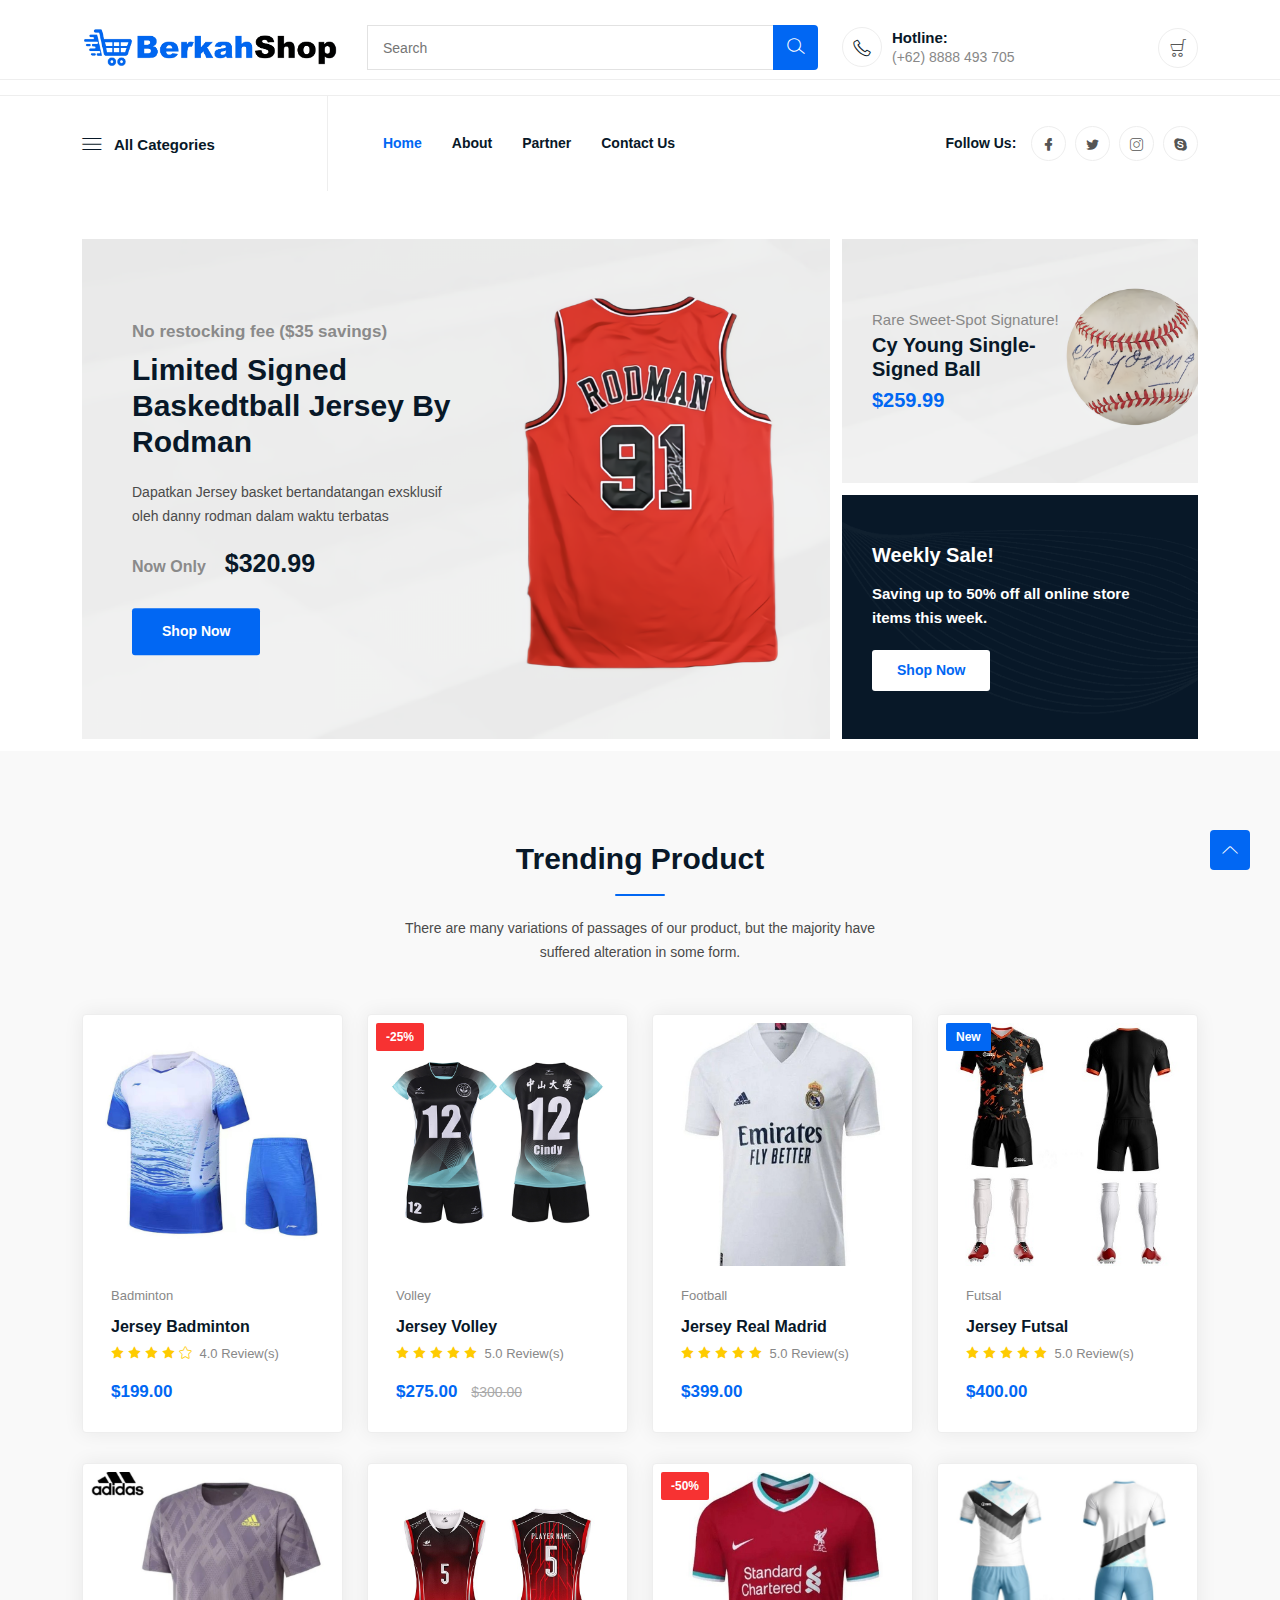
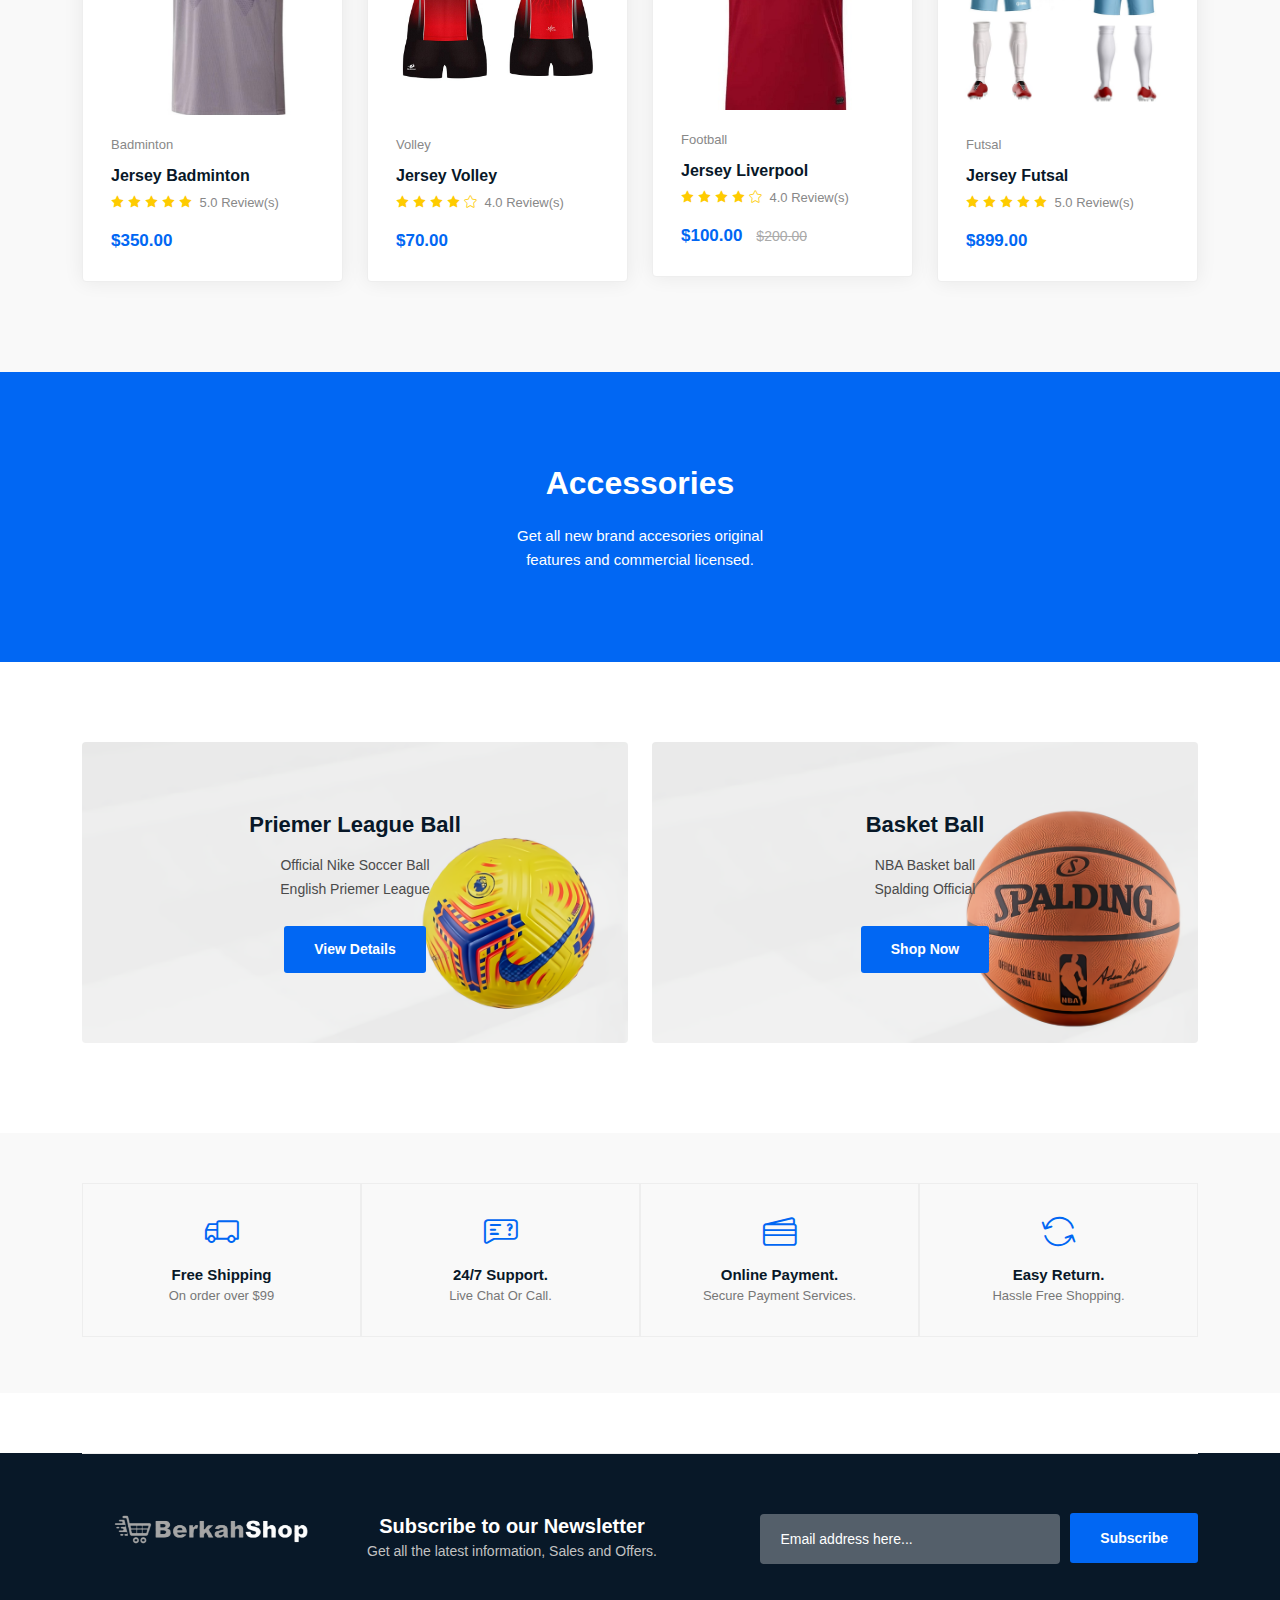
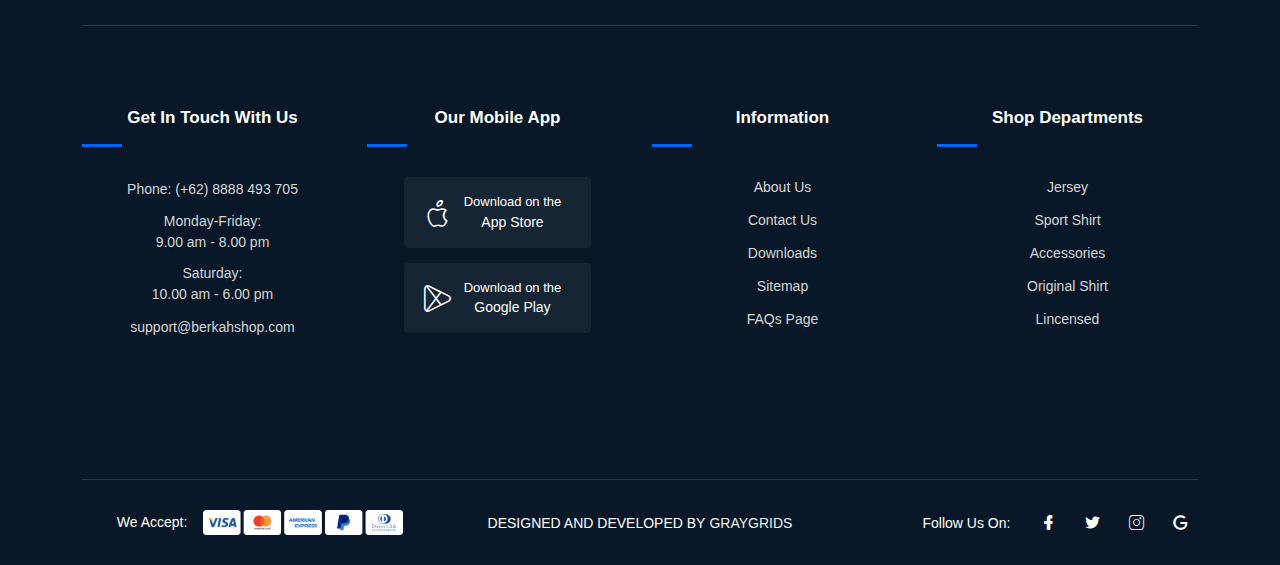
<file: index.html>
<!DOCTYPE html>
<html class="no-js" lang="zxx">

<head>
    <meta charset="utf-8" />
    <meta http-equiv="x-ua-compatible" content="ie=edge" />
    <title>BerkahShop</title>
    <meta name="description" content="" />
    <meta name="viewport" content="width=device-width, initial-scale=1" />
    <link rel="shortcut icon" type="image/x-icon" href="assets/images/favicon.svg" />

    <!-- ========================= CSS here ========================= -->
    <link rel="stylesheet" href="assets/css/bootstrap.min.css" />
    <link rel="stylesheet" href="assets/css/LineIcons.3.0.css" />
    <link rel="stylesheet" href="assets/css/tiny-slider.css" />
    <link rel="stylesheet" href="assets/css/glightbox.min.css" />
    <link rel="stylesheet" href="assets/css/main.css" />
    <link rel="stylesheet" href="assets/css/templatemo-sixteen.css">

</head>

<body>
    <!--[if lte IE 9]>
      <p class="browserupgrade">
        You are using an <strong>outdated</strong> browser. Please
        <a href="https://browsehappy.com/">upgrade your browser</a> to improve
        your experience and security.
      </p>
    <![endif]-->
    <!-- Start Header Area -->
    <header class="header navbar-area">
        <!-- Start Header Middle -->
        <div class="header-middle">
            <div class="container">
                <div class="row align-items-center">
                    <div class="col-lg-3 col-md-3 col-7">
                        <!-- Start Header Logo -->
                        <a href="index.html">
                            <img src="assets/images/logo/logo.png" alt="Logo">
                        </a>
                        <!-- End Header Logo -->
                    </div>
                    <div class="col-lg-5 col-md-7 d-xs-none">
                        <!-- Start Main Menu Search -->
                        <div class="main-menu-search">
                            <!-- navbar search start -->
                            <div class="navbar-search search-style-5">
                                <div class="search-input">
                                    <input type="text" placeholder="Search">
                                </div>
                                <div class="search-btn">
                                    <button><i class="lni lni-search-alt"></i></button>
                                </div>
                            </div>
                            <!-- navbar search Ends -->
                        </div>
                        <!-- End Main Menu Search -->
                    </div>
                    <div class="col-lg-4 col-md-2 col-5">
                        <div class="middle-right-area">
                            <div class="nav-hotline">
                                <i class="lni lni-phone"></i>
                                <h3>Hotline:
                                    <span>(+62) 8888 493 705</span>
                                </h3>
                            </div>
                            <div class="navbar-cart">
                                <div class="cart-items">
                                    <a href="keranjang.php" class="main-btn">
                                        <i class="lni lni-cart"></i>
                                    </a>
                                </div>
                            </div>
                        </div>
                    </div>
                </div>
            </div>
        </div>
        <!-- End Header Middle -->
        <!-- Start Header Bottom -->
        <div class="container">
            <div class="row align-items-center">
                <div class="col-lg-8 col-md-6 col-12">
                    <div class="nav-inner">
                        <!-- Start Mega Category Menu -->
                        <div class="mega-category-menu">
                            <span class="cat-button"><i class="lni lni-menu"></i>All Categories</span>
                            <ul class="sub-category">
                                <li><a href="produk-football.html">Football </a></li>
                                <li><a href="produk-volley.html">Volley</a></li>
                                <li><a href="produk-badminton.html">Badminton</a></li>
                                <li><a href="produk-futsal.html">Futsal</a></li>
                            </ul>
                        </div>
                        <!-- End Mega Category Menu -->
                        <!-- Start Navbar -->
                        <nav class="navbar navbar-expand-lg">
                            <button class="navbar-toggler mobile-menu-btn" type="button" data-bs-toggle="collapse"
                                data-bs-target="#navbarSupportedContent" aria-controls="navbarSupportedContent"
                                aria-expanded="false" aria-label="Toggle navigation">
                                <span class="toggler-icon"></span>
                                <span class="toggler-icon"></span>
                                <span class="toggler-icon"></span>
                            </button>
                            <div class="collapse navbar-collapse sub-menu-bar" id="navbarSupportedContent">
                                <ul id="nav" class="navbar-nav ms-auto">
                                    <li class="nav-item">
                                        <a href="index.html" class="active" aria-label="Toggle navigation">Home</a>
                                    </li>
                                    <li class="nav-item">
                                        <a href="aboutus.html" aria-label="Toggle navigation">About</a>
                                    </li>
                                    <li class="nav-item">
                                        <a href="partner.html" aria-label="Toggle navigation">Partner</a>
                                    </li><li class="nav-item">
                                        <a href="contacus.html" aria-label="Toggle navigation">Contact Us</a>
                                    </li>
                                </ul>
                            </div> <!-- navbar collapse -->
                        </nav>
                        <!-- End Navbar -->
                    </div>
                </div>
                <div class="col-lg-4 col-md-6 col-12">
                    <!-- Start Nav Social -->
                    <div class="nav-social">
                        <h5 class="title">Follow Us:</h5>
                        <ul>
                            <li>
                                <a href="javascript:void(0)"><i class="lni lni-facebook-filled"></i></a>
                            </li>
                            <li>
                                <a href="javascript:void(0)"><i class="lni lni-twitter-original"></i></a>
                            </li>
                            <li>
                                <a href="javascript:void(0)"><i class="lni lni-instagram"></i></a>
                            </li>
                            <li>
                                <a href="javascript:void(0)"><i class="lni lni-skype"></i></a>
                            </li>
                        </ul>
                    </div>
                    <!-- End Nav Social -->
                </div>
            </div>
        </div>
        <!-- End Header Bottom -->
    </header>
    <!-- End Header Area -->

    <!-- Start Hero Area -->
    <br><br><br><br><br><br><br>
    <section class="hero-area">
        <div class="container">
            <div class="row">
                <div class="col-lg-8 col-12 custom-padding-right">
                    <div class="slider-head">
                        <!-- Start Hero Slider -->
                        <div class="hero-slider">
                            <!-- Start Single Slider -->
                            <div class="single-slider"
                                style="background-image: url(assets/images/hero/jersey%20basketball%20signed%20rodman3.png);">
                                <div class="content">
                                    <h2><span>No restocking fee ($35 savings)</span>
                                        Limited Signed Baskedtball Jersey By Rodman
                                    </h2>
                                    <p>Dapatkan Jersey basket bertandatangan exsklusif oleh danny rodman dalam waktu terbatas</p>
                                    <h3><span>Now Only</span> $320.99</h3>
                                    <div class="button">
                                        <a href="" class="btn">Shop Now</a>
                                    </div>
                                </div>
                            </div>
                            <!-- End Single Slider -->
                            <!-- Start Single Slider -->
                            <div class="single-slider"
                                style="background-image: url(assets/images/hero/jersey%20hockey%20signed%20daniel%20nurse.png);">
                                <div class="content">
                                    <h2><span>Big Sale Hockey</span>
                                        Original Signed Daniel Nurse
                                    </h2>
                                    <p>Jersey Hockey Limited Edition Bertandatangan oleh Daniel Nurse dapatkan sekarang!</p>
                                    <h3><span>Combo Only:</span> $590.00</h3>
                                    <div class="button">
                                        <a href="" class="btn">Shop Now</a>
                                    </div>
                                </div>
                            </div>
                            <!-- End Single Slider -->
                        </div>
                        <!-- End Hero Slider -->
                    </div>
                </div>
                <div class="col-lg-4 col-12">
                    <div class="row">
                        <div class="col-lg-12 col-md-6 col-12 md-custom-padding">
                            <!-- Start Small Banner -->
                            <div class="hero-small-banner"
                                style="background-image: url('assets/images/hero/Cy%20Young%20Single-Signed%20Ball%20-%20Rare%20Sweet-Spot%20Signature!.png');">
                                <div class="content">
                                    <h2>
                                        <span>Rare Sweet-Spot Signature!</span>
                                        <a href="">Cy Young Single-<br>Signed Ball</a>
                                    </h2>
                                    <h3>$259.99</h3>
                                </div>
                            </div>
                            <!-- End Small Banner -->
                        </div>
                        <div class="col-lg-12 col-md-6 col-12">
                            <!-- Start Small Banner -->
                            <div class="hero-small-banner style2">
                                <div class="content">
                                    <h2>Weekly Sale!</h2>
                                    <p>Saving up to 50% off all online store items this week.</p>
                                    <div class="button">
                                        <a class="btn" href="">Shop Now</a>
                                    </div>
                                </div>
                            </div>
                            <!-- Start Small Banner -->
                        </div>
                    </div>
                </div>
            </div>
        </div>
    </section>
    <!-- End Hero Area -->

    <!-- Start Trending Product Area -->
    <section class="trending-product section" style="margin-top: 12px;">
        <div class="container">
            <div class="row">
                <div class="col-12">
                    <div class="section-title">
                        <h2>Trending Product</h2>
                        <p>There are many variations of passages of our product, but the majority have
                            suffered alteration in some form.</p>
                    </div>
                </div>
            </div>
            <div class="row">
                <div class="col-lg-3 col-md-6 col-12">
                    <!-- Start Single Product -->
                    <div class="single-product">
                        <div class="product-image">
                            <img src="assets/images/products/b1.jpg" alt="#">
                            <div class="button">
                                <a href="" class="btn"><i class="lni lni-cart"></i> Add to Cart</a>
                            </div>
                        </div>
                        <div class="product-info">
                            <span class="category">Badminton</span>
                            <h4 class="title">
                                <a href="">Jersey Badminton</a>
                            </h4>
                            <ul class="review">
                                <li><i class="lni lni-star-filled"></i></li>
                                <li><i class="lni lni-star-filled"></i></li>
                                <li><i class="lni lni-star-filled"></i></li>
                                <li><i class="lni lni-star-filled"></i></li>
                                <li><i class="lni lni-star"></i></li>
                                <li><span>4.0 Review(s)</span></li>
                            </ul>
                            <div class="price">
                                <span>$199.00</span>
                            </div>
                        </div>
                    </div>
                    <!-- End Single Product -->
                </div>
                <div class="col-lg-3 col-md-6 col-12">
                    <!-- Start Single Product -->
                    <div class="single-product">
                        <div class="product-image">
                            <img src="assets/images/products/v3.jpg" alt="#">
                            <span class="sale-tag">-25%</span>
                            <div class="button">
                                <a href="" class="btn"><i class="lni lni-cart"></i> Add to Cart</a>
                            </div>
                        </div>
                        <div class="product-info">
                            <span class="category">Volley</span>
                            <h4 class="title">
                                <a href="">Jersey Volley</a>
                            </h4>
                            <ul class="review">
                                <li><i class="lni lni-star-filled"></i></li>
                                <li><i class="lni lni-star-filled"></i></li>
                                <li><i class="lni lni-star-filled"></i></li>
                                <li><i class="lni lni-star-filled"></i></li>
                                <li><i class="lni lni-star-filled"></i></li>
                                <li><span>5.0 Review(s)</span></li>
                            </ul>
                            <div class="price">
                                <span>$275.00</span>
                                <span class="discount-price">$300.00</span>
                            </div>
                        </div>
                    </div>
                    <!-- End Single Product -->
                </div>
                <div class="col-lg-3 col-md-6 col-12">
                    <!-- Start Single Product -->
                    <div class="single-product">
                        <div class="product-image">
                            <img src="assets/images/products/real1.jpg" alt="#">
                            <div class="button">
                                <a href="" class="btn"><i class="lni lni-cart"></i> Add to Cart</a>
                            </div>
                        </div>
                        <div class="product-info">
                            <span class="category">Football</span>
                            <h4 class="title">
                                <a href="">Jersey Real Madrid</a>
                            </h4>
                            <ul class="review">
                                <li><i class="lni lni-star-filled"></i></li>
                                <li><i class="lni lni-star-filled"></i></li>
                                <li><i class="lni lni-star-filled"></i></li>
                                <li><i class="lni lni-star-filled"></i></li>
                                <li><i class="lni lni-star-filled"></i></li>
                                <li><span>5.0 Review(s)</span></li>
                            </ul>
                            <div class="price">
                                <span>$399.00</span>
                            </div>
                        </div>
                    </div>
                    <!-- End Single Product -->
                </div>
                <div class="col-lg-3 col-md-6 col-12">
                    <!-- Start Single Product -->
                    <div class="single-product">
                        <div class="product-image">
                            <img src="assets/images/products/f1.jpg" alt="#">
                            <span class="new-tag">New</span>
                            <div class="button">
                                <a href="" class="btn"><i class="lni lni-cart"></i> Add to Cart</a>
                            </div>
                        </div>
                        <div class="product-info">
                            <span class="category">Futsal</span>
                            <h4 class="title">
                                <a href="">Jersey Futsal</a>
                            </h4>
                            <ul class="review">
                                <li><i class="lni lni-star-filled"></i></li>
                                <li><i class="lni lni-star-filled"></i></li>
                                <li><i class="lni lni-star-filled"></i></li>
                                <li><i class="lni lni-star-filled"></i></li>
                                <li><i class="lni lni-star-filled"></i></li>
                                <li><span>5.0 Review(s)</span></li>
                            </ul>
                            <div class="price">
                                <span>$400.00</span>
                            </div>
                        </div>
                    </div>
                    <!-- End Single Product -->
                </div>
                <div class="col-lg-3 col-md-6 col-12">
                    <!-- Start Single Product -->
                    <div class="single-product">
                        <div class="product-image">
                            <img src="assets/images/products/b2.jpg" alt="#">
                            <div class="button">
                                <a href="" class="btn"><i class="lni lni-cart"></i> Add to Cart</a>
                            </div>
                        </div>
                        <div class="product-info">
                            <span class="category">Badminton</span>
                            <h4 class="title">
                                <a href="">Jersey Badminton</a>
                            </h4>
                            <ul class="review">
                                <li><i class="lni lni-star-filled"></i></li>
                                <li><i class="lni lni-star-filled"></i></li>
                                <li><i class="lni lni-star-filled"></i></li>
                                <li><i class="lni lni-star-filled"></i></li>
                                <li><i class="lni lni-star-filled"></i></li>
                                <li><span>5.0 Review(s)</span></li>
                            </ul>
                            <div class="price">
                                <span>$350.00</span>
                            </div>
                        </div>
                    </div>
                    <!-- End Single Product -->
                </div>
                <div class="col-lg-3 col-md-6 col-12">
                    <!-- Start Single Product -->
                    <div class="single-product">
                        <div class="product-image">
                            <img src="assets/images/products/v4.jpg" alt="#">
                            <div class="button">
                                <a href="" class="btn"><i class="lni lni-cart"></i> Add to Cart</a>
                            </div>
                        </div>
                        <div class="product-info">
                            <span class="category">Volley</span>
                            <h4 class="title">
                                <a href="product-grids.html">Jersey Volley</a>
                            </h4>
                            <ul class="review">
                                <li><i class="lni lni-star-filled"></i></li>
                                <li><i class="lni lni-star-filled"></i></li>
                                <li><i class="lni lni-star-filled"></i></li>
                                <li><i class="lni lni-star-filled"></i></li>
                                <li><i class="lni lni-star"></i></li>
                                <li><span>4.0 Review(s)</span></li>
                            </ul>
                            <div class="price">
                                <span>$70.00</span>
                            </div>
                        </div>
                    </div>
                    <!-- End Single Product -->
                </div>
                <div class="col-lg-3 col-md-6 col-12">
                    <!-- Start Single Product -->
                    <div class="single-product">
                        <div class="product-image">
                            <img src="assets/images/products/liver1.jpg" alt="#">
                            <span class="sale-tag">-50%</span>
                            <div class="button">
                                <a href="" class="btn"><i class="lni lni-cart"></i> Add to Cart</a>
                            </div>
                        </div>
                        <div class="product-info">
                            <span class="category">Football</span>
                            <h4 class="title">
                                <a href="">Jersey Liverpool</a>
                            </h4>
                            <ul class="review">
                                <li><i class="lni lni-star-filled"></i></li>
                                <li><i class="lni lni-star-filled"></i></li>
                                <li><i class="lni lni-star-filled"></i></li>
                                <li><i class="lni lni-star-filled"></i></li>
                                <li><i class="lni lni-star"></i></li>
                                <li><span>4.0 Review(s)</span></li>
                            </ul>
                            <div class="price">
                                <span>$100.00</span>
                                <span class="discount-price">$200.00</span>
                            </div>
                        </div>
                    </div>
                    <!-- End Single Product -->
                </div>
                <div class="col-lg-3 col-md-6 col-12">
                    <!-- Start Single Product -->
                    <div class="single-product">
                        <div class="product-image">
                            <img src="assets/images/products/f3.jpg" alt="#">
                            <div class="button">
                                <a href="" class="btn"><i class="lni lni-cart"></i> Add to Cart</a>
                            </div>
                        </div>
                        <div class="product-info">
                            <span class="category">Futsal</span>
                            <h4 class="title">
                                <a href="">Jersey Futsal</a>
                            </h4>
                            <ul class="review">
                                <li><i class="lni lni-star-filled"></i></li>
                                <li><i class="lni lni-star-filled"></i></li>
                                <li><i class="lni lni-star-filled"></i></li>
                                <li><i class="lni lni-star-filled"></i></li>
                                <li><i class="lni lni-star-filled"></i></li>
                                <li><span>5.0 Review(s)</span></li>
                            </ul>
                            <div class="price">
                                <span>$899.00</span>
                            </div>
                        </div>
                    </div>
                    <!-- End Single Product -->
                </div>
            </div>
        </div>
    </section>
    <!-- End Trending Product Area -->

    <!-- Start Call Action Area -->
    <section class="call-action section">
        <div class="container">
            <div class="row ">
                <div class="col-lg-8 offset-lg-2 col-12">
                    <div class="inner">
                        <div class="content">
                            <h2 class="wow fadeInUp" data-wow-delay=".4s">Accessories<br></h2>
                            <p class="wow fadeInUp" data-wow-delay=".6s">Get all new brand accesories original<br> features and commercial licensed.</p>
                        </div>
                    </div>
                </div>
            </div>
        </div>
    </section>
    <!-- End Call Action Area -->

    <!-- Start Banner Area -->
    <section class="banner section">
        <div class="container">
            <div class="row">
                <div class="col-lg-6 col-md-6 col-12">
                    <div class="single-banner" style="background-image:url('assets/images/banner/premier-league-flight-soccer-ball-2.png')">
                        <div class="content">
                            <h2>Priemer League Ball</h2>
                            <p>Official Nike Soccer Ball <br> English Priemer League</p>
                            <div class="button">
                                <a href="" class="btn">View Details</a>
                            </div>
                        </div>
                    </div>
                </div>
                <div class="col-lg-6 col-md-6 col-12">
                    <div class="single-banner custom-responsive-margin"
                        style="background-image:url('assets/images/banner/spalding%20nba%20ball.png')">
                        <div class="content">
                            <h2>Basket Ball</h2>
                            <p>NBA Basket ball <br>Spalding Official</p>
                            <div class="button">
                                <a href="" class="btn">Shop Now</a>
                            </div>
                        </div>
                    </div>
                </div>
            </div>
        </div>
    </section>
    <!-- End Banner Area -->

    <!-- Start Shipping Info -->
    <section class="shipping-info">
        <div class="container">
            <ul>
                <!-- Free Shipping -->
                <li>
                    <div class="media-icon">
                        <i class="lni lni-delivery"></i>
                    </div>
                    <div class="media-body">
                        <h5>Free Shipping</h5>
                        <span>On order over $99</span>
                    </div>
                </li>
                <!-- Money Return -->
                <li>
                    <div class="media-icon">
                        <i class="lni lni-support"></i>
                    </div>
                    <div class="media-body">
                        <h5>24/7 Support.</h5>
                        <span>Live Chat Or Call.</span>
                    </div>
                </li>
                <!-- Support 24/7 -->
                <li>
                    <div class="media-icon">
                        <i class="lni lni-credit-cards"></i>
                    </div>
                    <div class="media-body">
                        <h5>Online Payment.</h5>
                        <span>Secure Payment Services.</span>
                    </div>
                </li>
                <!-- Safe Payment -->
                <li>
                    <div class="media-icon">
                        <i class="lni lni-reload"></i>
                    </div>
                    <div class="media-body">
                        <h5>Easy Return.</h5>
                        <span>Hassle Free Shopping.</span>
                    </div>
                </li>
            </ul>
        </div>
    </section>
    <!-- End Shipping Info -->

    <!-- Start Footer Area -->
    <footer class="footer">
        <!-- Start Footer Top -->
        <div class="footer-top">
            <div class="container">
                <div class="inner-content">
                    <div class="row">
                        <div class="col-lg-3 col-md-4 col-12">
                            <div class="footer-logo">
                                <a href="index.html">
                                    <img src="assets/images/logo/logo-white.png" alt="#">
                                </a>
                            </div>
                        </div>
                        <div class="col-lg-9 col-md-8 col-12">
                            <div class="footer-newsletter">
                                <h4 class="title">
                                    Subscribe to our Newsletter
                                    <span>Get all the latest information, Sales and Offers.</span>
                                </h4>
                                <div class="newsletter-form-head">
                                    <form action="#" method="get" target="_blank" class="newsletter-form">
                                        <input name="EMAIL" placeholder="Email address here..." type="email">
                                        <div class="button">
                                            <button class="btn">Subscribe<span class="dir-part"></span></button>
                                        </div>
                                    </form>
                                </div>
                            </div>
                        </div>
                    </div>
                </div>
            </div>
        </div>
        <!-- End Footer Top -->
        <!-- Start Footer Middle -->
        <div class="footer-middle">
            <div class="container">
                <div class="bottom-inner">
                    <div class="row">
                        <div class="col-lg-3 col-md-6 col-12">
                            <!-- Single Widget -->
                            <div class="single-footer f-contact">
                                <h3>Get In Touch With Us</h3>
                                <p class="phone">Phone: (+62) 8888 493 705</p>
                                <ul>
                                    <li><span>Monday-Friday: </span> 9.00 am - 8.00 pm</li>
                                    <li><span>Saturday: </span> 10.00 am - 6.00 pm</li>
                                </ul>
                                <p class="mail">
                                    <a href="mailto:support@shopgrids.com">support@berkahshop.com</a>
                                </p>
                            </div>
                            <!-- End Single Widget -->
                        </div>
                        <div class="col-lg-3 col-md-6 col-12">
                            <!-- Single Widget -->
                            <div class="single-footer our-app">
                                <h3>Our Mobile App</h3>
                                <ul class="app-btn">
                                    <li>
                                        <a href="javascript:void(0)">
                                            <i class="lni lni-apple"></i>
                                            <span class="small-title">Download on the</span>
                                            <span class="big-title">App Store</span>
                                        </a>
                                    </li>
                                    <li>
                                        <a href="javascript:void(0)">
                                            <i class="lni lni-play-store"></i>
                                            <span class="small-title">Download on the</span>
                                            <span class="big-title">Google Play</span>
                                        </a>
                                    </li>
                                </ul>
                            </div>
                            <!-- End Single Widget -->
                        </div>
                        <div class="col-lg-3 col-md-6 col-12">
                            <!-- Single Widget -->
                            <div class="single-footer f-link">
                                <h3>Information</h3>
                                <ul>
                                    <li><a href="javascript:void(0)">About Us</a></li>
                                    <li><a href="javascript:void(0)">Contact Us</a></li>
                                    <li><a href="javascript:void(0)">Downloads</a></li>
                                    <li><a href="javascript:void(0)">Sitemap</a></li>
                                    <li><a href="javascript:void(0)">FAQs Page</a></li>
                                </ul>
                            </div>
                            <!-- End Single Widget -->
                        </div>
                        <div class="col-lg-3 col-md-6 col-12">
                            <!-- Single Widget -->
                            <div class="single-footer f-link">
                                <h3>Shop Departments</h3>
                                <ul>
                                    <li><a href="javascript:void(0)">Jersey</a></li>
                                    <li><a href="javascript:void(0)">Sport Shirt</a></li>
                                    <li><a href="javascript:void(0)">Accessories</a></li>
                                    <li><a href="javascript:void(0)">Original Shirt</a></li>
                                    <li><a href="javascript:void(0)">Lincensed</a></li>
                                </ul>
                            </div>
                            <!-- End Single Widget -->
                        </div>
                    </div>
                </div>
            </div>
        </div>
        <!-- End Footer Middle -->
        <!-- Start Footer Bottom -->
        <div class="footer-bottom">
            <div class="container">
                <div class="inner-content">
                    <div class="row align-items-center">
                        <div class="col-lg-4 col-12">
                            <div class="payment-gateway">
                                <span>We Accept:</span>
                                <img src="assets/images/footer/credit-cards-footer.png" alt="#">
                            </div>
                        </div>
                        <div class="col-lg-4 col-12">
                            <div class="copyright">
                                <p>Designed and Developed by<a href="https://graygrids.com/" rel="nofollow"
                                        target="_blank">GrayGrids</a></p>
                            </div>
                        </div>
                        <div class="col-lg-4 col-12">
                            <ul class="socila">
                                <li>
                                    <span>Follow Us On:</span>
                                </li>
                                <li><a href="javascript:void(0)"><i class="lni lni-facebook-filled"></i></a></li>
                                <li><a href="javascript:void(0)"><i class="lni lni-twitter-original"></i></a></li>
                                <li><a href="javascript:void(0)"><i class="lni lni-instagram"></i></a></li>
                                <li><a href="javascript:void(0)"><i class="lni lni-google"></i></a></li>
                            </ul>
                        </div>
                    </div>
                </div>
            </div>
        </div>
        <!-- End Footer Bottom -->
    </footer>
    <!--/ End Footer Area -->

    <!-- ========================= scroll-top ========================= -->
    <a href="#" class="scroll-top">
        <i class="lni lni-chevron-up"></i>
    </a>

    <!-- ========================= JS here ========================= -->
    <script src="assets/js/bootstrap.min.js"></script>
    <script src="assets/js/tiny-slider.js"></script>
    <script src="assets/js/glightbox.min.js"></script>
    <script src="assets/js/main.js"></script>
    <script type="text/javascript">
        //========= Hero Slider 
        tns({
            container: '.hero-slider',
            slideBy: 'page',
            autoplay: true,
            autoplayButtonOutput: false,
            mouseDrag: true,
            gutter: 0,
            items: 1,
            nav: false,
            controls: true,
            controlsText: ['<i class="lni lni-chevron-left"></i>', '<i class="lni lni-chevron-right"></i>'],
        });

        //======== Brand Slider
        tns({
            container: '.brands-logo-carousel',
            autoplay: true,
            autoplayButtonOutput: false,
            mouseDrag: true,
            gutter: 15,
            nav: false,
            controls: false,
            responsive: {
                0: {
                    items: 1,
                },
                540: {
                    items: 3,
                },
                768: {
                    items: 5,
                },
                992: {
                    items: 6,
                }
            }
        });
    </script>
</body>

</html>
</file>
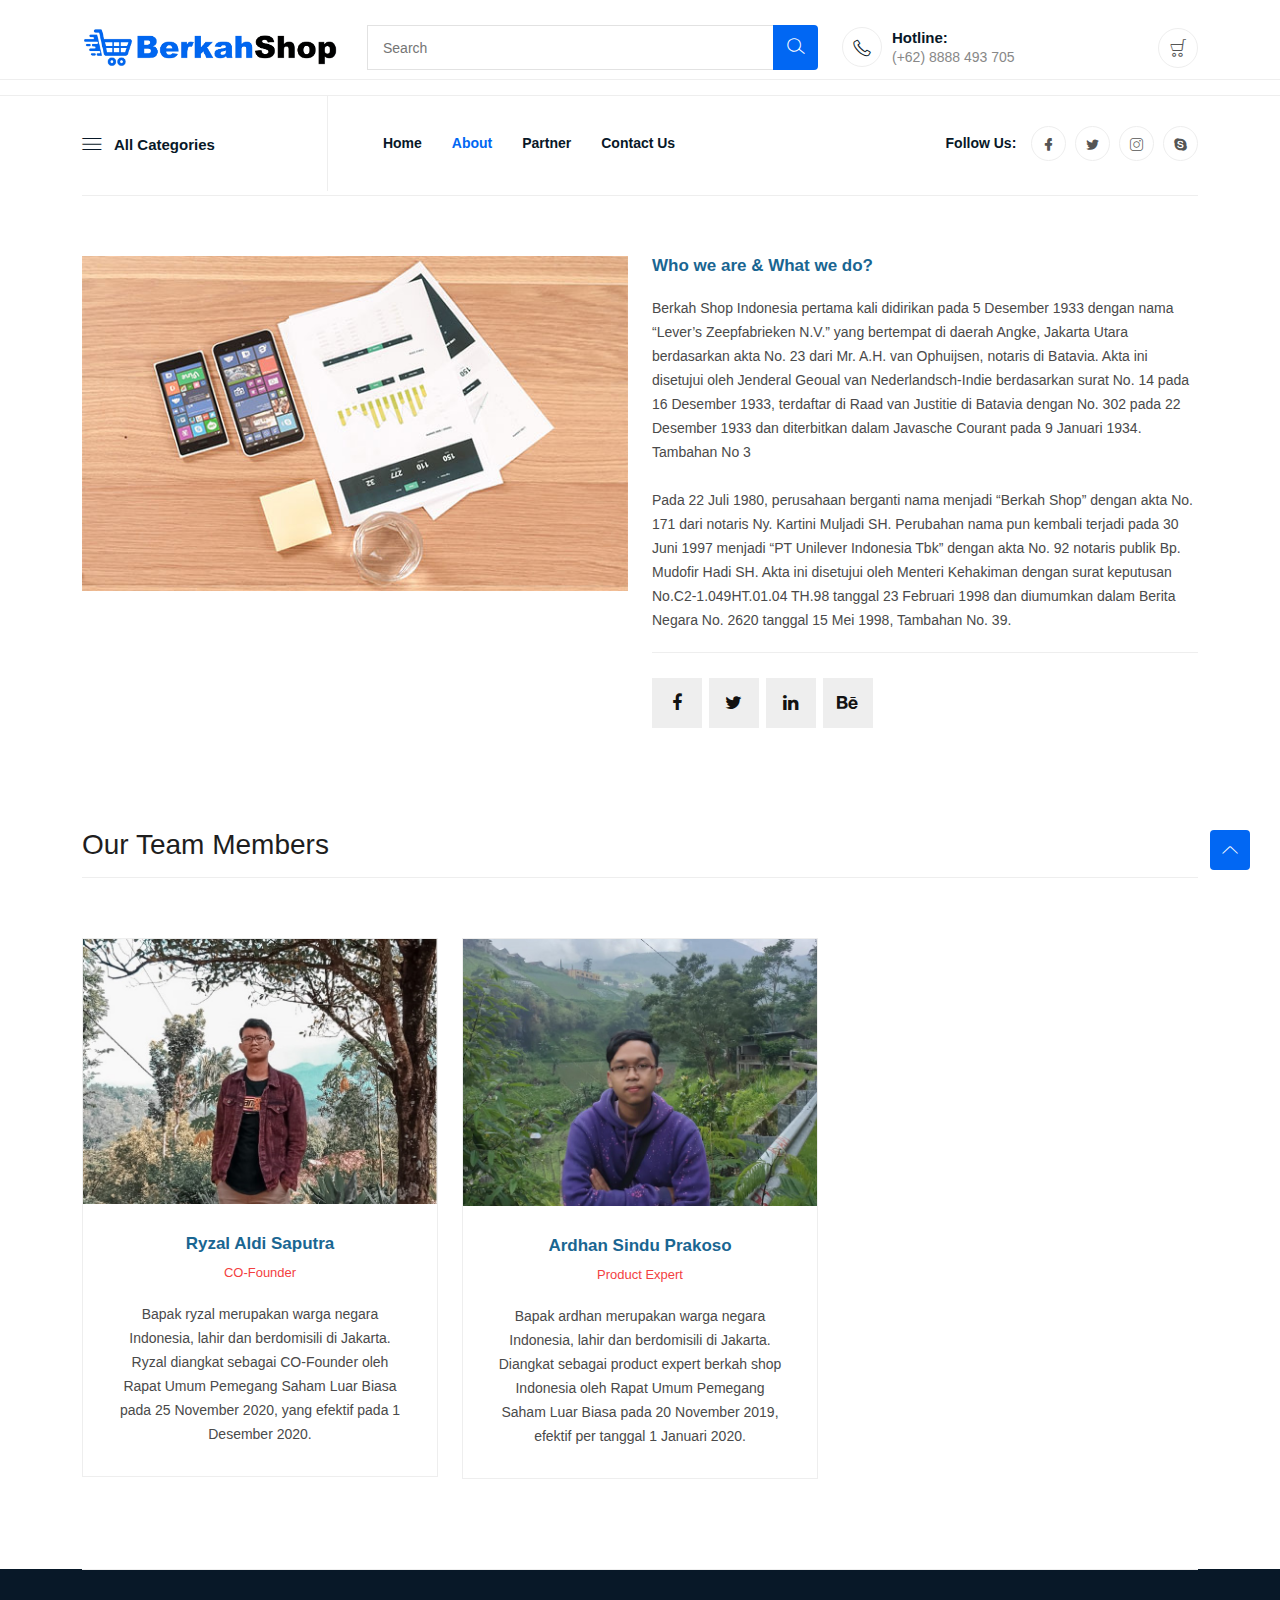
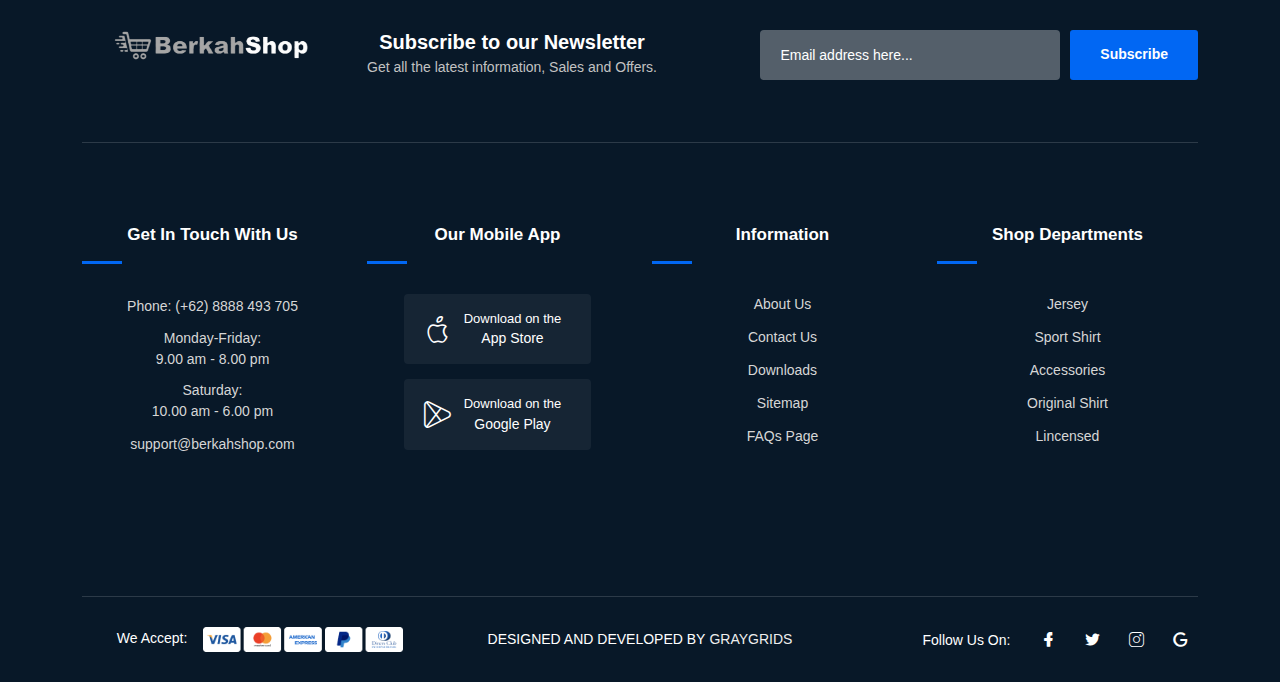
<file: aboutus.html>
<!DOCTYPE html>
<html class="no-js" lang="zxx">

<head>
    <meta charset="utf-8" />
    <meta http-equiv="x-ua-compatible" content="ie=edge" />
    <title>BerkahShop</title>
    <meta name="description" content="" />
    <meta name="viewport" content="width=device-width, initial-scale=1" />
    <link rel="shortcut icon" type="image/x-icon" href="assets/images/favicon.svg" />

    <!-- ========================= CSS here ========================= -->
    <link rel="stylesheet" href="assets/css/bootstrap.min.css" />
    <link rel="stylesheet" href="assets/css/LineIcons.3.0.css" />
    <link rel="stylesheet" href="assets/css/tiny-slider.css" />
    <link rel="stylesheet" href="assets/css/glightbox.min.css" />
    <link rel="stylesheet" href="assets/css/main.css" />
    <link rel="stylesheet" href="assets/css/fontawesome.css">
    <link rel="stylesheet" href="assets/css/templatemo-sixteen.css">

</head>

<body>
    <!--[if lte IE 9]>
      <p class="browserupgrade">
        You are using an <strong>outdated</strong> browser. Please
        <a href="https://browsehappy.com/">upgrade your browser</a> to improve
        your experience and security.
      </p>
    <![endif]-->

    <!-- Preloader -->
    <div class="preloader">
        <div class="preloader-inner">
            <div class="preloader-icon">
                <span></span>
                <span></span>
            </div>
        </div>
    </div>
    <!-- /End Preloader -->

    <!-- Start Header Area -->
    <header class="header navbar-area">
        <!-- Start Header Middle -->
        <div class="header-middle">
            <div class="container">
                <div class="row align-items-center">
                    <div class="col-lg-3 col-md-3 col-7">
                        <!-- Start Header Logo -->
                        <a href="index.html">
                            <img src="assets/images/logo/logo.png" alt="Logo">
                        </a>
                        <!-- End Header Logo -->
                    </div>
                    <div class="col-lg-5 col-md-7 d-xs-none">
                        <!-- Start Main Menu Search -->
                        <div class="main-menu-search">
                            <!-- navbar search start -->
                            <div class="navbar-search search-style-5">
                                <div class="search-input">
                                    <input type="text" placeholder="Search">
                                </div>
                                <div class="search-btn">
                                    <button><i class="lni lni-search-alt"></i></button>
                                </div>
                            </div>
                            <!-- navbar search Ends -->
                        </div>
                        <!-- End Main Menu Search -->
                    </div>
                    <div class="col-lg-4 col-md-2 col-5">
                        <div class="middle-right-area">
                            <div class="nav-hotline">
                                <i class="lni lni-phone"></i>
                                <h3>Hotline:
                                    <span>(+62) 8888 493 705</span>
                                </h3>
                            </div>
                            <div class="navbar-cart">
                                <div class="cart-items">
                                    <a href="keranjang.php" class="main-btn">
                                        <i class="lni lni-cart"></i>
                                    </a>
                                </div>
                            </div>
                        </div>
                    </div>
                </div>
            </div>
        </div>
        <!-- End Header Middle -->
        <!-- Start Header Bottom -->
        <div class="container">
            <div class="row align-items-center">
                <div class="col-lg-8 col-md-6 col-12">
                    <div class="nav-inner">
                        <!-- Start Mega Category Menu -->
                        <div class="mega-category-menu">
                            <span class="cat-button"><i class="lni lni-menu"></i>All Categories</span>
                            <ul class="sub-category">
                                <li><a href="produk-football.html">Football </a></li>
                                <li><a href="produk-volley.html">Volley</a></li>
                                <li><a href="produk-badminton.html">Badminton</a></li>
                                <li><a href="produk-futsal.html">Futsal</a></li>
                            </ul>
                        </div>
                        <!-- End Mega Category Menu -->
                        <!-- Start Navbar -->
                        <nav class="navbar navbar-expand-lg">
                            <button class="navbar-toggler mobile-menu-btn" type="button" data-bs-toggle="collapse"
                                data-bs-target="#navbarSupportedContent" aria-controls="navbarSupportedContent"
                                aria-expanded="false" aria-label="Toggle navigation">
                                <span class="toggler-icon"></span>
                                <span class="toggler-icon"></span>
                                <span class="toggler-icon"></span>
                            </button>
                            <div class="collapse navbar-collapse sub-menu-bar" id="navbarSupportedContent">
                                <ul id="nav" class="navbar-nav ms-auto">
                                    <li class="nav-item">
                                        <a href="index.html"  aria-label="Toggle navigation">Home</a>
                                    </li>
                                    <li class="nav-item">
                                        <a href="aboutus.html" class="active" aria-label="Toggle navigation">About</a>
                                    </li>
                                    <li class="nav-item">
                                        <a href="partner.html" aria-label="Toggle navigation">Partner</a>
                                    </li><li class="nav-item">
                                        <a href="contacus.html" aria-label="Toggle navigation">Contact Us</a>
                                    </li>
                                </ul>
                            </div> <!-- navbar collapse -->
                        </nav>
                        <!-- End Navbar -->
                    </div>
                </div>
                <div class="col-lg-4 col-md-6 col-12">
                    <!-- Start Nav Social -->
                    <div class="nav-social">
                        <h5 class="title">Follow Us:</h5>
                        <ul>
                            <li>
                                <a href="javascript:void(0)"><i class="lni lni-facebook-filled"></i></a>
                            </li>
                            <li>
                                <a href="javascript:void(0)"><i class="lni lni-twitter-original"></i></a>
                            </li>
                            <li>
                                <a href="javascript:void(0)"><i class="lni lni-instagram"></i></a>
                            </li>
                            <li>
                                <a href="javascript:void(0)"><i class="lni lni-skype"></i></a>
                            </li>
                        </ul>
                    </div>
                    <!-- End Nav Social -->
                </div>
            </div>
        </div>
        <!-- End Header Bottom -->
    </header>
    <!-- End Header Area -->

    <!-- Start Hero Area -->
    
            <div class="best-features about-features">
      <div class="container">
        <div class="row">
          <div class="col-md-12">
            <div class="section-heading">
              <h2></h2>
            </div>
          </div>
          <div class="col-md-6">
            <div class="right-image">
              <img src="assets/images/feature-image.jpg" alt="">
            </div>
          </div>
          <div class="col-md-6">
            <div class="left-content">
              <h4>Who we are &amp; What we do?</h4>
              <p>Berkah Shop Indonesia pertama kali didirikan pada 5 Desember 1933 dengan nama “Lever’s Zeepfabrieken N.V.” yang bertempat di daerah Angke, Jakarta Utara berdasarkan akta No. 23 dari Mr. A.H. van Ophuijsen, notaris di Batavia. Akta ini disetujui oleh Jenderal Geoual van Nederlandsch-Indie berdasarkan surat No. 14 pada 16 Desember 1933, terdaftar di Raad van Justitie di Batavia dengan No. 302 pada 22 Desember 1933 dan diterbitkan dalam Javasche Courant pada 9 Januari 1934. Tambahan No 3<br><br>Pada 22 Juli 1980, perusahaan berganti nama menjadi “Berkah Shop” dengan akta No. 171 dari notaris Ny. Kartini Muljadi SH. Perubahan nama pun kembali terjadi pada 30 Juni 1997 menjadi “PT Unilever Indonesia Tbk” dengan akta No. 92 notaris publik Bp. Mudofir Hadi SH. Akta ini disetujui oleh Menteri Kehakiman dengan surat keputusan No.C2-1.049HT.01.04 TH.98 tanggal 23 Februari 1998 dan diumumkan dalam Berita Negara No. 2620 tanggal 15 Mei 1998, Tambahan No. 39.</p>
              <ul class="social-icons">
                <li><a href="#"><i class="fa fa-facebook"></i></a></li>
                <li><a href="#"><i class="fa fa-twitter"></i></a></li>
                <li><a href="#"><i class="fa fa-linkedin"></i></a></li>
                <li><a href="#"><i class="fa fa-behance"></i></a></li>
              </ul>
            </div>
          </div>
        </div>
      </div>
    </div>

    
    <div class="team-members">
      <div class="container">
        <div class="row">
          <div class="col-md-12">
            <div class="section-heading">
              <h2>Our Team Members</h2>
            </div>
          </div>
          <div class="col-md-4">
            <div class="team-member">
              <div class="thumb-container">
                <img src="assets/images/WhatsApp%20Image%202021-05-30%20at%2018.21.43.jpeg" alt="">
                <div class="hover-effect">
                  <div class="hover-content">
                    <ul class="social-icons">
                      <li><a href="#"><i class="fa fa-facebook"></i></a></li>
                      <li><a href="#"><i class="fa fa-twitter"></i></a></li>
                      <li><a href="#"><i class="fa fa-linkedin"></i></a></li>
                      <li><a href="#"><i class="fa fa-behance"></i></a></li>
                    </ul>
                  </div>
                </div>
              </div>
              <div class="down-content">
                <h4>Ryzal Aldi Saputra</h4>
                <span>CO-Founder</span>
                <p>Bapak ryzal merupakan warga negara Indonesia, lahir dan berdomisili di Jakarta. Ryzal diangkat sebagai CO-Founder oleh Rapat Umum Pemegang Saham Luar Biasa pada 25 November 2020, yang efektif pada 1 Desember 2020.</p>
              </div>
            </div>
          </div>
          <div class="col-md-4">
            <div class="team-member">
              <div class="thumb-container">
                <img src="assets/images/WhatsApp%20Image%202021-05-30%20at%2018.49.35.jpeg" alt="">
                <div class="hover-effect">
                  <div class="hover-content">
                    <ul class="social-icons">
                      <li><a href="#"><i class="fa fa-facebook"></i></a></li>
                      <li><a href="#"><i class="fa fa-twitter"></i></a></li>
                      <li><a href="#"><i class="fa fa-linkedin"></i></a></li>
                      <li><a href="#"><i class="fa fa-behance"></i></a></li>
                    </ul>
                  </div>
                </div>
              </div>
              <div class="down-content">
                <h4>Ardhan Sindu Prakoso</h4>
                <span>Product Expert</span>
                <p>Bapak ardhan merupakan warga negara Indonesia, lahir dan berdomisili di Jakarta. Diangkat sebagai product expert berkah shop Indonesia oleh Rapat Umum Pemegang Saham Luar Biasa pada 20 November 2019, efektif per tanggal 1 Januari 2020.</p>
              </div>
            </div>
          </div>
        </div>
      </div>
    </div>


    
    <!-- End Hero Area -->


    <!-- Start Footer Area -->
    <footer class="footer">
        <!-- Start Footer Top -->
        <div class="footer-top">
            <div class="container">
                <div class="inner-content">
                    <div class="row">
                        <div class="col-lg-3 col-md-4 col-12">
                            <div class="footer-logo">
                                <a href="index.html">
                                    <img src="assets/images/logo/logo-white.png" alt="#">
                                </a>
                            </div>
                        </div>
                        <div class="col-lg-9 col-md-8 col-12">
                            <div class="footer-newsletter">
                                <h4 class="title">
                                    Subscribe to our Newsletter
                                    <span>Get all the latest information, Sales and Offers.</span>
                                </h4>
                                <div class="newsletter-form-head">
                                    <form action="#" method="get" target="_blank" class="newsletter-form">
                                        <input name="EMAIL" placeholder="Email address here..." type="email">
                                        <div class="button">
                                            <button class="btn">Subscribe<span class="dir-part"></span></button>
                                        </div>
                                    </form>
                                </div>
                            </div>
                        </div>
                    </div>
                </div>
            </div>
        </div>
        <!-- End Footer Top -->
        <!-- Start Footer Middle -->
        <div class="footer-middle">
            <div class="container">
                <div class="bottom-inner">
                    <div class="row">
                        <div class="col-lg-3 col-md-6 col-12">
                            <!-- Single Widget -->
                            <div class="single-footer f-contact">
                                <h3>Get In Touch With Us</h3>
                                <p class="phone">Phone: (+62) 8888 493 705</p>
                                <ul>
                                    <li><span>Monday-Friday: </span> 9.00 am - 8.00 pm</li>
                                    <li><span>Saturday: </span> 10.00 am - 6.00 pm</li>
                                </ul>
                                <p class="mail">
                                    <a href="mailto:support@shopgrids.com">support@berkahshop.com</a>
                                </p>
                            </div>
                            <!-- End Single Widget -->
                        </div>
                        <div class="col-lg-3 col-md-6 col-12">
                            <!-- Single Widget -->
                            <div class="single-footer our-app">
                                <h3>Our Mobile App</h3>
                                <ul class="app-btn">
                                    <li>
                                        <a href="javascript:void(0)">
                                            <i class="lni lni-apple"></i>
                                            <span class="small-title">Download on the</span>
                                            <span class="big-title">App Store</span>
                                        </a>
                                    </li>
                                    <li>
                                        <a href="javascript:void(0)">
                                            <i class="lni lni-play-store"></i>
                                            <span class="small-title">Download on the</span>
                                            <span class="big-title">Google Play</span>
                                        </a>
                                    </li>
                                </ul>
                            </div>
                            <!-- End Single Widget -->
                        </div>
                        <div class="col-lg-3 col-md-6 col-12">
                            <!-- Single Widget -->
                            <div class="single-footer f-link">
                                <h3>Information</h3>
                                <ul>
                                    <li><a href="javascript:void(0)">About Us</a></li>
                                    <li><a href="javascript:void(0)">Contact Us</a></li>
                                    <li><a href="javascript:void(0)">Downloads</a></li>
                                    <li><a href="javascript:void(0)">Sitemap</a></li>
                                    <li><a href="javascript:void(0)">FAQs Page</a></li>
                                </ul>
                            </div>
                            <!-- End Single Widget -->
                        </div>
                        <div class="col-lg-3 col-md-6 col-12">
                            <!-- Single Widget -->
                            <div class="single-footer f-link">
                                <h3>Shop Departments</h3>
                                <ul>
                                    <li><a href="javascript:void(0)">Jersey</a></li>
                                    <li><a href="javascript:void(0)">Sport Shirt</a></li>
                                    <li><a href="javascript:void(0)">Accessories</a></li>
                                    <li><a href="javascript:void(0)">Original Shirt</a></li>
                                    <li><a href="javascript:void(0)">Lincensed</a></li>
                                </ul>
                            </div>
                            <!-- End Single Widget -->
                        </div>
                    </div>
                </div>
            </div>
        </div>
        <!-- End Footer Middle -->
        <!-- Start Footer Bottom -->
        <div class="footer-bottom">
            <div class="container">
                <div class="inner-content">
                    <div class="row align-items-center">
                        <div class="col-lg-4 col-12">
                            <div class="payment-gateway">
                                <span>We Accept:</span>
                                <img src="assets/images/footer/credit-cards-footer.png" alt="#">
                            </div>
                        </div>
                        <div class="col-lg-4 col-12">
                            <div class="copyright">
                                <p>Designed and Developed by<a href="https://graygrids.com/" rel="nofollow"
                                        target="_blank">GrayGrids</a></p>
                            </div>
                        </div>
                        <div class="col-lg-4 col-12">
                            <ul class="socila">
                                <li>
                                    <span>Follow Us On:</span>
                                </li>
                                <li><a href="javascript:void(0)"><i class="lni lni-facebook-filled"></i></a></li>
                                <li><a href="javascript:void(0)"><i class="lni lni-twitter-original"></i></a></li>
                                <li><a href="javascript:void(0)"><i class="lni lni-instagram"></i></a></li>
                                <li><a href="javascript:void(0)"><i class="lni lni-google"></i></a></li>
                            </ul>
                        </div>
                    </div>
                </div>
            </div>
        </div>
        <!-- End Footer Bottom -->
    </footer>
    <!--/ End Footer Area -->

    <!-- ========================= scroll-top ========================= -->
    <a href="#" class="scroll-top">
        <i class="lni lni-chevron-up"></i>
    </a>

    <!-- ========================= JS here ========================= -->
    <script src="assets/js/bootstrap.min.js"></script>
    <script src="assets/js/tiny-slider.js"></script>
    <script src="assets/js/glightbox.min.js"></script>
    <script src="assets/js/main.js"></script>
    <script type="text/javascript">
        //========= Hero Slider 
        tns({
            container: '.hero-slider',
            slideBy: 'page',
            autoplay: true,
            autoplayButtonOutput: false,
            mouseDrag: true,
            gutter: 0,
            items: 1,
            nav: false,
            controls: true,
            controlsText: ['<i class="lni lni-chevron-left"></i>', '<i class="lni lni-chevron-right"></i>'],
        });

        //======== Brand Slider
        tns({
            container: '.brands-logo-carousel',
            autoplay: true,
            autoplayButtonOutput: false,
            mouseDrag: true,
            gutter: 15,
            nav: false,
            controls: false,
            responsive: {
                0: {
                    items: 1,
                },
                540: {
                    items: 3,
                },
                768: {
                    items: 5,
                },
                992: {
                    items: 6,
                }
            }
        });
    </script>
</body>

</html>
</file>
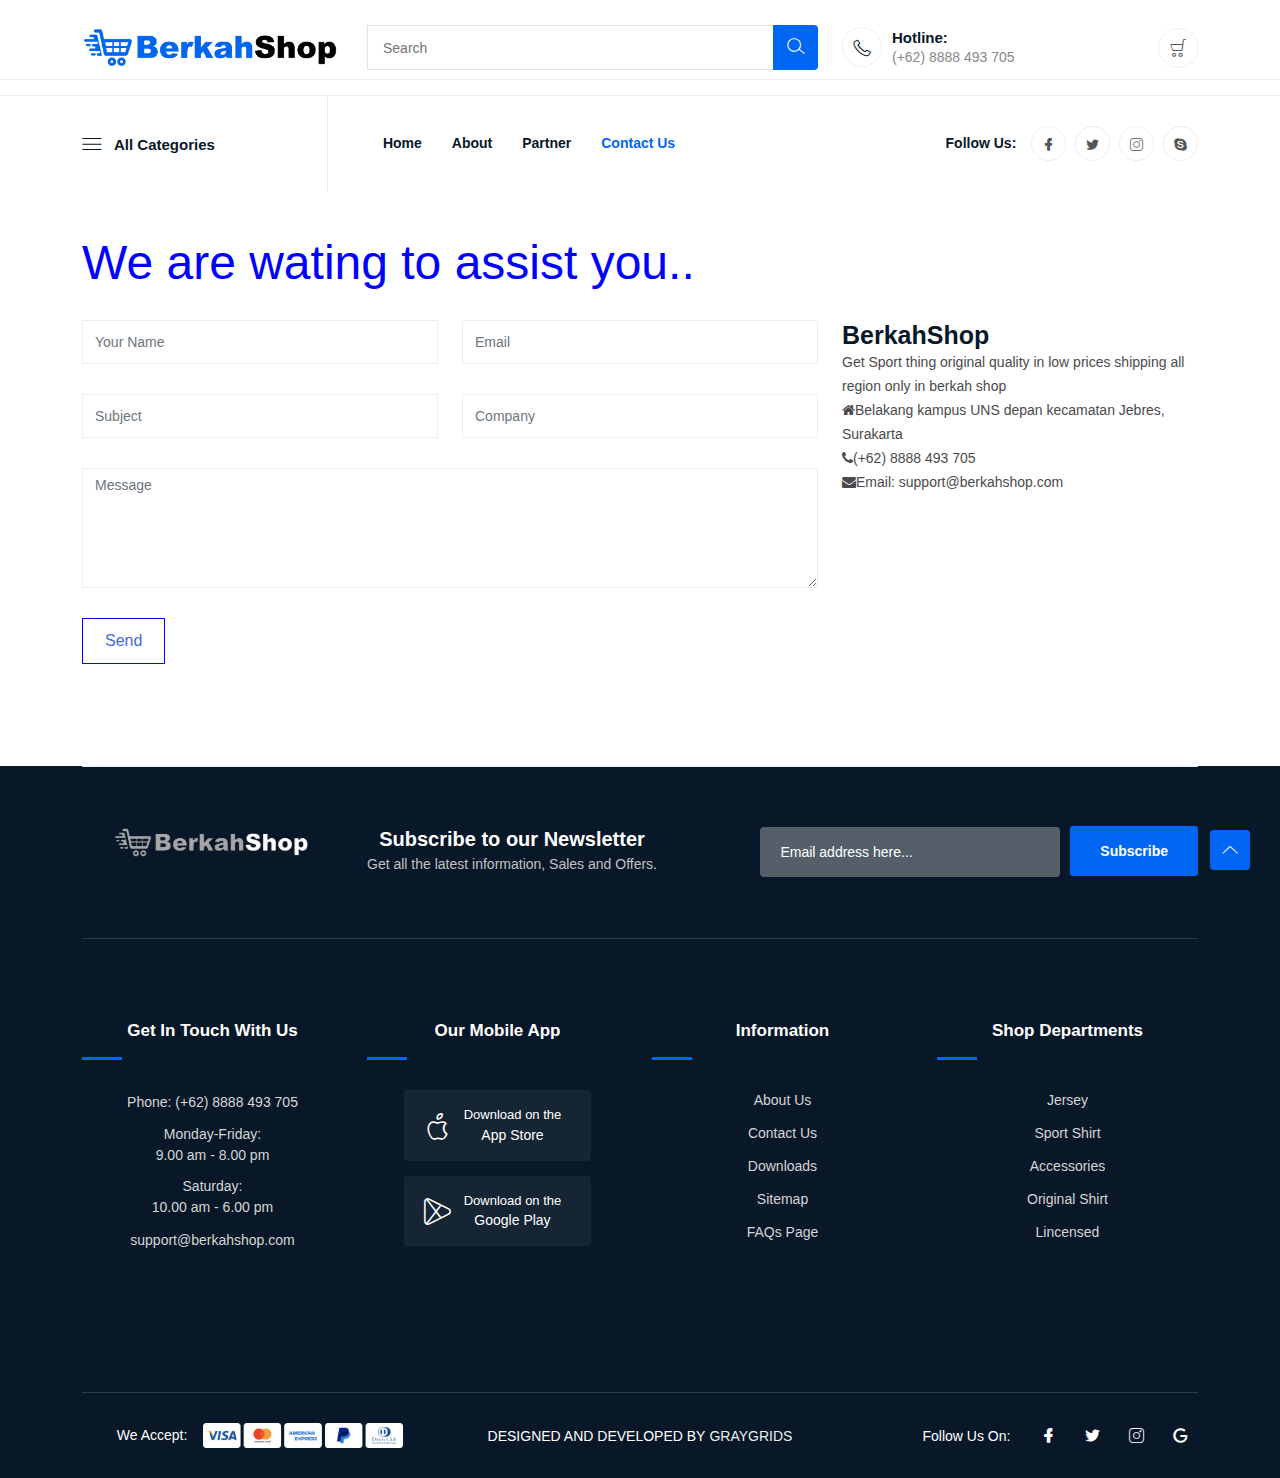
<file: contacus.html>
<!DOCTYPE html>
<html class="no-js" lang="zxx">

<head>
    <meta charset="utf-8" />
    <meta http-equiv="x-ua-compatible" content="ie=edge" />
    <title>BerkahShop</title>
    <meta name="description" content="" />
    <meta name="viewport" content="width=device-width, initial-scale=1" />
    <link rel="shortcut icon" type="image/x-icon" href="assets/images/favicon.svg" />

    <!-- ========================= CSS here ========================= -->
    <link rel="stylesheet" href="assets/css/bootstrap.min.css" />
    <link rel="stylesheet" href="assets/css/LineIcons.3.0.css" />
    <link rel="stylesheet" href="assets/css/tiny-slider.css" />
    <link rel="stylesheet" href="assets/css/glightbox.min.css" />
    <link rel="stylesheet" href="assets/css/main.css" />
    <link rel="stylesheet" href="assets/css/templatemo-sixteen.css">
    
    <!-- Font awesome -->
    <link href="css/font-awesome.css" rel="stylesheet"> 
    <!-- SmartMenus jQuery Bootstrap Addon CSS -->
    <link href="css/jquery.smartmenus.bootstrap.css" rel="stylesheet">
    <!-- Product view slider -->
    <link rel="stylesheet" type="text/css" href="css/jquery.simpleLens.css">    
    <!-- slick slider -->
    <link rel="stylesheet" type="text/css" href="css/slick.css">
    <!-- price picker slider -->
    <link rel="stylesheet" type="text/css" href="css/nouislider.css">
    <!-- Theme color -->
    <link id="switcher" href="css/theme-color/default-theme.css" rel="stylesheet">
    <!-- Top Slider CSS -->
    <link href="css/sequence-theme.modern-slide-in.css" rel="stylesheet" media="all"> 

    <!-- Google Font -->
    <link href='https://fonts.googleapis.com/css?family=Lato' rel='stylesheet' type='text/css'>
    <link href='https://fonts.googleapis.com/css?family=Raleway' rel='stylesheet' type='text/css'>

</head>

<body>
    <!--[if lte IE 9]>
      <p class="browserupgrade">
        You are using an <strong>outdated</strong> browser. Please
        <a href="https://browsehappy.com/">upgrade your browser</a> to improve
        your experience and security.
      </p>
    <![endif]-->
    <!-- Start Header Area -->
    <header class="header navbar-area">
        <!-- Start Header Middle -->
        <div class="header-middle">
            <div class="container">
                <div class="row align-items-center">
                    <div class="col-lg-3 col-md-3 col-7">
                        <!-- Start Header Logo -->
                        <a href="index.html">
                            <img src="assets/images/logo/logo.png" alt="Logo">
                        </a>
                        <!-- End Header Logo -->
                    </div>
                    <div class="col-lg-5 col-md-7 d-xs-none">
                        <!-- Start Main Menu Search -->
                        <div class="main-menu-search">
                            <!-- navbar search start -->
                            <div class="navbar-search search-style-5">
                                <div class="search-input">
                                    <input type="text" placeholder="Search">
                                </div>
                                <div class="search-btn">
                                    <button><i class="lni lni-search-alt"></i></button>
                                </div>
                            </div>
                            <!-- navbar search Ends -->
                        </div>
                        <!-- End Main Menu Search -->
                    </div>
                    <div class="col-lg-4 col-md-2 col-5">
                        <div class="middle-right-area">
                            <div class="nav-hotline">
                                <i class="lni lni-phone"></i>
                                <h3>Hotline:
                                    <span>(+62) 8888 493 705</span>
                                </h3>
                            </div>
                            <div class="navbar-cart">
                                <div class="cart-items">
                                    <a href="keranjang.php" class="main-btn">
                                        <i class="lni lni-cart"></i>
                                    </a>
                                </div>
                            </div>
                        </div>
                    </div>
                </div>
            </div>
        </div>
        <!-- End Header Middle -->
        <!-- Start Header Bottom -->
        <div class="container">
            <div class="row align-items-center">
                <div class="col-lg-8 col-md-6 col-12">
                    <div class="nav-inner">
                        <!-- Start Mega Category Menu -->
                        <div class="mega-category-menu">
                            <span class="cat-button"><i class="lni lni-menu"></i>All Categories</span>
                            <ul class="sub-category">
                                <li><a href="produk-football.html">Football </a></li>
                                <li><a href="produk-volley.html">Volley</a></li>
                                <li><a href="produk-badminton.html">Badminton</a></li>
                                <li><a href="produk-futsal.html">Futsal</a></li>
                            </ul>
                        </div>
                        <!-- End Mega Category Menu -->
                        <!-- Start Navbar -->
                        <nav class="navbar navbar-expand-lg">
                            <button class="navbar-toggler mobile-menu-btn" type="button" data-bs-toggle="collapse"
                                data-bs-target="#navbarSupportedContent" aria-controls="navbarSupportedContent"
                                aria-expanded="false" aria-label="Toggle navigation">
                                <span class="toggler-icon"></span>
                                <span class="toggler-icon"></span>
                                <span class="toggler-icon"></span>
                            </button>
                            <div class="collapse navbar-collapse sub-menu-bar" id="navbarSupportedContent">
                                <ul id="nav" class="navbar-nav ms-auto">
                                    <li class="nav-item">
                                        <a href="index.html" aria-label="Toggle navigation">Home</a>
                                    </li>
                                    <li class="nav-item">
                                        <a href="aboutus.html" aria-label="Toggle navigation">About</a>
                                    </li>
                                    <li class="nav-item">
                                        <a href="partner.html" aria-label="Toggle navigation">Partner</a>
                                    </li><li class="nav-item">
                                        <a href="contacus.html" class="active" aria-label="Toggle navigation">Contact Us</a>
                                    </li>
                                </ul>
                            </div> <!-- navbar collapse -->
                        </nav>
                        <!-- End Navbar -->
                    </div>
                </div>
                <div class="col-lg-4 col-md-6 col-12">
                    <!-- Start Nav Social -->
                    <div class="nav-social">
                        <h5 class="title">Follow Us:</h5>
                        <ul>
                            <li>
                                <a href="javascript:void(0)"><i class="lni lni-facebook-filled"></i></a>
                            </li>
                            <li>
                                <a href="javascript:void(0)"><i class="lni lni-twitter-original"></i></a>
                            </li>
                            <li>
                                <a href="javascript:void(0)"><i class="lni lni-instagram"></i></a>
                            </li>
                            <li>
                                <a href="javascript:void(0)"><i class="lni lni-skype"></i></a>
                            </li>
                        </ul>
                    </div>
                    <!-- End Nav Social -->
                </div>
            </div>
        </div>
        <!-- End Header Bottom -->
    </header>
    <!-- End Header Area -->

    <!-- Start Hero Area -->
    <br><br><br><br><br><br><br>
<!-- start contact section -->
 <section id="aa-contact">
   <div class="container">
     <div class="row">
       <div class="col-md-12">
         <div class="aa-contact-area">
           <div class="aa-contact-top">
             <a><font color=blue size="7">We are wating to assist you..</font></a><br><br>
           </div>

           <!-- Contact address -->
           <div class="aa-contact-address">
             <div class="row">
               <div class="col-md-8">
                 <div class="aa-contact-address-left">
                   <form class="comments-form contact-form" action="">
                    <div class="row">
                      <div class="col-md-6">
                        <div class="form-group">                        
                          <input type="text" placeholder="Your Name" class="form-control">
                        </div>
                      </div>
                      <div class="col-md-6">
                        <div class="form-group">                        
                          <input type="email" placeholder="Email" class="form-control">
                        </div>
                      </div>
                    </div>
                     <div class="row">
                      <div class="col-md-6">
                        <div class="form-group">                        
                          <input type="text" placeholder="Subject" class="form-control">
                        </div>
                      </div>
                      <div class="col-md-6">
                        <div class="form-group">                        
                          <input type="text" placeholder="Company" class="form-control">
                        </div>
                      </div>
                    </div>                  
                     
                    <div class="form-group">                        
                      <textarea class="form-control" rows="3" placeholder="Message"></textarea>
                    </div>
                       
                    <button style="background-color: #fff;color: royalblue;font-size: 16px;padding: 10px 22px; border-color: blue;" >Send</button><br><br><br>
                  </form>
                 </div>
               </div>
               <div class="col-md-4">
                 <div class="aa-contact-address-right">
                   <address>
                     <h4>BerkahShop</h4>
                     <p>Get Sport thing original quality in low prices shipping all region only in berkah shop</p>
                     <p><span class="fa fa-home"></span>Belakang kampus UNS depan kecamatan Jebres, Surakarta</p>
                     <p><span class="fa fa-phone"></span>(+62) 8888 493 705</p>
                     <p><span class="fa fa-envelope"></span>Email: support@berkahshop.com</p>
                   </address>
                 </div>
               </div>
             </div>
           </div>
         </div>
       </div>
     </div>
   </div>
 </section>



    <!-- End Hero Area -->
    <!-- Start Footer Area -->
    <footer class="footer">
        <!-- Start Footer Top -->
        <div class="footer-top">
            <div class="container">
                <div class="inner-content">
                    <div class="row">
                        <div class="col-lg-3 col-md-4 col-12">
                            <div class="footer-logo">
                                <a href="index.html">
                                    <img src="assets/images/logo/logo-white.png" alt="#">
                                </a>
                            </div>
                        </div>
                        <div class="col-lg-9 col-md-8 col-12">
                            <div class="footer-newsletter">
                                <h4 class="title">
                                    Subscribe to our Newsletter
                                    <span>Get all the latest information, Sales and Offers.</span>
                                </h4>
                                <div class="newsletter-form-head">
                                    <form action="#" method="get" target="_blank" class="newsletter-form">
                                        <input name="EMAIL" placeholder="Email address here..." type="email">
                                        <div class="button">
                                            <button class="btn">Subscribe<span class="dir-part"></span></button>
                                        </div>
                                    </form>
                                </div>
                            </div>
                        </div>
                    </div>
                </div>
            </div>
        </div>
        <!-- End Footer Top -->
        <!-- Start Footer Middle -->
        <div class="footer-middle">
            <div class="container">
                <div class="bottom-inner">
                    <div class="row">
                        <div class="col-lg-3 col-md-6 col-12">
                            <!-- Single Widget -->
                            <div class="single-footer f-contact">
                                <h3>Get In Touch With Us</h3>
                                <p class="phone">Phone: (+62) 8888 493 705</p>
                                <ul>
                                    <li><span>Monday-Friday: </span> 9.00 am - 8.00 pm</li>
                                    <li><span>Saturday: </span> 10.00 am - 6.00 pm</li>
                                </ul>
                                <p class="mail">
                                    <a href="mailto:support@shopgrids.com">support@berkahshop.com</a>
                                </p>
                            </div>
                            <!-- End Single Widget -->
                        </div>
                        <div class="col-lg-3 col-md-6 col-12">
                            <!-- Single Widget -->
                            <div class="single-footer our-app">
                                <h3>Our Mobile App</h3>
                                <ul class="app-btn">
                                    <li>
                                        <a href="javascript:void(0)">
                                            <i class="lni lni-apple"></i>
                                            <span class="small-title">Download on the</span>
                                            <span class="big-title">App Store</span>
                                        </a>
                                    </li>
                                    <li>
                                        <a href="javascript:void(0)">
                                            <i class="lni lni-play-store"></i>
                                            <span class="small-title">Download on the</span>
                                            <span class="big-title">Google Play</span>
                                        </a>
                                    </li>
                                </ul>
                            </div>
                            <!-- End Single Widget -->
                        </div>
                        <div class="col-lg-3 col-md-6 col-12">
                            <!-- Single Widget -->
                            <div class="single-footer f-link">
                                <h3>Information</h3>
                                <ul>
                                    <li><a href="javascript:void(0)">About Us</a></li>
                                    <li><a href="javascript:void(0)">Contact Us</a></li>
                                    <li><a href="javascript:void(0)">Downloads</a></li>
                                    <li><a href="javascript:void(0)">Sitemap</a></li>
                                    <li><a href="javascript:void(0)">FAQs Page</a></li>
                                </ul>
                            </div>
                            <!-- End Single Widget -->
                        </div>
                        <div class="col-lg-3 col-md-6 col-12">
                            <!-- Single Widget -->
                            <div class="single-footer f-link">
                                <h3>Shop Departments</h3>
                                <ul>
                                    <li><a href="javascript:void(0)">Jersey</a></li>
                                    <li><a href="javascript:void(0)">Sport Shirt</a></li>
                                    <li><a href="javascript:void(0)">Accessories</a></li>
                                    <li><a href="javascript:void(0)">Original Shirt</a></li>
                                    <li><a href="javascript:void(0)">Lincensed</a></li>
                                </ul>
                            </div>
                            <!-- End Single Widget -->
                        </div>
                    </div>
                </div>
            </div>
        </div>
        <!-- End Footer Middle -->
        <!-- Start Footer Bottom -->
        <div class="footer-bottom">
            <div class="container">
                <div class="inner-content">
                    <div class="row align-items-center">
                        <div class="col-lg-4 col-12">
                            <div class="payment-gateway">
                                <span>We Accept:</span>
                                <img src="assets/images/footer/credit-cards-footer.png" alt="#">
                            </div>
                        </div>
                        <div class="col-lg-4 col-12">
                            <div class="copyright">
                                <p>Designed and Developed by<a href="https://graygrids.com/" rel="nofollow"
                                        target="_blank">GrayGrids</a></p>
                            </div>
                        </div>
                        <div class="col-lg-4 col-12">
                            <ul class="socila">
                                <li>
                                    <span>Follow Us On:</span>
                                </li>
                                <li><a href="javascript:void(0)"><i class="lni lni-facebook-filled"></i></a></li>
                                <li><a href="javascript:void(0)"><i class="lni lni-twitter-original"></i></a></li>
                                <li><a href="javascript:void(0)"><i class="lni lni-instagram"></i></a></li>
                                <li><a href="javascript:void(0)"><i class="lni lni-google"></i></a></li>
                            </ul>
                        </div>
                    </div>
                </div>
            </div>
        </div>
        <!-- End Footer Bottom -->
    </footer>
    <!--/ End Footer Area -->

    <!-- ========================= scroll-top ========================= -->
    <a href="#" class="scroll-top">
        <i class="lni lni-chevron-up"></i>
    </a>

    <!-- ========================= JS here ========================= -->
    <script src="assets/js/bootstrap.min.js"></script>
    <script src="assets/js/tiny-slider.js"></script>
    <script src="assets/js/glightbox.min.js"></script>
    <script src="assets/js/main.js"></script>
    <script type="text/javascript">
        //========= Hero Slider 
        tns({
            container: '.hero-slider',
            slideBy: 'page',
            autoplay: true,
            autoplayButtonOutput: false,
            mouseDrag: true,
            gutter: 0,
            items: 1,
            nav: false,
            controls: true,
            controlsText: ['<i class="lni lni-chevron-left"></i>', '<i class="lni lni-chevron-right"></i>'],
        });

        //======== Brand Slider
        tns({
            container: '.brands-logo-carousel',
            autoplay: true,
            autoplayButtonOutput: false,
            mouseDrag: true,
            gutter: 15,
            nav: false,
            controls: false,
            responsive: {
                0: {
                    items: 1,
                },
                540: {
                    items: 3,
                },
                768: {
                    items: 5,
                },
                992: {
                    items: 6,
                }
            }
        });
    </script>
</body>

</html>
</file>
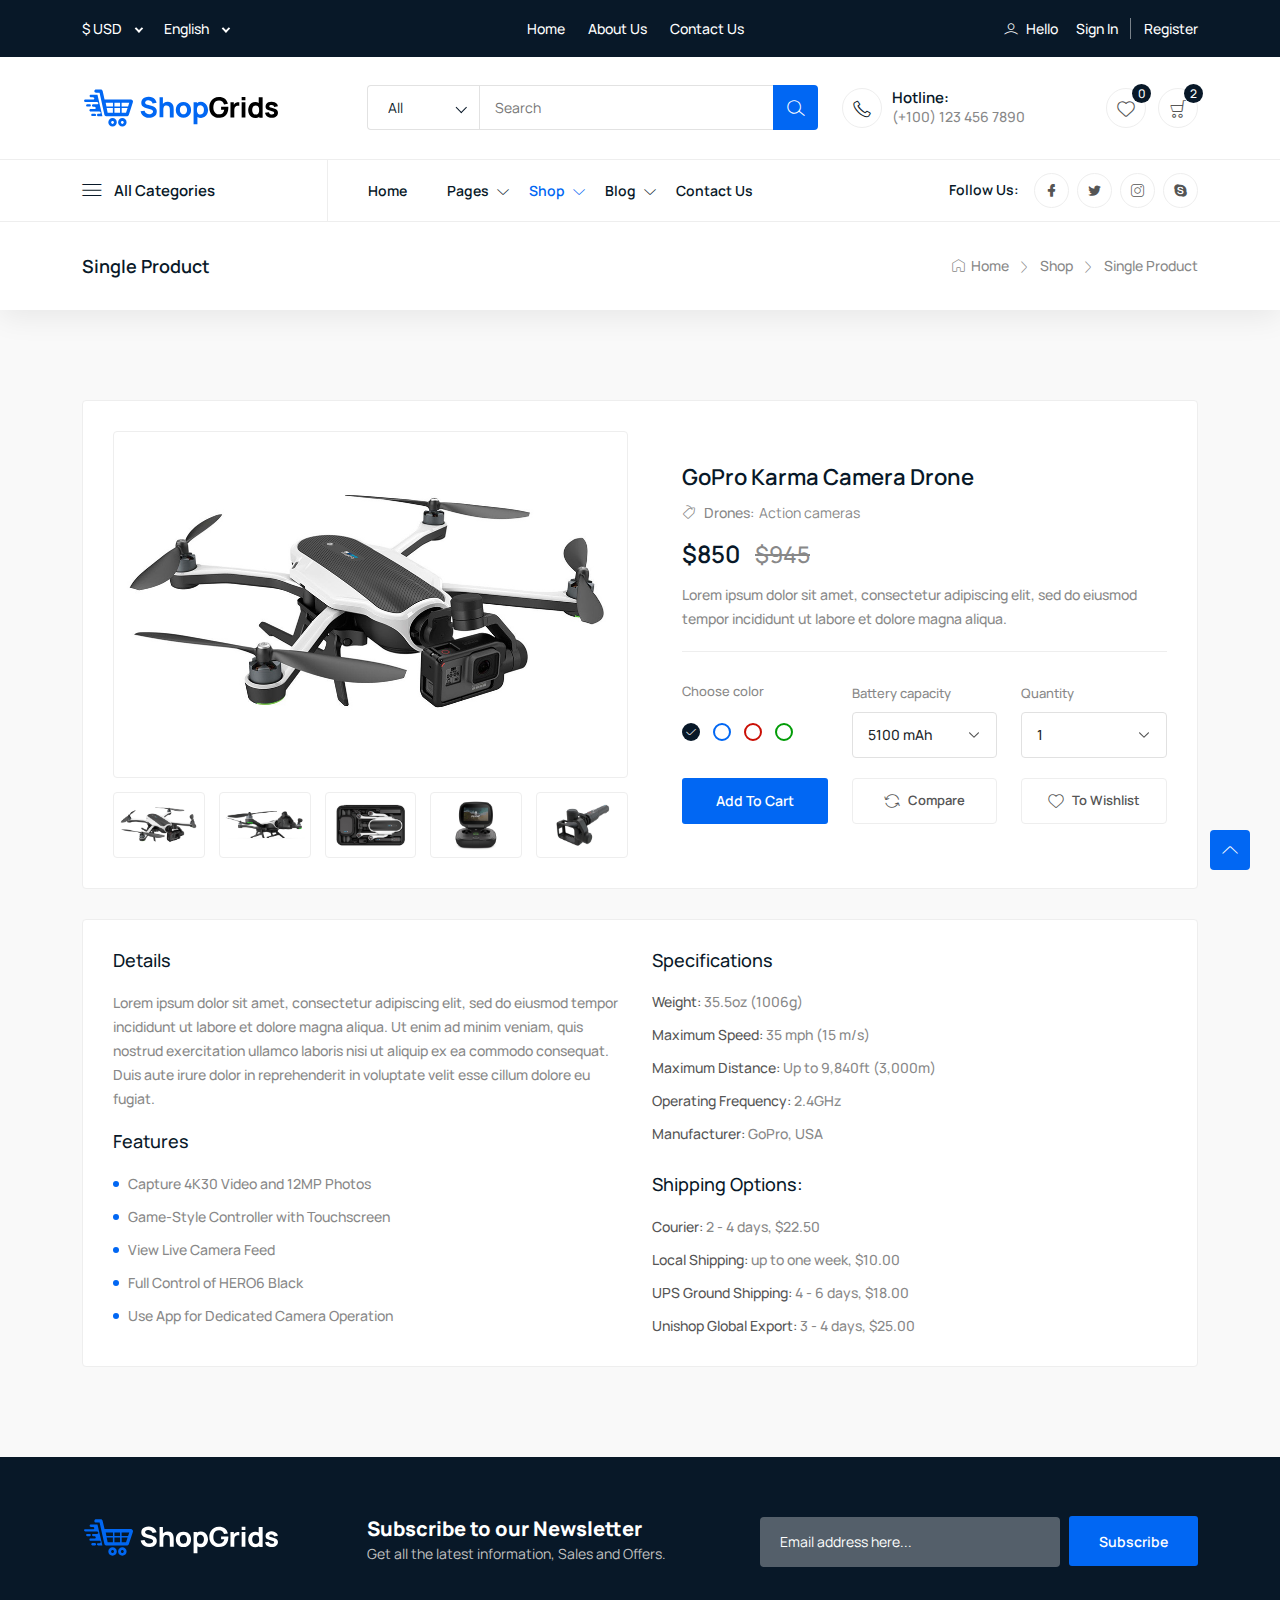
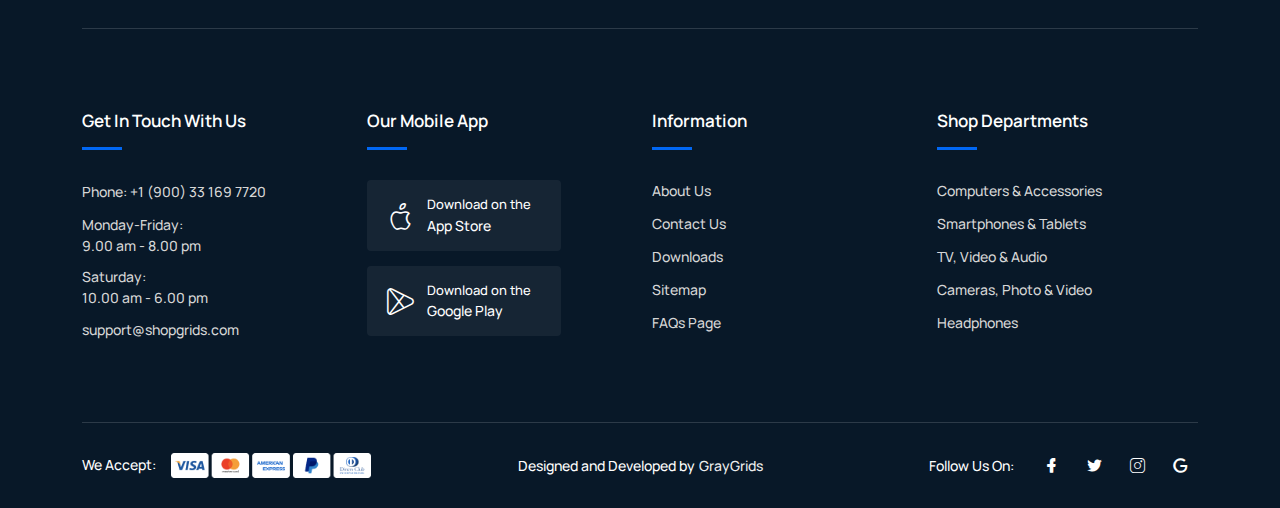
<file: detail.html>
<!DOCTYPE html>
<html class="no-js" lang="zxx">

<head>
    <meta charset="utf-8" />
    <meta http-equiv="x-ua-compatible" content="ie=edge" />
    <title>Single Product - ShopGrids Bootstrap 5 eCommerce HTML Template.</title>
    <meta name="description" content="" />
    <meta name="viewport" content="width=device-width, initial-scale=1" />
    <link rel="shortcut icon" type="image/x-icon" href="assets/images/favicon.svg" />

    <!-- ========================= CSS here ========================= -->
    <link rel="stylesheet" href="assets/css/bootstrap.min.css" />
    <link rel="stylesheet" href="assets/css/LineIcons.3.0.css" />
    <link rel="stylesheet" href="assets/css/tiny-slider.css" />
    <link rel="stylesheet" href="assets/css/glightbox.min.css" />
    <link rel="stylesheet" href="assets/css/main.css" />

</head>

<body>
    <!--[if lte IE 9]>
      <p class="browserupgrade">
        You are using an <strong>outdated</strong> browser. Please
        <a href="https://browsehappy.com/">upgrade your browser</a> to improve
        your experience and security.
      </p>
    <![endif]-->

    <!-- Preloader -->
    <div class="preloader">
        <div class="preloader-inner">
            <div class="preloader-icon">
                <span></span>
                <span></span>
            </div>
        </div>
    </div>
    <!-- /End Preloader -->

    <!-- Start Header Area -->
    <header class="header navbar-area">
        <!-- Start Topbar -->
        <div class="topbar">
            <div class="container">
                <div class="row align-items-center">
                    <div class="col-lg-4 col-md-4 col-12">
                        <div class="top-left">
                            <ul class="menu-top-link">
                                <li>
                                    <div class="select-position">
                                        <select id="select4">
                                            <option value="0" selected>$ USD</option>
                                            <option value="1">€ EURO</option>
                                            <option value="2">$ CAD</option>
                                            <option value="3">₹ INR</option>
                                            <option value="4">¥ CNY</option>
                                            <option value="5">৳ BDT</option>
                                        </select>
                                    </div>
                                </li>
                                <li>
                                    <div class="select-position">
                                        <select id="select5">
                                            <option value="0" selected>English</option>
                                            <option value="1">Español</option>
                                            <option value="2">Filipino</option>
                                            <option value="3">Français</option>
                                            <option value="4">العربية</option>
                                            <option value="5">हिन्दी</option>
                                            <option value="6">বাংলা</option>
                                        </select>
                                    </div>
                                </li>
                            </ul>
                        </div>
                    </div>
                    <div class="col-lg-4 col-md-4 col-12">
                        <div class="top-middle">
                            <ul class="useful-links">
                                <li><a href="index.html">Home</a></li>
                                <li><a href="about-us.html">About Us</a></li>
                                <li><a href="contact.html">Contact Us</a></li>
                            </ul>
                        </div>
                    </div>
                    <div class="col-lg-4 col-md-4 col-12">
                        <div class="top-end">
                            <div class="user">
                                <i class="lni lni-user"></i>
                                Hello
                            </div>
                            <ul class="user-login">
                                <li>
                                    <a href="login.html">Sign In</a>
                                </li>
                                <li>
                                    <a href="register.html">Register</a>
                                </li>
                            </ul>
                        </div>
                    </div>
                </div>
            </div>
        </div>
        <!-- End Topbar -->
        <!-- Start Header Middle -->
        <div class="header-middle">
            <div class="container">
                <div class="row align-items-center">
                    <div class="col-lg-3 col-md-3 col-7">
                        <!-- Start Header Logo -->
                        <a class="navbar-brand" href="index.html">
                            <img src="assets/images/logo/logo.svg" alt="Logo">
                        </a>
                        <!-- End Header Logo -->
                    </div>
                    <div class="col-lg-5 col-md-7 d-xs-none">
                        <!-- Start Main Menu Search -->
                        <div class="main-menu-search">
                            <!-- navbar search start -->
                            <div class="navbar-search search-style-5">
                                <div class="search-select">
                                    <div class="select-position">
                                        <select id="select1">
                                            <option selected>All</option>
                                            <option value="1">option 01</option>
                                            <option value="2">option 02</option>
                                            <option value="3">option 03</option>
                                            <option value="4">option 04</option>
                                            <option value="5">option 05</option>
                                        </select>
                                    </div>
                                </div>
                                <div class="search-input">
                                    <input type="text" placeholder="Search">
                                </div>
                                <div class="search-btn">
                                    <button><i class="lni lni-search-alt"></i></button>
                                </div>
                            </div>
                            <!-- navbar search Ends -->
                        </div>
                        <!-- End Main Menu Search -->
                    </div>
                    <div class="col-lg-4 col-md-2 col-5">
                        <div class="middle-right-area">
                            <div class="nav-hotline">
                                <i class="lni lni-phone"></i>
                                <h3>Hotline:
                                    <span>(+100) 123 456 7890</span>
                                </h3>
                            </div>
                            <div class="navbar-cart">
                                <div class="wishlist">
                                    <a href="javascript:void(0)">
                                        <i class="lni lni-heart"></i>
                                        <span class="total-items">0</span>
                                    </a>
                                </div>
                                <div class="cart-items">
                                    <a href="javascript:void(0)" class="main-btn">
                                        <i class="lni lni-cart"></i>
                                        <span class="total-items">2</span>
                                    </a>
                                    <!-- Shopping Item -->
                                    <div class="shopping-item">
                                        <div class="dropdown-cart-header">
                                            <span>2 Items</span>
                                            <a href="cart.html">View Cart</a>
                                        </div>
                                        <ul class="shopping-list">
                                            <li>
                                                <a href="javascript:void(0)" class="remove" title="Remove this item"><i
                                                        class="lni lni-close"></i></a>
                                                <div class="cart-img-head">
                                                    <a class="cart-img" href="product-details.html"><img
                                                            src="assets/images/header/cart-items/item1.jpg" alt="#"></a>
                                                </div>

                                                <div class="content">
                                                    <h4><a href="product-details.html">
                                                            Apple Watch Series 6</a></h4>
                                                    <p class="quantity">1x - <span class="amount">$99.00</span></p>
                                                </div>
                                            </li>
                                            <li>
                                                <a href="javascript:void(0)" class="remove" title="Remove this item"><i
                                                        class="lni lni-close"></i></a>
                                                <div class="cart-img-head">
                                                    <a class="cart-img" href="product-details.html"><img
                                                            src="assets/images/header/cart-items/item2.jpg" alt="#"></a>
                                                </div>
                                                <div class="content">
                                                    <h4><a href="product-details.html">Wi-Fi Smart Camera</a></h4>
                                                    <p class="quantity">1x - <span class="amount">$35.00</span></p>
                                                </div>
                                            </li>
                                        </ul>
                                        <div class="bottom">
                                            <div class="total">
                                                <span>Total</span>
                                                <span class="total-amount">$134.00</span>
                                            </div>
                                            <div class="button">
                                                <a href="checkout.html" class="btn animate">Checkout</a>
                                            </div>
                                        </div>
                                    </div>
                                    <!--/ End Shopping Item -->
                                </div>
                            </div>
                        </div>
                    </div>
                </div>
            </div>
        </div>
        <!-- End Header Middle -->
        <!-- Start Header Bottom -->
        <div class="container">
            <div class="row align-items-center">
                <div class="col-lg-8 col-md-6 col-12">
                    <div class="nav-inner">
                        <!-- Start Mega Category Menu -->
                        <div class="mega-category-menu">
                            <span class="cat-button"><i class="lni lni-menu"></i>All Categories</span>
                            <ul class="sub-category">
                                <li><a href="product-grids.html">Electronics <i class="lni lni-chevron-right"></i></a>
                                    <ul class="inner-sub-category">
                                        <li><a href="product-grids.html">Digital Cameras</a></li>
                                        <li><a href="product-grids.html">Camcorders</a></li>
                                        <li><a href="product-grids.html">Camera Drones</a></li>
                                        <li><a href="product-grids.html">Smart Watches</a></li>
                                        <li><a href="product-grids.html">Headphones</a></li>
                                        <li><a href="product-grids.html">MP3 Players</a></li>
                                        <li><a href="product-grids.html">Microphones</a></li>
                                        <li><a href="product-grids.html">Chargers</a></li>
                                        <li><a href="product-grids.html">Batteries</a></li>
                                        <li><a href="product-grids.html">Cables & Adapters</a></li>
                                    </ul>
                                </li>
                                <li><a href="product-grids.html">accessories</a></li>
                                <li><a href="product-grids.html">Televisions</a></li>
                                <li><a href="product-grids.html">best selling</a></li>
                                <li><a href="product-grids.html">top 100 offer</a></li>
                                <li><a href="product-grids.html">sunglass</a></li>
                                <li><a href="product-grids.html">watch</a></li>
                                <li><a href="product-grids.html">man’s product</a></li>
                                <li><a href="product-grids.html">Home Audio & Theater</a></li>
                                <li><a href="product-grids.html">Computers & Tablets </a></li>
                                <li><a href="product-grids.html">Video Games </a></li>
                                <li><a href="product-grids.html">Home Appliances </a></li>
                            </ul>
                        </div>
                        <!-- End Mega Category Menu -->
                        <!-- Start Navbar -->
                        <nav class="navbar navbar-expand-lg">
                            <button class="navbar-toggler mobile-menu-btn" type="button" data-bs-toggle="collapse"
                                data-bs-target="#navbarSupportedContent" aria-controls="navbarSupportedContent"
                                aria-expanded="false" aria-label="Toggle navigation">
                                <span class="toggler-icon"></span>
                                <span class="toggler-icon"></span>
                                <span class="toggler-icon"></span>
                            </button>
                            <div class="collapse navbar-collapse sub-menu-bar" id="navbarSupportedContent">
                                <ul id="nav" class="navbar-nav ms-auto">
                                    <li class="nav-item">
                                        <a href="index.html" aria-label="Toggle navigation">Home</a>
                                    </li>
                                    <li class="nav-item">
                                        <a class="dd-menu collapsed" href="javascript:void(0)" data-bs-toggle="collapse"
                                            data-bs-target="#submenu-1-2" aria-controls="navbarSupportedContent"
                                            aria-expanded="false" aria-label="Toggle navigation">Pages</a>
                                        <ul class="sub-menu collapse" id="submenu-1-2">
                                            <li class="nav-item"><a href="about-us.html">About Us</a></li>
                                            <li class="nav-item"><a href="faq.html">Faq</a></li>
                                            <li class="nav-item"><a href="login.html">Login</a></li>
                                            <li class="nav-item"><a href="register.html">Register</a></li>
                                            <li class="nav-item"><a href="mail-success.html">Mail Success</a></li>
                                            <li class="nav-item"><a href="404.html">404 Error</a></li>
                                        </ul>
                                    </li>
                                    <li class="nav-item">
                                        <a class="dd-menu active collapsed" href="javascript:void(0)"
                                            data-bs-toggle="collapse" data-bs-target="#submenu-1-3"
                                            aria-controls="navbarSupportedContent" aria-expanded="false"
                                            aria-label="Toggle navigation">Shop</a>
                                        <ul class="sub-menu collapse" id="submenu-1-3">
                                            <li class="nav-item"><a href="product-grids.html">Shop Grid</a></li>
                                            <li class="nav-item"><a href="product-list.html">Shop List</a></li>
                                            <li class="nav-item active"><a href="product-details.html">shop Single</a>
                                            </li>
                                            <li class="nav-item"><a href="cart.html">Cart</a></li>
                                            <li class="nav-item"><a href="checkout.html">Checkout</a></li>
                                        </ul>
                                    </li>
                                    <li class="nav-item">
                                        <a class="dd-menu collapsed" href="javascript:void(0)" data-bs-toggle="collapse"
                                            data-bs-target="#submenu-1-4" aria-controls="navbarSupportedContent"
                                            aria-expanded="false" aria-label="Toggle navigation">Blog</a>
                                        <ul class="sub-menu collapse" id="submenu-1-4">
                                            <li class="nav-item"><a href="blog-grid-sidebar.html">Blog Grid Sidebar</a>
                                            </li>
                                            <li class="nav-item"><a href="blog-single.html">Blog Single</a></li>
                                            <li class="nav-item"><a href="blog-single-sidebar.html">Blog Single
                                                    Sibebar</a></li>
                                        </ul>
                                    </li>
                                    <li class="nav-item">
                                        <a href="contact.html" aria-label="Toggle navigation">Contact Us</a>
                                    </li>
                                </ul>
                            </div> <!-- navbar collapse -->
                        </nav>
                        <!-- End Navbar -->
                    </div>
                </div>
                <div class="col-lg-4 col-md-6 col-12">
                    <!-- Start Nav Social -->
                    <div class="nav-social">
                        <h5 class="title">Follow Us:</h5>
                        <ul>
                            <li>
                                <a href="javascript:void(0)"><i class="lni lni-facebook-filled"></i></a>
                            </li>
                            <li>
                                <a href="javascript:void(0)"><i class="lni lni-twitter-original"></i></a>
                            </li>
                            <li>
                                <a href="javascript:void(0)"><i class="lni lni-instagram"></i></a>
                            </li>
                            <li>
                                <a href="javascript:void(0)"><i class="lni lni-skype"></i></a>
                            </li>
                        </ul>
                    </div>
                    <!-- End Nav Social -->
                </div>
            </div>
        </div>
        <!-- Start Header Bottom -->
    </header>
    <!-- End Header Area -->

    <!-- Start Breadcrumbs -->
    <div class="breadcrumbs">
        <div class="container">
            <div class="row align-items-center">
                <div class="col-lg-6 col-md-6 col-12">
                    <div class="breadcrumbs-content">
                        <h1 class="page-title">Single Product</h1>
                    </div>
                </div>
                <div class="col-lg-6 col-md-6 col-12">
                    <ul class="breadcrumb-nav">
                        <li><a href="index.html"><i class="lni lni-home"></i> Home</a></li>
                        <li><a href="index.html">Shop</a></li>
                        <li>Single Product</li>
                    </ul>
                </div>
            </div>
        </div>
    </div>
    <!-- End Breadcrumbs -->

    <!-- Start Item Details -->
    <section class="item-details section">
        <div class="container">
            <div class="top-area">
                <div class="row align-items-center">
                    <div class="col-lg-6 col-md-12 col-12">
                        <div class="product-images">
                            <main id="gallery">
                                <div class="main-img">
                                    <img src="assets/images/product-details/01.jpg" id="current" alt="#">
                                </div>
                                <div class="images">
                                    <img src="assets/images/product-details/01.jpg" class="img" alt="#">
                                    <img src="assets/images/product-details/02.jpg" class="img" alt="#">
                                    <img src="assets/images/product-details/03.jpg" class="img" alt="#">
                                    <img src="assets/images/product-details/04.jpg" class="img" alt="#">
                                    <img src="assets/images/product-details/05.jpg" class="img" alt="#">
                                </div>
                            </main>
                        </div>
                    </div>
                    <div class="col-lg-6 col-md-12 col-12">
                        <div class="product-info">
                            <h2 class="title">GoPro Karma Camera Drone</h2>
                            <p class="category"><i class="lni lni-tag"></i> Drones:<a href="javascript:void(0)">Action
                                    cameras</a></p>
                            <h3 class="price">$850<span>$945</span></h3>
                            <p class="info-text">Lorem ipsum dolor sit amet, consectetur adipiscing elit, sed do eiusmod
                                tempor incididunt
                                ut labore et dolore magna aliqua.</p>
                            <div class="row">
                                <div class="col-lg-4 col-md-4 col-12">
                                    <div class="form-group color-option">
                                        <label class="title-label" for="size">Choose color</label>
                                        <div class="single-checkbox checkbox-style-1">
                                            <input type="checkbox" id="checkbox-1" checked>
                                            <label for="checkbox-1"><span></span></label>
                                        </div>
                                        <div class="single-checkbox checkbox-style-2">
                                            <input type="checkbox" id="checkbox-2">
                                            <label for="checkbox-2"><span></span></label>
                                        </div>
                                        <div class="single-checkbox checkbox-style-3">
                                            <input type="checkbox" id="checkbox-3">
                                            <label for="checkbox-3"><span></span></label>
                                        </div>
                                        <div class="single-checkbox checkbox-style-4">
                                            <input type="checkbox" id="checkbox-4">
                                            <label for="checkbox-4"><span></span></label>
                                        </div>
                                    </div>
                                </div>
                                <div class="col-lg-4 col-md-4 col-12">
                                    <div class="form-group">
                                        <label for="color">Battery capacity</label>
                                        <select class="form-control" id="color">
                                            <option>5100 mAh</option>
                                            <option>6200 mAh</option>
                                            <option>8000 mAh</option>
                                        </select>
                                    </div>
                                </div>
                                <div class="col-lg-4 col-md-4 col-12">
                                    <div class="form-group quantity">
                                        <label for="color">Quantity</label>
                                        <select class="form-control">
                                            <option>1</option>
                                            <option>2</option>
                                            <option>3</option>
                                            <option>4</option>
                                            <option>5</option>
                                        </select>
                                    </div>
                                </div>
                            </div>
                            <div class="bottom-content">
                                <div class="row align-items-end">
                                    <div class="col-lg-4 col-md-4 col-12">
                                        <div class="button cart-button">
                                            <button class="btn" style="width: 100%;">Add to Cart</button>
                                        </div>
                                    </div>
                                    <div class="col-lg-4 col-md-4 col-12">
                                        <div class="wish-button">
                                            <button class="btn"><i class="lni lni-reload"></i> Compare</button>
                                        </div>
                                    </div>
                                    <div class="col-lg-4 col-md-4 col-12">
                                        <div class="wish-button">
                                            <button class="btn"><i class="lni lni-heart"></i> To Wishlist</button>
                                        </div>
                                    </div>
                                </div>
                            </div>
                        </div>
                    </div>
                </div>
            </div>
            <div class="product-details-info">
                <div class="single-block">
                    <div class="row">
                        <div class="col-lg-6 col-12">
                            <div class="info-body custom-responsive-margin">
                                <h4>Details</h4>
                                <p>Lorem ipsum dolor sit amet, consectetur adipiscing elit, sed do eiusmod tempor
                                    incididunt ut labore et dolore magna aliqua. Ut enim ad minim veniam, quis nostrud
                                    exercitation ullamco laboris nisi ut aliquip ex ea commodo consequat. Duis aute
                                    irure dolor in reprehenderit in voluptate velit esse cillum dolore eu fugiat.</p>
                                <h4>Features</h4>
                                <ul class="features">
                                    <li>Capture 4K30 Video and 12MP Photos</li>
                                    <li>Game-Style Controller with Touchscreen</li>
                                    <li>View Live Camera Feed</li>
                                    <li>Full Control of HERO6 Black</li>
                                    <li>Use App for Dedicated Camera Operation</li>
                                </ul>
                            </div>
                        </div>
                        <div class="col-lg-6 col-12">
                            <div class="info-body">
                                <h4>Specifications</h4>
                                <ul class="normal-list">
                                    <li><span>Weight:</span> 35.5oz (1006g)</li>
                                    <li><span>Maximum Speed:</span> 35 mph (15 m/s)</li>
                                    <li><span>Maximum Distance:</span> Up to 9,840ft (3,000m)</li>
                                    <li><span>Operating Frequency:</span> 2.4GHz</li>
                                    <li><span>Manufacturer:</span> GoPro, USA</li>
                                </ul>
                                <h4>Shipping Options:</h4>
                                <ul class="normal-list">
                                    <li><span>Courier:</span> 2 - 4 days, $22.50</li>
                                    <li><span>Local Shipping:</span> up to one week, $10.00</li>
                                    <li><span>UPS Ground Shipping:</span> 4 - 6 days, $18.00</li>
                                    <li><span>Unishop Global Export:</span> 3 - 4 days, $25.00</li>
                                </ul>
                            </div>
                        </div>
                    </div>
                </div>
            </div>
        </div>
    </section>
    <!-- End Item Details -->

    <!-- Review Modal -->
    <div class="modal fade review-modal" id="exampleModal" tabindex="-1" aria-labelledby="exampleModalLabel"
        aria-hidden="true">
        <div class="modal-dialog">
            <div class="modal-content">
                <div class="modal-header">
                    <h5 class="modal-title" id="exampleModalLabel">Leave a Review</h5>
                    <button type="button" class="btn-close" data-bs-dismiss="modal" aria-label="Close"></button>
                </div>
                <div class="modal-body">
                    <div class="row">
                        <div class="col-sm-6">
                            <div class="form-group">
                                <label for="review-name">Your Name</label>
                                <input class="form-control" type="text" id="review-name" required>
                            </div>
                        </div>
                        <div class="col-sm-6">
                            <div class="form-group">
                                <label for="review-email">Your Email</label>
                                <input class="form-control" type="email" id="review-email" required>
                            </div>
                        </div>
                    </div>
                    <div class="row">
                        <div class="col-sm-6">
                            <div class="form-group">
                                <label for="review-subject">Subject</label>
                                <input class="form-control" type="text" id="review-subject" required>
                            </div>
                        </div>
                        <div class="col-sm-6">
                            <div class="form-group">
                                <label for="review-rating">Rating</label>
                                <select class="form-control" id="review-rating">
                                    <option>5 Stars</option>
                                    <option>4 Stars</option>
                                    <option>3 Stars</option>
                                    <option>2 Stars</option>
                                    <option>1 Star</option>
                                </select>
                            </div>
                        </div>
                    </div>
                    <div class="form-group">
                        <label for="review-message">Review</label>
                        <textarea class="form-control" id="review-message" rows="8" required></textarea>
                    </div>
                </div>
                <div class="modal-footer button">
                    <button type="button" class="btn">Submit Review</button>
                </div>
            </div>
        </div>
    </div>
    <!-- End Review Modal -->

    <!-- Start Footer Area -->
    <footer class="footer">
        <!-- Start Footer Top -->
        <div class="footer-top">
            <div class="container">
                <div class="inner-content">
                    <div class="row">
                        <div class="col-lg-3 col-md-4 col-12">
                            <div class="footer-logo">
                                <a href="index.html">
                                    <img src="assets/images/logo/white-logo.svg" alt="#">
                                </a>
                            </div>
                        </div>
                        <div class="col-lg-9 col-md-8 col-12">
                            <div class="footer-newsletter">
                                <h4 class="title">
                                    Subscribe to our Newsletter
                                    <span>Get all the latest information, Sales and Offers.</span>
                                </h4>
                                <div class="newsletter-form-head">
                                    <form action="#" method="get" target="_blank" class="newsletter-form">
                                        <input name="EMAIL" placeholder="Email address here..." type="email">
                                        <div class="button">
                                            <button class="btn">Subscribe<span class="dir-part"></span></button>
                                        </div>
                                    </form>
                                </div>
                            </div>
                        </div>
                    </div>
                </div>
            </div>
        </div>
        <!-- End Footer Top -->
        <!-- Start Footer Middle -->
        <div class="footer-middle">
            <div class="container">
                <div class="bottom-inner">
                    <div class="row">
                        <div class="col-lg-3 col-md-6 col-12">
                            <!-- Single Widget -->
                            <div class="single-footer f-contact">
                                <h3>Get In Touch With Us</h3>
                                <p class="phone">Phone: +1 (900) 33 169 7720</p>
                                <ul>
                                    <li><span>Monday-Friday: </span> 9.00 am - 8.00 pm</li>
                                    <li><span>Saturday: </span> 10.00 am - 6.00 pm</li>
                                </ul>
                                <p class="mail">
                                    <a href="mailto:support@shopgrids.com">support@shopgrids.com</a>
                                </p>
                            </div>
                            <!-- End Single Widget -->
                        </div>
                        <div class="col-lg-3 col-md-6 col-12">
                            <!-- Single Widget -->
                            <div class="single-footer our-app">
                                <h3>Our Mobile App</h3>
                                <ul class="app-btn">
                                    <li>
                                        <a href="javascript:void(0)">
                                            <i class="lni lni-apple"></i>
                                            <span class="small-title">Download on the</span>
                                            <span class="big-title">App Store</span>
                                        </a>
                                    </li>
                                    <li>
                                        <a href="javascript:void(0)">
                                            <i class="lni lni-play-store"></i>
                                            <span class="small-title">Download on the</span>
                                            <span class="big-title">Google Play</span>
                                        </a>
                                    </li>
                                </ul>
                            </div>
                            <!-- End Single Widget -->
                        </div>
                        <div class="col-lg-3 col-md-6 col-12">
                            <!-- Single Widget -->
                            <div class="single-footer f-link">
                                <h3>Information</h3>
                                <ul>
                                    <li><a href="javascript:void(0)">About Us</a></li>
                                    <li><a href="javascript:void(0)">Contact Us</a></li>
                                    <li><a href="javascript:void(0)">Downloads</a></li>
                                    <li><a href="javascript:void(0)">Sitemap</a></li>
                                    <li><a href="javascript:void(0)">FAQs Page</a></li>
                                </ul>
                            </div>
                            <!-- End Single Widget -->
                        </div>
                        <div class="col-lg-3 col-md-6 col-12">
                            <!-- Single Widget -->
                            <div class="single-footer f-link">
                                <h3>Shop Departments</h3>
                                <ul>
                                    <li><a href="javascript:void(0)">Computers & Accessories</a></li>
                                    <li><a href="javascript:void(0)">Smartphones & Tablets</a></li>
                                    <li><a href="javascript:void(0)">TV, Video & Audio</a></li>
                                    <li><a href="javascript:void(0)">Cameras, Photo & Video</a></li>
                                    <li><a href="javascript:void(0)">Headphones</a></li>
                                </ul>
                            </div>
                            <!-- End Single Widget -->
                        </div>
                    </div>
                </div>
            </div>
        </div>
        <!-- End Footer Middle -->
        <!-- Start Footer Bottom -->
        <div class="footer-bottom">
            <div class="container">
                <div class="inner-content">
                    <div class="row align-items-center">
                        <div class="col-lg-4 col-12">
                            <div class="payment-gateway">
                                <span>We Accept:</span>
                                <img src="assets/images/footer/credit-cards-footer.png" alt="#">
                            </div>
                        </div>
                        <div class="col-lg-4 col-12">
                            <div class="copyright">
                                <p>Designed and Developed by<a href="https://graygrids.com/" rel="nofollow"
                                        target="_blank">GrayGrids</a></p>
                            </div>
                        </div>
                        <div class="col-lg-4 col-12">
                            <ul class="socila">
                                <li>
                                    <span>Follow Us On:</span>
                                </li>
                                <li><a href="javascript:void(0)"><i class="lni lni-facebook-filled"></i></a></li>
                                <li><a href="javascript:void(0)"><i class="lni lni-twitter-original"></i></a></li>
                                <li><a href="javascript:void(0)"><i class="lni lni-instagram"></i></a></li>
                                <li><a href="javascript:void(0)"><i class="lni lni-google"></i></a></li>
                            </ul>
                        </div>
                    </div>
                </div>
            </div>
        </div>
        <!-- End Footer Bottom -->
    </footer>
    <!--/ End Footer Area -->

    <!-- ========================= scroll-top ========================= -->
    <a href="#" class="scroll-top">
        <i class="lni lni-chevron-up"></i>
    </a>

    <!-- ========================= JS here ========================= -->
    <script src="assets/js/bootstrap.min.js"></script>
    <script src="assets/js/tiny-slider.js"></script>
    <script src="assets/js/glightbox.min.js"></script>
    <script src="assets/js/main.js"></script>
    <script type="text/javascript">
        const current = document.getElementById("current");
        const opacity = 0.6;
        const imgs = document.querySelectorAll(".img");
        imgs.forEach(img => {
            img.addEventListener("click", (e) => {
                //reset opacity
                imgs.forEach(img => {
                    img.style.opacity = 1;
                });
                current.src = e.target.src;
                //adding class 
                //current.classList.add("fade-in");
                //opacity
                e.target.style.opacity = opacity;
            });
        });
    </script>
</body>

</html>
</file>
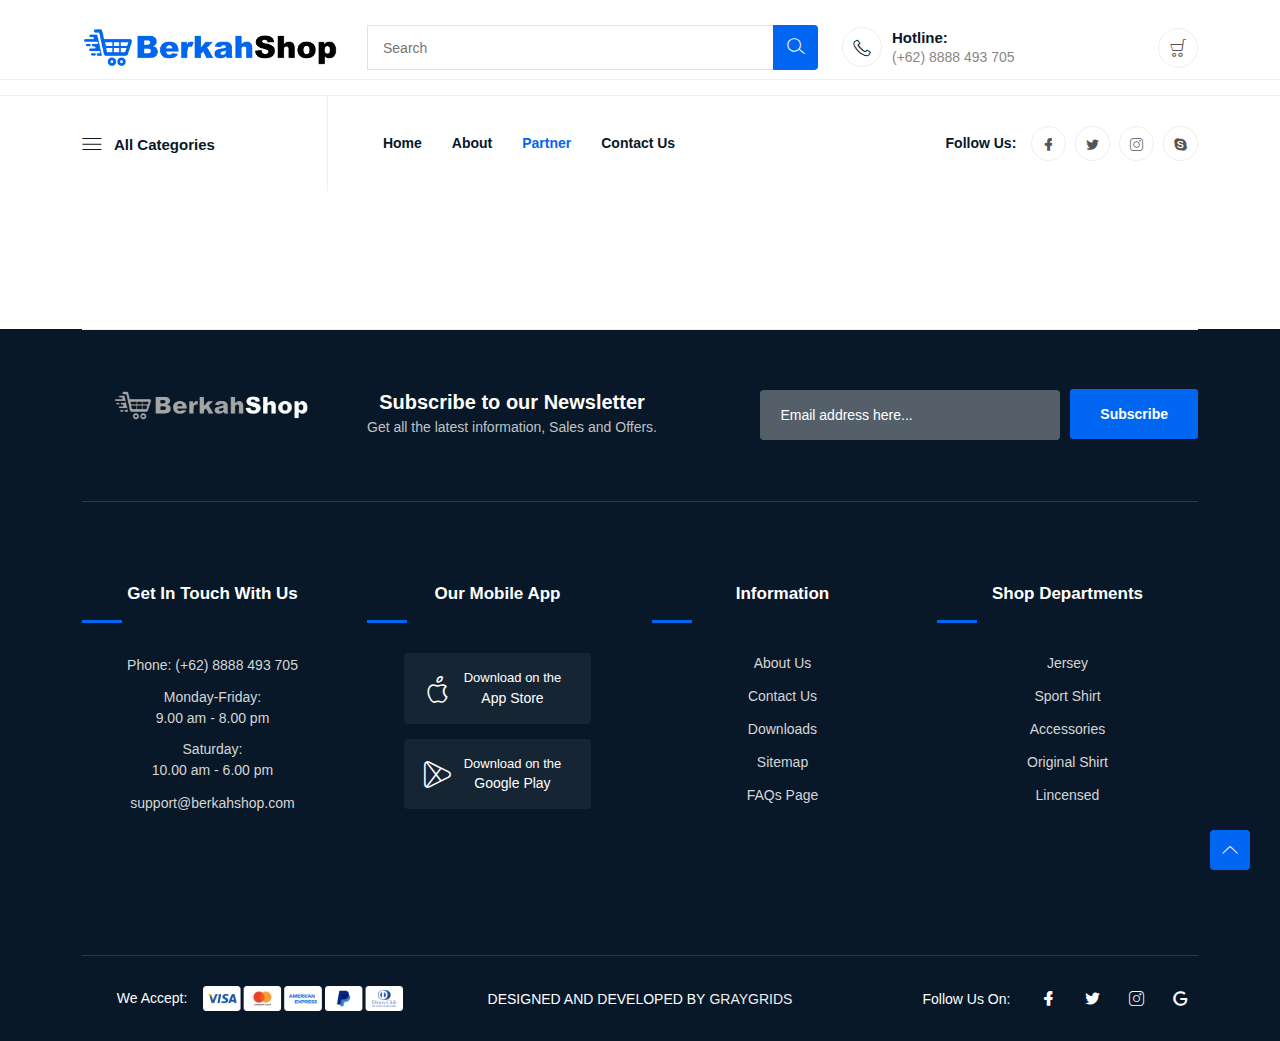
<file: keranjang.html>
<!DOCTYPE html>
<html class="no-js" lang="zxx">

<head>
    <meta charset="utf-8" />
    <meta http-equiv="x-ua-compatible" content="ie=edge" />
    <title>BerkahShop</title>
    <meta name="description" content="" />
    <meta name="viewport" content="width=device-width, initial-scale=1" />
    <link rel="shortcut icon" type="image/x-icon" href="assets/images/favicon.svg" />

    <!-- ========================= CSS here ========================= -->
    <link rel="stylesheet" href="assets/css/bootstrap.min.css" />
    <link rel="stylesheet" href="assets/css/LineIcons.3.0.css" />
    <link rel="stylesheet" href="assets/css/tiny-slider.css" />
    <link rel="stylesheet" href="assets/css/glightbox.min.css" />
    <link rel="stylesheet" href="assets/css/main.css" />
    <link rel="stylesheet" href="assets/css/templatemo-sixteen.css">

</head>

<body>
    <!--[if lte IE 9]>
      <p class="browserupgrade">
        You are using an <strong>outdated</strong> browser. Please
        <a href="https://browsehappy.com/">upgrade your browser</a> to improve
        your experience and security.
      </p>
    <![endif]-->
    <!-- Start Header Area -->
    <header class="header navbar-area">
        <!-- Start Header Middle -->
        <div class="header-middle">
            <div class="container">
                <div class="row align-items-center">
                    <div class="col-lg-3 col-md-3 col-7">
                        <!-- Start Header Logo -->
                        <a href="index.html">
                            <img src="assets/images/logo/logo.png" alt="Logo">
                        </a>
                        <!-- End Header Logo -->
                    </div>
                    <div class="col-lg-5 col-md-7 d-xs-none">
                        <!-- Start Main Menu Search -->
                        <div class="main-menu-search">
                            <!-- navbar search start -->
                            <div class="navbar-search search-style-5">
                                <div class="search-input">
                                    <input type="text" placeholder="Search">
                                </div>
                                <div class="search-btn">
                                    <button><i class="lni lni-search-alt"></i></button>
                                </div>
                            </div>
                            <!-- navbar search Ends -->
                        </div>
                        <!-- End Main Menu Search -->
                    </div>
                    <div class="col-lg-4 col-md-2 col-5">
                        <div class="middle-right-area">
                            <div class="nav-hotline">
                                <i class="lni lni-phone"></i>
                                <h3>Hotline:
                                    <span>(+62) 8888 493 705</span>
                                </h3>
                            </div>
                            <div class="navbar-cart">
                                <div class="cart-items">
                                    <a href="cart.html" class="main-btn">
                                        <i class="lni lni-cart"></i>
                                    </a>
                                </div>
                            </div>
                        </div>
                    </div>
                </div>
            </div>
        </div>
        <!-- End Header Middle -->
        <!-- Start Header Bottom -->
        <div class="container">
            <div class="row align-items-center">
                <div class="col-lg-8 col-md-6 col-12">
                    <div class="nav-inner">
                        <!-- Start Mega Category Menu -->
                        <div class="mega-category-menu">
                            <span class="cat-button"><i class="lni lni-menu"></i>All Categories</span>
                            <ul class="sub-category">
                                <li><a href="produk-football.html">Football </a></li>
                                <li><a href="produk-volley.html">Volley</a></li>
                                <li><a href="produk-badminton.html">Badminton</a></li>
                                <li><a href="produk-futsal.html">Futsal</a></li>
                            </ul>
                        </div>
                        <!-- End Mega Category Menu -->
                        <!-- Start Navbar -->
                        <nav class="navbar navbar-expand-lg">
                            <button class="navbar-toggler mobile-menu-btn" type="button" data-bs-toggle="collapse"
                                data-bs-target="#navbarSupportedContent" aria-controls="navbarSupportedContent"
                                aria-expanded="false" aria-label="Toggle navigation">
                                <span class="toggler-icon"></span>
                                <span class="toggler-icon"></span>
                                <span class="toggler-icon"></span>
                            </button>
                            <div class="collapse navbar-collapse sub-menu-bar" id="navbarSupportedContent">
                                <ul id="nav" class="navbar-nav ms-auto">
                                    <li class="nav-item">
                                        <a href="index.html" aria-label="Toggle navigation">Home</a>
                                    </li>
                                    <li class="nav-item">
                                        <a href="aboutus.html" aria-label="Toggle navigation">About</a>
                                    </li>
                                    <li class="nav-item">
                                        <a href="partner.html" class="active" aria-label="Toggle navigation">Partner</a>
                                    </li><li class="nav-item">
                                        <a href="contacus.html" aria-label="Toggle navigation">Contact Us</a>
                                    </li>
                                </ul>
                            </div> <!-- navbar collapse -->
                        </nav>
                        <!-- End Navbar -->
                    </div>
                </div>
                <div class="col-lg-4 col-md-6 col-12">
                    <!-- Start Nav Social -->
                    <div class="nav-social">
                        <h5 class="title">Follow Us:</h5>
                        <ul>
                            <li>
                                <a href="javascript:void(0)"><i class="lni lni-facebook-filled"></i></a>
                            </li>
                            <li>
                                <a href="javascript:void(0)"><i class="lni lni-twitter-original"></i></a>
                            </li>
                            <li>
                                <a href="javascript:void(0)"><i class="lni lni-instagram"></i></a>
                            </li>
                            <li>
                                <a href="javascript:void(0)"><i class="lni lni-skype"></i></a>
                            </li>
                        </ul>
                    </div>
                    <!-- End Nav Social -->
                </div>
            </div>
        </div>
        <!-- End Header Bottom -->
    </header>
    <!-- End Header Area -->

    <!-- Start Hero Area -->
 
    <!-- End Hero Area -->

    <!-- Start Shipping Info -->
    <br><br><br><br><br><br><br><br><br>
    
    <!-- End Shipping Info -->

    <!-- Start Footer Area -->
    <footer class="footer">
        <!-- Start Footer Top -->
        <div class="footer-top">
            <div class="container">
                <div class="inner-content">
                    <div class="row">
                        <div class="col-lg-3 col-md-4 col-12">
                            <div class="footer-logo">
                                <a href="index.html">
                                    <img src="assets/images/logo/logo-white.png" alt="#">
                                </a>
                            </div>
                        </div>
                        <div class="col-lg-9 col-md-8 col-12">
                            <div class="footer-newsletter">
                                <h4 class="title">
                                    Subscribe to our Newsletter
                                    <span>Get all the latest information, Sales and Offers.</span>
                                </h4>
                                <div class="newsletter-form-head">
                                    <form action="#" method="get" target="_blank" class="newsletter-form">
                                        <input name="EMAIL" placeholder="Email address here..." type="email">
                                        <div class="button">
                                            <button class="btn">Subscribe<span class="dir-part"></span></button>
                                        </div>
                                    </form>
                                </div>
                            </div>
                        </div>
                    </div>
                </div>
            </div>
        </div>
        <!-- End Footer Top -->
        <!-- Start Footer Middle -->
        <div class="footer-middle">
            <div class="container">
                <div class="bottom-inner">
                    <div class="row">
                        <div class="col-lg-3 col-md-6 col-12">
                            <!-- Single Widget -->
                            <div class="single-footer f-contact">
                                <h3>Get In Touch With Us</h3>
                                <p class="phone">Phone: (+62) 8888 493 705</p>
                                <ul>
                                    <li><span>Monday-Friday: </span> 9.00 am - 8.00 pm</li>
                                    <li><span>Saturday: </span> 10.00 am - 6.00 pm</li>
                                </ul>
                                <p class="mail">
                                    <a href="mailto:support@shopgrids.com">support@berkahshop.com</a>
                                </p>
                            </div>
                            <!-- End Single Widget -->
                        </div>
                        <div class="col-lg-3 col-md-6 col-12">
                            <!-- Single Widget -->
                            <div class="single-footer our-app">
                                <h3>Our Mobile App</h3>
                                <ul class="app-btn">
                                    <li>
                                        <a href="javascript:void(0)">
                                            <i class="lni lni-apple"></i>
                                            <span class="small-title">Download on the</span>
                                            <span class="big-title">App Store</span>
                                        </a>
                                    </li>
                                    <li>
                                        <a href="javascript:void(0)">
                                            <i class="lni lni-play-store"></i>
                                            <span class="small-title">Download on the</span>
                                            <span class="big-title">Google Play</span>
                                        </a>
                                    </li>
                                </ul>
                            </div>
                            <!-- End Single Widget -->
                        </div>
                        <div class="col-lg-3 col-md-6 col-12">
                            <!-- Single Widget -->
                            <div class="single-footer f-link">
                                <h3>Information</h3>
                                <ul>
                                    <li><a href="javascript:void(0)">About Us</a></li>
                                    <li><a href="javascript:void(0)">Contact Us</a></li>
                                    <li><a href="javascript:void(0)">Downloads</a></li>
                                    <li><a href="javascript:void(0)">Sitemap</a></li>
                                    <li><a href="javascript:void(0)">FAQs Page</a></li>
                                </ul>
                            </div>
                            <!-- End Single Widget -->
                        </div>
                        <div class="col-lg-3 col-md-6 col-12">
                            <!-- Single Widget -->
                            <div class="single-footer f-link">
                                <h3>Shop Departments</h3>
                                <ul>
                                    <li><a href="javascript:void(0)">Jersey</a></li>
                                    <li><a href="javascript:void(0)">Sport Shirt</a></li>
                                    <li><a href="javascript:void(0)">Accessories</a></li>
                                    <li><a href="javascript:void(0)">Original Shirt</a></li>
                                    <li><a href="javascript:void(0)">Lincensed</a></li>
                                </ul>
                            </div>
                            <!-- End Single Widget -->
                        </div>
                    </div>
                </div>
            </div>
        </div>
        <!-- End Footer Middle -->
        <!-- Start Footer Bottom -->
        <div class="footer-bottom">
            <div class="container">
                <div class="inner-content">
                    <div class="row align-items-center">
                        <div class="col-lg-4 col-12">
                            <div class="payment-gateway">
                                <span>We Accept:</span>
                                <img src="assets/images/footer/credit-cards-footer.png" alt="#">
                            </div>
                        </div>
                        <div class="col-lg-4 col-12">
                            <div class="copyright">
                                <p>Designed and Developed by<a href="https://graygrids.com/" rel="nofollow"
                                        target="_blank">GrayGrids</a></p>
                            </div>
                        </div>
                        <div class="col-lg-4 col-12">
                            <ul class="socila">
                                <li>
                                    <span>Follow Us On:</span>
                                </li>
                                <li><a href="javascript:void(0)"><i class="lni lni-facebook-filled"></i></a></li>
                                <li><a href="javascript:void(0)"><i class="lni lni-twitter-original"></i></a></li>
                                <li><a href="javascript:void(0)"><i class="lni lni-instagram"></i></a></li>
                                <li><a href="javascript:void(0)"><i class="lni lni-google"></i></a></li>
                            </ul>
                        </div>
                    </div>
                </div>
            </div>
        </div>
        <!-- End Footer Bottom -->
    </footer>
    <!--/ End Footer Area -->

    <!-- ========================= scroll-top ========================= -->
    <a href="#" class="scroll-top">
        <i class="lni lni-chevron-up"></i>
    </a>

    <!-- ========================= JS here ========================= -->
    <script src="assets/js/bootstrap.min.js"></script>
    <script src="assets/js/tiny-slider.js"></script>
    <script src="assets/js/glightbox.min.js"></script>
    <script src="assets/js/main.js"></script>
    <script type="text/javascript">
        //========= Hero Slider 
        tns({
            container: '.hero-slider',
            slideBy: 'page',
            autoplay: true,
            autoplayButtonOutput: false,
            mouseDrag: true,
            gutter: 0,
            items: 1,
            nav: false,
            controls: true,
            controlsText: ['<i class="lni lni-chevron-left"></i>', '<i class="lni lni-chevron-right"></i>'],
        });

        //======== Brand Slider
        tns({
            container: '.brands-logo-carousel',
            autoplay: true,
            autoplayButtonOutput: false,
            mouseDrag: true,
            gutter: 15,
            nav: false,
            controls: false,
            responsive: {
                0: {
                    items: 1,
                },
                540: {
                    items: 3,
                },
                768: {
                    items: 5,
                },
                992: {
                    items: 6,
                }
            }
        });
    </script>
</body>

</html>
</file>
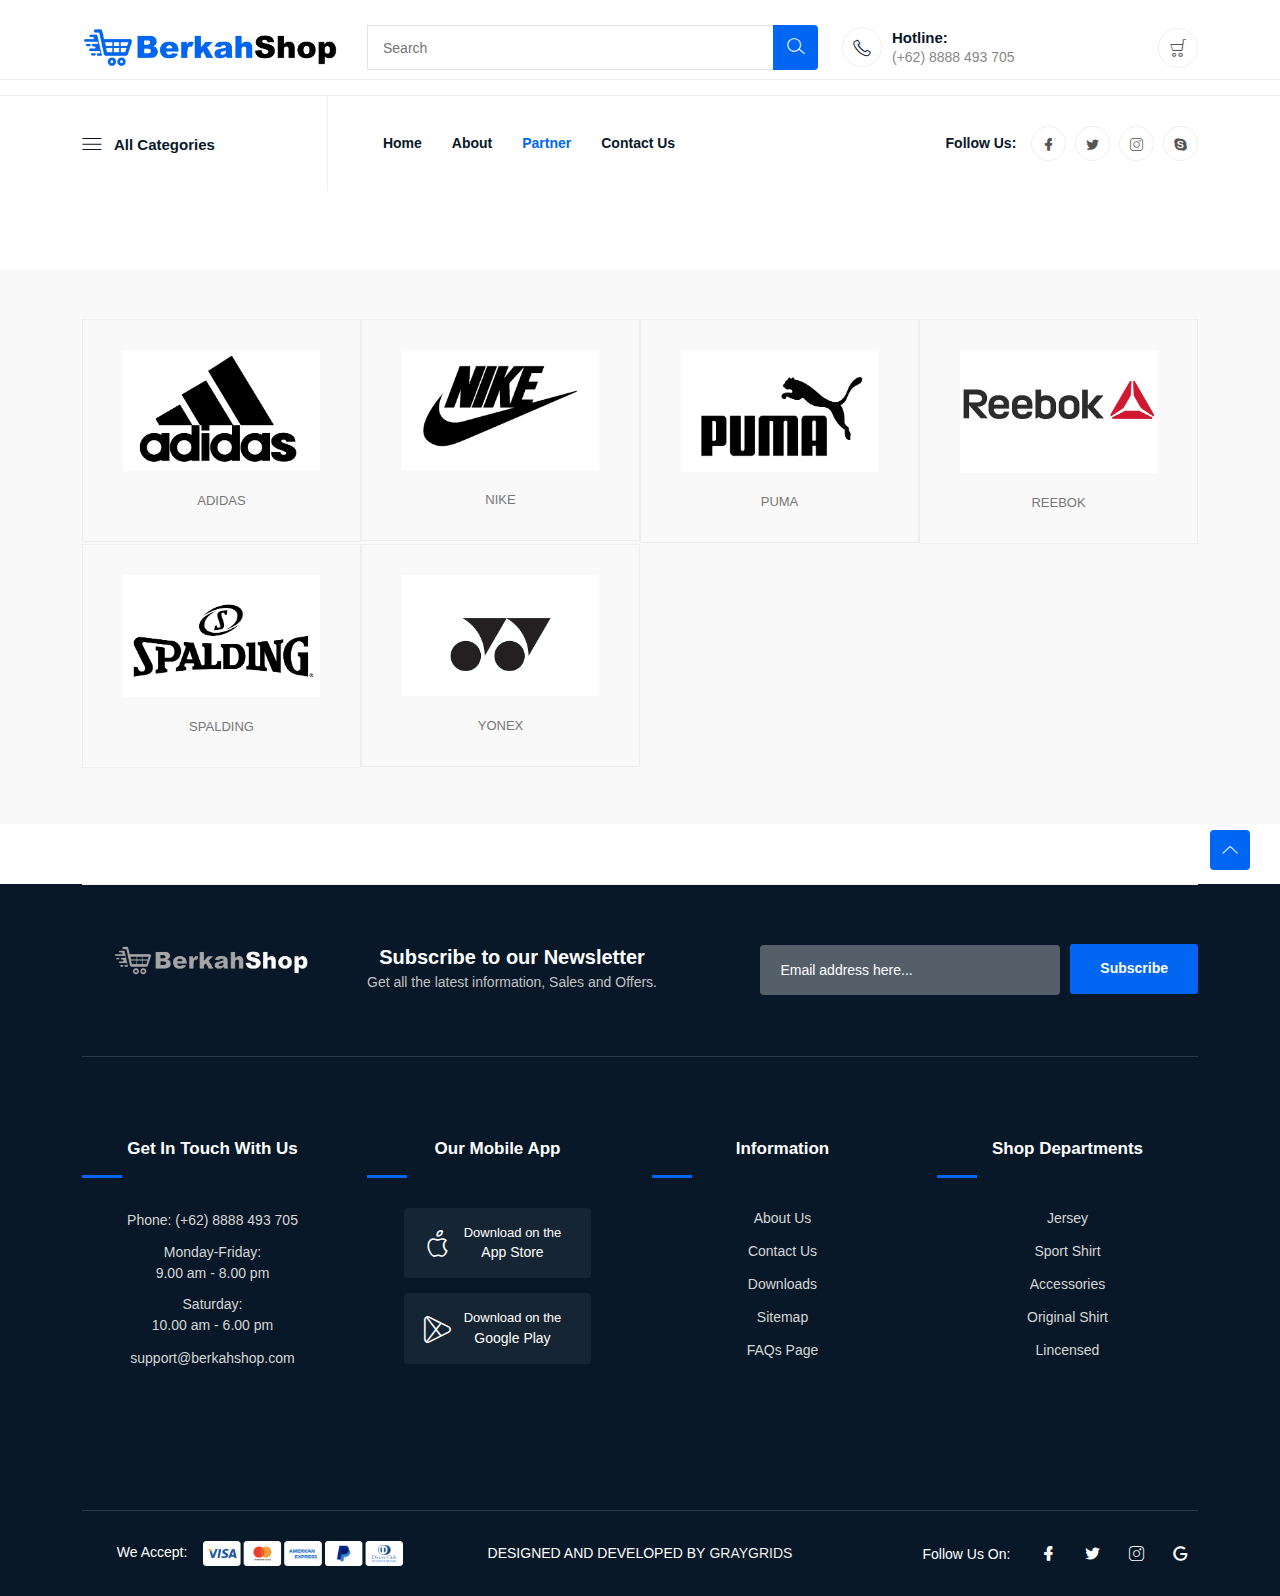
<file: partner.html>
<!DOCTYPE html>
<html class="no-js" lang="zxx">

<head>
    <meta charset="utf-8" />
    <meta http-equiv="x-ua-compatible" content="ie=edge" />
    <title>BerkahShop</title>
    <meta name="description" content="" />
    <meta name="viewport" content="width=device-width, initial-scale=1" />
    <link rel="shortcut icon" type="image/x-icon" href="assets/images/favicon.svg" />

    <!-- ========================= CSS here ========================= -->
    <link rel="stylesheet" href="assets/css/bootstrap.min.css" />
    <link rel="stylesheet" href="assets/css/LineIcons.3.0.css" />
    <link rel="stylesheet" href="assets/css/tiny-slider.css" />
    <link rel="stylesheet" href="assets/css/glightbox.min.css" />
    <link rel="stylesheet" href="assets/css/main.css" />
    <link rel="stylesheet" href="assets/css/templatemo-sixteen.css">

</head>

<body>
    <!--[if lte IE 9]>
      <p class="browserupgrade">
        You are using an <strong>outdated</strong> browser. Please
        <a href="https://browsehappy.com/">upgrade your browser</a> to improve
        your experience and security.
      </p>
    <![endif]-->
    <!-- Start Header Area -->
    <header class="header navbar-area">
        <!-- Start Header Middle -->
        <div class="header-middle">
            <div class="container">
                <div class="row align-items-center">
                    <div class="col-lg-3 col-md-3 col-7">
                        <!-- Start Header Logo -->
                        <a href="index.html">
                            <img src="assets/images/logo/logo.png" alt="Logo">
                        </a>
                        <!-- End Header Logo -->
                    </div>
                    <div class="col-lg-5 col-md-7 d-xs-none">
                        <!-- Start Main Menu Search -->
                        <div class="main-menu-search">
                            <!-- navbar search start -->
                            <div class="navbar-search search-style-5">
                                <div class="search-input">
                                    <input type="text" placeholder="Search">
                                </div>
                                <div class="search-btn">
                                    <button><i class="lni lni-search-alt"></i></button>
                                </div>
                            </div>
                            <!-- navbar search Ends -->
                        </div>
                        <!-- End Main Menu Search -->
                    </div>
                    <div class="col-lg-4 col-md-2 col-5">
                        <div class="middle-right-area">
                            <div class="nav-hotline">
                                <i class="lni lni-phone"></i>
                                <h3>Hotline:
                                    <span>(+62) 8888 493 705</span>
                                </h3>
                            </div>
                            <div class="navbar-cart">
                                <div class="cart-items">
                                    <a href="keranjang.php" class="main-btn">
                                        <i class="lni lni-cart"></i>
                                    </a>
                                </div>
                            </div>
                        </div>
                    </div>
                </div>
            </div>
        </div>
        <!-- End Header Middle -->
        <!-- Start Header Bottom -->
        <div class="container">
            <div class="row align-items-center">
                <div class="col-lg-8 col-md-6 col-12">
                    <div class="nav-inner">
                        <!-- Start Mega Category Menu -->
                        <div class="mega-category-menu">
                            <span class="cat-button"><i class="lni lni-menu"></i>All Categories</span>
                            <ul class="sub-category">
                                <li><a href="produk-football.html">Football </a></li>
                                <li><a href="produk-volley.html">Volley</a></li>
                                <li><a href="produk-badminton.html">Badminton</a></li>
                                <li><a href="produk-futsal.html">Futsal</a></li>
                            </ul>
                        </div>
                        <!-- End Mega Category Menu -->
                        <!-- Start Navbar -->
                        <nav class="navbar navbar-expand-lg">
                            <button class="navbar-toggler mobile-menu-btn" type="button" data-bs-toggle="collapse"
                                data-bs-target="#navbarSupportedContent" aria-controls="navbarSupportedContent"
                                aria-expanded="false" aria-label="Toggle navigation">
                                <span class="toggler-icon"></span>
                                <span class="toggler-icon"></span>
                                <span class="toggler-icon"></span>
                            </button>
                            <div class="collapse navbar-collapse sub-menu-bar" id="navbarSupportedContent">
                                <ul id="nav" class="navbar-nav ms-auto">
                                    <li class="nav-item">
                                        <a href="index.html" aria-label="Toggle navigation">Home</a>
                                    </li>
                                    <li class="nav-item">
                                        <a href="aboutus.html" aria-label="Toggle navigation">About</a>
                                    </li>
                                    <li class="nav-item">
                                        <a href="partner.html" class="active" aria-label="Toggle navigation">Partner</a>
                                    </li><li class="nav-item">
                                        <a href="contacus.html" aria-label="Toggle navigation">Contact Us</a>
                                    </li>
                                </ul>
                            </div> <!-- navbar collapse -->
                        </nav>
                        <!-- End Navbar -->
                    </div>
                </div>
                <div class="col-lg-4 col-md-6 col-12">
                    <!-- Start Nav Social -->
                    <div class="nav-social">
                        <h5 class="title">Follow Us:</h5>
                        <ul>
                            <li>
                                <a href="javascript:void(0)"><i class="lni lni-facebook-filled"></i></a>
                            </li>
                            <li>
                                <a href="javascript:void(0)"><i class="lni lni-twitter-original"></i></a>
                            </li>
                            <li>
                                <a href="javascript:void(0)"><i class="lni lni-instagram"></i></a>
                            </li>
                            <li>
                                <a href="javascript:void(0)"><i class="lni lni-skype"></i></a>
                            </li>
                        </ul>
                    </div>
                    <!-- End Nav Social -->
                </div>
            </div>
        </div>
        <!-- End Header Bottom -->
    </header>
    <!-- End Header Area -->

    <!-- Start Hero Area -->
 
    <!-- End Hero Area -->

    <!-- Start Shipping Info -->
    <br><br><br><br><br><br><br><br><br>
    <section class="shipping-info">
        <div class="container">
            <ul>
                <!-- Free Shipping -->
                <li>
                    <img src="assets/images/logo/adidas.png" alt="1">
                    <div class="media-body">
                        <h5><br></h5>
                        <span>ADIDAS</span>
                    </div>
                </li>
                <!-- Money Return -->
                <li>
                    <img src="assets/images/logo/nike.png" alt="1">
                    <div class="media-body">
                        <h5><br></h5>
                        <span>NIKE</span>
                    </div>
                </li>
                <!-- Support 24/7 -->
                <li>
                    <img src="assets/images/logo/puma.png" alt="1">
                    <div class="media-body">
                        <h5><br></h5>
                        <span>PUMA</span>
                    </div>
                </li>
                <!-- Safe Payment -->
                <li>
                    <img src="assets/images/logo/reebok.png" alt="1">
                    <div class="media-body">
                        <h5><br></h5>
                        <span>REEBOK</span>
                    </div>
                <!-- Safe Payment -->
                <li>
                    <img src="assets/images/logo/spalding.png" alt="1">
                    <div class="media-body">
                        <h5><br></h5>
                        <span>SPALDING</span>
                    </div>
                </li>
                <!-- Safe Payment -->
                <li>
                    <img src="assets/images/logo/yonex.png" alt="1">
                    <div class="media-body">
                        <h5><br></h5>
                        <span>YONEX</span>
                    </div>
                </li>
            </ul>
        </div>
    </section>
    <!-- End Shipping Info -->

    <!-- Start Footer Area -->
    <footer class="footer">
        <!-- Start Footer Top -->
        <div class="footer-top">
            <div class="container">
                <div class="inner-content">
                    <div class="row">
                        <div class="col-lg-3 col-md-4 col-12">
                            <div class="footer-logo">
                                <a href="index.html">
                                    <img src="assets/images/logo/logo-white.png" alt="#">
                                </a>
                            </div>
                        </div>
                        <div class="col-lg-9 col-md-8 col-12">
                            <div class="footer-newsletter">
                                <h4 class="title">
                                    Subscribe to our Newsletter
                                    <span>Get all the latest information, Sales and Offers.</span>
                                </h4>
                                <div class="newsletter-form-head">
                                    <form action="#" method="get" target="_blank" class="newsletter-form">
                                        <input name="EMAIL" placeholder="Email address here..." type="email">
                                        <div class="button">
                                            <button class="btn">Subscribe<span class="dir-part"></span></button>
                                        </div>
                                    </form>
                                </div>
                            </div>
                        </div>
                    </div>
                </div>
            </div>
        </div>
        <!-- End Footer Top -->
        <!-- Start Footer Middle -->
        <div class="footer-middle">
            <div class="container">
                <div class="bottom-inner">
                    <div class="row">
                        <div class="col-lg-3 col-md-6 col-12">
                            <!-- Single Widget -->
                            <div class="single-footer f-contact">
                                <h3>Get In Touch With Us</h3>
                                <p class="phone">Phone: (+62) 8888 493 705</p>
                                <ul>
                                    <li><span>Monday-Friday: </span> 9.00 am - 8.00 pm</li>
                                    <li><span>Saturday: </span> 10.00 am - 6.00 pm</li>
                                </ul>
                                <p class="mail">
                                    <a href="mailto:support@shopgrids.com">support@berkahshop.com</a>
                                </p>
                            </div>
                            <!-- End Single Widget -->
                        </div>
                        <div class="col-lg-3 col-md-6 col-12">
                            <!-- Single Widget -->
                            <div class="single-footer our-app">
                                <h3>Our Mobile App</h3>
                                <ul class="app-btn">
                                    <li>
                                        <a href="javascript:void(0)">
                                            <i class="lni lni-apple"></i>
                                            <span class="small-title">Download on the</span>
                                            <span class="big-title">App Store</span>
                                        </a>
                                    </li>
                                    <li>
                                        <a href="javascript:void(0)">
                                            <i class="lni lni-play-store"></i>
                                            <span class="small-title">Download on the</span>
                                            <span class="big-title">Google Play</span>
                                        </a>
                                    </li>
                                </ul>
                            </div>
                            <!-- End Single Widget -->
                        </div>
                        <div class="col-lg-3 col-md-6 col-12">
                            <!-- Single Widget -->
                            <div class="single-footer f-link">
                                <h3>Information</h3>
                                <ul>
                                    <li><a href="javascript:void(0)">About Us</a></li>
                                    <li><a href="javascript:void(0)">Contact Us</a></li>
                                    <li><a href="javascript:void(0)">Downloads</a></li>
                                    <li><a href="javascript:void(0)">Sitemap</a></li>
                                    <li><a href="javascript:void(0)">FAQs Page</a></li>
                                </ul>
                            </div>
                            <!-- End Single Widget -->
                        </div>
                        <div class="col-lg-3 col-md-6 col-12">
                            <!-- Single Widget -->
                            <div class="single-footer f-link">
                                <h3>Shop Departments</h3>
                                <ul>
                                    <li><a href="javascript:void(0)">Jersey</a></li>
                                    <li><a href="javascript:void(0)">Sport Shirt</a></li>
                                    <li><a href="javascript:void(0)">Accessories</a></li>
                                    <li><a href="javascript:void(0)">Original Shirt</a></li>
                                    <li><a href="javascript:void(0)">Lincensed</a></li>
                                </ul>
                            </div>
                            <!-- End Single Widget -->
                        </div>
                    </div>
                </div>
            </div>
        </div>
        <!-- End Footer Middle -->
        <!-- Start Footer Bottom -->
        <div class="footer-bottom">
            <div class="container">
                <div class="inner-content">
                    <div class="row align-items-center">
                        <div class="col-lg-4 col-12">
                            <div class="payment-gateway">
                                <span>We Accept:</span>
                                <img src="assets/images/footer/credit-cards-footer.png" alt="#">
                            </div>
                        </div>
                        <div class="col-lg-4 col-12">
                            <div class="copyright">
                                <p>Designed and Developed by<a href="https://graygrids.com/" rel="nofollow"
                                        target="_blank">GrayGrids</a></p>
                            </div>
                        </div>
                        <div class="col-lg-4 col-12">
                            <ul class="socila">
                                <li>
                                    <span>Follow Us On:</span>
                                </li>
                                <li><a href="javascript:void(0)"><i class="lni lni-facebook-filled"></i></a></li>
                                <li><a href="javascript:void(0)"><i class="lni lni-twitter-original"></i></a></li>
                                <li><a href="javascript:void(0)"><i class="lni lni-instagram"></i></a></li>
                                <li><a href="javascript:void(0)"><i class="lni lni-google"></i></a></li>
                            </ul>
                        </div>
                    </div>
                </div>
            </div>
        </div>
        <!-- End Footer Bottom -->
    </footer>
    <!--/ End Footer Area -->

    <!-- ========================= scroll-top ========================= -->
    <a href="#" class="scroll-top">
        <i class="lni lni-chevron-up"></i>
    </a>

    <!-- ========================= JS here ========================= -->
    <script src="assets/js/bootstrap.min.js"></script>
    <script src="assets/js/tiny-slider.js"></script>
    <script src="assets/js/glightbox.min.js"></script>
    <script src="assets/js/main.js"></script>
    <script type="text/javascript">
        //========= Hero Slider 
        tns({
            container: '.hero-slider',
            slideBy: 'page',
            autoplay: true,
            autoplayButtonOutput: false,
            mouseDrag: true,
            gutter: 0,
            items: 1,
            nav: false,
            controls: true,
            controlsText: ['<i class="lni lni-chevron-left"></i>', '<i class="lni lni-chevron-right"></i>'],
        });

        //======== Brand Slider
        tns({
            container: '.brands-logo-carousel',
            autoplay: true,
            autoplayButtonOutput: false,
            mouseDrag: true,
            gutter: 15,
            nav: false,
            controls: false,
            responsive: {
                0: {
                    items: 1,
                },
                540: {
                    items: 3,
                },
                768: {
                    items: 5,
                },
                992: {
                    items: 6,
                }
            }
        });
    </script>
</body>

</html>
</file>
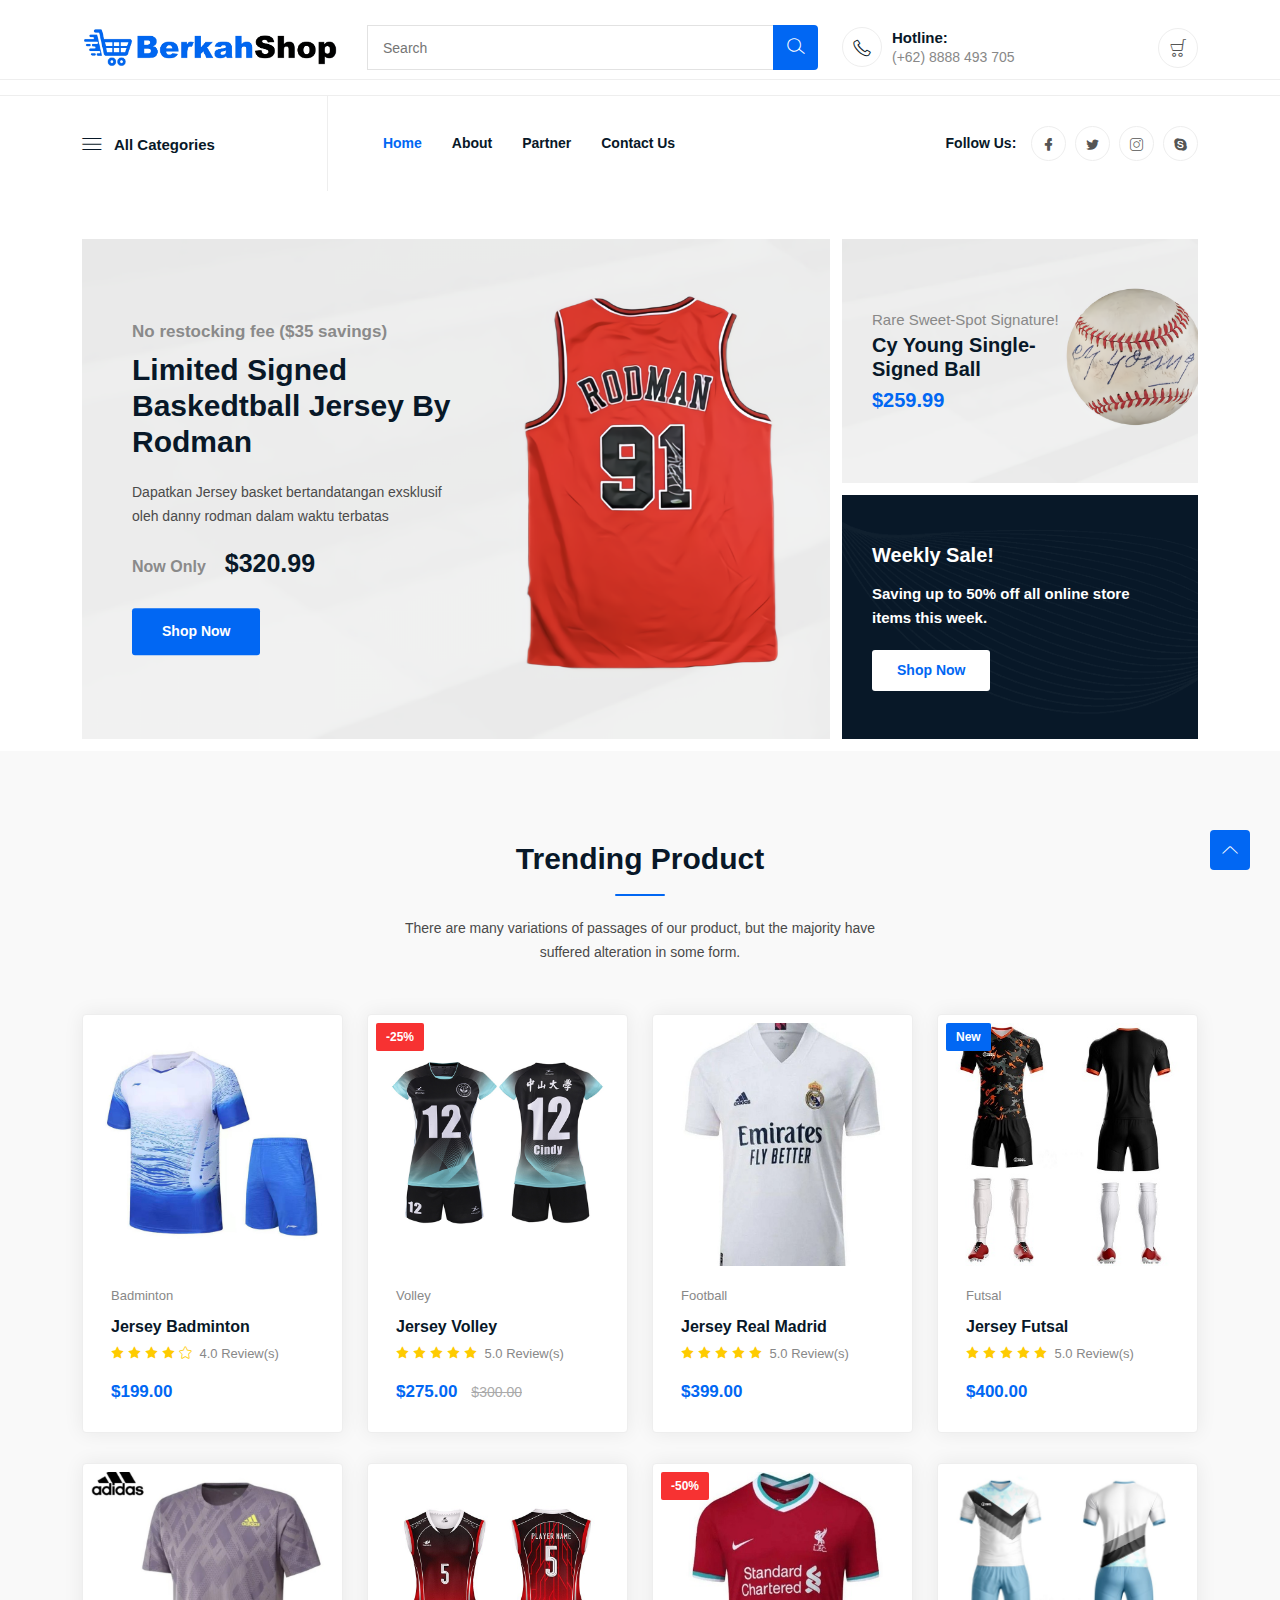
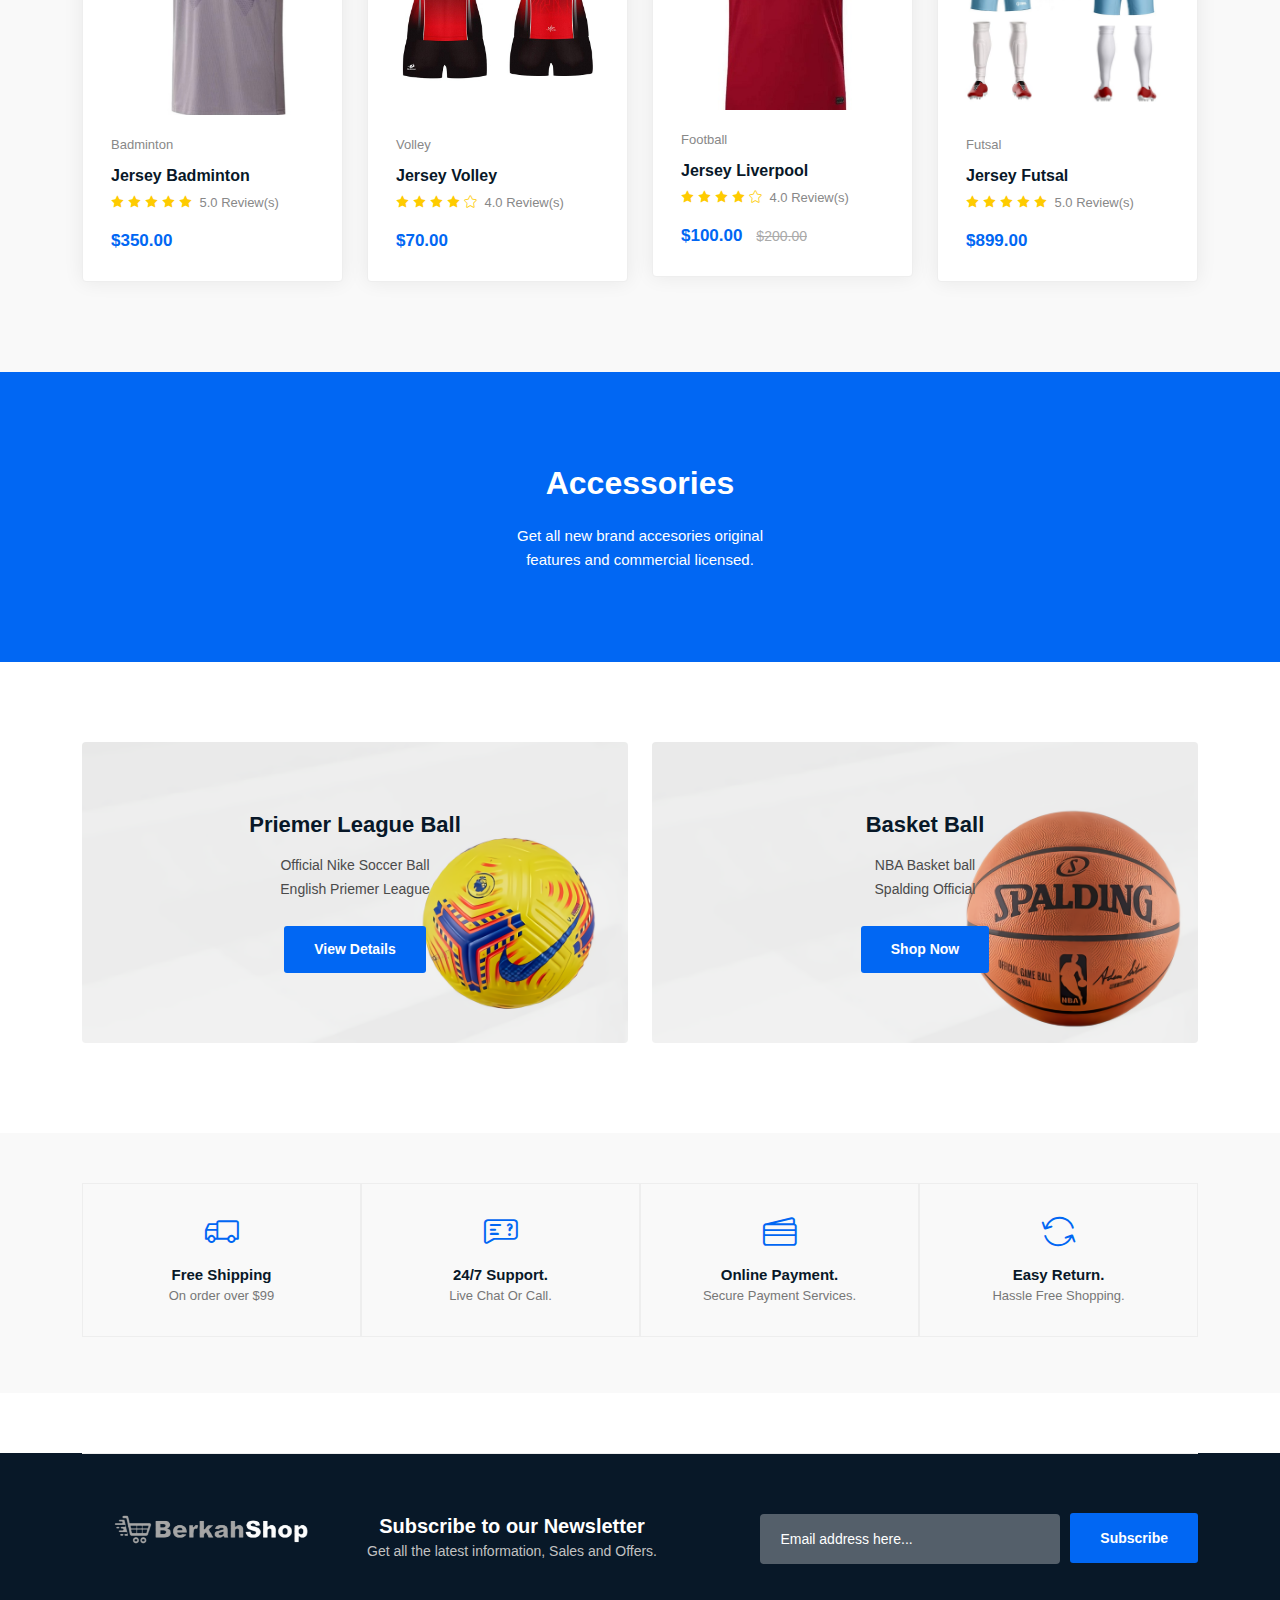
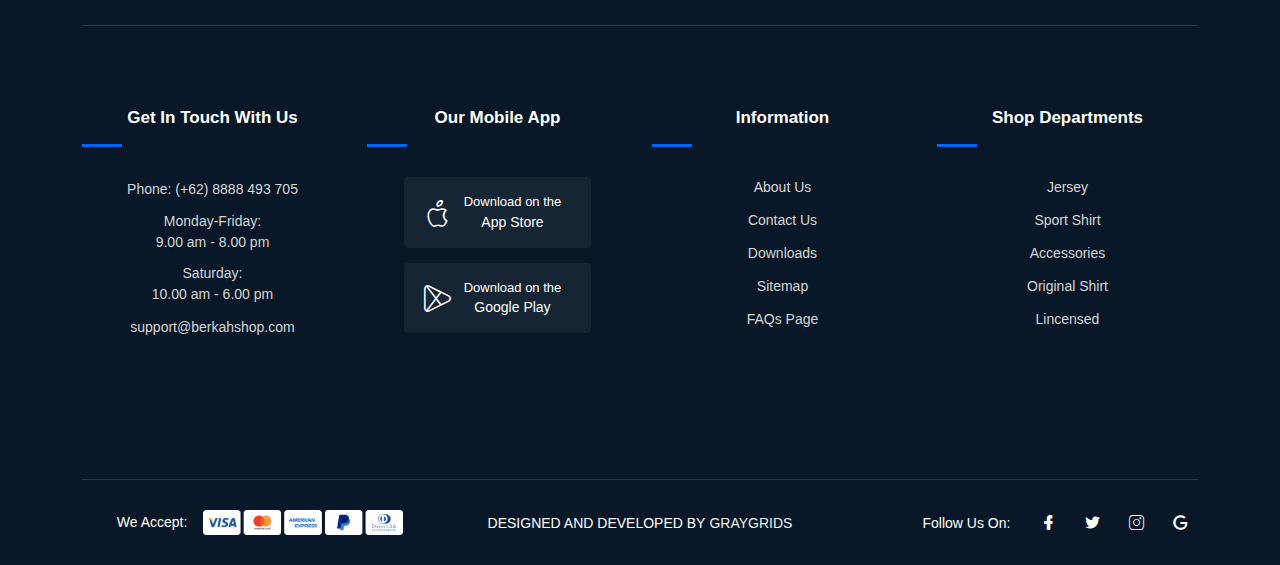
<file: product-details.html>
<!DOCTYPE html>
<html class="no-js" lang="zxx">

<head>
    <meta charset="utf-8" />
    <meta http-equiv="x-ua-compatible" content="ie=edge" />
    <title>BerkahShop</title>
    <meta name="description" content="" />
    <meta name="viewport" content="width=device-width, initial-scale=1" />
    <link rel="shortcut icon" type="image/x-icon" href="assets/images/favicon.svg" />

    <!-- ========================= CSS here ========================= -->
    <link rel="stylesheet" href="assets/css/bootstrap.min.css" />
    <link rel="stylesheet" href="assets/css/LineIcons.3.0.css" />
    <link rel="stylesheet" href="assets/css/tiny-slider.css" />
    <link rel="stylesheet" href="assets/css/glightbox.min.css" />
    <link rel="stylesheet" href="assets/css/main.css" />
    <link rel="stylesheet" href="assets/css/templatemo-sixteen.css">

</head>

<body>
    <!--[if lte IE 9]>
      <p class="browserupgrade">
        You are using an <strong>outdated</strong> browser. Please
        <a href="https://browsehappy.com/">upgrade your browser</a> to improve
        your experience and security.
      </p>
    <![endif]-->
    <!-- Start Header Area -->
    <header class="header navbar-area">
        <!-- Start Header Middle -->
        <div class="header-middle">
            <div class="container">
                <div class="row align-items-center">
                    <div class="col-lg-3 col-md-3 col-7">
                        <!-- Start Header Logo -->
                        <a href="index.html">
                            <img src="assets/images/logo/logo.png" alt="Logo">
                        </a>
                        <!-- End Header Logo -->
                    </div>
                    <div class="col-lg-5 col-md-7 d-xs-none">
                        <!-- Start Main Menu Search -->
                        <div class="main-menu-search">
                            <!-- navbar search start -->
                            <div class="navbar-search search-style-5">
                                <div class="search-input">
                                    <input type="text" placeholder="Search">
                                </div>
                                <div class="search-btn">
                                    <button><i class="lni lni-search-alt"></i></button>
                                </div>
                            </div>
                            <!-- navbar search Ends -->
                        </div>
                        <!-- End Main Menu Search -->
                    </div>
                    <div class="col-lg-4 col-md-2 col-5">
                        <div class="middle-right-area">
                            <div class="nav-hotline">
                                <i class="lni lni-phone"></i>
                                <h3>Hotline:
                                    <span>(+62) 8888 493 705</span>
                                </h3>
                            </div>
                            <div class="navbar-cart">
                                <div class="cart-items">
                                    <a href="keranjang.php" class="main-btn">
                                        <i class="lni lni-cart"></i>
                                    </a>
                                </div>
                            </div>
                        </div>
                    </div>
                </div>
            </div>
        </div>
        <!-- End Header Middle -->
        <!-- Start Header Bottom -->
        <div class="container">
            <div class="row align-items-center">
                <div class="col-lg-8 col-md-6 col-12">
                    <div class="nav-inner">
                        <!-- Start Mega Category Menu -->
                        <div class="mega-category-menu">
                            <span class="cat-button"><i class="lni lni-menu"></i>All Categories</span>
                            <ul class="sub-category">
                                <li><a href="produk-football.html">Football </a></li>
                                <li><a href="produk-volley.html">Volley</a></li>
                                <li><a href="produk-badminton.html">Badminton</a></li>
                                <li><a href="produk-futsal.html">Futsal</a></li>
                            </ul>
                        </div>
                        <!-- End Mega Category Menu -->
                        <!-- Start Navbar -->
                        <nav class="navbar navbar-expand-lg">
                            <button class="navbar-toggler mobile-menu-btn" type="button" data-bs-toggle="collapse"
                                data-bs-target="#navbarSupportedContent" aria-controls="navbarSupportedContent"
                                aria-expanded="false" aria-label="Toggle navigation">
                                <span class="toggler-icon"></span>
                                <span class="toggler-icon"></span>
                                <span class="toggler-icon"></span>
                            </button>
                            <div class="collapse navbar-collapse sub-menu-bar" id="navbarSupportedContent">
                                <ul id="nav" class="navbar-nav ms-auto">
                                    <li class="nav-item">
                                        <a href="index.html" class="active" aria-label="Toggle navigation">Home</a>
                                    </li>
                                    <li class="nav-item">
                                        <a href="aboutus.html" aria-label="Toggle navigation">About</a>
                                    </li>
                                    <li class="nav-item">
                                        <a href="partner.html" aria-label="Toggle navigation">Partner</a>
                                    </li><li class="nav-item">
                                        <a href="contacus.html" aria-label="Toggle navigation">Contact Us</a>
                                    </li>
                                </ul>
                            </div> <!-- navbar collapse -->
                        </nav>
                        <!-- End Navbar -->
                    </div>
                </div>
                <div class="col-lg-4 col-md-6 col-12">
                    <!-- Start Nav Social -->
                    <div class="nav-social">
                        <h5 class="title">Follow Us:</h5>
                        <ul>
                            <li>
                                <a href="javascript:void(0)"><i class="lni lni-facebook-filled"></i></a>
                            </li>
                            <li>
                                <a href="javascript:void(0)"><i class="lni lni-twitter-original"></i></a>
                            </li>
                            <li>
                                <a href="javascript:void(0)"><i class="lni lni-instagram"></i></a>
                            </li>
                            <li>
                                <a href="javascript:void(0)"><i class="lni lni-skype"></i></a>
                            </li>
                        </ul>
                    </div>
                    <!-- End Nav Social -->
                </div>
            </div>
        </div>
        <!-- End Header Bottom -->
    </header>
    <!-- End Header Area -->

    <!-- Start Hero Area -->
    <br><br><br><br><br><br><br>
    <section class="hero-area">
        <div class="container">
            <div class="row">
                <div class="col-lg-8 col-12 custom-padding-right">
                    <div class="slider-head">
                        <!-- Start Hero Slider -->
                        <div class="hero-slider">
                            <!-- Start Single Slider -->
                            <div class="single-slider"
                                style="background-image: url(assets/images/hero/jersey%20basketball%20signed%20rodman3.png);">
                                <div class="content">
                                    <h2><span>No restocking fee ($35 savings)</span>
                                        Limited Signed Baskedtball Jersey By Rodman
                                    </h2>
                                    <p>Dapatkan Jersey basket bertandatangan exsklusif oleh danny rodman dalam waktu terbatas</p>
                                    <h3><span>Now Only</span> $320.99</h3>
                                    <div class="button">
                                        <a href="product-grids.html" class="btn">Shop Now</a>
                                    </div>
                                </div>
                            </div>
                            <!-- End Single Slider -->
                            <!-- Start Single Slider -->
                            <div class="single-slider"
                                style="background-image: url(assets/images/hero/jersey%20hockey%20signed%20daniel%20nurse.png);">
                                <div class="content">
                                    <h2><span>Big Sale Hockey</span>
                                        Original Signed Daniel Nurse
                                    </h2>
                                    <p>Jersey Hockey Limited Edition Bertandatangan oleh Daniel Nurse dapatkan sekarang!</p>
                                    <h3><span>Combo Only:</span> $590.00</h3>
                                    <div class="button">
                                        <a href="product-grids.html" class="btn">Shop Now</a>
                                    </div>
                                </div>
                            </div>
                            <!-- End Single Slider -->
                        </div>
                        <!-- End Hero Slider -->
                    </div>
                </div>
                <div class="col-lg-4 col-12">
                    <div class="row">
                        <div class="col-lg-12 col-md-6 col-12 md-custom-padding">
                            <!-- Start Small Banner -->
                            <div class="hero-small-banner"
                                style="background-image: url('assets/images/hero/Cy%20Young%20Single-Signed%20Ball%20-%20Rare%20Sweet-Spot%20Signature!.png');">
                                <div class="content">
                                    <h2>
                                        <span>Rare Sweet-Spot Signature!</span>
                                        <a href="product-details.html">Cy Young Single-<br>Signed Ball</a>
                                    </h2>
                                    <h3>$259.99</h3>
                                </div>
                            </div>
                            <!-- End Small Banner -->
                        </div>
                        <div class="col-lg-12 col-md-6 col-12">
                            <!-- Start Small Banner -->
                            <div class="hero-small-banner style2">
                                <div class="content">
                                    <h2>Weekly Sale!</h2>
                                    <p>Saving up to 50% off all online store items this week.</p>
                                    <div class="button">
                                        <a class="btn" href="product-grids.html">Shop Now</a>
                                    </div>
                                </div>
                            </div>
                            <!-- Start Small Banner -->
                        </div>
                    </div>
                </div>
            </div>
        </div>
    </section>
    <!-- End Hero Area -->

    <!-- Start Trending Product Area -->
    <section class="trending-product section" style="margin-top: 12px;">
        <div class="container">
            <div class="row">
                <div class="col-12">
                    <div class="section-title">
                        <h2>Trending Product</h2>
                        <p>There are many variations of passages of our product, but the majority have
                            suffered alteration in some form.</p>
                    </div>
                </div>
            </div>
            <div class="row">
                <div class="col-lg-3 col-md-6 col-12">
                    <!-- Start Single Product -->
                    <div class="single-product">
                        <div class="product-image">
                            <img src="assets/images/products/b1.jpg" alt="#">
                            <div class="button">
                                <a href="product-details.html" class="btn"><i class="lni lni-cart"></i> Add to Cart</a>
                            </div>
                        </div>
                        <div class="product-info">
                            <span class="category">Badminton</span>
                            <h4 class="title">
                                <a href="product-grids.html">Jersey Badminton</a>
                            </h4>
                            <ul class="review">
                                <li><i class="lni lni-star-filled"></i></li>
                                <li><i class="lni lni-star-filled"></i></li>
                                <li><i class="lni lni-star-filled"></i></li>
                                <li><i class="lni lni-star-filled"></i></li>
                                <li><i class="lni lni-star"></i></li>
                                <li><span>4.0 Review(s)</span></li>
                            </ul>
                            <div class="price">
                                <span>$199.00</span>
                            </div>
                        </div>
                    </div>
                    <!-- End Single Product -->
                </div>
                <div class="col-lg-3 col-md-6 col-12">
                    <!-- Start Single Product -->
                    <div class="single-product">
                        <div class="product-image">
                            <img src="assets/images/products/v3.jpg" alt="#">
                            <span class="sale-tag">-25%</span>
                            <div class="button">
                                <a href="product-details.html" class="btn"><i class="lni lni-cart"></i> Add to Cart</a>
                            </div>
                        </div>
                        <div class="product-info">
                            <span class="category">Volley</span>
                            <h4 class="title">
                                <a href="product-grids.html">Jersey Volley</a>
                            </h4>
                            <ul class="review">
                                <li><i class="lni lni-star-filled"></i></li>
                                <li><i class="lni lni-star-filled"></i></li>
                                <li><i class="lni lni-star-filled"></i></li>
                                <li><i class="lni lni-star-filled"></i></li>
                                <li><i class="lni lni-star-filled"></i></li>
                                <li><span>5.0 Review(s)</span></li>
                            </ul>
                            <div class="price">
                                <span>$275.00</span>
                                <span class="discount-price">$300.00</span>
                            </div>
                        </div>
                    </div>
                    <!-- End Single Product -->
                </div>
                <div class="col-lg-3 col-md-6 col-12">
                    <!-- Start Single Product -->
                    <div class="single-product">
                        <div class="product-image">
                            <img src="assets/images/products/real1.jpg" alt="#">
                            <div class="button">
                                <a href="product-details.html" class="btn"><i class="lni lni-cart"></i> Add to Cart</a>
                            </div>
                        </div>
                        <div class="product-info">
                            <span class="category">Football</span>
                            <h4 class="title">
                                <a href="product-grids.html">Jersey Real Madrid</a>
                            </h4>
                            <ul class="review">
                                <li><i class="lni lni-star-filled"></i></li>
                                <li><i class="lni lni-star-filled"></i></li>
                                <li><i class="lni lni-star-filled"></i></li>
                                <li><i class="lni lni-star-filled"></i></li>
                                <li><i class="lni lni-star-filled"></i></li>
                                <li><span>5.0 Review(s)</span></li>
                            </ul>
                            <div class="price">
                                <span>$399.00</span>
                            </div>
                        </div>
                    </div>
                    <!-- End Single Product -->
                </div>
                <div class="col-lg-3 col-md-6 col-12">
                    <!-- Start Single Product -->
                    <div class="single-product">
                        <div class="product-image">
                            <img src="assets/images/products/f1.jpg" alt="#">
                            <span class="new-tag">New</span>
                            <div class="button">
                                <a href="product-details.html" class="btn"><i class="lni lni-cart"></i> Add to Cart</a>
                            </div>
                        </div>
                        <div class="product-info">
                            <span class="category">Futsal</span>
                            <h4 class="title">
                                <a href="product-grids.html">Jersey Futsal</a>
                            </h4>
                            <ul class="review">
                                <li><i class="lni lni-star-filled"></i></li>
                                <li><i class="lni lni-star-filled"></i></li>
                                <li><i class="lni lni-star-filled"></i></li>
                                <li><i class="lni lni-star-filled"></i></li>
                                <li><i class="lni lni-star-filled"></i></li>
                                <li><span>5.0 Review(s)</span></li>
                            </ul>
                            <div class="price">
                                <span>$400.00</span>
                            </div>
                        </div>
                    </div>
                    <!-- End Single Product -->
                </div>
                <div class="col-lg-3 col-md-6 col-12">
                    <!-- Start Single Product -->
                    <div class="single-product">
                        <div class="product-image">
                            <img src="assets/images/products/b2.jpg" alt="#">
                            <div class="button">
                                <a href="product-details.html" class="btn"><i class="lni lni-cart"></i> Add to Cart</a>
                            </div>
                        </div>
                        <div class="product-info">
                            <span class="category">Badminton</span>
                            <h4 class="title">
                                <a href="product-grids.html">Jersey Badminton</a>
                            </h4>
                            <ul class="review">
                                <li><i class="lni lni-star-filled"></i></li>
                                <li><i class="lni lni-star-filled"></i></li>
                                <li><i class="lni lni-star-filled"></i></li>
                                <li><i class="lni lni-star-filled"></i></li>
                                <li><i class="lni lni-star-filled"></i></li>
                                <li><span>5.0 Review(s)</span></li>
                            </ul>
                            <div class="price">
                                <span>$350.00</span>
                            </div>
                        </div>
                    </div>
                    <!-- End Single Product -->
                </div>
                <div class="col-lg-3 col-md-6 col-12">
                    <!-- Start Single Product -->
                    <div class="single-product">
                        <div class="product-image">
                            <img src="assets/images/products/v4.jpg" alt="#">
                            <div class="button">
                                <a href="product-details.html" class="btn"><i class="lni lni-cart"></i> Add to Cart</a>
                            </div>
                        </div>
                        <div class="product-info">
                            <span class="category">Volley</span>
                            <h4 class="title">
                                <a href="product-grids.html">Jersey Volley</a>
                            </h4>
                            <ul class="review">
                                <li><i class="lni lni-star-filled"></i></li>
                                <li><i class="lni lni-star-filled"></i></li>
                                <li><i class="lni lni-star-filled"></i></li>
                                <li><i class="lni lni-star-filled"></i></li>
                                <li><i class="lni lni-star"></i></li>
                                <li><span>4.0 Review(s)</span></li>
                            </ul>
                            <div class="price">
                                <span>$70.00</span>
                            </div>
                        </div>
                    </div>
                    <!-- End Single Product -->
                </div>
                <div class="col-lg-3 col-md-6 col-12">
                    <!-- Start Single Product -->
                    <div class="single-product">
                        <div class="product-image">
                            <img src="assets/images/products/liver1.jpg" alt="#">
                            <span class="sale-tag">-50%</span>
                            <div class="button">
                                <a href="product-details.html" class="btn"><i class="lni lni-cart"></i> Add to Cart</a>
                            </div>
                        </div>
                        <div class="product-info">
                            <span class="category">Football</span>
                            <h4 class="title">
                                <a href="product-grids.html">Jersey Liverpool</a>
                            </h4>
                            <ul class="review">
                                <li><i class="lni lni-star-filled"></i></li>
                                <li><i class="lni lni-star-filled"></i></li>
                                <li><i class="lni lni-star-filled"></i></li>
                                <li><i class="lni lni-star-filled"></i></li>
                                <li><i class="lni lni-star"></i></li>
                                <li><span>4.0 Review(s)</span></li>
                            </ul>
                            <div class="price">
                                <span>$100.00</span>
                                <span class="discount-price">$200.00</span>
                            </div>
                        </div>
                    </div>
                    <!-- End Single Product -->
                </div>
                <div class="col-lg-3 col-md-6 col-12">
                    <!-- Start Single Product -->
                    <div class="single-product">
                        <div class="product-image">
                            <img src="assets/images/products/f3.jpg" alt="#">
                            <div class="button">
                                <a href="product-details.html" class="btn"><i class="lni lni-cart"></i> Add to Cart</a>
                            </div>
                        </div>
                        <div class="product-info">
                            <span class="category">Futsal</span>
                            <h4 class="title">
                                <a href="product-grids.html">Jersey Futsal</a>
                            </h4>
                            <ul class="review">
                                <li><i class="lni lni-star-filled"></i></li>
                                <li><i class="lni lni-star-filled"></i></li>
                                <li><i class="lni lni-star-filled"></i></li>
                                <li><i class="lni lni-star-filled"></i></li>
                                <li><i class="lni lni-star-filled"></i></li>
                                <li><span>5.0 Review(s)</span></li>
                            </ul>
                            <div class="price">
                                <span>$899.00</span>
                            </div>
                        </div>
                    </div>
                    <!-- End Single Product -->
                </div>
            </div>
        </div>
    </section>
    <!-- End Trending Product Area -->

    <!-- Start Call Action Area -->
    <section class="call-action section">
        <div class="container">
            <div class="row ">
                <div class="col-lg-8 offset-lg-2 col-12">
                    <div class="inner">
                        <div class="content">
                            <h2 class="wow fadeInUp" data-wow-delay=".4s">Accessories<br></h2>
                            <p class="wow fadeInUp" data-wow-delay=".6s">Get all new brand accesories original<br> features and commercial licensed.</p>
                        </div>
                    </div>
                </div>
            </div>
        </div>
    </section>
    <!-- End Call Action Area -->

    <!-- Start Banner Area -->
    <section class="banner section">
        <div class="container">
            <div class="row">
                <div class="col-lg-6 col-md-6 col-12">
                    <div class="single-banner" style="background-image:url('assets/images/banner/premier-league-flight-soccer-ball-2.png')">
                        <div class="content">
                            <h2>Priemer League Ball</h2>
                            <p>Official Nike Soccer Ball <br> English Priemer League</p>
                            <div class="button">
                                <a href="product-grids.html" class="btn">View Details</a>
                            </div>
                        </div>
                    </div>
                </div>
                <div class="col-lg-6 col-md-6 col-12">
                    <div class="single-banner custom-responsive-margin"
                        style="background-image:url('assets/images/banner/spalding%20nba%20ball.png')">
                        <div class="content">
                            <h2>Basket Ball</h2>
                            <p>NBA Basket ball <br>Spalding Official</p>
                            <div class="button">
                                <a href="product-grids.html" class="btn">Shop Now</a>
                            </div>
                        </div>
                    </div>
                </div>
            </div>
        </div>
    </section>
    <!-- End Banner Area -->

    <!-- Start Shipping Info -->
    <section class="shipping-info">
        <div class="container">
            <ul>
                <!-- Free Shipping -->
                <li>
                    <div class="media-icon">
                        <i class="lni lni-delivery"></i>
                    </div>
                    <div class="media-body">
                        <h5>Free Shipping</h5>
                        <span>On order over $99</span>
                    </div>
                </li>
                <!-- Money Return -->
                <li>
                    <div class="media-icon">
                        <i class="lni lni-support"></i>
                    </div>
                    <div class="media-body">
                        <h5>24/7 Support.</h5>
                        <span>Live Chat Or Call.</span>
                    </div>
                </li>
                <!-- Support 24/7 -->
                <li>
                    <div class="media-icon">
                        <i class="lni lni-credit-cards"></i>
                    </div>
                    <div class="media-body">
                        <h5>Online Payment.</h5>
                        <span>Secure Payment Services.</span>
                    </div>
                </li>
                <!-- Safe Payment -->
                <li>
                    <div class="media-icon">
                        <i class="lni lni-reload"></i>
                    </div>
                    <div class="media-body">
                        <h5>Easy Return.</h5>
                        <span>Hassle Free Shopping.</span>
                    </div>
                </li>
            </ul>
        </div>
    </section>
    <!-- End Shipping Info -->

    <!-- Start Footer Area -->
    <footer class="footer">
        <!-- Start Footer Top -->
        <div class="footer-top">
            <div class="container">
                <div class="inner-content">
                    <div class="row">
                        <div class="col-lg-3 col-md-4 col-12">
                            <div class="footer-logo">
                                <a href="index.html">
                                    <img src="assets/images/logo/logo-white.png" alt="#">
                                </a>
                            </div>
                        </div>
                        <div class="col-lg-9 col-md-8 col-12">
                            <div class="footer-newsletter">
                                <h4 class="title">
                                    Subscribe to our Newsletter
                                    <span>Get all the latest information, Sales and Offers.</span>
                                </h4>
                                <div class="newsletter-form-head">
                                    <form action="#" method="get" target="_blank" class="newsletter-form">
                                        <input name="EMAIL" placeholder="Email address here..." type="email">
                                        <div class="button">
                                            <button class="btn">Subscribe<span class="dir-part"></span></button>
                                        </div>
                                    </form>
                                </div>
                            </div>
                        </div>
                    </div>
                </div>
            </div>
        </div>
        <!-- End Footer Top -->
        <!-- Start Footer Middle -->
        <div class="footer-middle">
            <div class="container">
                <div class="bottom-inner">
                    <div class="row">
                        <div class="col-lg-3 col-md-6 col-12">
                            <!-- Single Widget -->
                            <div class="single-footer f-contact">
                                <h3>Get In Touch With Us</h3>
                                <p class="phone">Phone: (+62) 8888 493 705</p>
                                <ul>
                                    <li><span>Monday-Friday: </span> 9.00 am - 8.00 pm</li>
                                    <li><span>Saturday: </span> 10.00 am - 6.00 pm</li>
                                </ul>
                                <p class="mail">
                                    <a href="mailto:support@shopgrids.com">support@berkahshop.com</a>
                                </p>
                            </div>
                            <!-- End Single Widget -->
                        </div>
                        <div class="col-lg-3 col-md-6 col-12">
                            <!-- Single Widget -->
                            <div class="single-footer our-app">
                                <h3>Our Mobile App</h3>
                                <ul class="app-btn">
                                    <li>
                                        <a href="javascript:void(0)">
                                            <i class="lni lni-apple"></i>
                                            <span class="small-title">Download on the</span>
                                            <span class="big-title">App Store</span>
                                        </a>
                                    </li>
                                    <li>
                                        <a href="javascript:void(0)">
                                            <i class="lni lni-play-store"></i>
                                            <span class="small-title">Download on the</span>
                                            <span class="big-title">Google Play</span>
                                        </a>
                                    </li>
                                </ul>
                            </div>
                            <!-- End Single Widget -->
                        </div>
                        <div class="col-lg-3 col-md-6 col-12">
                            <!-- Single Widget -->
                            <div class="single-footer f-link">
                                <h3>Information</h3>
                                <ul>
                                    <li><a href="javascript:void(0)">About Us</a></li>
                                    <li><a href="javascript:void(0)">Contact Us</a></li>
                                    <li><a href="javascript:void(0)">Downloads</a></li>
                                    <li><a href="javascript:void(0)">Sitemap</a></li>
                                    <li><a href="javascript:void(0)">FAQs Page</a></li>
                                </ul>
                            </div>
                            <!-- End Single Widget -->
                        </div>
                        <div class="col-lg-3 col-md-6 col-12">
                            <!-- Single Widget -->
                            <div class="single-footer f-link">
                                <h3>Shop Departments</h3>
                                <ul>
                                    <li><a href="javascript:void(0)">Jersey</a></li>
                                    <li><a href="javascript:void(0)">Sport Shirt</a></li>
                                    <li><a href="javascript:void(0)">Accessories</a></li>
                                    <li><a href="javascript:void(0)">Original Shirt</a></li>
                                    <li><a href="javascript:void(0)">Lincensed</a></li>
                                </ul>
                            </div>
                            <!-- End Single Widget -->
                        </div>
                    </div>
                </div>
            </div>
        </div>
        <!-- End Footer Middle -->
        <!-- Start Footer Bottom -->
        <div class="footer-bottom">
            <div class="container">
                <div class="inner-content">
                    <div class="row align-items-center">
                        <div class="col-lg-4 col-12">
                            <div class="payment-gateway">
                                <span>We Accept:</span>
                                <img src="assets/images/footer/credit-cards-footer.png" alt="#">
                            </div>
                        </div>
                        <div class="col-lg-4 col-12">
                            <div class="copyright">
                                <p>Designed and Developed by<a href="https://graygrids.com/" rel="nofollow"
                                        target="_blank">GrayGrids</a></p>
                            </div>
                        </div>
                        <div class="col-lg-4 col-12">
                            <ul class="socila">
                                <li>
                                    <span>Follow Us On:</span>
                                </li>
                                <li><a href="javascript:void(0)"><i class="lni lni-facebook-filled"></i></a></li>
                                <li><a href="javascript:void(0)"><i class="lni lni-twitter-original"></i></a></li>
                                <li><a href="javascript:void(0)"><i class="lni lni-instagram"></i></a></li>
                                <li><a href="javascript:void(0)"><i class="lni lni-google"></i></a></li>
                            </ul>
                        </div>
                    </div>
                </div>
            </div>
        </div>
        <!-- End Footer Bottom -->
    </footer>
    <!--/ End Footer Area -->

    <!-- ========================= scroll-top ========================= -->
    <a href="#" class="scroll-top">
        <i class="lni lni-chevron-up"></i>
    </a>

    <!-- ========================= JS here ========================= -->
    <script src="assets/js/bootstrap.min.js"></script>
    <script src="assets/js/tiny-slider.js"></script>
    <script src="assets/js/glightbox.min.js"></script>
    <script src="assets/js/main.js"></script>
    <script type="text/javascript">
        //========= Hero Slider 
        tns({
            container: '.hero-slider',
            slideBy: 'page',
            autoplay: true,
            autoplayButtonOutput: false,
            mouseDrag: true,
            gutter: 0,
            items: 1,
            nav: false,
            controls: true,
            controlsText: ['<i class="lni lni-chevron-left"></i>', '<i class="lni lni-chevron-right"></i>'],
        });

        //======== Brand Slider
        tns({
            container: '.brands-logo-carousel',
            autoplay: true,
            autoplayButtonOutput: false,
            mouseDrag: true,
            gutter: 15,
            nav: false,
            controls: false,
            responsive: {
                0: {
                    items: 1,
                },
                540: {
                    items: 3,
                },
                768: {
                    items: 5,
                },
                992: {
                    items: 6,
                }
            }
        });
    </script>
</body>

</html>
</file>
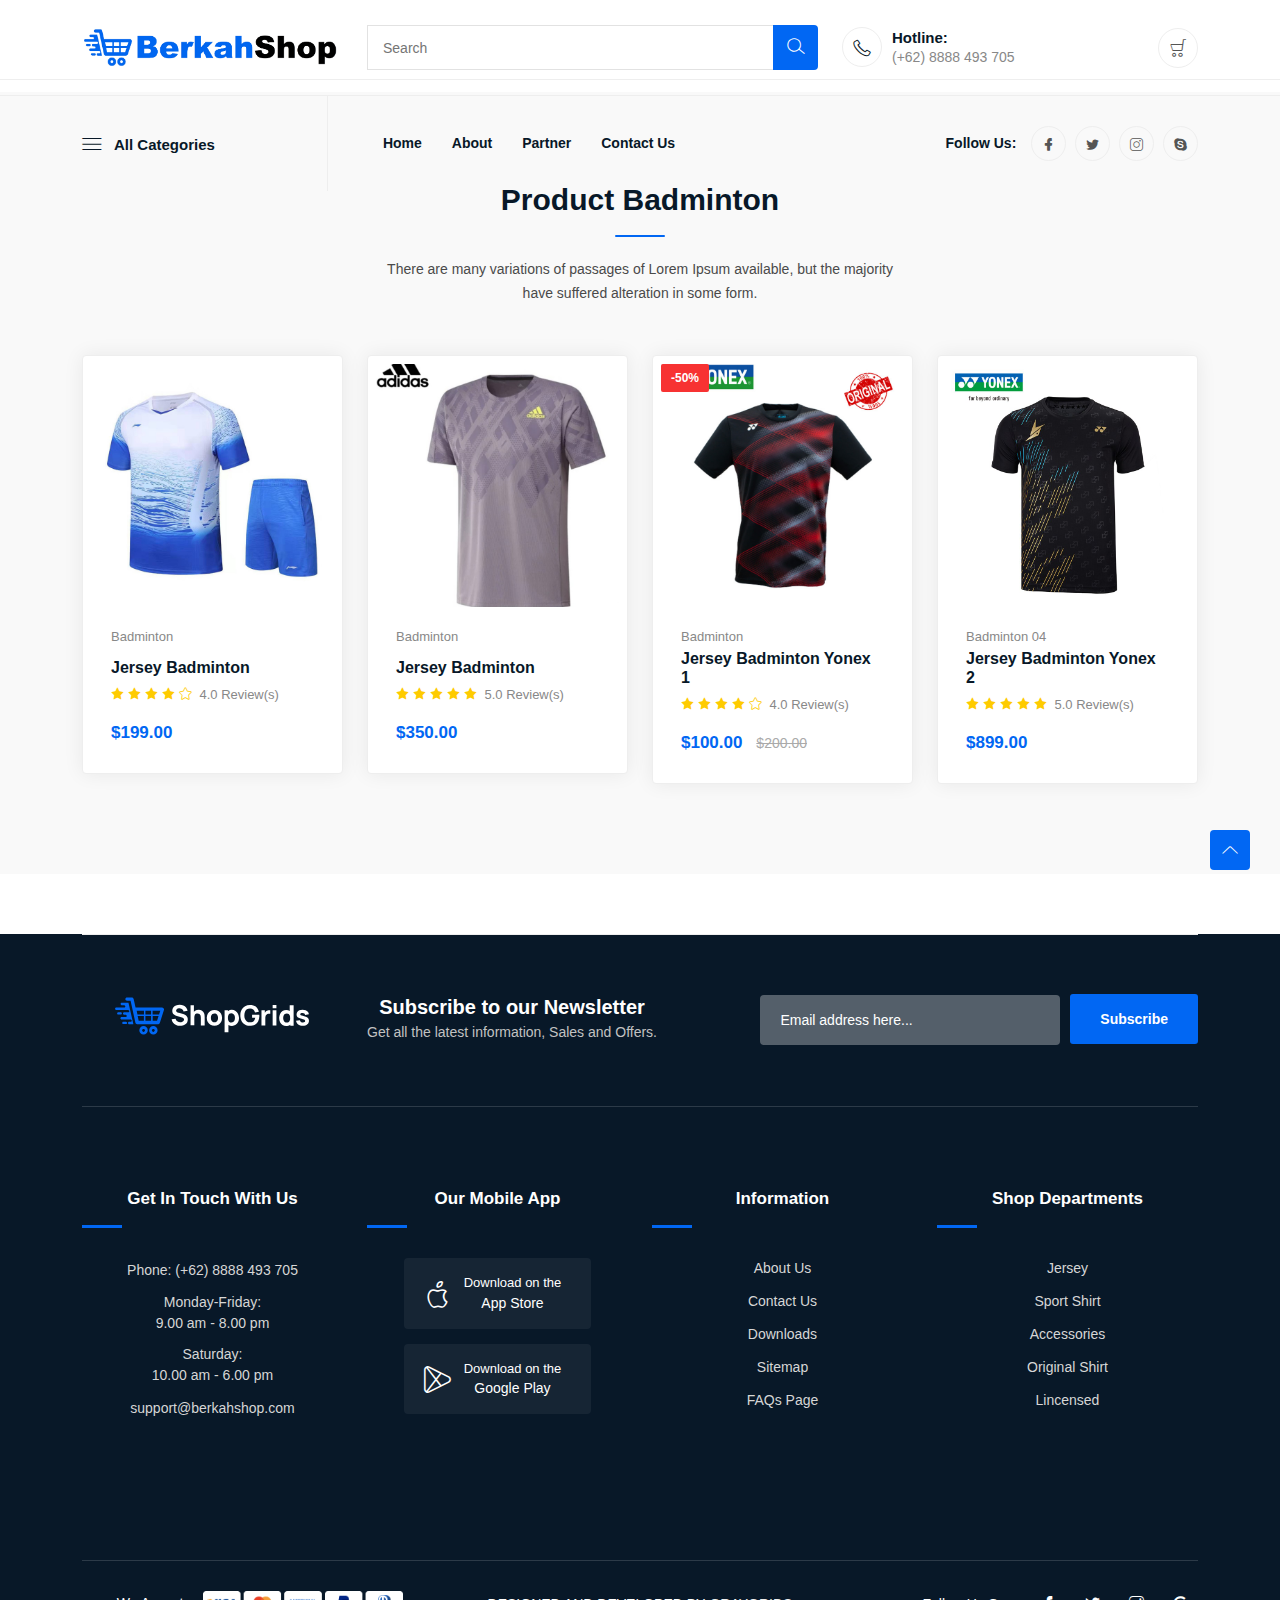
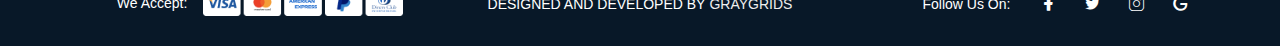
<file: produk-badminton.html>
<!DOCTYPE html>
<html class="no-js" lang="zxx">

<head>
    <meta charset="utf-8" />
    <meta http-equiv="x-ua-compatible" content="ie=edge" />
    <title>BerkahShop</title>
    <meta name="description" content="" />
    <meta name="viewport" content="width=device-width, initial-scale=1" />
    <link rel="shortcut icon" type="image/x-icon" href="assets/images/favicon.svg" />

    <!-- ========================= CSS here ========================= -->
    <link rel="stylesheet" href="assets/css/bootstrap.min.css" />
    <link rel="stylesheet" href="assets/css/LineIcons.3.0.css" />
    <link rel="stylesheet" href="assets/css/tiny-slider.css" />
    <link rel="stylesheet" href="assets/css/glightbox.min.css" />
    <link rel="stylesheet" href="assets/css/main.css" />
    <link rel="stylesheet" href="assets/css/templatemo-sixteen.css">

</head>

<body>
    <!--[if lte IE 9]>
      <p class="browserupgrade">
        You are using an <strong>outdated</strong> browser. Please
        <a href="https://browsehappy.com/">upgrade your browser</a> to improve
        your experience and security.
      </p>
    <![endif]-->
    <!-- Start Header Area -->
    <header class="header navbar-area">
        <!-- Start Header Middle -->
        <div class="header-middle">
            <div class="container">
                <div class="row align-items-center">
                    <div class="col-lg-3 col-md-3 col-7">
                        <!-- Start Header Logo -->
                        <a href="index.html">
                            <img src="assets/images/logo/logo.png" alt="Logo">
                        </a>
                        <!-- End Header Logo -->
                    </div>
                    <div class="col-lg-5 col-md-7 d-xs-none">
                        <!-- Start Main Menu Search -->
                        <div class="main-menu-search">
                            <!-- navbar search start -->
                            <div class="navbar-search search-style-5">
                                <div class="search-input">
                                    <input type="text" placeholder="Search">
                                </div>
                                <div class="search-btn">
                                    <button><i class="lni lni-search-alt"></i></button>
                                </div>
                            </div>
                            <!-- navbar search Ends -->
                        </div>
                        <!-- End Main Menu Search -->
                    </div>
                    <div class="col-lg-4 col-md-2 col-5">
                        <div class="middle-right-area">
                            <div class="nav-hotline">
                                <i class="lni lni-phone"></i>
                                <h3>Hotline:
                                    <span>(+62) 8888 493 705</span>
                                </h3>
                            </div>
                            <div class="navbar-cart">
                                <div class="cart-items">
                                    <a href="cart.html" class="main-btn">
                                        <i class="lni lni-cart"></i>
                                    </a>
                                </div>
                            </div>
                        </div>
                    </div>
                </div>
            </div>
        </div>
        <!-- End Header Middle -->
        <!-- Start Header Bottom -->
        <div class="container">
            <div class="row align-items-center">
                <div class="col-lg-8 col-md-6 col-12">
                    <div class="nav-inner">
                        <!-- Start Mega Category Menu -->
                        <div class="mega-category-menu">
                            <span class="cat-button"><i class="lni lni-menu"></i>All Categories</span>
                            <ul class="sub-category">
                                <li><a href="produk-football.html">Football </a></li>
                                <li><a href="produk-volley.html">Volley</a></li>
                                <li><a href="produk-badminton.html">Badminton</a></li>
                                <li><a href="produk-futsal.html">Futsal</a></li>
                            </ul>
                        </div>
                        <!-- End Mega Category Menu -->
                        <!-- Start Navbar -->
                        <nav class="navbar navbar-expand-lg">
                            <button class="navbar-toggler mobile-menu-btn" type="button" data-bs-toggle="collapse"
                                data-bs-target="#navbarSupportedContent" aria-controls="navbarSupportedContent"
                                aria-expanded="false" aria-label="Toggle navigation">
                                <span class="toggler-icon"></span>
                                <span class="toggler-icon"></span>
                                <span class="toggler-icon"></span>
                            </button>
                            <div class="collapse navbar-collapse sub-menu-bar" id="navbarSupportedContent">
                                <ul id="nav" class="navbar-nav ms-auto">
                                    <li class="nav-item">
                                        <a href="index.html" aria-label="Toggle navigation">Home</a>
                                    </li>
                                    <li class="nav-item">
                                        <a href="aboutus.html" aria-label="Toggle navigation">About</a>
                                    </li>
                                    <li class="nav-item">
                                        <a href="partner.html" aria-label="Toggle navigation">Partner</a>
                                    </li><li class="nav-item">
                                        <a href="contacus.html" aria-label="Toggle navigation">Contact Us</a>
                                    </li>
                                </ul>
                            </div> <!-- navbar collapse -->
                        </nav>
                        <!-- End Navbar -->
                    </div>
                </div>
                <div class="col-lg-4 col-md-6 col-12">
                    <!-- Start Nav Social -->
                    <div class="nav-social">
                        <h5 class="title">Follow Us:</h5>
                        <ul>
                            <li>
                                <a href="javascript:void(0)"><i class="lni lni-facebook-filled"></i></a>
                            </li>
                            <li>
                                <a href="javascript:void(0)"><i class="lni lni-twitter-original"></i></a>
                            </li>
                            <li>
                                <a href="javascript:void(0)"><i class="lni lni-instagram"></i></a>
                            </li>
                            <li>
                                <a href="javascript:void(0)"><i class="lni lni-skype"></i></a>
                            </li>
                        </ul>
                    </div>
                    <!-- End Nav Social -->
                </div>
            </div>
        </div>
        <!-- End Header Bottom -->
    </header>
    <!-- End Header Area -->

    <!-- Start Hero Area -->
 
    <!-- End Hero Area -->

    <!-- Start Trending Product Area -->
    <section class="trending-product section" style="margin-top: 12px;">
        <div class="container">
            <div class="row">
                <div class="col-12">
                    <div class="section-title">
                        <h2>Product Badminton</h2>
                        <p>There are many variations of passages of Lorem Ipsum available, but the majority have
                            suffered alteration in some form.</p>
                    </div>
                </div>
            </div>
            <div class="row">
                <div class="col-lg-3 col-md-6 col-12">
                    <!-- Start Single Product -->
                    <div class="single-product">
                        <div class="product-image">
                            <img src="assets/images/products/b1.jpg" alt="#">
                            <div class="button">
                                <a href="" class="btn"><i class="lni lni-cart"></i> Add to Cart</a>
                            </div>
                        </div>
                        <div class="product-info">
                            <span class="category">Badminton</span>
                            <h4 class="title">
                                <a href="">Jersey Badminton</a>
                            </h4>
                            <ul class="review">
                                <li><i class="lni lni-star-filled"></i></li>
                                <li><i class="lni lni-star-filled"></i></li>
                                <li><i class="lni lni-star-filled"></i></li>
                                <li><i class="lni lni-star-filled"></i></li>
                                <li><i class="lni lni-star"></i></li>
                                <li><span>4.0 Review(s)</span></li>
                            </ul>
                            <div class="price">
                                <span>$199.00</span>
                            </div>
                        </div>
                    </div>
                    <!-- End Single Product -->
                </div>
                <div class="col-lg-3 col-md-6 col-12">
                    <!-- Start Single Product -->
                    <div class="single-product">
                        <div class="product-image">
                            <img src="assets/images/products/b2.jpg" alt="#">
                            <div class="button">
                                <a href="" class="btn"><i class="lni lni-cart"></i> Add to Cart</a>
                            </div>
                        </div>
                        <div class="product-info">
                            <span class="category">Badminton</span>
                            <h4 class="title">
                                <a href="">Jersey Badminton</a>
                            </h4>
                            <ul class="review">
                                <li><i class="lni lni-star-filled"></i></li>
                                <li><i class="lni lni-star-filled"></i></li>
                                <li><i class="lni lni-star-filled"></i></li>
                                <li><i class="lni lni-star-filled"></i></li>
                                <li><i class="lni lni-star-filled"></i></li>
                                <li><span>5.0 Review(s)</span></li>
                            </ul>
                            <div class="price">
                                <span>$350.00</span>
                            </div>
                        </div>
                    </div>
                    <!-- End Single Product -->
                </div>
                <div class="col-lg-3 col-md-6 col-12">
                    <!-- Start Single Product -->
                    <div class="single-product">
                        <div class="product-image">
                            <img src="assets/images/products/b3.jpg" alt="#">
                            <span class="sale-tag">-50%</span>
                            <div class="button">
                                <a href="" class="btn"><i class="lni lni-cart"></i> Add to Cart</a>
                            </div>
                        </div>
                        <div class="product-info">
                            <span class="category">Badminton</span>
                            <h4 class="title">
                                <a href="">Jersey Badminton Yonex 1</a>
                            </h4>
                            <ul class="review">
                                <li><i class="lni lni-star-filled"></i></li>
                                <li><i class="lni lni-star-filled"></i></li>
                                <li><i class="lni lni-star-filled"></i></li>
                                <li><i class="lni lni-star-filled"></i></li>
                                <li><i class="lni lni-star"></i></li>
                                <li><span>4.0 Review(s)</span></li>
                            </ul>
                            <div class="price">
                                <span>$100.00</span>
                                <span class="discount-price">$200.00</span>
                            </div>
                        </div>
                    </div>
                    <!-- End Single Product -->
                </div>
                <div class="col-lg-3 col-md-6 col-12">
                    <!-- Start Single Product -->
                    <div class="single-product">
                        <div class="product-image">
                            <img src="assets/images/products/b5.jpg" alt="#">
                            <div class="button">
                                <a href="" class="btn"><i class="lni lni-cart"></i> Add to Cart</a>
                            </div>
                        </div>
                        <div class="product-info">
                            <span class="category">Badminton 04</span>
                            <h4 class="title">
                                <a href="">Jersey Badminton Yonex 2</a>
                            </h4>
                            <ul class="review">
                                <li><i class="lni lni-star-filled"></i></li>
                                <li><i class="lni lni-star-filled"></i></li>
                                <li><i class="lni lni-star-filled"></i></li>
                                <li><i class="lni lni-star-filled"></i></li>
                                <li><i class="lni lni-star-filled"></i></li>
                                <li><span>5.0 Review(s)</span></li>
                            </ul>
                            <div class="price">
                                <span>$899.00</span>
                            </div>
                        </div>
                    </div>
                    <!-- End Single Product -->
                </div>
            </div>
        </div>
    </section>
    <!-- End Trending Product Area -->

    <!-- Start Footer Area -->
    <footer class="footer">
        <!-- Start Footer Top -->
        <div class="footer-top">
            <div class="container">
                <div class="inner-content">
                    <div class="row">
                        <div class="col-lg-3 col-md-4 col-12">
                            <div class="footer-logo">
                                <a href="index.html">
                                    <img src="assets/images/logo/white-logo.svg" alt="#">
                                </a>
                            </div>
                        </div>
                        <div class="col-lg-9 col-md-8 col-12">
                            <div class="footer-newsletter">
                                <h4 class="title">
                                    Subscribe to our Newsletter
                                    <span>Get all the latest information, Sales and Offers.</span>
                                </h4>
                                <div class="newsletter-form-head">
                                    <form action="#" method="get" target="_blank" class="newsletter-form">
                                        <input name="EMAIL" placeholder="Email address here..." type="email">
                                        <div class="button">
                                            <button class="btn">Subscribe<span class="dir-part"></span></button>
                                        </div>
                                    </form>
                                </div>
                            </div>
                        </div>
                    </div>
                </div>
            </div>
        </div>
        <!-- End Footer Top -->
        <!-- Start Footer Middle -->
        <div class="footer-middle">
            <div class="container">
                <div class="bottom-inner">
                    <div class="row">
                        <div class="col-lg-3 col-md-6 col-12">
                            <!-- Single Widget -->
                            <div class="single-footer f-contact">
                                <h3>Get In Touch With Us</h3>
                                <p class="phone">Phone: (+62) 8888 493 705</p>
                                <ul>
                                    <li><span>Monday-Friday: </span> 9.00 am - 8.00 pm</li>
                                    <li><span>Saturday: </span> 10.00 am - 6.00 pm</li>
                                </ul>
                                <p class="mail">
                                    <a href="mailto:support@shopgrids.com">support@berkahshop.com</a>
                                </p>
                            </div>
                            <!-- End Single Widget -->
                        </div>
                        <div class="col-lg-3 col-md-6 col-12">
                            <!-- Single Widget -->
                            <div class="single-footer our-app">
                                <h3>Our Mobile App</h3>
                                <ul class="app-btn">
                                    <li>
                                        <a href="javascript:void(0)">
                                            <i class="lni lni-apple"></i>
                                            <span class="small-title">Download on the</span>
                                            <span class="big-title">App Store</span>
                                        </a>
                                    </li>
                                    <li>
                                        <a href="javascript:void(0)">
                                            <i class="lni lni-play-store"></i>
                                            <span class="small-title">Download on the</span>
                                            <span class="big-title">Google Play</span>
                                        </a>
                                    </li>
                                </ul>
                            </div>
                            <!-- End Single Widget -->
                        </div>
                        <div class="col-lg-3 col-md-6 col-12">
                            <!-- Single Widget -->
                            <div class="single-footer f-link">
                                <h3>Information</h3>
                                <ul>
                                    <li><a href="javascript:void(0)">About Us</a></li>
                                    <li><a href="javascript:void(0)">Contact Us</a></li>
                                    <li><a href="javascript:void(0)">Downloads</a></li>
                                    <li><a href="javascript:void(0)">Sitemap</a></li>
                                    <li><a href="javascript:void(0)">FAQs Page</a></li>
                                </ul>
                            </div>
                            <!-- End Single Widget -->
                        </div>
                        <div class="col-lg-3 col-md-6 col-12">
                            <!-- Single Widget -->
                            <div class="single-footer f-link">
                                <h3>Shop Departments</h3>
                                <ul>
                                    <li><a href="javascript:void(0)">Jersey</a></li>
                                    <li><a href="javascript:void(0)">Sport Shirt</a></li>
                                    <li><a href="javascript:void(0)">Accessories</a></li>
                                    <li><a href="javascript:void(0)">Original Shirt</a></li>
                                    <li><a href="javascript:void(0)">Lincensed</a></li>
                                </ul>
                            </div>
                            <!-- End Single Widget -->
                        </div>
                    </div>
                </div>
            </div>
        </div>
        <!-- End Footer Middle -->
        <!-- Start Footer Bottom -->
        <div class="footer-bottom">
            <div class="container">
                <div class="inner-content">
                    <div class="row align-items-center">
                        <div class="col-lg-4 col-12">
                            <div class="payment-gateway">
                                <span>We Accept:</span>
                                <img src="assets/images/footer/credit-cards-footer.png" alt="#">
                            </div>
                        </div>
                        <div class="col-lg-4 col-12">
                            <div class="copyright">
                                <p>Designed and Developed by<a href="https://graygrids.com/" rel="nofollow"
                                        target="_blank">GrayGrids</a></p>
                            </div>
                        </div>
                        <div class="col-lg-4 col-12">
                            <ul class="socila">
                                <li>
                                    <span>Follow Us On:</span>
                                </li>
                                <li><a href="javascript:void(0)"><i class="lni lni-facebook-filled"></i></a></li>
                                <li><a href="javascript:void(0)"><i class="lni lni-twitter-original"></i></a></li>
                                <li><a href="javascript:void(0)"><i class="lni lni-instagram"></i></a></li>
                                <li><a href="javascript:void(0)"><i class="lni lni-google"></i></a></li>
                            </ul>
                        </div>
                    </div>
                </div>
            </div>
        </div>
        <!-- End Footer Bottom -->
    </footer>
    <!--/ End Footer Area -->

    <!-- ========================= scroll-top ========================= -->
    <a href="#" class="scroll-top">
        <i class="lni lni-chevron-up"></i>
    </a>

    <!-- ========================= JS here ========================= -->
    <script src="assets/js/bootstrap.min.js"></script>
    <script src="assets/js/tiny-slider.js"></script>
    <script src="assets/js/glightbox.min.js"></script>
    <script src="assets/js/main.js"></script>
    <script type="text/javascript">
        //========= Hero Slider 
        tns({
            container: '.hero-slider',
            slideBy: 'page',
            autoplay: true,
            autoplayButtonOutput: false,
            mouseDrag: true,
            gutter: 0,
            items: 1,
            nav: false,
            controls: true,
            controlsText: ['<i class="lni lni-chevron-left"></i>', '<i class="lni lni-chevron-right"></i>'],
        });

        //======== Brand Slider
        tns({
            container: '.brands-logo-carousel',
            autoplay: true,
            autoplayButtonOutput: false,
            mouseDrag: true,
            gutter: 15,
            nav: false,
            controls: false,
            responsive: {
                0: {
                    items: 1,
                },
                540: {
                    items: 3,
                },
                768: {
                    items: 5,
                },
                992: {
                    items: 6,
                }
            }
        });
    </script>
</body>

</html>
</file>
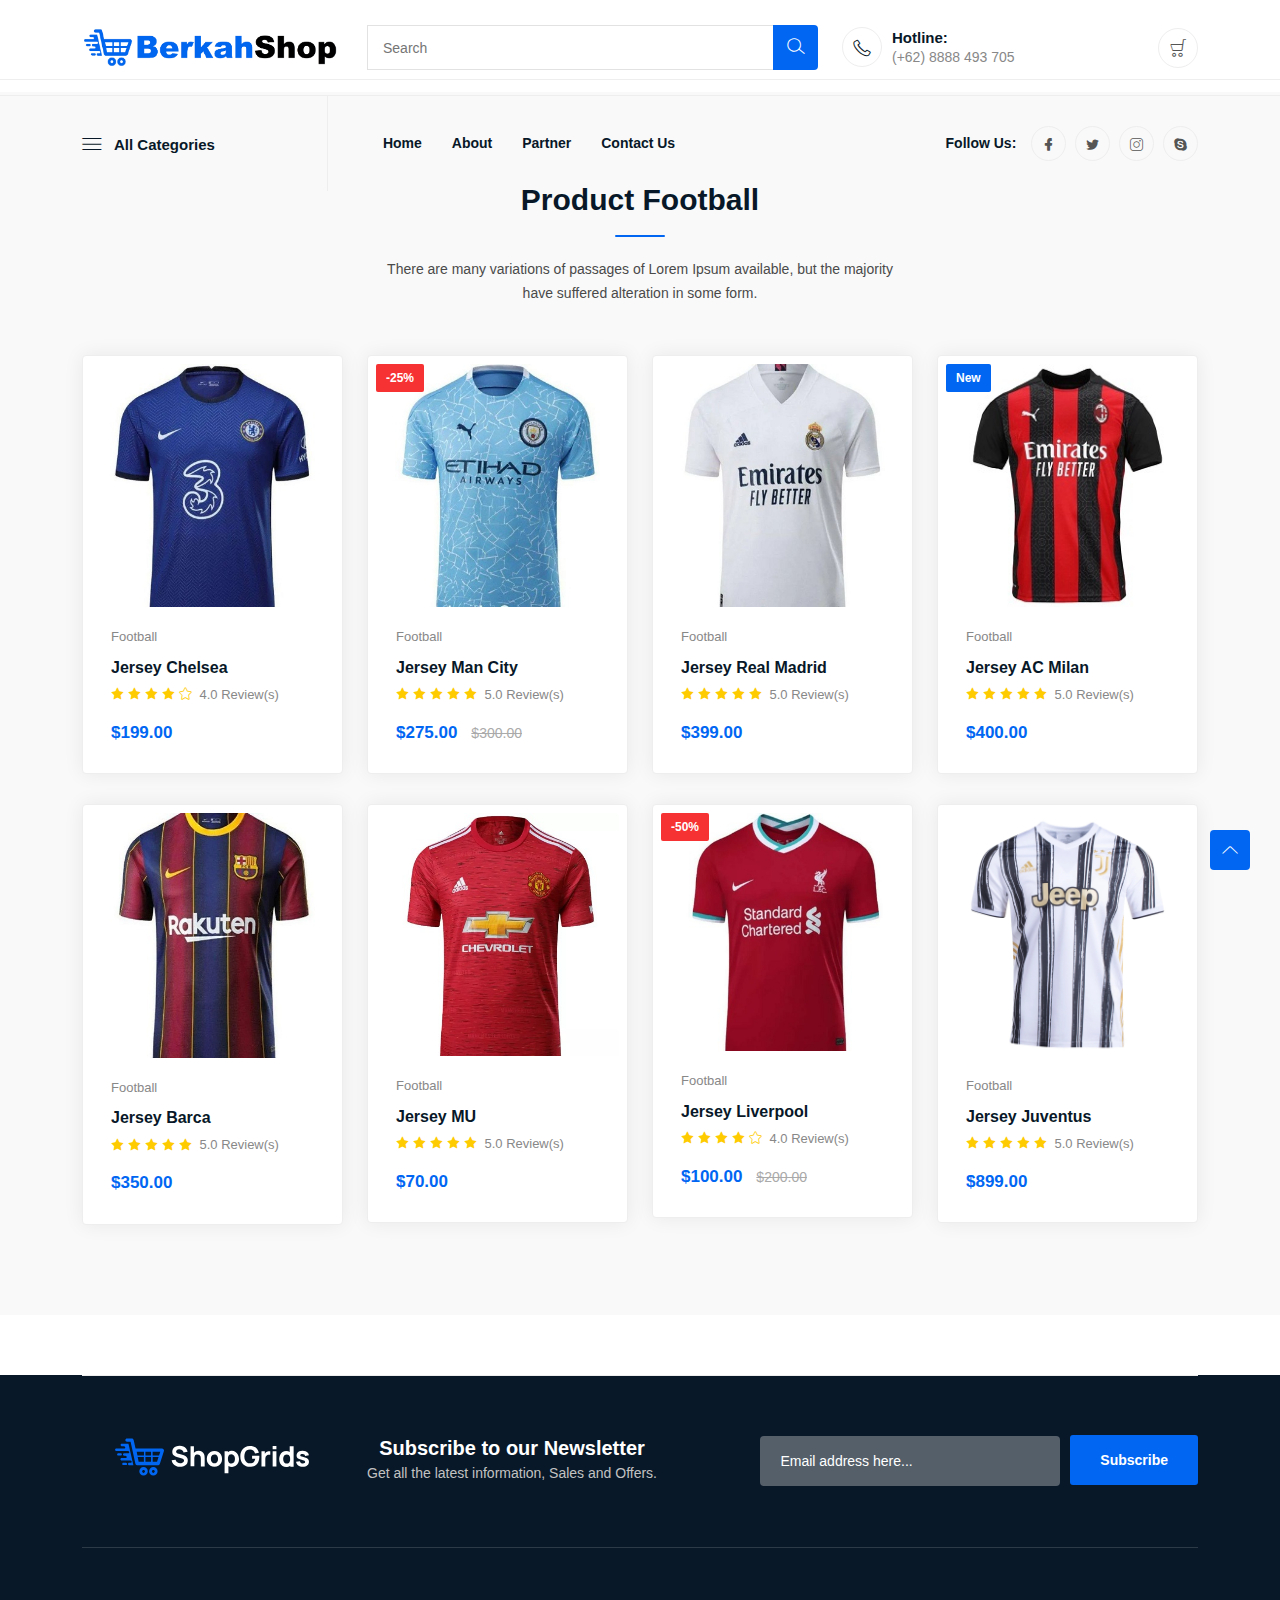
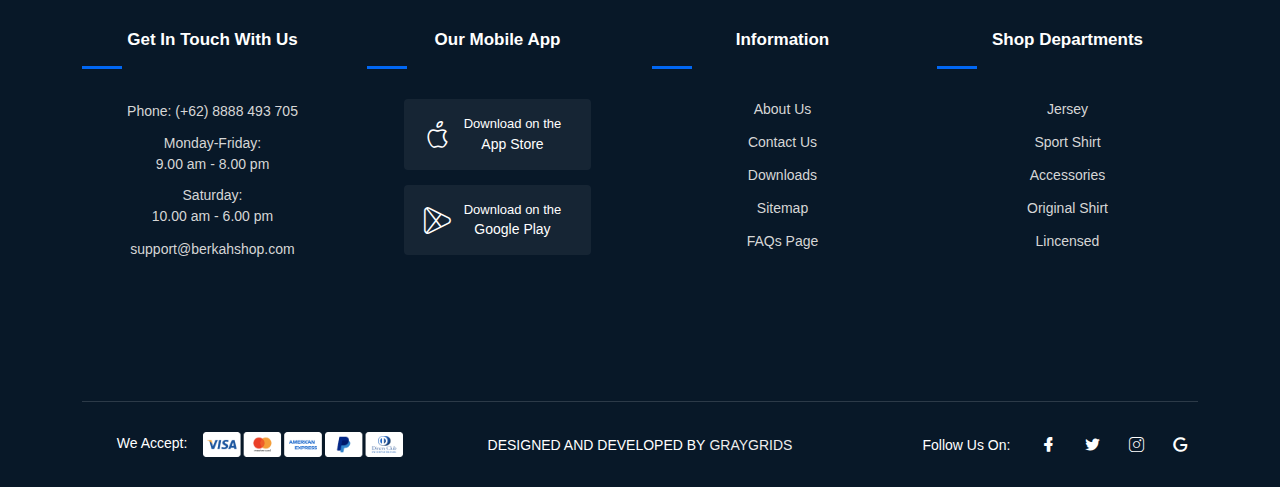
<file: produk-football.html>
<!DOCTYPE html>
<html class="no-js" lang="zxx">

<head>
    <meta charset="utf-8" />
    <meta http-equiv="x-ua-compatible" content="ie=edge" />
    <title>BerkahShop</title>
    <meta name="description" content="" />
    <meta name="viewport" content="width=device-width, initial-scale=1" />
    <link rel="shortcut icon" type="image/x-icon" href="assets/images/favicon.svg" />

    <!-- ========================= CSS here ========================= -->
    <link rel="stylesheet" href="assets/css/bootstrap.min.css" />
    <link rel="stylesheet" href="assets/css/LineIcons.3.0.css" />
    <link rel="stylesheet" href="assets/css/tiny-slider.css" />
    <link rel="stylesheet" href="assets/css/glightbox.min.css" />
    <link rel="stylesheet" href="assets/css/main.css" />
    <link rel="stylesheet" href="assets/css/templatemo-sixteen.css">

</head>

<body>
    <!--[if lte IE 9]>
      <p class="browserupgrade">
        You are using an <strong>outdated</strong> browser. Please
        <a href="https://browsehappy.com/">upgrade your browser</a> to improve
        your experience and security.
      </p>
    <![endif]-->
    <!-- Start Header Area -->
    <header class="header navbar-area">
        <!-- Start Header Middle -->
        <div class="header-middle">
            <div class="container">
                <div class="row align-items-center">
                    <div class="col-lg-3 col-md-3 col-7">
                        <!-- Start Header Logo -->
                        <a href="index.html">
                            <img src="assets/images/logo/logo.png" alt="Logo">
                        </a>
                        <!-- End Header Logo -->
                    </div>
                    <div class="col-lg-5 col-md-7 d-xs-none">
                        <!-- Start Main Menu Search -->
                        <div class="main-menu-search">
                            <!-- navbar search start -->
                            <div class="navbar-search search-style-5">
                                <div class="search-input">
                                    <input type="text" placeholder="Search">
                                </div>
                                <div class="search-btn">
                                    <button><i class="lni lni-search-alt"></i></button>
                                </div>
                            </div>
                            <!-- navbar search Ends -->
                        </div>
                        <!-- End Main Menu Search -->
                    </div>
                    <div class="col-lg-4 col-md-2 col-5">
                        <div class="middle-right-area">
                            <div class="nav-hotline">
                                <i class="lni lni-phone"></i>
                                <h3>Hotline:
                                    <span>(+62) 8888 493 705</span>
                                </h3>
                            </div>
                            <div class="navbar-cart">
                                <div class="cart-items">
                                    <a href="cart.html" class="main-btn">
                                        <i class="lni lni-cart"></i>
                                    </a>
                                </div>
                            </div>
                        </div>
                    </div>
                </div>
            </div>
        </div>
        <!-- End Header Middle -->
        <!-- Start Header Bottom -->
        <div class="container">
            <div class="row align-items-center">
                <div class="col-lg-8 col-md-6 col-12">
                    <div class="nav-inner">
                        <!-- Start Mega Category Menu -->
                        <div class="mega-category-menu">
                            <span class="cat-button"><i class="lni lni-menu"></i>All Categories</span>
                            <ul class="sub-category">
                                <li><a href="produk-football.html">Football </a></li>
                                <li><a href="produk-volley.html">Volley</a></li>
                                <li><a href="produk-badminton.html">Badminton</a></li>
                                <li><a href="produk-futsal.html">Futsal</a></li>
                            </ul>
                        </div>
                        <!-- End Mega Category Menu -->
                        <!-- Start Navbar -->
                        <nav class="navbar navbar-expand-lg">
                            <button class="navbar-toggler mobile-menu-btn" type="button" data-bs-toggle="collapse"
                                data-bs-target="#navbarSupportedContent" aria-controls="navbarSupportedContent"
                                aria-expanded="false" aria-label="Toggle navigation">
                                <span class="toggler-icon"></span>
                                <span class="toggler-icon"></span>
                                <span class="toggler-icon"></span>
                            </button>
                            <div class="collapse navbar-collapse sub-menu-bar" id="navbarSupportedContent">
                                <ul id="nav" class="navbar-nav ms-auto">
                                    <li class="nav-item">
                                        <a href="index.html" aria-label="Toggle navigation">Home</a>
                                    </li>
                                    <li class="nav-item">
                                        <a href="aboutus.html" aria-label="Toggle navigation">About</a>
                                    </li>
                                    <li class="nav-item">
                                        <a href="partner.html" aria-label="Toggle navigation">Partner</a>
                                    </li><li class="nav-item">
                                        <a href="contacus.html" aria-label="Toggle navigation">Contact Us</a>
                                    </li>
                                </ul>
                            </div> <!-- navbar collapse -->
                        </nav>
                        <!-- End Navbar -->
                    </div>
                </div>
                <div class="col-lg-4 col-md-6 col-12">
                    <!-- Start Nav Social -->
                    <div class="nav-social">
                        <h5 class="title">Follow Us:</h5>
                        <ul>
                            <li>
                                <a href="javascript:void(0)"><i class="lni lni-facebook-filled"></i></a>
                            </li>
                            <li>
                                <a href="javascript:void(0)"><i class="lni lni-twitter-original"></i></a>
                            </li>
                            <li>
                                <a href="javascript:void(0)"><i class="lni lni-instagram"></i></a>
                            </li>
                            <li>
                                <a href="javascript:void(0)"><i class="lni lni-skype"></i></a>
                            </li>
                        </ul>
                    </div>
                    <!-- End Nav Social -->
                </div>
            </div>
        </div>
        <!-- End Header Bottom -->
    </header>
    <!-- End Header Area -->

    <!-- Start Hero Area -->
 
    <!-- End Hero Area -->

    <!-- Start Trending Product Area -->
    <section class="trending-product section" style="margin-top: 12px;">
        <div class="container">
            <div class="row">
                <div class="col-12">
                    <div class="section-title">
                        <h2>Product Football</h2>
                        <p>There are many variations of passages of Lorem Ipsum available, but the majority have
                            suffered alteration in some form.</p>
                    </div>
                </div>
            </div>
            <div class="row">
                <div class="col-lg-3 col-md-6 col-12">
                    <!-- Start Single Product -->
                    <div class="single-product">
                        <div class="product-image">
                            <img src="assets/images/products/chelsea%201.jpg" alt="#">
                            <div class="button">
                                <a href="" class="btn"><i class="lni lni-cart"></i> Add to Cart</a>
                            </div>
                        </div>
                        <div class="product-info">
                            <span class="category">Football</span>
                            <h4 class="title">
                                <a href="">Jersey Chelsea</a>
                            </h4>
                            <ul class="review">
                                <li><i class="lni lni-star-filled"></i></li>
                                <li><i class="lni lni-star-filled"></i></li>
                                <li><i class="lni lni-star-filled"></i></li>
                                <li><i class="lni lni-star-filled"></i></li>
                                <li><i class="lni lni-star"></i></li>
                                <li><span>4.0 Review(s)</span></li>
                            </ul>
                            <div class="price">
                                <span>$199.00</span>
                            </div>
                        </div>
                    </div>
                    <!-- End Single Product -->
                </div>
                <div class="col-lg-3 col-md-6 col-12">
                    <!-- Start Single Product -->
                    <div class="single-product">
                        <div class="product-image">
                            <img src="assets/images/products/city%201.jpg" alt="#">
                            <span class="sale-tag">-25%</span>
                            <div class="button">
                                <a href="" class="btn"><i class="lni lni-cart"></i> Add to Cart</a>
                            </div>
                        </div>
                        <div class="product-info">
                            <span class="category">Football</span>
                            <h4 class="title">
                                <a href="">Jersey Man City</a>
                            </h4>
                            <ul class="review">
                                <li><i class="lni lni-star-filled"></i></li>
                                <li><i class="lni lni-star-filled"></i></li>
                                <li><i class="lni lni-star-filled"></i></li>
                                <li><i class="lni lni-star-filled"></i></li>
                                <li><i class="lni lni-star-filled"></i></li>
                                <li><span>5.0 Review(s)</span></li>
                            </ul>
                            <div class="price">
                                <span>$275.00</span>
                                <span class="discount-price">$300.00</span>
                            </div>
                        </div>
                    </div>
                    <!-- End Single Product -->
                </div>
                <div class="col-lg-3 col-md-6 col-12">
                    <!-- Start Single Product -->
                    <div class="single-product">
                        <div class="product-image">
                            <img src="assets/images/products/real1.jpg" alt="#">
                            <div class="button">
                                <a href="" class="btn"><i class="lni lni-cart"></i> Add to Cart</a>
                            </div>
                        </div>
                        <div class="product-info">
                            <span class="category">Football</span>
                            <h4 class="title">
                                <a href="">Jersey Real Madrid</a>
                            </h4>
                            <ul class="review">
                                <li><i class="lni lni-star-filled"></i></li>
                                <li><i class="lni lni-star-filled"></i></li>
                                <li><i class="lni lni-star-filled"></i></li>
                                <li><i class="lni lni-star-filled"></i></li>
                                <li><i class="lni lni-star-filled"></i></li>
                                <li><span>5.0 Review(s)</span></li>
                            </ul>
                            <div class="price">
                                <span>$399.00</span>
                            </div>
                        </div>
                    </div>
                    <!-- End Single Product -->
                </div>
                <div class="col-lg-3 col-md-6 col-12">
                    <!-- Start Single Product -->
                    <div class="single-product">
                        <div class="product-image">
                            <img src="assets/images/products/ac%201.jpg" alt="#">
                            <span class="new-tag">New</span>
                            <div class="button">
                                <a href="" class="btn"><i class="lni lni-cart"></i> Add to Cart</a>
                            </div>
                        </div>
                        <div class="product-info">
                            <span class="category">Football</span>
                            <h4 class="title">
                                <a href="">Jersey AC Milan</a>
                            </h4>
                            <ul class="review">
                                <li><i class="lni lni-star-filled"></i></li>
                                <li><i class="lni lni-star-filled"></i></li>
                                <li><i class="lni lni-star-filled"></i></li>
                                <li><i class="lni lni-star-filled"></i></li>
                                <li><i class="lni lni-star-filled"></i></li>
                                <li><span>5.0 Review(s)</span></li>
                            </ul>
                            <div class="price">
                                <span>$400.00</span>
                            </div>
                        </div>
                    </div>
                    <!-- End Single Product -->
                </div>
                <div class="col-lg-3 col-md-6 col-12">
                    <!-- Start Single Product -->
                    <div class="single-product">
                        <div class="product-image">
                            <img src="assets/images/products/barca%201.jpg" alt="#">
                            <div class="button">
                                <a href="" class="btn"><i class="lni lni-cart"></i> Add to Cart</a>
                            </div>
                        </div>
                        <div class="product-info">
                            <span class="category">Football</span>
                            <h4 class="title">
                                <a href="">Jersey Barca</a>
                            </h4>
                            <ul class="review">
                                <li><i class="lni lni-star-filled"></i></li>
                                <li><i class="lni lni-star-filled"></i></li>
                                <li><i class="lni lni-star-filled"></i></li>
                                <li><i class="lni lni-star-filled"></i></li>
                                <li><i class="lni lni-star-filled"></i></li>
                                <li><span>5.0 Review(s)</span></li>
                            </ul>
                            <div class="price">
                                <span>$350.00</span>
                            </div>
                        </div>
                    </div>
                    <!-- End Single Product -->
                </div>
                <div class="col-lg-3 col-md-6 col-12">
                    <!-- Start Single Product -->
                    <div class="single-product">
                        <div class="product-image">
                            <img src="assets/images/products/mu%201.jpg" alt="#">
                            <div class="button">
                                <a href="" class="btn"><i class="lni lni-cart"></i> Add to Cart</a>
                            </div>
                        </div>
                        <div class="product-info">
                            <span class="category">Football</span>
                            <h4 class="title">
                                <a href="">Jersey MU</a>
                            </h4>
                            <ul class="review">
                                <li><i class="lni lni-star-filled"></i></li>
                                <li><i class="lni lni-star-filled"></i></li>
                                <li><i class="lni lni-star-filled"></i></li>
                                <li><i class="lni lni-star-filled"></i></li>
                                <li><i class="lni lni-star-filled"></i></li>
                                <li><span>5.0 Review(s)</span></li>
                            </ul>
                            <div class="price">
                                <span>$70.00</span>
                            </div>
                        </div>
                    </div>
                    <!-- End Single Product -->
                </div>
                <div class="col-lg-3 col-md-6 col-12">
                    <!-- Start Single Product -->
                    <div class="single-product">
                        <div class="product-image">
                            <img src="assets/images/products/liver1.jpg" alt="#">
                            <span class="sale-tag">-50%</span>
                            <div class="button">
                                <a href="" class="btn"><i class="lni lni-cart"></i> Add to Cart</a>
                            </div>
                        </div>
                        <div class="product-info">
                            <span class="category">Football</span>
                            <h4 class="title">
                                <a href="">Jersey Liverpool</a>
                            </h4>
                            <ul class="review">
                                <li><i class="lni lni-star-filled"></i></li>
                                <li><i class="lni lni-star-filled"></i></li>
                                <li><i class="lni lni-star-filled"></i></li>
                                <li><i class="lni lni-star-filled"></i></li>
                                <li><i class="lni lni-star"></i></li>
                                <li><span>4.0 Review(s)</span></li>
                            </ul>
                            <div class="price">
                                <span>$100.00</span>
                                <span class="discount-price">$200.00</span>
                            </div>
                        </div>
                    </div>
                    <!-- End Single Product -->
                </div>
                <div class="col-lg-3 col-md-6 col-12">
                    <!-- Start Single Product -->
                    <div class="single-product">
                        <div class="product-image">
                            <img src="assets/images/products/juve.jpg" alt="#">
                            <div class="button">
                                <a href="product-details.html" class="btn"><i class="lni lni-cart"></i> Add to Cart</a>
                            </div>
                        </div>
                        <div class="product-info">
                            <span class="category">Football</span>
                            <h4 class="title">
                                <a href="">Jersey Juventus</a>
                            </h4>
                            <ul class="review">
                                <li><i class="lni lni-star-filled"></i></li>
                                <li><i class="lni lni-star-filled"></i></li>
                                <li><i class="lni lni-star-filled"></i></li>
                                <li><i class="lni lni-star-filled"></i></li>
                                <li><i class="lni lni-star-filled"></i></li>
                                <li><span>5.0 Review(s)</span></li>
                            </ul>
                            <div class="price">
                                <span>$899.00</span>
                            </div>
                        </div>
                    </div>
                    <!-- End Single Product -->
                </div>
            </div>
        </div>
    </section>
    <!-- End Trending Product Area -->

    <!-- Start Footer Area -->
    <footer class="footer">
        <!-- Start Footer Top -->
        <div class="footer-top">
            <div class="container">
                <div class="inner-content">
                    <div class="row">
                        <div class="col-lg-3 col-md-4 col-12">
                            <div class="footer-logo">
                                <a href="index.html">
                                    <img src="assets/images/logo/white-logo.svg" alt="#">
                                </a>
                            </div>
                        </div>
                        <div class="col-lg-9 col-md-8 col-12">
                            <div class="footer-newsletter">
                                <h4 class="title">
                                    Subscribe to our Newsletter
                                    <span>Get all the latest information, Sales and Offers.</span>
                                </h4>
                                <div class="newsletter-form-head">
                                    <form action="#" method="get" target="_blank" class="newsletter-form">
                                        <input name="EMAIL" placeholder="Email address here..." type="email">
                                        <div class="button">
                                            <button class="btn">Subscribe<span class="dir-part"></span></button>
                                        </div>
                                    </form>
                                </div>
                            </div>
                        </div>
                    </div>
                </div>
            </div>
        </div>
        <!-- End Footer Top -->
        <!-- Start Footer Middle -->
        <div class="footer-middle">
            <div class="container">
                <div class="bottom-inner">
                    <div class="row">
                        <div class="col-lg-3 col-md-6 col-12">
                            <!-- Single Widget -->
                            <div class="single-footer f-contact">
                                <h3>Get In Touch With Us</h3>
                                <p class="phone">Phone: (+62) 8888 493 705</p>
                                <ul>
                                    <li><span>Monday-Friday: </span> 9.00 am - 8.00 pm</li>
                                    <li><span>Saturday: </span> 10.00 am - 6.00 pm</li>
                                </ul>
                                <p class="mail">
                                    <a href="mailto:support@shopgrids.com">support@berkahshop.com</a>
                                </p>
                            </div>
                            <!-- End Single Widget -->
                        </div>
                        <div class="col-lg-3 col-md-6 col-12">
                            <!-- Single Widget -->
                            <div class="single-footer our-app">
                                <h3>Our Mobile App</h3>
                                <ul class="app-btn">
                                    <li>
                                        <a href="javascript:void(0)">
                                            <i class="lni lni-apple"></i>
                                            <span class="small-title">Download on the</span>
                                            <span class="big-title">App Store</span>
                                        </a>
                                    </li>
                                    <li>
                                        <a href="javascript:void(0)">
                                            <i class="lni lni-play-store"></i>
                                            <span class="small-title">Download on the</span>
                                            <span class="big-title">Google Play</span>
                                        </a>
                                    </li>
                                </ul>
                            </div>
                            <!-- End Single Widget -->
                        </div>
                        <div class="col-lg-3 col-md-6 col-12">
                            <!-- Single Widget -->
                            <div class="single-footer f-link">
                                <h3>Information</h3>
                                <ul>
                                    <li><a href="javascript:void(0)">About Us</a></li>
                                    <li><a href="javascript:void(0)">Contact Us</a></li>
                                    <li><a href="javascript:void(0)">Downloads</a></li>
                                    <li><a href="javascript:void(0)">Sitemap</a></li>
                                    <li><a href="javascript:void(0)">FAQs Page</a></li>
                                </ul>
                            </div>
                            <!-- End Single Widget -->
                        </div>
                        <div class="col-lg-3 col-md-6 col-12">
                            <!-- Single Widget -->
                            <div class="single-footer f-link">
                                <h3>Shop Departments</h3>
                                <ul>
                                    <li><a href="javascript:void(0)">Jersey</a></li>
                                    <li><a href="javascript:void(0)">Sport Shirt</a></li>
                                    <li><a href="javascript:void(0)">Accessories</a></li>
                                    <li><a href="javascript:void(0)">Original Shirt</a></li>
                                    <li><a href="javascript:void(0)">Lincensed</a></li>
                                </ul>
                            </div>
                            <!-- End Single Widget -->
                        </div>
                    </div>
                </div>
            </div>
        </div>
        <!-- End Footer Middle -->
        <!-- Start Footer Bottom -->
        <div class="footer-bottom">
            <div class="container">
                <div class="inner-content">
                    <div class="row align-items-center">
                        <div class="col-lg-4 col-12">
                            <div class="payment-gateway">
                                <span>We Accept:</span>
                                <img src="assets/images/footer/credit-cards-footer.png" alt="#">
                            </div>
                        </div>
                        <div class="col-lg-4 col-12">
                            <div class="copyright">
                                <p>Designed and Developed by<a href="https://graygrids.com/" rel="nofollow"
                                        target="_blank">GrayGrids</a></p>
                            </div>
                        </div>
                        <div class="col-lg-4 col-12">
                            <ul class="socila">
                                <li>
                                    <span>Follow Us On:</span>
                                </li>
                                <li><a href="javascript:void(0)"><i class="lni lni-facebook-filled"></i></a></li>
                                <li><a href="javascript:void(0)"><i class="lni lni-twitter-original"></i></a></li>
                                <li><a href="javascript:void(0)"><i class="lni lni-instagram"></i></a></li>
                                <li><a href="javascript:void(0)"><i class="lni lni-google"></i></a></li>
                            </ul>
                        </div>
                    </div>
                </div>
            </div>
        </div>
        <!-- End Footer Bottom -->
    </footer>
    <!--/ End Footer Area -->

    <!-- ========================= scroll-top ========================= -->
    <a href="#" class="scroll-top">
        <i class="lni lni-chevron-up"></i>
    </a>

    <!-- ========================= JS here ========================= -->
    <script src="assets/js/bootstrap.min.js"></script>
    <script src="assets/js/tiny-slider.js"></script>
    <script src="assets/js/glightbox.min.js"></script>
    <script src="assets/js/main.js"></script>
    <script type="text/javascript">
        //========= Hero Slider 
        tns({
            container: '.hero-slider',
            slideBy: 'page',
            autoplay: true,
            autoplayButtonOutput: false,
            mouseDrag: true,
            gutter: 0,
            items: 1,
            nav: false,
            controls: true,
            controlsText: ['<i class="lni lni-chevron-left"></i>', '<i class="lni lni-chevron-right"></i>'],
        });

        //======== Brand Slider
        tns({
            container: '.brands-logo-carousel',
            autoplay: true,
            autoplayButtonOutput: false,
            mouseDrag: true,
            gutter: 15,
            nav: false,
            controls: false,
            responsive: {
                0: {
                    items: 1,
                },
                540: {
                    items: 3,
                },
                768: {
                    items: 5,
                },
                992: {
                    items: 6,
                }
            }
        });
    </script>
</body>

</html>
</file>
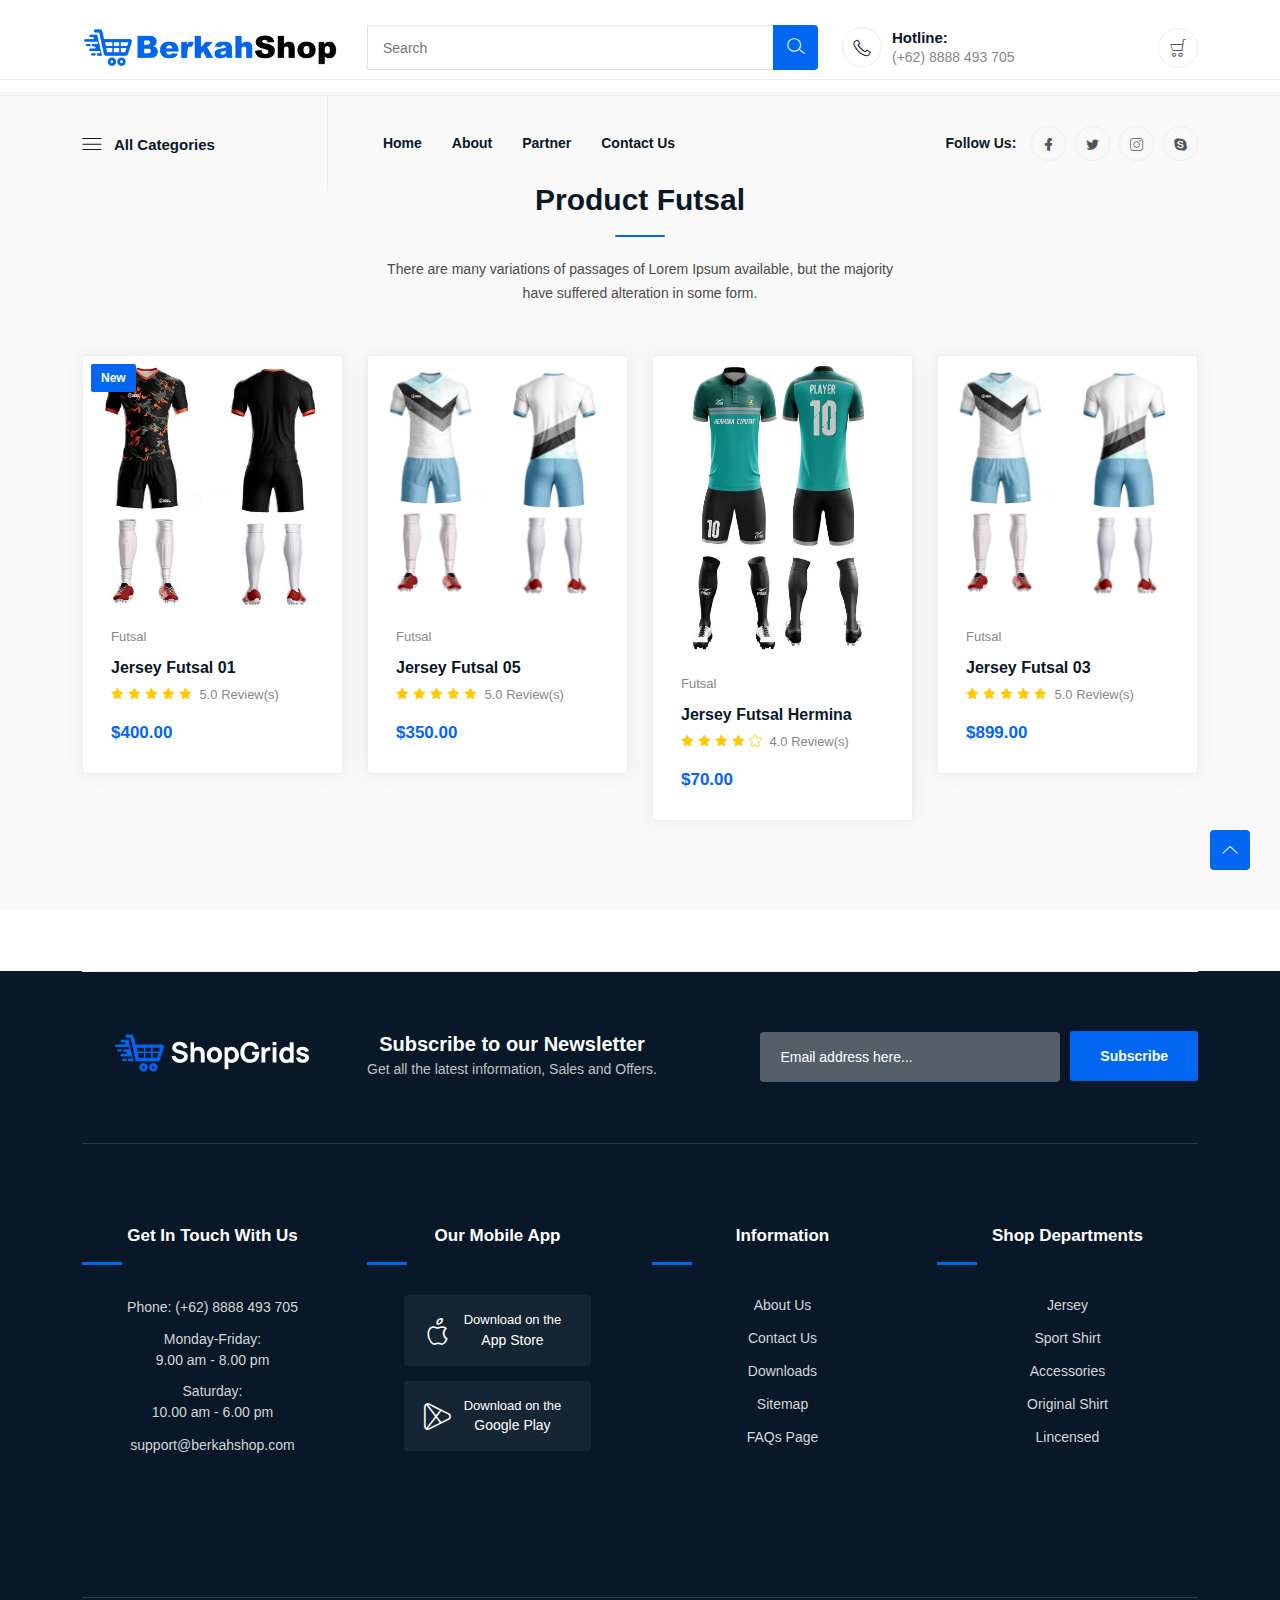
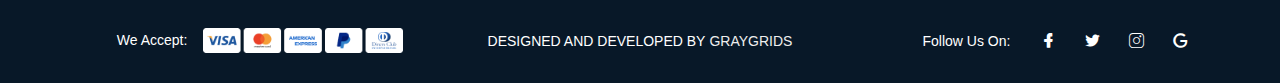
<file: produk-futsal.html>
<!DOCTYPE html>
<html class="no-js" lang="zxx">

<head>
    <meta charset="utf-8" />
    <meta http-equiv="x-ua-compatible" content="ie=edge" />
    <title>BerkahShop</title>
    <meta name="description" content="" />
    <meta name="viewport" content="width=device-width, initial-scale=1" />
    <link rel="shortcut icon" type="image/x-icon" href="assets/images/favicon.svg" />

    <!-- ========================= CSS here ========================= -->
    <link rel="stylesheet" href="assets/css/bootstrap.min.css" />
    <link rel="stylesheet" href="assets/css/LineIcons.3.0.css" />
    <link rel="stylesheet" href="assets/css/tiny-slider.css" />
    <link rel="stylesheet" href="assets/css/glightbox.min.css" />
    <link rel="stylesheet" href="assets/css/main.css" />
    <link rel="stylesheet" href="assets/css/templatemo-sixteen.css">

</head>

<body>
    <!--[if lte IE 9]>
      <p class="browserupgrade">
        You are using an <strong>outdated</strong> browser. Please
        <a href="https://browsehappy.com/">upgrade your browser</a> to improve
        your experience and security.
      </p>
    <![endif]-->
    <!-- Start Header Area -->
    <header class="header navbar-area">
        <!-- Start Header Middle -->
        <div class="header-middle">
            <div class="container">
                <div class="row align-items-center">
                    <div class="col-lg-3 col-md-3 col-7">
                        <!-- Start Header Logo -->
                        <a href="index.html">
                            <img src="assets/images/logo/logo.png" alt="Logo">
                        </a>
                        <!-- End Header Logo -->
                    </div>
                    <div class="col-lg-5 col-md-7 d-xs-none">
                        <!-- Start Main Menu Search -->
                        <div class="main-menu-search">
                            <!-- navbar search start -->
                            <div class="navbar-search search-style-5">
                                <div class="search-input">
                                    <input type="text" placeholder="Search">
                                </div>
                                <div class="search-btn">
                                    <button><i class="lni lni-search-alt"></i></button>
                                </div>
                            </div>
                            <!-- navbar search Ends -->
                        </div>
                        <!-- End Main Menu Search -->
                    </div>
                    <div class="col-lg-4 col-md-2 col-5">
                        <div class="middle-right-area">
                            <div class="nav-hotline">
                                <i class="lni lni-phone"></i>
                                <h3>Hotline:
                                    <span>(+62) 8888 493 705</span>
                                </h3>
                            </div>
                            <div class="navbar-cart">
                                <div class="cart-items">
                                    <a href="cart1.php" class="main-btn">
                                        <i class="lni lni-cart"></i>
                                    </a>
                                </div>
                            </div>
                        </div>
                    </div>
                </div>
            </div>
        </div>
        <!-- End Header Middle -->
        <!-- Start Header Bottom -->
        <div class="container">
            <div class="row align-items-center">
                <div class="col-lg-8 col-md-6 col-12">
                    <div class="nav-inner">
                        <!-- Start Mega Category Menu -->
                        <div class="mega-category-menu">
                            <span class="cat-button"><i class="lni lni-menu"></i>All Categories</span>
                            <ul class="sub-category">
                                <li><a href="produk-football.html">Football </a></li>
                                <li><a href="produk-volley.html">Volley</a></li>
                                <li><a href="produk-badminton.html">Badminton</a></li>
                                <li><a href="produk-futsal.html">Futsal</a></li>
                            </ul>
                        </div>
                        <!-- End Mega Category Menu -->
                        <!-- Start Navbar -->
                        <nav class="navbar navbar-expand-lg">
                            <button class="navbar-toggler mobile-menu-btn" type="button" data-bs-toggle="collapse"
                                data-bs-target="#navbarSupportedContent" aria-controls="navbarSupportedContent"
                                aria-expanded="false" aria-label="Toggle navigation">
                                <span class="toggler-icon"></span>
                                <span class="toggler-icon"></span>
                                <span class="toggler-icon"></span>
                            </button>
                            <div class="collapse navbar-collapse sub-menu-bar" id="navbarSupportedContent">
                                <ul id="nav" class="navbar-nav ms-auto">
                                    <li class="nav-item">
                                        <a href="index.html"  aria-label="Toggle navigation">Home</a>
                                    </li>
                                    <li class="nav-item">
                                        <a href="aboutus.html" aria-label="Toggle navigation">About</a>
                                    </li>
                                    <li class="nav-item">
                                        <a href="partner.html" aria-label="Toggle navigation">Partner</a>
                                    </li><li class="nav-item">
                                        <a href="contacus.html" aria-label="Toggle navigation">Contact Us</a>
                                    </li>
                                </ul>
                            </div> <!-- navbar collapse -->
                        </nav>
                        <!-- End Navbar -->
                    </div>
                </div>
                <div class="col-lg-4 col-md-6 col-12">
                    <!-- Start Nav Social -->
                    <div class="nav-social">
                        <h5 class="title">Follow Us:</h5>
                        <ul>
                            <li>
                                <a href="javascript:void(0)"><i class="lni lni-facebook-filled"></i></a>
                            </li>
                            <li>
                                <a href="javascript:void(0)"><i class="lni lni-twitter-original"></i></a>
                            </li>
                            <li>
                                <a href="javascript:void(0)"><i class="lni lni-instagram"></i></a>
                            </li>
                            <li>
                                <a href="javascript:void(0)"><i class="lni lni-skype"></i></a>
                            </li>
                        </ul>
                    </div>
                    <!-- End Nav Social -->
                </div>
            </div>
        </div>
        <!-- End Header Bottom -->
    </header>
    <!-- End Header Area -->

    <!-- Start Hero Area -->
 
    <!-- End Hero Area -->

    <!-- Start Trending Product Area -->
    <section class="trending-product section" style="margin-top: 12px;">
        <div class="container">
            <div class="row">
                <div class="col-12">
                    <div class="section-title">
                        <h2>Product Futsal</h2>
                        <p>There are many variations of passages of Lorem Ipsum available, but the majority have
                            suffered alteration in some form.</p>
                    </div>
                </div>
            </div>
            <div class="row">
                <div class="col-lg-3 col-md-6 col-12">
                    <!-- Start Single Product -->
                    <div class="single-product">
                        <div class="product-image">
                            <img src="assets/images/products/f1.jpg" alt="#">
                            <span class="new-tag">New</span>
                            <div class="button">
                                <a class="btn"><i class="lni lni-cart"></i> Add to Cart</a>
                            </div>
                        </div>
                        <div class="product-info">
                            <span class="category">Futsal</span>
                            <h4 class="title">
                                <a>Jersey Futsal 01</a>
                            </h4>
                            <ul class="review">
                                <li><i class="lni lni-star-filled"></i></li>
                                <li><i class="lni lni-star-filled"></i></li>
                                <li><i class="lni lni-star-filled"></i></li>
                                <li><i class="lni lni-star-filled"></i></li>
                                <li><i class="lni lni-star-filled"></i></li>
                                <li><span>5.0 Review(s)</span></li>
                            </ul>
                            <div class="price">
                                <span>$400.00</span>
                            </div>
                        </div>
                    </div>
                    <!-- End Single Product -->
                </div>
                <div class="col-lg-3 col-md-6 col-12">
                    <!-- Start Single Product -->
                    <div class="single-product">
                        <div class="product-image">
                            <img src="assets/images/products/f5.jpg" alt="#">
                            <div class="button">
                                <a href="" class="btn"><i class="lni lni-cart"></i> Add to Cart</a>
                            </div>
                        </div>
                        <div class="product-info">
                            <span class="category">Futsal</span>
                            <h4 class="title">
                                <a href="">Jersey Futsal 05</a>
                            </h4>
                            <ul class="review">
                                <li><i class="lni lni-star-filled"></i></li>
                                <li><i class="lni lni-star-filled"></i></li>
                                <li><i class="lni lni-star-filled"></i></li>
                                <li><i class="lni lni-star-filled"></i></li>
                                <li><i class="lni lni-star-filled"></i></li>
                                <li><span>5.0 Review(s)</span></li>
                            </ul>
                            <div class="price">
                                <span>$350.00</span>
                            </div>
                        </div>
                    </div>
                    <!-- End Single Product -->
                </div>
                <div class="col-lg-3 col-md-6 col-12">
                    <!-- Start Single Product -->
                    <div class="single-product">
                        <div class="product-image">
                            <img src="assets/images/products/f4.jpg" alt="#" height="290" width="200">
                            <div class="button">
                                <a class="btn"><i class="lni lni-cart"></i> Add to Cart</a>
                            </div>
                        </div>
                        <div class="product-info">
                            <span class="category">Futsal</span>
                            <h4 class="title">
                                <a>Jersey Futsal Hermina</a>
                            </h4>
                            <ul class="review">
                                <li><i class="lni lni-star-filled"></i></li>
                                <li><i class="lni lni-star-filled"></i></li>
                                <li><i class="lni lni-star-filled"></i></li>
                                <li><i class="lni lni-star-filled"></i></li>
                                <li><i class="lni lni-star"></i></li>
                                <li><span>4.0 Review(s)</span></li>
                            </ul>
                            <div class="price">
                                <span>$70.00</span>
                            </div>
                        </div>
                    </div>
                    <!-- End Single Product -->
                </div>
                <div class="col-lg-3 col-md-6 col-12">
                    <!-- Start Single Product -->
                    <div class="single-product">
                        <div class="product-image">
                            <img src="assets/images/products/f3.jpg" alt="#">
                            <div class="button">
                                <a href="" class="btn"><i class="lni lni-cart"></i> Add to Cart</a>
                            </div>
                        </div>
                        <div class="product-info">
                            <span class="category">Futsal</span>
                            <h4 class="title"> 
                                <a href="">Jersey Futsal 03</a>
                            </h4>
                            <ul class="review">
                                <li><i class="lni lni-star-filled"></i></li>
                                <li><i class="lni lni-star-filled"></i></li>
                                <li><i class="lni lni-star-filled"></i></li>
                                <li><i class="lni lni-star-filled"></i></li>
                                <li><i class="lni lni-star-filled"></i></li>
                                <li><span>5.0 Review(s)</span></li>
                            </ul>
                            <div class="price">
                                <span>$899.00</span>
                            </div>
                        </div>
                    </div>
                    <!-- End Single Product -->
                </div>
            </div>
        </div>
    </section>
    <!-- End Trending Product Area -->

    <!-- Start Footer Area -->
    <footer class="footer">
        <!-- Start Footer Top -->
        <div class="footer-top">
            <div class="container">
                <div class="inner-content">
                    <div class="row">
                        <div class="col-lg-3 col-md-4 col-12">
                            <div class="footer-logo">
                                <a href="index.html">
                                    <img src="assets/images/logo/white-logo.svg" alt="#">
                                </a>
                            </div>
                        </div>
                        <div class="col-lg-9 col-md-8 col-12">
                            <div class="footer-newsletter">
                                <h4 class="title">
                                    Subscribe to our Newsletter
                                    <span>Get all the latest information, Sales and Offers.</span>
                                </h4>
                                <div class="newsletter-form-head">
                                    <form action="#" method="get" target="_blank" class="newsletter-form">
                                        <input name="EMAIL" placeholder="Email address here..." type="email">
                                        <div class="button">
                                            <button class="btn">Subscribe<span class="dir-part"></span></button>
                                        </div>
                                    </form>
                                </div>
                            </div>
                        </div>
                    </div>
                </div>
            </div>
        </div>
        <!-- End Footer Top -->
        <!-- Start Footer Middle -->
        <div class="footer-middle">
            <div class="container">
                <div class="bottom-inner">
                    <div class="row">
                        <div class="col-lg-3 col-md-6 col-12">
                            <!-- Single Widget -->
                            <div class="single-footer f-contact">
                                <h3>Get In Touch With Us</h3>
                                <p class="phone">Phone: (+62) 8888 493 705</p>
                                <ul>
                                    <li><span>Monday-Friday: </span> 9.00 am - 8.00 pm</li>
                                    <li><span>Saturday: </span> 10.00 am - 6.00 pm</li>
                                </ul>
                                <p class="mail">
                                    <a href="mailto:support@shopgrids.com">support@berkahshop.com</a>
                                </p>
                            </div>
                            <!-- End Single Widget -->
                        </div>
                        <div class="col-lg-3 col-md-6 col-12">
                            <!-- Single Widget -->
                            <div class="single-footer our-app">
                                <h3>Our Mobile App</h3>
                                <ul class="app-btn">
                                    <li>
                                        <a href="javascript:void(0)">
                                            <i class="lni lni-apple"></i>
                                            <span class="small-title">Download on the</span>
                                            <span class="big-title">App Store</span>
                                        </a>
                                    </li>
                                    <li>
                                        <a href="javascript:void(0)">
                                            <i class="lni lni-play-store"></i>
                                            <span class="small-title">Download on the</span>
                                            <span class="big-title">Google Play</span>
                                        </a>
                                    </li>
                                </ul>
                            </div>
                            <!-- End Single Widget -->
                        </div>
                        <div class="col-lg-3 col-md-6 col-12">
                            <!-- Single Widget -->
                            <div class="single-footer f-link">
                                <h3>Information</h3>
                                <ul>
                                    <li><a href="javascript:void(0)">About Us</a></li>
                                    <li><a href="javascript:void(0)">Contact Us</a></li>
                                    <li><a href="javascript:void(0)">Downloads</a></li>
                                    <li><a href="javascript:void(0)">Sitemap</a></li>
                                    <li><a href="javascript:void(0)">FAQs Page</a></li>
                                </ul>
                            </div>
                            <!-- End Single Widget -->
                        </div>
                        <div class="col-lg-3 col-md-6 col-12">
                            <!-- Single Widget -->
                            <div class="single-footer f-link">
                                <h3>Shop Departments</h3>
                                <ul>
                                    <li><a href="javascript:void(0)">Jersey</a></li>
                                    <li><a href="javascript:void(0)">Sport Shirt</a></li>
                                    <li><a href="javascript:void(0)">Accessories</a></li>
                                    <li><a href="javascript:void(0)">Original Shirt</a></li>
                                    <li><a href="javascript:void(0)">Lincensed</a></li>
                                </ul>
                            </div>
                            <!-- End Single Widget -->
                        </div>
                    </div>
                </div>
            </div>
        </div>
        <!-- End Footer Middle -->
        <!-- Start Footer Bottom -->
        <div class="footer-bottom">
            <div class="container">
                <div class="inner-content">
                    <div class="row align-items-center">
                        <div class="col-lg-4 col-12">
                            <div class="payment-gateway">
                                <span>We Accept:</span>
                                <img src="assets/images/footer/credit-cards-footer.png" alt="#">
                            </div>
                        </div>
                        <div class="col-lg-4 col-12">
                            <div class="copyright">
                                <p>Designed and Developed by<a href="https://graygrids.com/" rel="nofollow"
                                        target="_blank">GrayGrids</a></p>
                            </div>
                        </div>
                        <div class="col-lg-4 col-12">
                            <ul class="socila">
                                <li>
                                    <span>Follow Us On:</span>
                                </li>
                                <li><a href="javascript:void(0)"><i class="lni lni-facebook-filled"></i></a></li>
                                <li><a href="javascript:void(0)"><i class="lni lni-twitter-original"></i></a></li>
                                <li><a href="javascript:void(0)"><i class="lni lni-instagram"></i></a></li>
                                <li><a href="javascript:void(0)"><i class="lni lni-google"></i></a></li>
                            </ul>
                        </div>
                    </div>
                </div>
            </div>
        </div>
        <!-- End Footer Bottom -->
    </footer>
    <!--/ End Footer Area -->

    <!-- ========================= scroll-top ========================= -->
    <a href="#" class="scroll-top">
        <i class="lni lni-chevron-up"></i>
    </a>

    <!-- ========================= JS here ========================= -->
    <script src="assets/js/bootstrap.min.js"></script>
    <script src="assets/js/tiny-slider.js"></script>
    <script src="assets/js/glightbox.min.js"></script>
    <script src="assets/js/main.js"></script>
    <script type="text/javascript">
        //========= Hero Slider 
        tns({
            container: '.hero-slider',
            slideBy: 'page',
            autoplay: true,
            autoplayButtonOutput: false,
            mouseDrag: true,
            gutter: 0,
            items: 1,
            nav: false,
            controls: true,
            controlsText: ['<i class="lni lni-chevron-left"></i>', '<i class="lni lni-chevron-right"></i>'],
        });

        //======== Brand Slider
        tns({
            container: '.brands-logo-carousel',
            autoplay: true,
            autoplayButtonOutput: false,
            mouseDrag: true,
            gutter: 15,
            nav: false,
            controls: false,
            responsive: {
                0: {
                    items: 1,
                },
                540: {
                    items: 3,
                },
                768: {
                    items: 5,
                },
                992: {
                    items: 6,
                }
            }
        });
    </script>
</body>

</html>
</file>
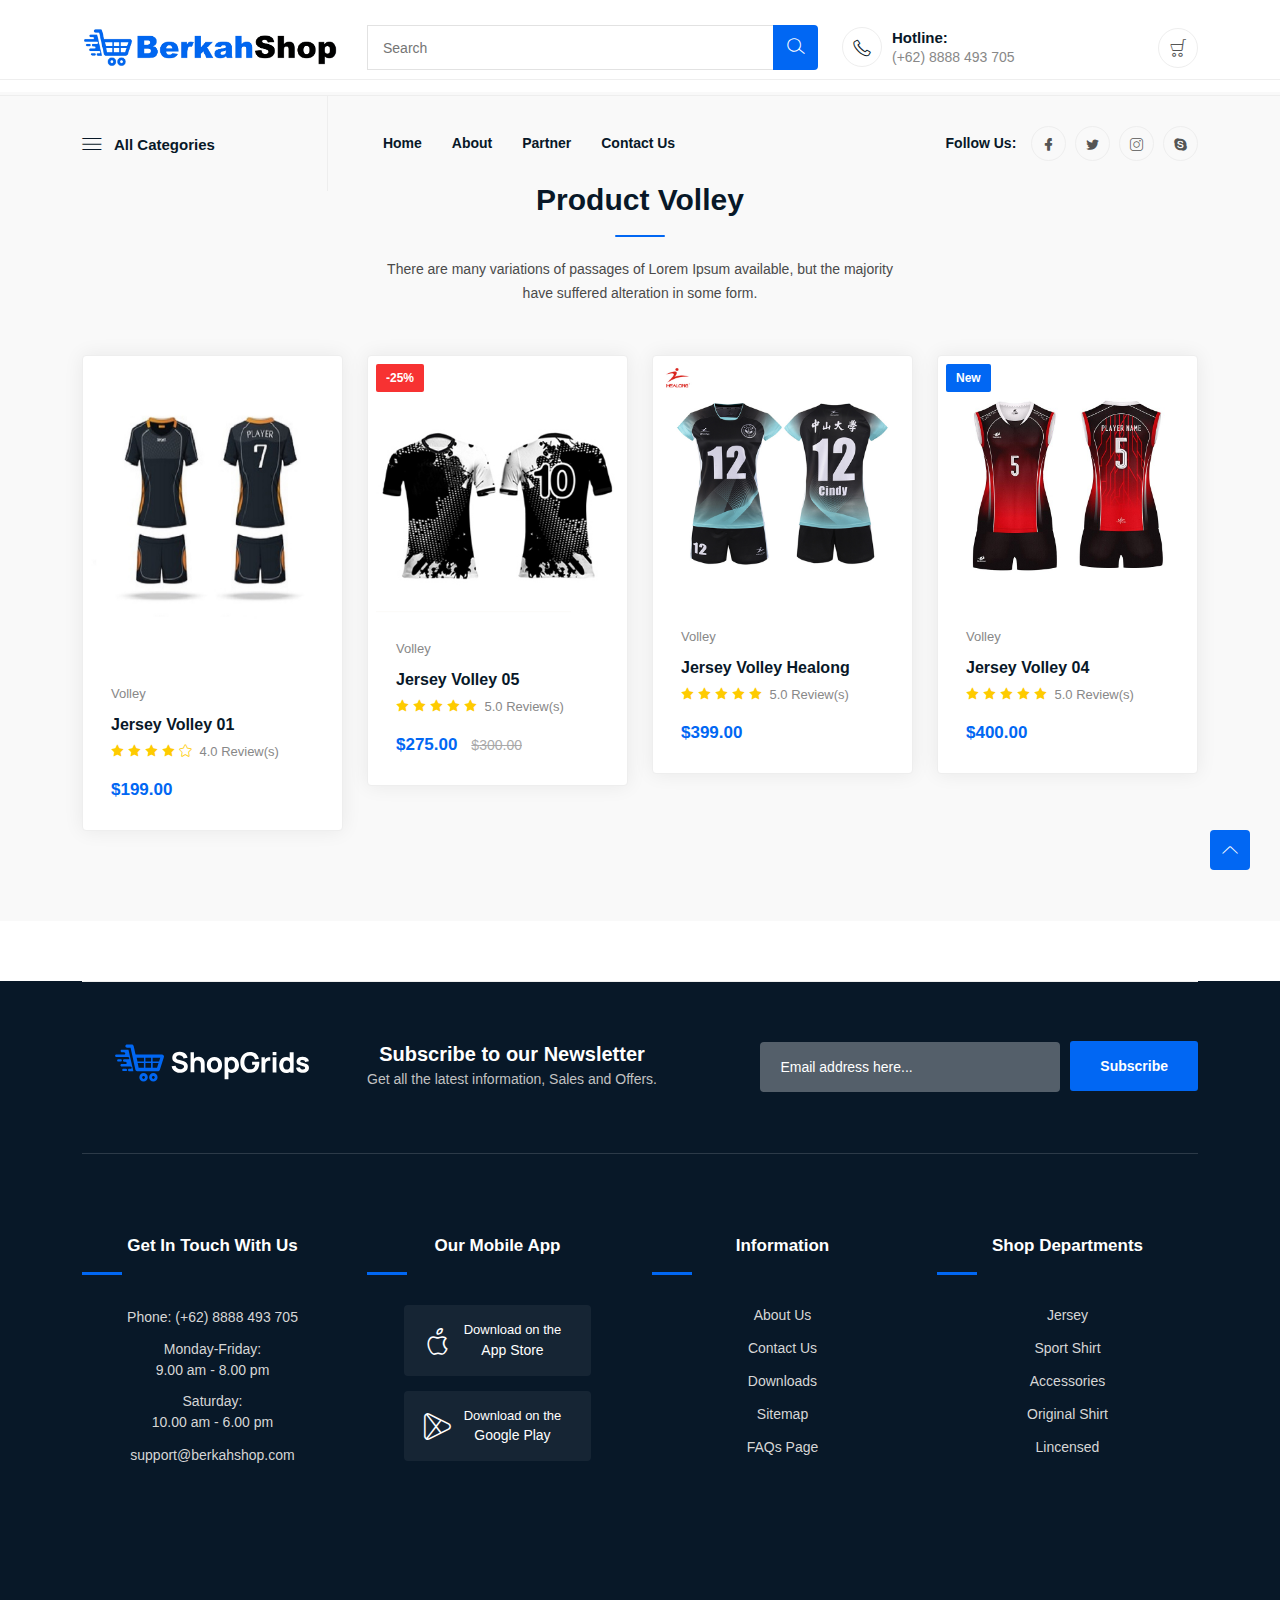
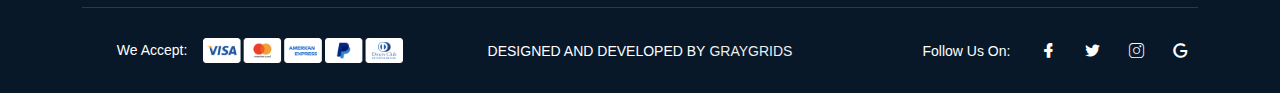
<file: produk-volley.html>
<!DOCTYPE html>
<html class="no-js" lang="zxx">

<head>
    <meta charset="utf-8" />
    <meta http-equiv="x-ua-compatible" content="ie=edge" />
    <title>BerkahShop</title>
    <meta name="description" content="" />
    <meta name="viewport" content="width=device-width, initial-scale=1" />
    <link rel="shortcut icon" type="image/x-icon" href="assets/images/favicon.svg" />

    <!-- ========================= CSS here ========================= -->
    <link rel="stylesheet" href="assets/css/bootstrap.min.css" />
    <link rel="stylesheet" href="assets/css/LineIcons.3.0.css" />
    <link rel="stylesheet" href="assets/css/tiny-slider.css" />
    <link rel="stylesheet" href="assets/css/glightbox.min.css" />
    <link rel="stylesheet" href="assets/css/main.css" />
    <link rel="stylesheet" href="assets/css/templatemo-sixteen.css">

</head>

<body>
    <!--[if lte IE 9]>
      <p class="browserupgrade">
        You are using an <strong>outdated</strong> browser. Please
        <a href="https://browsehappy.com/">upgrade your browser</a> to improve
        your experience and security.
      </p>
    <![endif]-->
    <!-- Start Header Area -->
    <header class="header navbar-area">
        <!-- Start Header Middle -->
        <div class="header-middle">
            <div class="container">
                <div class="row align-items-center">
                    <div class="col-lg-3 col-md-3 col-7">
                        <!-- Start Header Logo -->
                        <a href="index.html">
                            <img src="assets/images/logo/logo.png" alt="Logo">
                        </a>
                        <!-- End Header Logo -->
                    </div>
                    <div class="col-lg-5 col-md-7 d-xs-none">
                        <!-- Start Main Menu Search -->
                        <div class="main-menu-search">
                            <!-- navbar search start -->
                            <div class="navbar-search search-style-5">
                                <div class="search-input">
                                    <input type="text" placeholder="Search">
                                </div>
                                <div class="search-btn">
                                    <button><i class="lni lni-search-alt"></i></button>
                                </div>
                            </div>
                            <!-- navbar search Ends -->
                        </div>
                        <!-- End Main Menu Search -->
                    </div>
                    <div class="col-lg-4 col-md-2 col-5">
                        <div class="middle-right-area">
                            <div class="nav-hotline">
                                <i class="lni lni-phone"></i>
                                <h3>Hotline:
                                    <span>(+62) 8888 493 705</span>
                                </h3>
                            </div>
                            <div class="navbar-cart">
                                <div class="cart-items">
                                    <a href="cart.html" class="main-btn">
                                        <i class="lni lni-cart"></i>
                                    </a>
                                </div>
                            </div>
                        </div>
                    </div>
                </div>
            </div>
        </div>
        <!-- End Header Middle -->
        <!-- Start Header Bottom -->
        <div class="container">
            <div class="row align-items-center">
                <div class="col-lg-8 col-md-6 col-12">
                    <div class="nav-inner">
                        <!-- Start Mega Category Menu -->
                        <div class="mega-category-menu">
                            <span class="cat-button"><i class="lni lni-menu"></i>All Categories</span>
                            <ul class="sub-category">
                                <li><a href="produk-football.html">Football </a></li>
                                <li><a href="produk-volley.html">Volley</a></li>
                                <li><a href="produk-badminton.html">Badminton</a></li>
                                <li><a href="produk-futsal.html">Futsal</a></li>
                            </ul>
                        </div>
                        <!-- End Mega Category Menu -->
                        <!-- Start Navbar -->
                        <nav class="navbar navbar-expand-lg">
                            <button class="navbar-toggler mobile-menu-btn" type="button" data-bs-toggle="collapse"
                                data-bs-target="#navbarSupportedContent" aria-controls="navbarSupportedContent"
                                aria-expanded="false" aria-label="Toggle navigation">
                                <span class="toggler-icon"></span>
                                <span class="toggler-icon"></span>
                                <span class="toggler-icon"></span>
                            </button>
                            <div class="collapse navbar-collapse sub-menu-bar" id="navbarSupportedContent">
                                <ul id="nav" class="navbar-nav ms-auto">
                                    <li class="nav-item">
                                        <a href="index.html" aria-label="Toggle navigation">Home</a>
                                    </li>
                                    <li class="nav-item">
                                        <a href="aboutus.html" aria-label="Toggle navigation">About</a>
                                    </li>
                                    <li class="nav-item">
                                        <a href="partner.html" aria-label="Toggle navigation">Partner</a>
                                    </li><li class="nav-item">
                                        <a href="contacus.html" aria-label="Toggle navigation">Contact Us</a>
                                    </li>
                                </ul>
                            </div> <!-- navbar collapse -->
                        </nav>
                        <!-- End Navbar -->
                    </div>
                </div>
                <div class="col-lg-4 col-md-6 col-12">
                    <!-- Start Nav Social -->
                    <div class="nav-social">
                        <h5 class="title">Follow Us:</h5>
                        <ul>
                            <li>
                                <a href="javascript:void(0)"><i class="lni lni-facebook-filled"></i></a>
                            </li>
                            <li>
                                <a href="javascript:void(0)"><i class="lni lni-twitter-original"></i></a>
                            </li>
                            <li>
                                <a href="javascript:void(0)"><i class="lni lni-instagram"></i></a>
                            </li>
                            <li>
                                <a href="javascript:void(0)"><i class="lni lni-skype"></i></a>
                            </li>
                        </ul>
                    </div>
                    <!-- End Nav Social -->
                </div>
            </div>
        </div>
        <!-- End Header Bottom -->
    </header>
    <!-- End Header Area -->

    <!-- Start Hero Area -->
 
    <!-- End Hero Area -->

    <!-- Start Trending Product Area -->
    <section class="trending-product section" style="margin-top: 12px;">
        <div class="container">
            <div class="row">
                <div class="col-12">
                    <div class="section-title">
                        <h2>Product Volley</h2>
                        <p>There are many variations of passages of Lorem Ipsum available, but the majority have
                            suffered alteration in some form.</p>
                    </div>
                </div>
            </div>
            <div class="row">
                <div class="col-lg-3 col-md-6 col-12">
                    <!-- Start Single Product -->
                    <div class="single-product">
                        <div class="product-image">
                            <img src="assets/images/products/v1.jpg" width="750" height="300">
                            <div class="button">
                                <a href="" class="btn"><i class="lni lni-cart"></i> Add to Cart</a>
                            </div>
                        </div>
                        <div class="product-info">
                            <span class="category">Volley</span>
                            <h4 class="title">
                                <a href="">Jersey Volley 01</a>
                            </h4>
                            <ul class="review">
                                <li><i class="lni lni-star-filled"></i></li>
                                <li><i class="lni lni-star-filled"></i></li>
                                <li><i class="lni lni-star-filled"></i></li>
                                <li><i class="lni lni-star-filled"></i></li>
                                <li><i class="lni lni-star"></i></li>
                                <li><span>4.0 Review(s)</span></li>
                            </ul>
                            <div class="price">
                                <span>$199.00</span>
                            </div>
                        </div>
                    </div>
                    <!-- End Single Product -->
                </div>
                <div class="col-lg-3 col-md-6 col-12">
                    <!-- Start Single Product -->
                    <div class="single-product">
                        <div class="product-image">
                            <img src="assets/images/products/v5.jpg" alt="#">
                            <span class="sale-tag">-25%</span>
                            <div class="button">
                                <a href="" class="btn"><i class="lni lni-cart"></i> Add to Cart</a>
                            </div>
                        </div>
                        <div class="product-info">
                            <span class="category">Volley</span>
                            <h4 class="title">
                                <a href="">Jersey Volley 05</a>
                            </h4>
                            <ul class="review">
                                <li><i class="lni lni-star-filled"></i></li>
                                <li><i class="lni lni-star-filled"></i></li>
                                <li><i class="lni lni-star-filled"></i></li>
                                <li><i class="lni lni-star-filled"></i></li>
                                <li><i class="lni lni-star-filled"></i></li>
                                <li><span>5.0 Review(s)</span></li>
                            </ul>
                            <div class="price">
                                <span>$275.00</span>
                                <span class="discount-price">$300.00</span>
                            </div>
                        </div>
                    </div>
                    <!-- End Single Product -->
                </div>
                <div class="col-lg-3 col-md-6 col-12">
                    <!-- Start Single Product -->
                    <div class="single-product">
                        <div class="product-image">
                            <img src="assets/images/products/v3.jpg" alt="#">
                            <div class="button">
                                <a href="" class="btn"><i class="lni lni-cart"></i> Add to Cart</a>
                            </div>
                        </div>
                        <div class="product-info">
                            <span class="category">Volley</span>
                            <h4 class="title">
                                <a href="">Jersey Volley Healong</a>
                            </h4>
                            <ul class="review">
                                <li><i class="lni lni-star-filled"></i></li>
                                <li><i class="lni lni-star-filled"></i></li>
                                <li><i class="lni lni-star-filled"></i></li>
                                <li><i class="lni lni-star-filled"></i></li>
                                <li><i class="lni lni-star-filled"></i></li>
                                <li><span>5.0 Review(s)</span></li>
                            </ul>
                            <div class="price">
                                <span>$399.00</span>
                            </div>
                        </div>
                    </div>
                    <!-- End Single Product -->
                </div>
                <div class="col-lg-3 col-md-6 col-12">
                    <!-- Start Single Product -->
                    <div class="single-product">
                        <div class="product-image">
                            <img src="assets/images/products/v4.jpg" alt="#">
                            <span class="new-tag">New</span>
                            <div class="button">
                                <a href="" class="btn"><i class="lni lni-cart"></i> Add to Cart</a>
                            </div>
                        </div>
                        <div class="product-info">
                            <span class="category">Volley</span>
                            <h4 class="title">
                                <a href="">Jersey Volley 04</a>
                            </h4>
                            <ul class="review">
                                <li><i class="lni lni-star-filled"></i></li>
                                <li><i class="lni lni-star-filled"></i></li>
                                <li><i class="lni lni-star-filled"></i></li>
                                <li><i class="lni lni-star-filled"></i></li>
                                <li><i class="lni lni-star-filled"></i></li>
                                <li><span>5.0 Review(s)</span></li>
                            </ul>
                            <div class="price">
                                <span>$400.00</span>
                            </div>
                        </div>
                    </div>
                    <!-- End Single Product -->
                </div>
            </div>
        </div>
    </section>
    <!-- End Trending Product Area -->

    <!-- Start Footer Area -->
    <footer class="footer">
        <!-- Start Footer Top -->
        <div class="footer-top">
            <div class="container">
                <div class="inner-content">
                    <div class="row">
                        <div class="col-lg-3 col-md-4 col-12">
                            <div class="footer-logo">
                                <a href="index.html">
                                    <img src="assets/images/logo/white-logo.svg" alt="#">
                                </a>
                            </div>
                        </div>
                        <div class="col-lg-9 col-md-8 col-12">
                            <div class="footer-newsletter">
                                <h4 class="title">
                                    Subscribe to our Newsletter
                                    <span>Get all the latest information, Sales and Offers.</span>
                                </h4>
                                <div class="newsletter-form-head">
                                    <form action="#" method="get" target="_blank" class="newsletter-form">
                                        <input name="EMAIL" placeholder="Email address here..." type="email">
                                        <div class="button">
                                            <button class="btn">Subscribe<span class="dir-part"></span></button>
                                        </div>
                                    </form>
                                </div>
                            </div>
                        </div>
                    </div>
                </div>
            </div>
        </div>
        <!-- End Footer Top -->
        <!-- Start Footer Middle -->
        <div class="footer-middle">
            <div class="container">
                <div class="bottom-inner">
                    <div class="row">
                        <div class="col-lg-3 col-md-6 col-12">
                            <!-- Single Widget -->
                            <div class="single-footer f-contact">
                                <h3>Get In Touch With Us</h3>
                                <p class="phone">Phone: (+62) 8888 493 705</p>
                                <ul>
                                    <li><span>Monday-Friday: </span> 9.00 am - 8.00 pm</li>
                                    <li><span>Saturday: </span> 10.00 am - 6.00 pm</li>
                                </ul>
                                <p class="mail">
                                    <a href="mailto:support@shopgrids.com">support@berkahshop.com</a>
                                </p>
                            </div>
                            <!-- End Single Widget -->
                        </div>
                        <div class="col-lg-3 col-md-6 col-12">
                            <!-- Single Widget -->
                            <div class="single-footer our-app">
                                <h3>Our Mobile App</h3>
                                <ul class="app-btn">
                                    <li>
                                        <a href="javascript:void(0)">
                                            <i class="lni lni-apple"></i>
                                            <span class="small-title">Download on the</span>
                                            <span class="big-title">App Store</span>
                                        </a>
                                    </li>
                                    <li>
                                        <a href="javascript:void(0)">
                                            <i class="lni lni-play-store"></i>
                                            <span class="small-title">Download on the</span>
                                            <span class="big-title">Google Play</span>
                                        </a>
                                    </li>
                                </ul>
                            </div>
                            <!-- End Single Widget -->
                        </div>
                        <div class="col-lg-3 col-md-6 col-12">
                            <!-- Single Widget -->
                            <div class="single-footer f-link">
                                <h3>Information</h3>
                                <ul>
                                    <li><a href="javascript:void(0)">About Us</a></li>
                                    <li><a href="javascript:void(0)">Contact Us</a></li>
                                    <li><a href="javascript:void(0)">Downloads</a></li>
                                    <li><a href="javascript:void(0)">Sitemap</a></li>
                                    <li><a href="javascript:void(0)">FAQs Page</a></li>
                                </ul>
                            </div>
                            <!-- End Single Widget -->
                        </div>
                        <div class="col-lg-3 col-md-6 col-12">
                            <!-- Single Widget -->
                            <div class="single-footer f-link">
                                <h3>Shop Departments</h3>
                                <ul>
                                    <li><a href="javascript:void(0)">Jersey</a></li>
                                    <li><a href="javascript:void(0)">Sport Shirt</a></li>
                                    <li><a href="javascript:void(0)">Accessories</a></li>
                                    <li><a href="javascript:void(0)">Original Shirt</a></li>
                                    <li><a href="javascript:void(0)">Lincensed</a></li>
                                </ul>
                            </div>
                            <!-- End Single Widget -->
                        </div>
                    </div>
                </div>
            </div>
        </div>
        <!-- End Footer Middle -->
        <!-- Start Footer Bottom -->
        <div class="footer-bottom">
            <div class="container">
                <div class="inner-content">
                    <div class="row align-items-center">
                        <div class="col-lg-4 col-12">
                            <div class="payment-gateway">
                                <span>We Accept:</span>
                                <img src="assets/images/footer/credit-cards-footer.png" alt="#">
                            </div>
                        </div>
                        <div class="col-lg-4 col-12">
                            <div class="copyright">
                                <p>Designed and Developed by<a href="https://graygrids.com/" rel="nofollow"
                                        target="_blank">GrayGrids</a></p>
                            </div>
                        </div>
                        <div class="col-lg-4 col-12">
                            <ul class="socila">
                                <li>
                                    <span>Follow Us On:</span>
                                </li>
                                <li><a href="javascript:void(0)"><i class="lni lni-facebook-filled"></i></a></li>
                                <li><a href="javascript:void(0)"><i class="lni lni-twitter-original"></i></a></li>
                                <li><a href="javascript:void(0)"><i class="lni lni-instagram"></i></a></li>
                                <li><a href="javascript:void(0)"><i class="lni lni-google"></i></a></li>
                            </ul>
                        </div>
                    </div>
                </div>
            </div>
        </div>
        <!-- End Footer Bottom -->
    </footer>
    <!--/ End Footer Area -->

    <!-- ========================= scroll-top ========================= -->
    <a href="#" class="scroll-top">
        <i class="lni lni-chevron-up"></i>
    </a>

    <!-- ========================= JS here ========================= -->
    <script src="assets/js/bootstrap.min.js"></script>
    <script src="assets/js/tiny-slider.js"></script>
    <script src="assets/js/glightbox.min.js"></script>
    <script src="assets/js/main.js"></script>
    <script type="text/javascript">
        //========= Hero Slider 
        tns({
            container: '.hero-slider',
            slideBy: 'page',
            autoplay: true,
            autoplayButtonOutput: false,
            mouseDrag: true,
            gutter: 0,
            items: 1,
            nav: false,
            controls: true,
            controlsText: ['<i class="lni lni-chevron-left"></i>', '<i class="lni lni-chevron-right"></i>'],
        });

        //======== Brand Slider
        tns({
            container: '.brands-logo-carousel',
            autoplay: true,
            autoplayButtonOutput: false,
            mouseDrag: true,
            gutter: 15,
            nav: false,
            controls: false,
            responsive: {
                0: {
                    items: 1,
                },
                540: {
                    items: 3,
                },
                768: {
                    items: 5,
                },
                992: {
                    items: 6,
                }
            }
        });
    </script>
</body>

</html>
</file>
<file: assets/css/tiny-slider.css>
.tns-outer{padding:0!important}.tns-outer [hidden]{display:none!important}.tns-outer [aria-controls],.tns-outer [data-action]{cursor:pointer}.tns-slider{-webkit-transition:all 0s;-moz-transition:all 0s;transition:all 0s}.tns-slider>.tns-item{-webkit-box-sizing:border-box;-moz-box-sizing:border-box;box-sizing:border-box}.tns-horizontal.tns-subpixel{white-space:nowrap}.tns-horizontal.tns-subpixel>.tns-item{display:inline-block;vertical-align:top;white-space:normal}.tns-horizontal.tns-no-subpixel:after{content:'';display:table;clear:both}.tns-horizontal.tns-no-subpixel>.tns-item{float:left}.tns-horizontal.tns-carousel.tns-no-subpixel>.tns-item{margin-right:-100%}.tns-no-calc{position:relative;left:0}.tns-gallery{position:relative;left:0;min-height:1px}.tns-gallery>.tns-item{position:absolute;left:-100%;-webkit-transition:transform 0s,opacity 0s;-moz-transition:transform 0s,opacity 0s;transition:transform 0s,opacity 0s}.tns-gallery>.tns-slide-active{position:relative;left:auto!important}.tns-gallery>.tns-moving{-webkit-transition:all .25s;-moz-transition:all .25s;transition:all .25s}.tns-autowidth{display:inline-block}.tns-lazy-img{-webkit-transition:opacity .6s;-moz-transition:opacity .6s;transition:opacity .6s;opacity:.6}.tns-lazy-img.tns-complete{opacity:1}.tns-ah{-webkit-transition:height 0s;-moz-transition:height 0s;transition:height 0s}.tns-ovh{overflow:hidden}.tns-visually-hidden{position:absolute;left:-10000em}.tns-transparent{opacity:0;visibility:hidden}.tns-fadeIn{opacity:1;filter:alpha(opacity=100);z-index:0}.tns-normal,.tns-fadeOut{opacity:0;filter:alpha(opacity=0);z-index:-1}.tns-vpfix{white-space:nowrap}.tns-vpfix>div,.tns-vpfix>li{display:inline-block}.tns-t-subp2{margin:0 auto;width:310px;position:relative;height:10px;overflow:hidden}.tns-t-ct{width:2333.3333333%;width:-webkit-calc(100% * 70/3);width:-moz-calc(100% * 70/3);width:calc(100% * 70/3);position:absolute;right:0}.tns-t-ct:after{content:'';display:table;clear:both}.tns-t-ct>div{width:1.4285714%;width:-webkit-calc(100%/70);width:-moz-calc(100%/70);width:calc(100%/70);height:10px;float:left}
</file>
<file: assets/css/templatemo-sixteen.css>
/*

TemplateMo 546 Sixteen Clothing

https://templatemo.com/tm-546-sixteen-clothing

*/
body {
  font-family: 'Poppins', sans-serif;
  overflow-x: hidden;
  text-rendering: optimizeLegibility;
  -webkit-font-smoothing: antialiased;
  -moz-osx-font-smoothing: grayscale;
}
p {
	margin-bottom: 0px;
	font-size: 14px;
	font-weight: 300;
	color: #4a4a4a;
	line-height: 24px;
}
a {
	text-decoration: none!important;
}
ul {
	padding: 0;
	margin: 0;
	list-style: none;
}

h1,h2,h3,h4,h5,h6 {
	margin: 0px;
}

ul.social-icons li {
	display: inline-block;
	margin-right: 3px;
}

ul.social-icons li:last-child {
	margin-right: 0px;
}

ul.social-icons li a {
	width: 50px;
	height: 50px;
	display: inline-block;
	line-height: 50px;
	background-color: #eee;
	color: #121212;
	font-size: 18px;
	text-align: center;
	transition: all .3s;
}

ul.social-icons li a:hover {
	background-color: #f33f3f;
	color: #fff;
}

a.filled-button {
	background-color: #f33f3f;
	color: #fff;
	font-size: 14px;
	text-transform: capitalize;
	font-weight: 300;
	padding: 10px 20px;
	border-radius: 5px;
	display: inline-block;
	transition: all 0.3s;
}

a.filled-button:hover {
	background-color: #121212;
	color: #fff;
}

.section-heading {
	text-align: left;
	margin-bottom: 60px;
	border-bottom: 1px solid #eee;
}

.section-heading h2 {
	font-size: 28px;
	font-weight: 400;
	color: #1e1e1e;
	margin-bottom: 15px;
}

.products-heading {
	background-image: url(../images/products-heading.jpg);
}

.about-heading {
	background-image: url(../images/about-heading.jpg);
}

.contact-heading {
	background-image: url(../images/contact-heading.jpg);
}

.page-heading {
	padding: 210px 0px 130px 0px;
	text-align: center;
	background-position: center center;
	background-repeat: no-repeat;
	background-size: cover;
}

.page-heading .text-content h4 {
	color: #f33f3f;
	font-size: 22px;
	text-transform: uppercase;
	font-weight: 700;
	margin-bottom: 15px;
}

.page-heading .text-content h2 {
	color: #fff;
	font-size: 62px;
	text-transform: uppercase;
	letter-spacing: 5px;
}

#preloader {
  overflow: hidden;
  background: #f33f3f;
  left: 0;
  right: 0;
  top: 0;
  bottom: 0;
  position: fixed;
  z-index: 9999999;
  color: #fff;
}

#preloader .jumper {
  left: 0;
  top: 0;
  right: 0;
  bottom: 0;
  display: block;
  position: absolute;
  margin: auto;
  width: 50px;
  height: 50px;
}

#preloader .jumper > div {
  background-color: #fff;
  width: 10px;
  height: 10px;
  border-radius: 100%;
  -webkit-animation-fill-mode: both;
  animation-fill-mode: both;
  position: absolute;
  opacity: 0;
  width: 50px;
  height: 50px;
  -webkit-animation: jumper 1s 0s linear infinite;
  animation: jumper 1s 0s linear infinite;
}

#preloader .jumper > div:nth-child(2) {
  -webkit-animation-delay: 0.33333s;
  animation-delay: 0.33333s;
}

#preloader .jumper > div:nth-child(3) {
  -webkit-animation-delay: 0.66666s;
  animation-delay: 0.66666s;
}

@-webkit-keyframes jumper {
  0% {
    opacity: 0;
    -webkit-transform: scale(0);
    transform: scale(0);
  }
  5% {
    opacity: 1;
  }
  100% {
    -webkit-transform: scale(1);
    transform: scale(1);
    opacity: 0;
  }
}

@keyframes jumper {
  0% {
    opacity: 0;
    -webkit-transform: scale(0);
    transform: scale(0);
  }
  5% {
    opacity: 1;
  }
  100% {
    opacity: 0;
  }
}


/* Header Style */
header {
	position: absolute;
	z-index: 99999;
	width: 100%;
	height: 80px;
	background-color: #232323;
	-webkit-transition: all 0.3s ease-in-out 0s;
    -moz-transition: all 0.3s ease-in-out 0s;
    -o-transition: all 0.3s ease-in-out 0s;
    transition: all 0.3s ease-in-out 0s;
}
header .navbar {
	padding: 17px 0px;
}
.background-header .navbar {
	padding: 17px 0px;
}
.background-header {
	top: 0;
	position: fixed;
	background-color: #fff!important;
	box-shadow: 0px 1px 10px rgba(0,0,0,0.1);
}
.background-header .navbar-brand h2 {
	color: #121212!important;
}
.background-header .navbar-nav a.nav-link {
	color: #1e1e1e!important;
}
.background-header .navbar-nav .nav-link:hover,
.background-header .navbar-nav .active>.nav-link,
.background-header .navbar-nav .nav-link.active,
.background-header .navbar-nav .nav-link.show,
.background-header .navbar-nav .show>.nav-link {
	color: #f33f3f!important;
}
.navbar .navbar-brand {
	float: 	left;
	margin-top: -12px;
	outline: none;
}
.navbar .navbar-brand h2 {
	color: #fff;
	text-transform: uppercase;
	font-size: 24px;
	font-weight: 700;
	-webkit-transition: all .3s ease 0s;
    -moz-transition: all .3s ease 0s;
    -o-transition: all .3s ease 0s;
    transition: all .3s ease 0s;
}
.navbar .navbar-brand h2 em {
	font-style: normal;
	color: #f33f3f;
}
#navbarResponsive {
	z-index: 999;
}
.navbar-collapse {
	text-align: center;
}
.navbar .navbar-nav .nav-item {
	margin: 0px 15px;
}
.navbar .navbar-nav a.nav-link {
	text-transform: capitalize;
	font-size: 15px;
	font-weight: 500;
	letter-spacing: 0.5px;
	color: #fff;
	transition: all 0.5s;
	margin-top: 5px;
}
.navbar .navbar-nav .nav-link:hover,
.navbar .navbar-nav .active>.nav-link,
.navbar .navbar-nav .nav-link.active,
.navbar .navbar-nav .nav-link.show,
.navbar .navbar-nav .show>.nav-link {
	color: #fff;
	padding-bottom: 25px;
	border-bottom: 3px solid #f33f3f;
}
.navbar .navbar-toggler-icon {
	background-image: none;
}
.navbar .navbar-toggler {
	border-color: #fff;
	background-color: #fff;	
	height: 36px;
	outline: none;
	border-radius: 0px;
	position: absolute;
	right: 30px;
	top: 20px;
}
.navbar .navbar-toggler-icon:after {
	content: '\f0c9';
	color: #f33f3f;
	font-size: 18px;
	line-height: 26px;
	font-family: 'FontAwesome';
}



/* Banner Style */
.banner {
	position: relative;
	text-align: center;
	padding-top: 80px;
}

.banner-item-01 {
	padding: 300px 0px;
	background-image: url(../images/slide_01.jpg);
	background-size: cover;
	background-repeat: no-repeat;
	background-position: center center;
}

.banner-item-02 {
	padding: 300px 0px;
	background-image: url(../images/slide_02.jpg);
	background-size: cover;
	background-repeat: no-repeat;
	background-position: center center;
}

.banner-item-03 {
	padding: 300px 0px;
	background-image: url(../images/slide_03.jpg);
	background-size: cover;
	background-repeat: no-repeat;
	background-position: center center;
}

.banner .banner-item {
	max-height: 600px;
}

.banner .text-content {
	position: absolute;
	top: 50%;
	transform: translateY(-50%);
	text-align: center;
	width: 100%;
}

.banner .text-content h4 {
	color: #f33f3f;
	font-size: 22px;
	text-transform: uppercase;
	font-weight: 700;
	margin-bottom: 15px;
}

.banner .text-content h2 {
	color: #fff;
	font-size: 62px;
	text-transform: uppercase;
	letter-spacing: 5px;
}

.owl-banner .owl-dots .owl-dot {
  border-radius: 3px;
}
.owl-banner .owl-dots {
    display: -webkit-box;
    display: -webkit-flex;
    display: -ms-flexbox;
    display: flex;
    -ms-flex-pack: center;
    -webkit-justify-content: center;
    justify-content: center;
    position: absolute;
    left: 50%;
    transform: translateX(-50%);
    bottom: 30px;
}
.owl-banner .owl-dots .owl-dot {
    width: 10px;
    height: 10px;
    border-radius: 50%;
    margin: 0 10px;
    background-color: #fff;
    opacity: 0.5;
}
.owl-banner .owl-dots .owl-dot:focus {
    outline: none
}
.owl-banner .owl-dots .owl-dot.active {
    background-color: #fff;
    opacity: 1;
}



/* Latest Produtcs */

.latest-products {
	margin-top: 100px;
}

.latest-products .section-heading a {
	float: right;
	margin-top: -35px;
	text-transform: uppercase;
	font-size: 13px;
	font-weight: 700;
	color: #f33f3f;
}

.product-item {
	border: 1px solid #eee;
	margin-bottom: 30px;
}

.product-item .down-content {
	padding: 30px;
	position: relative;
}

.product-item img {
	width: 100%;
	overflow: hidden;
}

.product-item .down-content h4 {
	font-size: 17px;
	color: #1a6692;
	margin-bottom: 20px;
}

.product-item .down-content h6 {
	position: absolute;
	top: 30px;
	right: 30px;
	font-size: 18px;
	color: #121212;
}

.product-item .down-content p {
	margin-bottom: 20px;
}

.product-item .down-content ul li {
	display: inline-block;
}

.product-item .down-content ul li i {
	color: #f33f3f;
	font-size: 14px;
}

.product-item .down-content span {
	position: absolute;
	right: 30px;
	bottom: 30px;
	font-size: 13px;
	color: #f33f3f;
	font-weight: 500;
}




/* Best Features */

.about-features {
	margin-top: 100px!important;
}

.about-features p {
	border-bottom: 1px solid #eee;
	padding-bottom: 20px;
}

.about-features .container .row {
	padding-bottom: 0px!important;
	border-bottom: none!important;
}

.best-features {
	margin-top: 50px;
}

.best-features .container .row {
	border-bottom: 1px solid #eee;
	padding-bottom: 60px;
}

.best-features img {
	width: 100%;
	overflow: hidden;
}

.best-features h4 {
	font-size: 17px;
	color: #1a6692;
	margin-bottom: 20px;
}

.best-features ul.featured-list li {
	display: block;
	margin-bottom: 10px;
}

.best-features p {
	margin-bottom: 25px;
}

.best-features ul.featured-list li a {
	font-size: 14px;
	color: #4a4a4a;
	font-weight: 300;
	transition: all .3s;
	position: relative;
	padding-left: 13px;
}

.best-features ul.featured-list li a:before {
	content: '';
	width: 5px;
	height: 5px;
	display: inline-block;
	background-color: #4a4a4a;
	position: absolute;
	left: 0;
	transition: all .3s;
	top: 8px;
}

.best-features ul.featured-list li a:hover {
	color: #f33f3f;
}

.best-features ul.featured-list li a:hover::before {
	background-color: #f33f3f;
}

.best-features .filled-button {
	margin-top: 20px;
}





/* Call To Action */

.call-to-action .inner-content {
	margin-top: 60px;
	padding: 30px;
	background-color: #f7f7f7;
	border-radius: 5px;
}

.call-to-action .inner-content h4 {
	font-size: 17px;
	color: #1a6692;
	margin-bottom: 15px;
}

.call-to-action .inner-content em {
	font-style: normal;
	font-weight: 700;
}

.call-to-action .inner-content .col-md-4 {
	text-align: right;
}

.call-to-action .inner-content .filled-button {
	margin-top: 12px;
}




/* Footer */

footer {
	text-align: center;
}

footer .inner-content {
	border-top: 1px solid #eee;
	margin-top: 60px;
	padding: 60px 0px;
}

footer .inner-content p {
	text-transform: uppercase;
}

footer .inner-content p a {
	color: #f33f3f;
	margin-left: 3px;
}




/* Product Page */

.products {
	margin-top: 100px;
}

.products .filters {
	text-align: center;
	border-bottom: 1px solid #eee;
	padding-bottom: 10px;
	margin-bottom: 60px;
}

.products .filters li {
	text-transform: uppercase;
	font-size: 13px;
	font-weight: 700;
	color: #121212;
	display: inline-block;
	margin: 0px 10px;
	transition: all .3s;
	cursor: pointer;
}

.products .filters ul li.active,
.products .filters ul li:hover {
  color: #f33f3f;
}

.products ul.pages {
	margin-top: 30px;
	text-align: center;
}

.products ul.pages li {
	display: inline-block;
	margin: 0px 2px;
}

.products ul.pages li a {
	width: 44px;
	height: 44px;
	display: inline-block;
	line-height: 42px;
	border: 1px solid #eee;
	font-size: 15px;
	font-weight: 700;
	color: #121212;
	transition: all .3s;
}

.products ul.pages li a:hover,
.products ul.pages li.active a {
	background-color: #f33f3f;
	border-color: #f33f3f;
	color: #fff;
}



/* Team Members */

.team-members {
	margin-top: 100px;
}

.team-member {
	border: 1px solid #eee;
	margin-bottom: 30px;
}

.team-member img {
	width: 100%;
	overflow: hidden;
}

.team-member .down-content {
	padding: 30px;
	text-align: center;
}

.team-member .thumb-container {
	position: relative;
}

.team-member .thumb-container .hover-effect {
	position: absolute;
	background-color: rgba(243,63,63,0.9);
	top: 0;
	left: 0;
	width: 100%;
	height: 100%;
	opacity: 0;
	visibility: hidden;
	transition: all .5s;
}

.team-member .thumb-container .hover-effect .hover-content {
	position: absolute;
	display: inline-block;
	width: 100%;
	text-align: center;
	top: 50%;
	transform: translateY(-50%);
}

.team-member .thumb-container .hover-effect .hover-content ul.social-icons li a:hover {
	background-color: #fff;
	color: #f33f3f;
}

.team-member:hover .hover-effect {
	visibility: visible;
	opacity: 1;
}

.team-member .down-content h4 {
	font-size: 17px;
	color: #1a6692;
	margin-bottom: 8px;
}

.team-member .down-content span {
	display: block;
	font-size: 13px;
	color: #f33f3f;
	font-weight: 500;
	margin-bottom: 20px;
}




/* Services */

.services {
	background-image: url(../images/services-bg.jpg);
	background-position: center center;
	background-repeat: no-repeat;
	background-size: cover;
	background-attachment: fixed;
	padding: 100px 0px;
}

.services .service-item {
	text-align: center;
}

.services .service-item .icon {
	background-color: #f7f7f7;
	padding: 40px;
}

.services .service-item .icon i {
	width: 100px;
	height: 100px;
	display: inline-block;
	text-align: center;
	line-height: 100px;
	background-color: #f33f3f;
	color: #fff;
	font-size: 32px;
}

.services .service-item .down-content {
	background-color: #fff;
	padding: 40px 30px;
}

.services .service-item .down-content h4 {
	font-size: 17px;
	color: #1a6692;
	margin-bottom: 20px;
}

.services .service-item .down-content p {
	margin-bottom: 25px;
}




/* Clients */

.happy-clients {
	margin-top: 100px;
	margin-bottom: 40px;
}

.happy-clients .client-item img {
	max-width: 100%;
	overflow: hidden;
	transition: all .3s;
	cursor: pointer;
}

.happy-clients .client-item img:hover {
	opacity: 0.8;
}




/* Find Us */

.find-us {
	margin-top: 100px;
}

.find-us p {
	border-bottom: 1px solid #eee;
	padding-bottom: 30px;
	margin-bottom: 30px;
}

.find-us h4 {
	font-size: 17px;
	color: #1a6692;
	margin-bottom: 20px;
}

.find-us .left-content {
	margin-left: 30px;
}



/* Send Message */

.send-message {
	margin-top: 100px;
}

.contact-form input {
	font-size: 14px;
	width: 100%;
	height: 44px;
	display: inline-block;
	line-height: 42px;
	border: 1px solid #eee;
	border-radius: 0px;
	margin-bottom: 30px;
}

.contact-form input:focus {
	box-shadow: none;
	border: 1px solid #eee;
}

.contact-form textarea {
	font-size: 14px;
	width: 100%;
	min-width: 100%;
	min-height: 120px;
	height: 120px;
	max-height: 180px;
	border: 1px solid #eee;
	border-radius: 0px;
	margin-bottom: 30px;
}

.contact-form textarea:focus {
	box-shadow: none;
	border: 1px solid #eee;
}

.contact-form button.filled-button {
	background-color: #f33f3f;
	color: #fff;
	font-size: 14px;
	text-transform: capitalize;
	font-weight: 300;
	padding: 10px 20px;
	border-radius: 5px;
	display: inline-block;
	transition: all 0.3s;
	border: none;
	outline: none;
	cursor: pointer;
}

.contact-form button.filled-button:hover {
	background-color: #121212;
	color: #fff;
}

.accordion {
	margin-left: 30px;
}

.accordion a {
	cursor: pointer;
	font-size: 17px;
	color: #1a6692!important;
	margin-bottom: 20px;
	transition: all .3s;
}

.accordion a:hover {
	color: #f33f3f!important;
}

.accordion a.active {
  color: #f33f3f!important;
}

.accordion li .content {
  display: none;
  margin-top: 10px;
}

.accordion li:first-child {
	border-top: 1px solid #eee;
}

.accordion li {
	border-bottom: 1px solid #eee;
	padding: 15px 0px;
}

/* Responsive Style */
@media (max-width: 768px) {
	.banner .text-content {
		width: 90%;
		margin-left: 5%;
	}
	.banner .text-content h4 {
		font-size: 22px;
	}

	.banner .text-content h2 {
		font-size: 36px;
		letter-spacing: 0.5px;
	}
	.banner-item-01,
	.banner-item-02,
	.banner-item-03 {
		padding: 180px 0px;
	}
	.page-heading .text-content h4 {
		font-size: 22px;
	}

	.page-heading .text-content h2 {
		font-size: 36px;
		letter-spacing: 0.5px;
	}
	.latest-products .section-heading a {
		float: none;
		margin-top: 0px;
		display: block;
		margin-bottom: 20px;
	}
	.product-item .down-content h4 {
		margin-bottom: 20px!important;
	}
	.product-item .down-content h6 {
		position: absolute!important;
		top: 30px!important;
		right: 30px!important;
	}
	.product-item .down-content span {
		position: absolute!important;
		right: 30px!important;
		bottom: 30px!important;
	}
	.best-features .left-content {
		margin-bottom: 30px;
	}
	.call-to-action .inner-content {
		text-align: center;
	}
	.call-to-action .inner-content .filled-button {
		text-align: center;
		width: 100%;
		margin-top: 20px;
	}
	.about-features img {
		margin-bottom: 30px;
	}
	.service-item {
		margin-bottom: 30px;
	}
	.find-us #map {
		margin-bottom: 30px;
	}
	.find-us .left-content {
		margin-left: 0px;
	}
	.send-message .accordion {
		margin-top: 30px;
		margin-left: 0px;
	}
}

@media (max-width: 992px) {
	.navbar .navbar-brand {
		position: absolute;
		left: 30px;
		top: 32px;
	}
	.navbar .navbar-brand {
		width: auto;
	}
	.navbar:after {
		display: none;
	}
	#navbarResponsive {
	    z-index: 99999;
	    position: absolute;
	    top: 80px;
	    left: 0;
	    width: 100%;
	    text-align: center;
	    background-color: #fff;
	    box-shadow: 0px 10px 10px rgba(0,0,0,0.1);
	}
	.navbar .navbar-nav .nav-item {
		border-bottom: 1px solid #eee;
	}
	.navbar .navbar-nav .nav-item:last-child {
		border-bottom: none;
	}
	.navbar .navbar-nav a.nav-link {
		padding: 15px 0px;
		color: #1e1e1e!important;
	}
	.navbar .navbar-nav .nav-link:hover,
	.navbar .navbar-nav .active>.nav-link,
	.navbar .navbar-nav .nav-link.active,
	.navbar .navbar-nav .nav-link.show,
	.navbar .navbar-nav .show>.nav-link {
		color: #f33f3f!important;
		border-bottom: none!important;
		padding-bottom: 15px;
	}
	.product-item .down-content h4 {
		margin-bottom: 10px;
	}
	.product-item .down-content h6 {
		position: relative;
		top: 0;
		right: 0;
		margin-bottom: 20px;
	}
	.product-item .down-content span {
		position: relative;
		right: 0;
		bottom: 0;
	}
}
</file>
<file: css/nouislider.css>
/* Functional styling;
 * These styles are required for noUiSlider to function.
 * You don't need to change these rules to apply your design.
 */
.noUi-target,
.noUi-target * {
-webkit-touch-callout: none;
-webkit-user-select: none;
-ms-touch-action: none;
	touch-action: none;
-ms-user-select: none;
-moz-user-select: none;
	user-select: none;
-moz-box-sizing: border-box;
	box-sizing: border-box;
}
.noUi-target {
	position: relative;
	direction: ltr;
}
.noUi-base {
	width: 100%;
	height: 100%;
	position: relative;
	z-index: 1; /* Fix 401 */
}
.noUi-origin {
	position: absolute;
	right: 0;
	top: 0;
	left: 0;
	bottom: 0;
}
.noUi-handle {
	position: relative;
	z-index: 1;
}
.noUi-stacking .noUi-handle {
/* This class is applied to the lower origin when
   its values is > 50%. */
	z-index: 10;
}
.noUi-state-tap .noUi-origin {
-webkit-transition: left 0.3s, top 0.3s;
	transition: left 0.3s, top 0.3s;
}
.noUi-state-drag * {
	cursor: inherit !important;
}

/* Painting and performance;
 * Browsers can paint handles in their own layer.
 */
.noUi-base,
.noUi-handle {
	-webkit-transform: translate3d(0,0,0);
	transform: translate3d(0,0,0);
}

/* Slider size and handle placement;
 */
.noUi-horizontal {
	height: 5px;
}
.noUi-horizontal .noUi-handle {
	cursor: w-resize;
	height: 23px;
	left: -17px;
	top: -10px;
	width: 28px;
}
.noUi-vertical {
	width: 18px;
}
.noUi-vertical .noUi-handle {
	width: 28px;
	height: 34px;
	left: -6px;
	top: -17px;
}

/* Styling;
 */
.noUi-background {
	background: #FAFAFA;
	box-shadow: inset 0 1px 1px #f0f0f0;
}
.noUi-connect {
	background: #ccc;
	box-shadow: inset 0 0 3px rgba(51,51,51,0.45);
-webkit-transition: background 450ms;
	transition: background 450ms;
}
.noUi-origin {
	border-radius: 2px;
}
.noUi-target {
	border-radius: 0px;
	border: 1px solid #D3D3D3;
	box-shadow: inset 0 1px 1px #F0F0F0, 0 3px 6px -5px #BBB;
	margin-top: 30px;
	margin-bottom: 10px;
}
.noUi-target.noUi-connect {
	box-shadow: inset 0 0 3px rgba(51,51,51,0.45), 0 3px 6px -5px #BBB;
}

/* Handles and cursors;
 */
.noUi-draggable {
	cursor: w-resize;
}
.noUi-vertical .noUi-draggable {
	cursor: n-resize;
}
.noUi-handle {
	border: 1px solid #D9D9D9;
	border-radius: 0px;
	background: #FFF;
	cursor: default;
	box-shadow: inset 0 0 1px #FFF,
				inset 0 1px 7px #EBEBEB,
				0 3px 6px -3px #BBB;
}
.noUi-active {
	box-shadow: inset 0 0 1px #FFF,
				inset 0 1px 7px #DDD,
				0 3px 6px -3px #BBB;
}

/* Handle stripes;
 */
.noUi-handle:before,
.noUi-handle:after {
	content: "";
	display: block;
	position: absolute;
	height: 10px;
	width: 1px;
	background: #E8E7E6;
	left: 9px;
	top: 5px;
}
.noUi-handle:after {
	left: 15px;
}
.noUi-vertical .noUi-handle:before,
.noUi-vertical .noUi-handle:after {
	width: 14px;
	height: 1px;
	left: 6px;
	top: 14px;
}
.noUi-vertical .noUi-handle:after {
	top: 17px;
}

/* Disabled state;
 */
[disabled].noUi-connect,
[disabled] .noUi-connect {
	background: #B8B8B8;
}
[disabled].noUi-origin,
[disabled] .noUi-handle {
	cursor: not-allowed;
}
</file>
<file: css/theme-color/default-theme.css>
/*=======================================
Template Design By MarkUps.
Author URI : http://www.markups.io/
========================================*/


h2 {
  color: #ff6666;  
}
.aa-primary-btn:hover, .aa-primary-btn:focus {
  color: #ff6666; 
  border-color: #ff6666;
}
.aa-secondary-btn {  
  color: #ff6666;  
}
.aa-secondary-btn:hover, .aa-secondary-btn:focus {
  background-color: #ff6666;  
}
.aa-browse-btn {
  background-color: #ff6666;  
  border: 1px solid #ff6666;  
}
.aa-browse-btn:hover, .aa-browse-btn:focus {
  color: #ff6666;
}
.aa-add-to-cart-btn:hover, .aa-add-to-cart-btn:focus {
  color: #ff6666;
  border-color: #ff6666;
}
.aa-filter-btn {
  background-color: #ff6666;
  border: 1px solid #ff6666;  
}
.aa-cart-view-btn {
  background-color: #ff6666;  
}
#aa-header .aa-header-bottom .aa-header-bottom-area .aa-logo a > span {
  color: #ff6666;  
}
#aa-header .aa-header-bottom .aa-header-bottom-area .aa-logo a strong {
  color: #ff6666;
}
#aa-header .aa-header-bottom .aa-header-bottom-area .aa-search-box button {
  background-color: #ff6666;  
}
#aa-header .aa-header-bottom .aa-cartbox .aa-cart-link {
  color: #ff6666;  
}
#aa-header .aa-header-bottom .aa-cartbox .aa-cart-link .aa-cart-notify {
  border: 1px solid #ff6666;  
  color: #ff6666;  
}
#aa-header .aa-header-bottom .aa-cartbox .aa-cart-link .aa-cart-notify:after { 
  border-top-color: #ff6666;  
}
#aa-header .aa-header-bottom .aa-cartbox .aa-cartbox-summary ul li .aa-remove-product:hover, #aa-header .aa-header-bottom .aa-cartbox .aa-cartbox-summary ul li .aa-remove-product:focus {
  border-color: #ff6666;
}
#menu {
  background-color: #ff6666; 
}
#menu .menu-area .navbar-default .navbar-nav .open a {
  color: #ff6666;
}
#menu .menu-area .navbar-default .navbar-nav .dropdown-menu li a {
  color: #ff6666;
}
#menu .menu-area .navbar-default .navbar-nav .dropdown-menu li a:hover, #menu .menu-area .navbar-default .navbar-nav .dropdown-menu li a:focus { 
  background-color: #ff6666;
}
.scrollToTop {
  background-color: #ff6666;
  border: 1px solid #ff6666;  
}
.scrollToTop:hover,
.scrollToTop:focus { 
  color: #ff6666; 
}
#wpf-loader-two .wpf-loader-two-inner:before {
  background: #ff6666;  
}
#wpf-loader-two .wpf-loader-two-inner:after {
  background: #ff6666;  
}
#wpf-loader-two {
  background-color: #ff6666;  
}
#aa-slider .aa-slider-area .seq-title span {
  color: #ff6666;  
}
#aa-slider .aa-slider-area .seq .seq-next:hover, #aa-slider .aa-slider-area .seq .seq-next:focus {  
  background-color: #ff6666;
}
#aa-slider .aa-slider-area .seq .seq-prev:hover, #aa-slider .aa-slider-area .seq .seq-prev:focus {  
  background-color: #ff6666;
}
#aa-promo .aa-promo-area .aa-promo-banner .aa-prom-content span {  
  color: #ff6666;
}
#aa-promo .aa-promo-area .aa-promo-banner .aa-prom-content h4 a:hover {
  color: #ff6666 !important;
}
.aa-products-tab li a:hover, .aa-products-tab li a:focus {  
  border-bottom: 1px solid #ff6666;
}
.aa-products-tab li.active a {
  border-bottom: 1px solid #ff6666 !important;  
}
.aa-products-tab li.active a:hover, .aa-products-tab li.active a:focus {  
  border-bottom: 1px solid #ff6666;
}
.aa-product-catg li figure .aa-add-card-btn:hover {
  color: #ff6666;
}
.aa-product-catg li .aa-product-title a:hover, .aa-product-catg li .aa-product-title a:focus {
  color: #ff6666;
}
.aa-product-catg li .aa-product-price {
  color: #ff6666;  
}
.aa-product-catg li .aa-product-hvr-content a:hover, .aa-product-catg li .aa-product-hvr-content a:focus {
  color: #ff6666;
}
#quick-view-modal .modal-content button.close:hover {
  color: #ff6666; 
}
#quick-view-modal .modal-content .aa-product-view-content .aa-price-block .aa-product-avilability span {
  color: #ff6666;
}
#quick-view-modal .modal-content .aa-product-view-content .aa-prod-view-size a:hover, #quick-view-modal .modal-content .aa-product-view-content .aa-prod-view-size a:focus {
  border-color: #ff6666;
  color: #ff6666;
}
#quick-view-modal .modal-content .aa-product-view-content .aa-prod-quantity .aa-prod-category a {
  color: #ff6666; 
}
.slick-prev,
.slick-next {
  background-color: #ff6666;
}
#aa-support .aa-support-area .aa-support-single span {
  color: #ff6666; 
}
#aa-testimonial .aa-testimonial-area .aa-testimonial-slider li.slick-active {
  background-color: #ff6666;
}
.aa-latest-blog-single .aa-blog-img:hover .aa-blog-img-caption {
  background-color: #ff6666;
}
.aa-latest-blog-single .aa-blog-info .aa-blog-title a:hover {
  color: #ff6666;
}
.aa-latest-blog-single .aa-blog-info .aa-read-mor-btn {
  color: #ff6666;  
}
.aa-latest-blog-single .aa-blog-info .aa-read-mor-btn:hover span, .aa-latest-blog-single .aa-blog-info .aa-read-mor-btn:focus span {  
  color: #ff6666;
}
#aa-subscribe .aa-subscribe-area .aa-subscribe-form input[type="submit"] {
  background: #ff6666 none repeat scroll 0 0;
  border: 1px solid #ff6666;  
}
#aa-footer .aa-footer-bottom .aa-footer-bottom-area > p a:hover, #aa-footer .aa-footer-bottom .aa-footer-bottom-area > p a:focus {
  color: #ff6666;
}
#aa-catg-head-banner .aa-catg-head-banner-area .aa-catg-head-banner-content .breadcrumb .active {
  color: #ff6666;
}
#aa-product-category .aa-sidebar .aa-sidebar-widget h3 {
  color: #ff6666;
  border-bottom: 1px solid #ff6666;
}
#aa-product-category .aa-sidebar .aa-sidebar-widget .aa-catg-nav li a:hover, #aa-product-category .aa-sidebar .aa-sidebar-widget .aa-catg-nav li a:focus {
  color: #ff6666;
}
#aa-product-category .aa-sidebar .aa-sidebar-widget .tag-cloud a:hover, #aa-product-category .aa-sidebar .aa-sidebar-widget .tag-cloud a:focus {
  background-color: #ff6666;
}
#aa-product-category .aa-sidebar .aa-sidebar-widget .aa-recently-views ul li .aa-cartbox-info h4 a:hover, #aa-product-category .aa-sidebar .aa-sidebar-widget .aa-recently-views ul li .aa-cartbox-info h4 a:focus {
  color: #ff6666;
}
#aa-product-category .aa-product-catg-content .aa-product-catg-head .aa-product-catg-head-right a:hover, #aa-product-category .aa-product-catg-content .aa-product-catg-head .aa-product-catg-head-right a:focus {
  color: #ff6666;
}
#aa-product-category .aa-product-catg-content .aa-product-catg-pagination .pagination li a:hover,
#aa-product-category .aa-product-catg-content .aa-product-catg-pagination .pagination li span:hover {
  color: #ff6666;
}
#aa-product-category .aa-product-catg-content .aa-product-catg-pagination .pagination li a:focus,
#aa-product-category .aa-product-catg-content .aa-product-catg-pagination .pagination li span:focus {
  background-color: #ff6666;
}
#aa-product-details .aa-product-details-area .aa-product-details-content .aa-product-view-content .aa-prod-quantity .aa-prod-category a {
  color: #ff6666;
}
#aa-product-details .aa-product-details-area .aa-product-details-bottom .nav-tabs li a:hover, #aa-product-details .aa-product-details-area .aa-product-details-bottom .nav-tabs li a:focus {
  color: #ff6666;
}
#aa-product-details .aa-product-details-area .aa-product-details-bottom .aa-review-form .aa-review-submit {  
  background-color: #ff6666;  
  border-color: #ff6666;  
}
#aa-product-details .aa-product-details-area .aa-product-details-bottom .aa-review-form .form-control:focus {
  border-color: #ff6666;
}
#cart-view .cart-view-area .cart-view-table .table tbody tr td .aa-cart-title {
  color: #ff6666;
}
#cart-view .cart-view-area .cart-view-table .table tbody tr td .aa-cart-title:hover {
  color: #ff6666;
}
#checkout .checkout-area .checkout-left .panel-group .panel-default .panel-heading .panel-title a { 
  color: #ff6666;
}
#checkout .checkout-area .checkout-right h4 { 
  color: #ff6666;
}
#login-modal .modal-dialog .aa-register-now a {
  color: #ff6666;
}
#aa-blog-archive .aa-blog-archive-area .aa-blog-content .aa-blog-content-single h4 a:hover, #aa-blog-archive .aa-blog-archive-area .aa-blog-content .aa-blog-content-single h4 a:focus {
  color: #ff6666;
}
#aa-blog-archive .aa-blog-archive-area .aa-blog-content .aa-blog-content-single .aa-article-bottom .aa-post-author a {
  border-bottom: 1px solid #ff6666;
  color: #ff6666;
}
#aa-blog-archive .aa-blog-archive-area .aa-blog-sidebar .aa-sidebar-widget h3 {
  color: #ff6666;
  border-bottom: 1px solid #ff6666;  
}
#aa-blog-archive .aa-blog-archive-area .aa-blog-sidebar .aa-sidebar-widget .aa-catg-nav li a:hover, #aa-blog-archive .aa-blog-archive-area .aa-blog-sidebar .aa-sidebar-widget .aa-catg-nav li a:focus {
  color: #ff6666;
}
#aa-blog-archive .aa-blog-archive-area .aa-blog-sidebar .aa-sidebar-widget .tag-cloud a:hover, #aa-blog-archive .aa-blog-archive-area .aa-blog-sidebar .aa-sidebar-widget .tag-cloud a:focus {
  background-color: #ff6666;
}
#aa-blog-archive .aa-blog-archive-area .aa-blog-sidebar .aa-sidebar-widget .aa-sidebar-price-range .noUi-connect {
  background: #ff6666;
}
#aa-blog-archive .aa-blog-archive-area .aa-blog-sidebar .aa-sidebar-widget .aa-recently-views ul li .aa-cartbox-info h4 a:hover, #aa-blog-archive .aa-blog-archive-area .aa-blog-sidebar .aa-sidebar-widget .aa-recently-views ul li .aa-cartbox-info h4 a:focus {
  color: #ff6666;
}
#aa-blog-archive .aa-blog-archive-area .aa-blog-archive-pagination .pagination li a:hover,
#aa-blog-archive .aa-blog-archive-area .aa-blog-archive-pagination .pagination li span:hover {
  color: #ff6666;
}
#aa-blog-archive .aa-blog-archive-area .aa-blog-archive-pagination .pagination li a:focus,
#aa-blog-archive .aa-blog-archive-area .aa-blog-archive-pagination .pagination li span:focus {
  background-color: #ff6666;
}
#aa-blog-archive .aa-blog-archive-area .aa-blog-archive-pagination .pagination .active a {
  background-color: #ff6666;
}
.aa-blog-details h2 a:hover, .aa-blog-details h2 a:focus {
  color: #ff6666;
}
.aa-blog-details .aa-blog-content-single .blog-single-tag a:hover, .aa-blog-details .aa-blog-content-single .blog-single-tag a:focus {
  color: #ff6666; 
}
.aa-blog-details .aa-blog-content-single .blog-single-social a:hover, .aa-blog-details .aa-blog-content-single .blog-single-social a:focus {
  color: #ff6666; 
}
.aa-blog-details .aa-blog-navigation .aa-blog-prev {
  background-color: #ff6666;
  border: 1px solid #ff6666;  
}
.aa-blog-details .aa-blog-navigation .aa-blog-next {
  background-color: #ff6666;
  border: 1px solid #ff6666;  
}
.aa-blog-details .aa-blog-comment-threat .comments .commentlist li .reply-btn {
  background-color: #ff6666;  
}
.aa-blog-details .aa-blog-comment-threat .comments .commentlist li .author-tag {
  background-color: #ff6666;  
}
.aa-blog-details #respond input[type="text"]:focus,
.aa-blog-details #respond input[type="email"]:focus,
.aa-blog-details #respond input[type="url"]:focus {
  border-color: #ff6666;
}
.aa-blog-details #respond textarea:focus {
  border-color: #ff6666;
}
.aa-blog-details #respond .form-submit input:hover {
  color: #ff6666 !important;
}
#aa-contact .aa-contact-area .aa-contact-address .aa-contact-address-left .comments-form .form-control:focus {
  border-color: #ff6666;
}
#aa-contact .aa-contact-area .aa-contact-address .aa-contact-address-left .comments-form button {
  border: 1px solid #ff6666;  
}
#aa-error .aa-error-area {
  border: 5px solid #ff6666;  
}
#aa-error .aa-error-area h2 {
  border-bottom: 3px solid #ff6666;  
}
#aa-error .aa-error-area a:hover, #aa-error .aa-error-area a:focus {
  color: #ff6666;
  border-color: #ff6666;
}
#aa-footer .aa-footer-bottom .aa-footer-bottom-area > p a:hover, #aa-footer .aa-footer-bottom .aa-footer-bottom-area > p a:focus {
  color: #ff6666;
}
.navbar-default .navbar-toggle:hover,
.navbar-default .navbar-toggle:focus {
  background-color: #ff6666;
}




/*=======================================
Template Design By MarkUps.
Author URI : http://www.markups.io/
========================================*/
</file>
<file: css/sequence-theme.modern-slide-in.css>
@charset "UTF-8";

/**
 * Theme Name: Modern Slide In
 * Version: 2.0.0
 * Theme URL: http://sequencejs.com/themes/modern-slide-in/
 *
 * A minimalist theme for showcasing products
 *
 * This theme is powered by Sequence.js - The
 * responsive CSS animation framework for creating unique sliders,
 * presentations, banners, and other step-based applications.
 *
 * Author: Ian Lunn
 * Author URL: http://ianlunn.co.uk/
 *
 * Theme License: http://sequencejs.com/licenses/#free-theme
 * Sequence.js Licenses: http://sequencejs.com/licenses/
 *
 * Copyright © 2015 Ian Lunn Design Limited unless otherwise stated.
 */

@import url(http://fonts.googleapis.com/css?family=Oxygen:700|Source+Sans+Pro:300);

body,
html,
.seq {
  /* Uncomment to make the theme full-screen */
  /* width: 100% !important; */
  /* max-width: 100% !important; */
  /* height: 100% !important; */
  /* max-height: 100% !important; */
}

.seq {
  position: relative;
  /*background: #D9D9D9 url("../images/bg-sequence.jpg") no-repeat;*/
  background-position: 0% 100%;
  background-size: cover;
  /* Dimensions */
  height: 360px;
  width: 100%;
  /*max-width: 1280px;*/
  max-width: 100%;
  /* Hide anything that goes beyond the boundaries of the Sequence container */
  overflow: hidden;
  /* Center the Sequence container on the page */
  margin: 0 auto;
  padding: 0;
}

.seq .seq-preloader {
  background: #D9D9D9;
}

.seq .seq-screen,
.seq .seq-canvas,
.seq .seq-canvas > * {
  /* Reset the canvas and steps for more browser consistency */
  margin: 0;
  padding: 0;
  height: 100%;
  width: 100%;
  list-style: none;
}

.seq .seq-canvas > * {
  position: absolute;
}

.seq.seq-fallback {
  /* Fallback styles */
}

.seq.seq-fallback .seq-canvas {
  max-width: 1280px;
}

.seq.seq-fallback .seq-pagination li {
  position: relative;
}

.seq.seq-fallback .seq-pagination li img {
  border: none;
}

.seq.seq-fallback .seq-pagination li a {
  display: block;
  width: 100%;
  height: 100%;
}

.seq.seq-fallback .seq-next:focus,
.seq.seq-fallback .seq-next:hover,
.seq.seq-fallback .seq-prev:focus,
.seq.seq-fallback .seq-prev:hover,
.seq.seq-fallback .seq-pagination li:focus,
.seq.seq-fallback .seq-pagination li:hover {
  top: -4px;
}

.seq .seq-canvas {
  /*max-width: 1280px;*/
  width: 100%;
  overflow: hidden;
  position: relative;
  display: block;
  margin: 0 auto;
}

.seq .seq-nav,
.seq .seq-pagination {
  /* Hide navigation when JS is disabled */
  display: none;
}

.seq.seq-active .seq-nav {
  /* Show navigation and pagination if JS is enabled */
  display: block;
}

.seq .seq-nav {
  /* Styles for next/previous buttons and pagination */
  position: absolute;
  z-index: 999;
  top: 50%;
  width: 100%;
  max-width: 100%;
  margin: 0 auto;
  padding: 0;
  pointer-events: none;
  border: none;
}

.seq .seq-next,
.seq .seq-prev {
  color:#fff;
  position: absolute;
  top: 50%;
  margin-top: -33px;
  padding: 10px 15px;  
  line-height: 45px;
  border: 1px solid transparent;  
  cursor: pointer;
  text-align: center;
  pointer-events: auto;
  -webkit-transition-duration: .2s;
  transition-duration: .2s;
  -webkit-transform: translate3d(0, 0, 0);
  -ms-transform: translate3d(0, 0, 0);
  transform: translate3d(0, 0, 0);    
  font-size:50px;
  text-shadow: none; 
}

.seq .seq-next {
  right: 20px;
  /*background: url("../img/slider/bt-next.png");*/
}

.seq .seq-next:focus,
.seq .seq-next:hover {  
  -webkit-transform: translate3d(4px, 0, 0);
  -ms-transform: translate3d(4px, 0, 0);
  transform: translate3d(4px, 0, 0);
}

.seq .seq-prev {
  left: 20px;
  /*background: url("../img/slider/bt-prev.png");*/
}

.seq .seq-prev:focus,
.seq .seq-prev:hover {
  -webkit-transform: translate3d(-4px, 0, 0);
  -ms-transform: translate3d(-4px, 0, 0);
  transform: translate3d(-4px, 0, 0);
}

.seq .seq-model,
.seq .seq-title {
  position: absolute;
}

.seq .seq-title {
  bottom: 5%;
  margin: 0 2.5%;
  width: 95%;
}

.seq .seq-model {
  bottom: 15%;
  height: 100%;
  width: 100%;
  /* Don't allow the image to exceed its original height */
  /*max-height: 568px;*/
  max-height: 100%;
}

.seq .seq-model img {
  /* Don't allow the image to exceed its original height */
  /*max-height: 568px;*/
  max-height: 100%;
  display: block;
  height: 100%;
  width: auto;
  margin: 0 auto;
  opacity: 0;
  -webkit-transform: translate3d(60px, 0, 0);
  -ms-transform: translate3d(60px, 0, 0);
  transform: translate3d(60px, 0, 0);
  -webkit-transition-duration: .3s;
  transition-duration: .3s;
  -webkit-transition-properties: transform, opacity;
  transition-properties: transform, opacity;
  -webkit-transition-timing-function: ease-out !important;
  transition-timing-function: ease-out !important;
}

.seq .seq-title br {
  display: none;
}

.seq .seq-title h2,
.seq .seq-title p {
  display: block;
  width: 98%;
  vertical-align: middle;
  text-align: center;
  margin: 0;
  opacity: 0;
  font-size: 16px;
  -webkit-transition-duration: .3s;
  transition-duration: .3s;
  -webkit-transition-properties: opacity;
  transition-properties: opacity;
}

.seq .seq-title h2 {
  padding: .2em 1%;
  font-family: 'Oxygen', sans-serif;
  color: white;
  background: black;
  float: left;
}

.seq .seq-title p {
  display: none;
  clear: left;
}

.seq .seq-in {
  /* Animate in positions for content */
}

.seq .seq-in .seq-model img {
  -webkit-transform: translate3d(0, 0, 0);
  -ms-transform: translate3d(0, 0, 0);
  transform: translate3d(0, 0, 0);
  opacity: 1;
}

.seq .seq-in .seq-title h2,
.seq .seq-in .seq-title p {
  opacity: 1;
  -webkit-transform: translate3d(0, 0, 0);
  -ms-transform: translate3d(0, 0, 0);
  transform: translate3d(0, 0, 0);
}

.seq .seq-out {
  /* Animate out positions for content */
}

.seq .seq-out .seq-model img {
  -webkit-transform: translate3d(-60px, 0, 0);
  -ms-transform: translate3d(-60px, 0, 0);
  transform: translate3d(-60px, 0, 0);
  opacity: 0;
}

.seq .seq-out .seq-title h2,
.seq .seq-out .seq-title p {
  opacity: 0;
  -webkit-transform: translate3d(0, 0, 0);
  -ms-transform: translate3d(0, 0, 0);
  transform: translate3d(0, 0, 0);
}

@media only screen and (min-width: 640px) {
  .seq {
    /* Make the container 16:9 but no bigger than 90% of the screen height */
    position: relative;
    height: auto;
    /*height: 100%;*/
    height: 600px;
    /*max-height: 90vh;*/
    max-height: 100%;
    min-height: 360px;
    /* Move the background radial to the left */
    background-position: 50% 100%;
  }

  .seq:before {
    /* Make an element a certain aspect ratio */
    /*display: block;*/
    display: none;
    content: "";
    width: 100%;
    padding-top: 56.25%;
  }

  .seq .seq-screen {
    position: absolute;
    top: 0;
    left: 0;
    right: 0;
    bottom: 0;
  }

  .seq .seq-canvas > *:before {
    /* Vertically align the content using a :before element */
/*    content: "";
    height: 100%;
    display: inline-block;
    vertical-align: middle;*/
  }

  .seq .seq-model,
  .seq .seq-title {
    /*position: relative;*/
    display: inline-block;
    /*vertical-align: middle;*/
    /*margin: 0 5% 0 2.5%;*/
  }

  .seq .seq-model {
    top: 0;
    bottom: 0;
    width: 100%;    
  }

  .seq .seq-model img {
    float: right;
    opacity: 0;
    -webkit-transform: translate3d(60px, 0, 0);
    -ms-transform: translate3d(60px, 0, 0);
    transform: translate3d(60px, 0, 0);
    -webkit-transition-properties: transform, opacity;
    transition-properties: transform, opacity;
  }

  .seq .seq-title {
    bottom: 0;
    width: 40%;
    margin-right: 12.5%;
  }

  .seq .seq-title h2,
  .seq .seq-title p {
    display: inline-block;
    width: auto;
    margin: 0;
    opacity: 0;
    text-align: left;
    font-size: 18px;
    -webkit-transition-duration: .3s;
    transition-duration: .3s;
    -webkit-transition-properties: transform, opacity;
    transition-properties: transform, opacity;
  }

  .seq .seq-title h2 {
    margin-bottom: .4em;
    padding: .2em .6em;
    font-family: 'Oxygen', sans-serif;
    color: white;
    background: black;
    -webkit-transform: translate3d(-120px, 0, 0);
    -ms-transform: translate3d(-120px, 0, 0);
    transform: translate3d(-120px, 0, 0);
  }

  .seq .seq-title h3 {
    display: block;
    font-family: 'Source Sans Pro', sans-serif;
    -webkit-transform: translate3d(120px, 0, 0);
    -ms-transform: translate3d(120px, 0, 0);
    transform: translate3d(120px, 0, 0);
  }

  .seq .seq-in {
    /* Animate in positions for content */
  }

  .seq .seq-in .seq-model img {
    height: 100%;
    -webkit-transform: translate3d(0, 0, 0);
    -ms-transform: translate3d(0, 0, 0);
    transform: translate3d(0, 0, 0);
    opacity: 1;
    width: 100%;
  }

  .seq .seq-out {
    /* Animate out positions for content */
  }

  .seq .seq-out .seq-model img {
    -webkit-transform: translate3d(-60px, 0, 0);
    -ms-transform: translate3d(-60px, 0, 0);
    transform: translate3d(-60px, 0, 0);
  }
}

@media only screen and (min-width: 768px) {
  .seq.seq-active .seq-pagination {
    /* Show navigation and pagination if JS is enabled */
    display: block;
  }

  .seq .seq-pagination {
    pointer-events: none;
    display: block;
    position: absolute;
    left: 0;
    right: 0;
    z-index: 10;
    bottom: 5px;
    margin: 0 auto;
    padding: 0 20px;
    max-width: 1240px;
    text-align: right;
  }

  .seq .seq-pagination li {
    display: inline-block;
    list-style: none;
    margin: 0 10px;
    padding: 0;
    cursor: pointer;
  }

  .seq .seq-pagination li img {
    opacity: .4;
    pointer-events: auto;
    -webkit-transform: translate3d(0, 0, 0);
    -ms-transform: translate3d(0, 0, 0);
    transform: translate3d(0, 0, 0);
    -webkit-transition-duration: .2s;
    transition-duration: .2s;
    -webkit-transition-properties: transform, opacity;
    transition-properties: transform, opacity;
  }

  .seq .seq-pagination li.seq-current img {
    opacity: 1;
  }

  .seq .seq-pagination li:focus img,
  .seq .seq-pagination li:hover img {
    -webkit-transform: translate3d(0, -4px, 0);
    -ms-transform: translate3d(0, -4px, 0);
    transform: translate3d(0, -4px, 0);
  }
}

@media only screen and (min-width: 860px) {
  /*.seq .seq-model {
    margin-left: 10%;
    width: 27.5%;
  }

  .seq .seq-title {
    width: 42.5%;
    margin-right: 10%;
  }

  .seq .seq-title br {
    display: inline-block;
  }*/
}

@media only screen and (min-width: 1020px) {
 /* .seq .seq-model {
    margin-left: 5%;
    width: 32.5%;
  }

  .seq .seq-title {
    width: 47.5%;
    margin-right: 5%;
  }*/
}

@media only screen and (min-width: 1120px) {
 /*.seq .seq-model {
  height: 100%;
  margin-left: 0;
  margin-right: 0;
  width: 100%;
}

  .seq .seq-title {
   left: 38%;
margin-right: 0;
position: absolute;
top: 38%;
width: 52.5%;
  }*/
}

@media (min--moz-device-pixel-ratio: 1.5), (-o-min-device-pixel-ratio: 3 / 2), (-webkit-min-device-pixel-ratio: 1.5), (min-device-pixel-ratio: 1.5), (min-resolution: 144dpi), (min-resolution: 1.5dppx) {
  .seq {
    /* Apply Retina (@2x) Images */
  }

  .seq .seq-next {
    /*background: url("../images/bt-next@2x.png");*/
    background-size: 35px 66px;
  }

  .seq .seq-prev {
    /*background: url("../images/bt-prev@2x.png");*/
    background-size: 35px 66px;
  }
}

/*# sourceMappingURL=sequence-theme.modern-slide-in.css.map */
</file>
<file: assets/css/main.css>
/*======================================
    Variables
========================================*/
/*======================================
    Normalize CSS
========================================*/
@import url("https://fonts.googleapis.com/css2?family=Manrope:wght@200;300;400;500;600;700;800&display=swap");

html {
  scroll-behavior: smooth;
}

body {
  font-family: "Manrope", sans-serif;
  font-weight: 500;
  font-style: normal;
  color: #888;
  overflow-x: hidden;
  font-size: 14px;
}

p {
  margin: 0;
  padding: 0;
  font-size: 14px;
  line-height: 24px;
}

* {
  margin: 0;
  padding: 10;
}

.navbar-toggler:focus,
a:focus,
input:focus,
textarea:focus,
button:focus,
.btn:focus,
.btn.focus,
.btn:not(:disabled):not(.disabled).active,
.btn:not(:disabled):not(.disabled):active {
  text-decoration: none;
  outline: none;
  outline: none !important;
  border-color: none !important;
  -webkit-box-shadow: none !important;
  box-shadow: none !important;
}

.form-check-input:checked {
  background-color: #0167F3;
  border-color: #0167F3;
}

select {
  -webkit-writing-mode: horizontal-tb !important;
  text-rendering: auto;
  color: #081828;
  letter-spacing: normal;
  word-spacing: normal;
  text-transform: none;
  text-indent: 0px;
  text-shadow: none;
  display: inline-block;
  text-align: start;
  -webkit-appearance: menulist;
  -moz-appearance: menulist;
  appearance: menulist;
  -webkit-box-sizing: border-box;
  box-sizing: border-box;
  -webkit-box-align: center;
  -ms-flex-align: center;
  align-items: center;
  white-space: pre;
  -webkit-rtl-ordering: logical;
  background-color: -internal-light-dark(white, #3b3b3b);
  cursor: default;
  margin: 0em;
  font: 400 14px;
  border-radius: 0px;
  border-width: 1px;
  border-style: solid;
  border-color: -internal-light-dark(#767676, #858585);
  -o-border-image: initial;
  border-image: initial;
}

span,
a {
  display: inline-block;
  text-decoration: none;
  transition: all 0.4s ease;
  -webkit-transition: all 0.4s ease;
  -moz-transition: all 0.4s ease;
}

audio,
canvas,
iframe,
img,
svg,
video {
  vertical-align: middle;
}

img {
  max-width: 100%;
}

h1,
h2,
h3,
h4,
h5,
h6 {
  font-weight: 600;
  margin: 0px;
  color: #081828;
}

h1 a,
h2 a,
h3 a,
h4 a,
h5 a,
h6 a {
  color: inherit;
}

h1 {
  font-size: 50px;
}

h2 {
  font-size: 40px;
}

h3 {
  font-size: 30px;
}

h4 {
  font-size: 25px;
}

h5 {
  font-size: 20px;
}

h6 {
  font-size: 16px;
}

ul,
ol {
  margin: 0px;
  padding: 0px;
  list-style-type: none;
}

.mt-5 {
  margin-top: 5px;
}

.mt-10 {
  margin-top: 10px;
}

.mt-15 {
  margin-top: 15px;
}

.mt-20 {
  margin-top: 20px;
}

.mt-25 {
  margin-top: 25px;
}

.mt-30 {
  margin-top: 30px;
}

.mt-35 {
  margin-top: 35px;
}

.mt-40 {
  margin-top: 40px;
}

.mt-45 {
  margin-top: 45px;
}

.mt-50 {
  margin-top: 50px;
}

.mt-55 {
  margin-top: 55px;
}

.mt-60 {
  margin-top: 60px;
}

.mt-65 {
  margin-top: 65px;
}

.mt-70 {
  margin-top: 70px;
}

.mt-75 {
  margin-top: 75px;
}

.mt-80 {
  margin-top: 80px;
}

.mt-85 {
  margin-top: 85px;
}

.mt-90 {
  margin-top: 90px;
}

.mt-95 {
  margin-top: 95px;
}

.mt-100 {
  margin-top: 100px;
}

.mt-105 {
  margin-top: 105px;
}

.mt-110 {
  margin-top: 110px;
}

.mt-115 {
  margin-top: 115px;
}

.mt-120 {
  margin-top: 120px;
}

.mt-125 {
  margin-top: 125px;
}

.mt-130 {
  margin-top: 130px;
}

.mt-135 {
  margin-top: 135px;
}

.mt-140 {
  margin-top: 140px;
}

.mt-145 {
  margin-top: 145px;
}

.mt-150 {
  margin-top: 150px;
}

.mt-155 {
  margin-top: 155px;
}

.mt-160 {
  margin-top: 160px;
}

.mt-165 {
  margin-top: 165px;
}

.mt-170 {
  margin-top: 170px;
}

.mt-175 {
  margin-top: 175px;
}

.mt-180 {
  margin-top: 180px;
}

.mt-185 {
  margin-top: 185px;
}

.mt-190 {
  margin-top: 190px;
}

.mt-195 {
  margin-top: 195px;
}

.mt-200 {
  margin-top: 200px;
}

.mt-205 {
  margin-top: 205px;
}

.mt-210 {
  margin-top: 210px;
}

.mt-215 {
  margin-top: 215px;
}

.mt-220 {
  margin-top: 220px;
}

.mt-225 {
  margin-top: 225px;
}

.mb-5 {
  margin-bottom: 5px;
}

.mb-10 {
  margin-bottom: 10px;
}

.mb-15 {
  margin-bottom: 15px;
}

.mb-20 {
  margin-bottom: 20px;
}

.mb-25 {
  margin-bottom: 25px;
}

.mb-30 {
  margin-bottom: 30px;
}

.mb-35 {
  margin-bottom: 35px;
}

.mb-40 {
  margin-bottom: 40px;
}

.mb-45 {
  margin-bottom: 45px;
}

.mb-50 {
  margin-bottom: 50px;
}

.mb-55 {
  margin-bottom: 55px;
}

.mb-60 {
  margin-bottom: 60px;
}

.mb-65 {
  margin-bottom: 65px;
}

.mb-70 {
  margin-bottom: 70px;
}

.mb-75 {
  margin-bottom: 75px;
}

.mb-80 {
  margin-bottom: 80px;
}

.mb-85 {
  margin-bottom: 85px;
}

.mb-90 {
  margin-bottom: 90px;
}

.mb-95 {
  margin-bottom: 95px;
}

.mb-100 {
  margin-bottom: 100px;
}

.mb-105 {
  margin-bottom: 105px;
}

.mb-110 {
  margin-bottom: 110px;
}

.mb-115 {
  margin-bottom: 115px;
}

.mb-120 {
  margin-bottom: 120px;
}

.mb-125 {
  margin-bottom: 125px;
}

.mb-130 {
  margin-bottom: 130px;
}

.mb-135 {
  margin-bottom: 135px;
}

.mb-140 {
  margin-bottom: 140px;
}

.mb-145 {
  margin-bottom: 145px;
}

.mb-150 {
  margin-bottom: 150px;
}

.mb-155 {
  margin-bottom: 155px;
}

.mb-160 {
  margin-bottom: 160px;
}

.mb-165 {
  margin-bottom: 165px;
}

.mb-170 {
  margin-bottom: 170px;
}

.mb-175 {
  margin-bottom: 175px;
}

.mb-180 {
  margin-bottom: 180px;
}

.mb-185 {
  margin-bottom: 185px;
}

.mb-190 {
  margin-bottom: 190px;
}

.mb-195 {
  margin-bottom: 195px;
}

.mb-200 {
  margin-bottom: 200px;
}

.mb-205 {
  margin-bottom: 205px;
}

.mb-210 {
  margin-bottom: 210px;
}

.mb-215 {
  margin-bottom: 215px;
}

.mb-220 {
  margin-bottom: 220px;
}

.mb-225 {
  margin-bottom: 225px;
}

.pt-5 {
  padding-top: 5px;
}

.pt-10 {
  padding-top: 10px;
}

.pt-15 {
  padding-top: 15px;
}

.pt-20 {
  padding-top: 20px;
}

.pt-25 {
  padding-top: 25px;
}

.pt-30 {
  padding-top: 30px;
}

.pt-35 {
  padding-top: 35px;
}

.pt-40 {
  padding-top: 40px;
}

.pt-45 {
  padding-top: 45px;
}

.pt-50 {
  padding-top: 50px;
}

.pt-55 {
  padding-top: 55px;
}

.pt-60 {
  padding-top: 60px;
}

.pt-65 {
  padding-top: 65px;
}

.pt-70 {
  padding-top: 70px;
}

.pt-75 {
  padding-top: 75px;
}

.pt-80 {
  padding-top: 80px;
}

.pt-85 {
  padding-top: 85px;
}

.pt-90 {
  padding-top: 90px;
}

.pt-95 {
  padding-top: 95px;
}

.pt-100 {
  padding-top: 100px;
}

.pt-105 {
  padding-top: 105px;
}

.pt-110 {
  padding-top: 110px;
}

.pt-115 {
  padding-top: 115px;
}

.pt-120 {
  padding-top: 120px;
}

.pt-125 {
  padding-top: 125px;
}

.pt-130 {
  padding-top: 130px;
}

.pt-135 {
  padding-top: 135px;
}

.pt-140 {
  padding-top: 140px;
}

.pt-145 {
  padding-top: 145px;
}

.pt-150 {
  padding-top: 150px;
}

.pt-155 {
  padding-top: 155px;
}

.pt-160 {
  padding-top: 160px;
}

.pt-165 {
  padding-top: 165px;
}

.pt-170 {
  padding-top: 170px;
}

.pt-175 {
  padding-top: 175px;
}

.pt-180 {
  padding-top: 180px;
}

.pt-185 {
  padding-top: 185px;
}

.pt-190 {
  padding-top: 190px;
}

.pt-195 {
  padding-top: 195px;
}

.pt-200 {
  padding-top: 200px;
}

.pt-205 {
  padding-top: 205px;
}

.pt-210 {
  padding-top: 210px;
}

.pt-215 {
  padding-top: 215px;
}

.pt-220 {
  padding-top: 220px;
}

.pt-225 {
  padding-top: 225px;
}

.pb-5 {
  padding-bottom: 5px;
}

.pb-10 {
  padding-bottom: 10px;
}

.pb-15 {
  padding-bottom: 15px;
}

.pb-20 {
  padding-bottom: 20px;
}

.pb-25 {
  padding-bottom: 25px;
}

.pb-30 {
  padding-bottom: 30px;
}

.pb-35 {
  padding-bottom: 35px;
}

.pb-40 {
  padding-bottom: 40px;
}

.pb-45 {
  padding-bottom: 45px;
}

.pb-50 {
  padding-bottom: 50px;
}

.pb-55 {
  padding-bottom: 55px;
}

.pb-60 {
  padding-bottom: 60px;
}

.pb-65 {
  padding-bottom: 65px;
}

.pb-70 {
  padding-bottom: 70px;
}

.pb-75 {
  padding-bottom: 75px;
}

.pb-80 {
  padding-bottom: 80px;
}

.pb-85 {
  padding-bottom: 85px;
}

.pb-90 {
  padding-bottom: 90px;
}

.pb-95 {
  padding-bottom: 95px;
}

.pb-100 {
  padding-bottom: 100px;
}

.pb-105 {
  padding-bottom: 105px;
}

.pb-110 {
  padding-bottom: 110px;
}

.pb-115 {
  padding-bottom: 115px;
}

.pb-120 {
  padding-bottom: 120px;
}

.pb-125 {
  padding-bottom: 125px;
}

.pb-130 {
  padding-bottom: 130px;
}

.pb-135 {
  padding-bottom: 135px;
}

.pb-140 {
  padding-bottom: 140px;
}

.pb-145 {
  padding-bottom: 145px;
}

.pb-150 {
  padding-bottom: 150px;
}

.pb-155 {
  padding-bottom: 155px;
}

.pb-160 {
  padding-bottom: 160px;
}

.pb-165 {
  padding-bottom: 165px;
}

.pb-170 {
  padding-bottom: 170px;
}

.pb-175 {
  padding-bottom: 175px;
}

.pb-180 {
  padding-bottom: 180px;
}

.pb-185 {
  padding-bottom: 185px;
}

.pb-190 {
  padding-bottom: 190px;
}

.pb-195 {
  padding-bottom: 195px;
}

.pb-200 {
  padding-bottom: 200px;
}

.pb-205 {
  padding-bottom: 205px;
}

.pb-210 {
  padding-bottom: 210px;
}

.pb-215 {
  padding-bottom: 215px;
}

.pb-220 {
  padding-bottom: 220px;
}

.pb-225 {
  padding-bottom: 225px;
}

.img-bg {
  background-position: center center;
  background-size: cover;
  background-repeat: no-repeat;
  width: 100%;
  height: 100%;
}

@media only screen and (min-width: 480px) and (max-width: 767px) {
  .container {
    width: 450px;
  }
}

/* Bread Crumbs */
.breadcrumbs {
  position: relative;
  padding: 30px 0;
  z-index: 2;
  text-align: left;
  background-color: #fff;
  -webkit-box-shadow: 0px 7px 30px rgba(0, 0, 0, 0.075);
  box-shadow: 0px 7px 30px rgba(0, 0, 0, 0.075);
}

@media only screen and (min-width: 768px) and (max-width: 991px) {
  .breadcrumbs {
    padding: 30px;
  }
}

@media (max-width: 767px) {
  .breadcrumbs {
    padding: 30px;
  }
}

.breadcrumbs .breadcrumbs-content {
  position: relative;
  text-align: left;
}

.breadcrumbs .breadcrumbs-content .page-title {
  font-size: 18px;
  color: #081828;
  font-weight: 600;
  position: relative;
  line-height: 28px;
  text-transform: capitalize;
}

@media only screen and (min-width: 768px) and (max-width: 991px) {
  .breadcrumbs .breadcrumbs-content .page-title {
    font-size: 17px;
    line-height: 28px;
  }
}

@media (max-width: 767px) {
  .breadcrumbs .breadcrumbs-content .page-title {
    font-size: 16px;
    text-align: center;
    line-height: 26px;
  }
}

.breadcrumbs .breadcrumbs-content .breadcrumb-nav {
  background: transparent;
  border-radius: 0;
  margin-bottom: 0;
  padding: 0;
  display: inline-block;
}

.breadcrumbs .breadcrumb-nav {
  text-align: right;
}

@media (max-width: 767px) {
  .breadcrumbs .breadcrumb-nav {
    text-align: center;
    margin-top: 15px;
  }
}

.breadcrumbs .breadcrumb-nav li {
  display: inline-block;
  position: relative;
  padding-right: 14px;
  margin-right: 14px;
  text-transform: capitalize;
}

.breadcrumbs .breadcrumb-nav li:after {
  content: "\ea62";
font-family: lineIcons;
font-size: 12px;
position: absolute;
top: 3px;
right: -7px;
}

.breadcrumbs .breadcrumb-nav li:last-child {
  margin: 0;
  padding: 0;
}

.breadcrumbs .breadcrumb-nav li:last-child::after {
  display: none;
}

.breadcrumbs .breadcrumb-nav li,
.breadcrumbs .breadcrumb-nav li a {
  color: #888;
  font-size: 14px;
  font-weight: 500;
}

.breadcrumbs .breadcrumb-nav li i,
.breadcrumbs .breadcrumb-nav li a i {
  font-size: 13px;
display: inline-block;
margin-right: 3px;
position: relative;
top: -1px;
}

.breadcrumbs .breadcrumb-nav li a {
  position: relative;
}

.breadcrumbs .breadcrumb-nav li a:hover {
  color: #0167F3;
}

.section {
  padding-top: 90px;
  padding-bottom: 90px;
  position: relative;
}

@media only screen and (min-width: 768px) and (max-width: 991px) {
  .section {
    padding-top: 60px;
    padding-bottom: 60px;
  }
}

@media (max-width: 767px) {
  .section {
    padding-top: 50px;
    padding-bottom: 50px;
  }
}

/* Section Title */
.section-title {
  text-align: center;
  margin-bottom: 40px;
  padding: 0px 300px;
  position: relative;
  z-index: 5;
  position: relative;
}

.section-title h2 {
  font-size: 30px;
  line-height: 35px;
  text-transform: capitalize;
  position: relative;
  font-weight: 800;
  padding-bottom: 20px;
  margin-bottom: 20px;
  position: relative;
}

.section-title h2::before {
  position: absolute;
  left: 50%;
  bottom: 0;
  content: "";
  background-color: #0167F3;
  height: 2px;
  width: 50px;
  margin-left: -25px;
  border-radius: 2px;
}

.section-title p {
  font-size: 14px;
}

@media only screen and (min-width: 992px) and (max-width: 1199px) {
  .section-title {
    padding: 0px 250px;
  }
}

@media only screen and (min-width: 768px) and (max-width: 991px) {
  .section-title {
    padding: 0px 20px;
    margin-bottom: 30px;
  }

  .section-title h3 {
    font-size: 14px;
  }

  .section-title h2 {
    font-size: 24px;
    line-height: 32px;
    margin-bottom: 20px;
  }

  .section-title p {
    font-size: 14px;
  }
}

@media (max-width: 767px) {
  .section-title {
    padding: 0px 10px;
    margin-bottom: 25px;
  }

  .section-title h3 {
    font-size: 14px;
  }

  .section-title h2 {
    font-size: 20px;
    line-height: 30px;
    margin-bottom: 18px;
  }

  .section-title p {
    font-size: 14px;
  }
}

.section-title.align-right {
  padding: 0;
  padding-left: 600px;
}

.section-title.align-right h2:before {
  display: none;
}

.section-title.align-right h2:after {
  position: absolute;
  right: 0;
  bottom: -1px;
  height: 2px;
  width: 50px;
  background: #0167F3;
  content: "";
}

.section-title.align-left {
  padding: 0;
  padding-right: 600px;
}

.section-title.align-left h2:before {
  left: 0;
  margin-left: 0;
}

/* One Click Scrool Top Button*/
.scroll-top {
  width: 40px;
  height: 40px;
  line-height: 40px;
  background: #0167F3;
  display: -webkit-box;
  display: -ms-flexbox;
  display: flex;
  -webkit-box-pack: center;
  -ms-flex-pack: center;
  justify-content: center;
  -webkit-box-align: center;
  -ms-flex-align: center;
  align-items: center;
  font-size: 16px;
  color: #fff !important;
  position: fixed;
  bottom: 30px;
  right: 30px;
  z-index: 9;
  cursor: pointer;
  -webkit-transition: all .3s ease-out 0s;
  transition: all .3s ease-out 0s;
  border-radius: 4px;
}

.scroll-top:hover {
  -webkit-box-shadow: 0 1rem 3rem rgba(35, 38, 45, 0.15) !important;
  box-shadow: 0 1rem 3rem rgba(35, 38, 45, 0.15) !important;
  -webkit-transform: translate3d(0, -5px, 0);
  transform: translate3d(0, -5px, 0);
  background-color: #081828;
}

/* Overlay */
.overlay {
  position: relative;
  z-index: 1;
}

.overlay::before {
  position: absolute;
  top: 0;
  left: 0;
  width: 100%;
  height: 100%;
  opacity: 0.4;
  background: #081828;
  content: "";
  -webkit-transition: all 0.4s ease;
  transition: all 0.4s ease;
  z-index: -1;
}

/* Pagination CSS */
.pagination {
  text-align: left;
  margin: 40px 0 0 0;
  display: block;
}

.pagination.center {
  text-align: center;
}

.pagination.right {
  text-align: right;
}

.pagination.left {
  text-align: left;
}

.pagination .pagination-list {
  display: inline-block;
  overflow: hidden;
}

.pagination .pagination-list li {
  margin-right: 5px;
  display: inline-block;
  margin-top: 10px;
}

.pagination .pagination-list li:last-child {
  margin-right: 0px;
}

.pagination .pagination-list li a {
  background: #fff;
  color: #081828;
  font-weight: 500;
  font-size: 14px;
  border-radius: 4px;
  padding: 6px 18px;
  text-align: center;
  border: 1px solid #eee;
}

.pagination .pagination-list li.active a,
.pagination .pagination-list li:hover a {
  background: #0167F3;
  color: #fff;
  border-color: transparent;
}

.pagination .pagination-list li a i {
  font-size: 12px;
}

.blog-grids.pagination {
  margin-top: 50px;
  text-align: center;
}

.button .btn {
  display: inline-block;
  text-transform: capitalize;
  font-size: 14px;
  font-weight: 600;
  padding: 13px 30px;
  background-color: #0167F3;
  color: #fff;
  border: none;
  -webkit-transition: 0.2s;
  transition: 0.2s;
  border-radius: 3px;
  position: relative;
  z-index: 1;
  margin-right: 7px;
  overflow: hidden;
}

@media only screen and (min-width: 768px) and (max-width: 991px) {
  .button .btn {
    padding: 12px 25px;
    font-size: 14px;
    font-weight: 500;
  }
}

@media (max-width: 767px) {
  .button .btn {
    padding: 12px 25px;
    font-size: 14px;
    font-weight: 500;
  }
}

.button .btn i {
  display: inline-block;
  margin-right: 5px;
}

.button .btn:last-child {
  margin: 0;
}

.button .btn:hover {
  color: #fff;
  background-color: #081828;
  -webkit-box-shadow: 0px 4px 4px #0000000f;
  box-shadow: 0px 4px 4px #0000000f;
}

.button .btn-alt {
  background-color: #081828 !important;
  color: #fff !important;
}

@media only screen and (min-width: 768px) and (max-width: 991px) {
  .button .btn-alt {
    padding: 12px 25px;
    font-size: 14px;
    font-weight: 500;
  }
}

@media (max-width: 767px) {
  .button .btn-alt {
    padding: 12px 25px;
    font-size: 14px;
    font-weight: 500;
  }
}

.button .btn-alt:hover {
  background-color: #0167F3 !important;
  color: #fff !important;
}

.align-left {
  text-align: left;
}

.align-right {
  text-align: right;
}

.align-center {
  text-align: center;
}

/* Preloader */
.preloader {
  position: fixed;
  top: 0;
  left: 0;
  z-index: 999999999;
  width: 100%;
  height: 100%;
  background-color: #fff;
  overflow: hidden;
}

.preloader-inner {
  position: absolute;
  top: 50%;
  left: 50%;
  -webkit-transform: translate(-50%, -50%);
  transform: translate(-50%, -50%);
}

.preloader-icon {
  width: 100px;
  height: 100px;
  display: inline-block;
  padding: 0px;
}

.preloader-icon span {
  position: absolute;
  display: inline-block;
  width: 100px;
  height: 100px;
  border-radius: 100%;
  background: #0167F3;
  -webkit-animation: preloader-fx 1.6s linear infinite;
  animation: preloader-fx 1.6s linear infinite;
}

.preloader-icon span:last-child {
  animation-delay: -0.8s;
  -webkit-animation-delay: -0.8s;
}

@keyframes preloader-fx {
  0% {
    -webkit-transform: scale(0, 0);
    transform: scale(0, 0);
    opacity: 0.5;
  }

  100% {
    -webkit-transform: scale(1, 1);
    transform: scale(1, 1);
    opacity: 0;
  }
}

@-webkit-keyframes preloader-fx {
  0% {
    -webkit-transform: scale(0, 0);
    opacity: 0.5;
  }

  100% {
    -webkit-transform: scale(1, 1);
    opacity: 0;
  }
}

/*======================================
	01. Start Header CSS
========================================*/
.header {
  width: 100%;
  background: #fff;
  position: relative;
  width: 100%;
  /* Start Topbar */
  /* End Topbar */
  /* Start Main Menu Search */
  /* End Main Menu Search */
}

.header .topbar {
  background-color: #081828;
  padding: 18px 0;
}

@media (max-width: 767px) {
  .header .topbar .top-left {
    text-align: center;
  }
}

.header .topbar .top-left .menu-top-link .select-position {
  position: relative;
}

.header .topbar .top-left .menu-top-link .select-position select {
  border: none;
  -webkit-appearance: none;
  -moz-appearance: none;
  appearance: none;
  position: relative;
  border: none;
  padding: 0 10px 0 0px;
  color: #fff !important;
  font-weight: 500;
  font-size: 14px;
  background-color: #081828 !important;
}

.header .topbar .top-left .menu-top-link .select-position select:focus {
  text-decoration: none;
  outline: none;
  -webkit-box-shadow: none;
  box-shadow: none;
}

.header .topbar .top-left .menu-top-link .select-position::after {
  border-bottom: 2px solid #fff;
  border-right: 2px solid #fff;
  content: '';
  display: block;
  height: 6px;
  margin-top: -3px;
  pointer-events: none;
  position: absolute;
  right: 0px;
  top: 50%;
  -webkit-transform-origin: 66% 66%;
  transform-origin: 66% 66%;
  -webkit-transform: rotate(45deg);
  transform: rotate(45deg);
  -webkit-transition: all 0.15s ease-in-out;
  transition: all 0.15s ease-in-out;
  width: 6px;
}

.header .topbar .top-left .menu-top-link li {
  display: inline-block;
  margin-right: 20px;
}

.header .topbar .top-left .menu-top-link li:last-child {
  margin: 0;
}

.header .topbar .top-middle {
  text-align: center;
}

@media (max-width: 767px) {
  .header .topbar .top-middle {
    display: none;
  }
}

.header .topbar .top-middle .useful-links li {
  display: inline-block;
  margin-right: 10px;
  padding-right: 10px;
}

.header .topbar .top-middle .useful-links li:last-child {
  margin: 0;
  border: none;
}

.header .topbar .top-middle .useful-links li a {
  color: #fff;
  font-size: 14px;
  font-weight: 500;
}

.header .topbar .top-middle .useful-links li a:hover {
  color: #0167F3;
}

.header .topbar .top-end {
  float: right;
  display: inline-block;
}

@media (max-width: 767px) {
  .header .topbar .top-end {
    float: none;
    text-align: center;
    display: block;
    margin-top: 15px;
  }
}

.header .topbar .top-end .user {
  color: #fff;
  display: inline-block;
  margin-right: 5px;
  font-weight: 500;
  font-size: 14px;
}

.header .topbar .top-end .user i {
  color: #fff;
  display: inline-block;
  margin-right: 5px;
}

.header .topbar .top-end .user-login {
  display: inline-block;
  white-space: nowrap;
}

.header .topbar .top-end .user-login li {
  display: inline-block;
  border-right: 1px solid rgba(255, 255, 255, 0.459);
  padding: 0px 10px;
  white-space: nowrap;
}

.header .topbar .top-end .user-login li:first-child {
  padding-right: 12px;
}

.header .topbar .top-end .user-login li:last-child {
  margin-right: 0;
  padding-right: 0;
  border-right: none;
}

.header .topbar .top-end .user-login li a {
  color: #fff;
  font-weight: 500;
  font-size: 14px;
  white-space: nowrap;
}

.header .topbar .top-end .user-login li a:hover {
  color: #0167F3;
}

.header .header-middle {
  display: -webkit-box;
  display: -ms-flexbox;
  display: flex;
  -webkit-box-pack: justify;
  -ms-flex-pack: justify;
  justify-content: space-between;
  -webkit-box-align: center;
  -ms-flex-align: center;
  align-items: center;
  padding: 25px 0;
  border-bottom: 1px solid #eee;
}

@media (max-width: 767px) {
  .header .header-middle .d-xs-none {
    display: none;
  }
}

.header .middle-right-area {
  display: -webkit-box;
  display: -ms-flexbox;
  display: flex;
  -webkit-box-align: center;
  -ms-flex-align: center;
  align-items: center;
  -webkit-box-pack: justify;
  -ms-flex-pack: justify;
  justify-content: space-between;
}

@media (max-width: 767px) {
  .header .middle-right-area {
    -webkit-box-pack: right;
    -ms-flex-pack: right;
    justify-content: right;
    float: right;
  }
}

.header .nav-hotline {
  position: relative;
  padding-left: 50px;
  margin-right: 35px;
}

@media (max-width: 767px) {
  .header .nav-hotline {
    display: none;
  }
}

@media only screen and (min-width: 768px) and (max-width: 991px) {
  .header .nav-hotline {
    display: none;
  }
}

.header .nav-hotline i {
  color: #081828;
  font-size: 18px;
  position: absolute;
  left: 0;
  top: 50%;
  -webkit-transform: translateY(-50%);
  transform: translateY(-50%);
  height: 40px;
  width: 40px;
  line-height: 40px;
  text-align: center;
  display: block;
  border: 1px solid #eee;
  border-radius: 50%;
}

.header .nav-hotline h3 {
  font-size: 15px;
  font-weight: 600;
  color: #081828;
}

.header .nav-hotline h3 span {
  color: #888;
  font-weight: 500;
  font-size: 14px;
  display: block;
  margin-top: 2px;
}

@media only screen and (min-width: 992px) and (max-width: 1199px) {
  .header .nav-hotline h3 span {
    font-size: 12px;
    font-weight: 600;
  }
}

.header .navbar-cart {
  display: -webkit-box;
  display: -ms-flexbox;
  display: flex;
  -webkit-box-pack: end;
  -ms-flex-pack: end;
  justify-content: end;
}

.header .navbar-cart .wishlist {
  margin-right: 12px;
}

.header .navbar-cart .wishlist a {
  height: 40px;
  width: 40px;
  line-height: 40px;
  display: inline-block;
  border-radius: 50%;
  border: 1px solid #eee;
  color: #555;
  font-size: 18px;
  text-align: center;
  position: relative;
}

.header .navbar-cart .wishlist a:hover {
  color: #fff;
  background-color: #0167F3;
  border-color: transparent;
}

.header .navbar-cart .wishlist a .total-items {
  position: absolute;
  right: -6px;
  top: -5px;
  height: 19px;
  width: 19px;
  line-height: 19px;
  background-color: #081828;
  color: #fff;
  font-size: 12px;
  font-weight: 500;
  text-align: center;
  border-radius: 50%;
}

.header .navbar-cart .cart-items {
  position: relative;
}

.header .navbar-cart .cart-items:hover .main-btn {
  color: #fff;
  background-color: #0167F3;
  border-color: transparent;
}

.header .navbar-cart .cart-items .main-btn {
  height: 40px;
  width: 40px;
  line-height: 40px;
  display: inline-block;
  border-radius: 50%;
  border: 1px solid #eee;
  color: #555;
  font-size: 18px;
  text-align: center;
  position: relative;
}

.header .navbar-cart .cart-items .main-btn .total-items {
  position: absolute;
  right: -6px;
  top: -5px;
  height: 19px;
  width: 19px;
  line-height: 19px;
  background-color: #081828;
  color: #fff;
  font-size: 12px;
  font-weight: 500;
  text-align: center;
  border-radius: 50%;
}

.header .navbar-cart .cart-items:hover .shopping-item {
  opacity: 1;
  visibility: visible;
}

.header .navbar-cart .cart-items .shopping-item {
  position: absolute;
  top: 72px;
  right: 0;
  width: 300px;
  background: #fff;
  padding: 20px 25px;
  -webkit-transition: all 0.3s ease 0s;
  transition: all 0.3s ease 0s;
  z-index: 99;
  border-radius: 4px;
  -webkit-box-shadow: 0px 0px 5px rgba(0, 0, 0, 0.137);
  box-shadow: 0px 0px 5px rgba(0, 0, 0, 0.137);
  opacity: 0;
  visibility: hidden;
}

@media (max-width: 767px) {
  .header .navbar-cart .cart-items .shopping-item {
    width: 250px;
  }
}

@media only screen and (min-width: 768px) and (max-width: 991px) {
  .header .navbar-cart .cart-items .shopping-item {
    top: 68px;
  }
}

@media (max-width: 767px) {
  .header .navbar-cart .cart-items .shopping-item {
    top: 66px;
  }
}

.header .navbar-cart .cart-items .shopping-item .dropdown-cart-header {
  padding-bottom: 10px;
  margin-bottom: 15px;
  border-bottom: 1px solid #e6e6e6;
}

.header .navbar-cart .cart-items .shopping-item .dropdown-cart-header span {
  text-transform: capitalize;
  color: #222;
  font-size: 14px;
  font-weight: 600;
}

.header .navbar-cart .cart-items .shopping-item .dropdown-cart-header a {
  float: right;
  text-transform: capitalize;
  color: #222;
  font-size: 14px;
  font-weight: 600;
}

.header .navbar-cart .cart-items .shopping-item .dropdown-cart-header a:hover {
  color: #0167F3;
}

.header .navbar-cart .cart-items .shopping-item .shopping-list li {
  overflow: hidden;
  border-bottom: 1px solid #e6e6e6;
  padding-bottom: 15px;
  margin-bottom: 15px;
  position: relative;
  display: -webkit-box;
  display: -ms-flexbox;
  display: flex;
}

.header .navbar-cart .cart-items .shopping-item .shopping-list li .remove {
  position: absolute;
  right: 0;
  top: 0;
  height: 18px;
  width: 18px;
  line-height: 16px;
  text-align: center;
  background: #fff;
  color: #222;
  border-radius: 50%;
  font-size: 8px;
  border: 1px solid #ededed;
  padding-left: 1px;
}

.header .navbar-cart .cart-items .shopping-item .shopping-list li .remove:hover {
  border-color: transparent;
  color: #fff;
  background-color: #0167F3;
}

.header .navbar-cart .cart-items .shopping-item .shopping-list li .cart-img-head {
  width: 40%;
}

@media (max-width: 767px) {
  .header .navbar-cart .cart-items .shopping-item .shopping-list li .cart-img-head {
    width: 30%;
    margin-right: 12px;
  }
}

.header .navbar-cart .cart-items .shopping-item .shopping-list li .cart-img {
  border: 1px solid #ededed;
  overflow: hidden;
  height: 80px;
  width: 80px;
  border-radius: 4px;
  float: left;
  margin-right: 20px;
}

@media (max-width: 767px) {
  .header .navbar-cart .cart-items .shopping-item .shopping-list li .cart-img {
    height: 60px;
    width: 60px;
    margin-right: 10px;
  }
}

.header .navbar-cart .cart-items .shopping-item .shopping-list li .content {
  padding-right: 25px;
  width: 60%;
}

@media (max-width: 767px) {
  .header .navbar-cart .cart-items .shopping-item .shopping-list li .content {
    width: 70%;
  }
}

.header .navbar-cart .cart-items .shopping-item .shopping-list li .content h4 {
  margin-bottom: 5px;
  line-height: 22px;
}

.header .navbar-cart .cart-items .shopping-item .shopping-list li .content h4 a {
  font-size: 14px;
  font-weight: 600;
  color: #081828;
}

@media (max-width: 767px) {
  .header .navbar-cart .cart-items .shopping-item .shopping-list li .content h4 a {
    font-size: 13px;
  }
}

.header .navbar-cart .cart-items .shopping-item .shopping-list li .content h4 a:hover {
  color: #0167F3;
}

.header .navbar-cart .cart-items .shopping-item .shopping-list li .content .quantity {
  line-height: 22px;
  font-size: 14px;
}

.header .navbar-cart .cart-items .shopping-item .bottom {
  text-align: center;
}

.header .navbar-cart .cart-items .shopping-item .bottom .total {
  overflow: hidden;
  display: block;
  padding-bottom: 10px;
}

.header .navbar-cart .cart-items .shopping-item .bottom .total span {
  text-transform: capitalize;
  color: #222;
  font-size: 14px;
  font-weight: 600;
  float: left;
}

.header .navbar-cart .cart-items .shopping-item .bottom .total .total-amount {
  float: right;
  font-size: 14px;
}

.header .navbar-cart .cart-items .shopping-item .bottom .button {
  margin-top: 10px;
  width: 100%;
}

.header .navbar-cart .cart-items .shopping-item .bottom .button .btn {
  width: 100%;
}

@media (max-width: 767px) {
  .header .main-menu-search {
    display: none;
  }
}

.header .main-menu-search .navbar-search {
  position: relative;
  display: -moz-flex;
  display: -ms-flex;
  display: -o-flex;
  display: -webkit-box;
  display: -ms-flexbox;
  display: flex;
}

.header .main-menu-search .select-position {
  position: relative;
}

.header .main-menu-search .select-position:after {
  border-bottom: 1.5px solid #081828;
  border-right: 1.5px solid #081828;
  content: '';
  display: block;
  height: 8px;
  margin-top: -4px;
  pointer-events: none;
  position: absolute;
  right: 15px;
  top: 50%;
  -webkit-transform-origin: 66% 66%;
  transform-origin: 66% 66%;
  -webkit-transform: rotate(45deg);
  transform: rotate(45deg);
  -webkit-transition: all 0.15s ease-in-out;
  transition: all 0.15s ease-in-out;
  width: 8px;
}

.header .main-menu-search .select-position select {
  height: 45px;
  border: 1px solid #e2e2e2;
  border-right: 0px;
  padding: 0 20px;
  background: transparent;
  border-radius: 4px 0 0 4px;
  position: relative;
  padding-right: 30px;
  -moz-appearance: none;
  appearance: none;
  -webkit-appearance: none;
  font-size: 14px;
}

.header .main-menu-search .select-position select:focus {
  text-decoration: none;
  outline: none;
  -webkit-box-shadow: none;
  box-shadow: none;
}

.header .main-menu-search .search-input {
  width: 100%;
}

.header .main-menu-search .search-input input {
  width: 100%;
  height: 45px;
  border: 1px solid #e2e2e2;
  background-color: #fff;
  color: #000;
  border-radius: 0;
  padding: 0 15px;
  -webkit-transition: all 0.3s linear;
  transition: all 0.3s linear;
  font-size: 14px;
}

.header .main-menu-search .search-btn button {
  background-color: #0167F3;
  color: #fff;
  width: 45px;
  height: 45px;
  padding: 0;
  font-size: 20px;
  border: 0;
  border-radius: 0 4px 4px 0;
  margin-left: -2px;
  -webkit-transition: all 0.4s ease;
  transition: all 0.4s ease;
  font-size: 18px;
}

.header .main-menu-search .search-btn button:hover {
  color: #fff;
  background-color: #081828;
}

@media only screen and (min-width: 768px) and (max-width: 991px) {
  .header .mobile-menu-btn .toggler-icon {
    background-color: #081828;
  }

  .header .button {
    margin: 0 !important;
  }

  .header .nav-inner {
    display: block !important;
    padding: 18px 0;
  }

  .header .navbar-collapse {
    position: absolute;
    top: 46px !important;
    left: 0;
    width: 100%;
    background-color: #fff;
    z-index: 9;
    -webkit-box-shadow: 0px 15px 20px 0px rgba(0, 0, 0, 0.1);
    box-shadow: 0px 15px 20px 0px rgba(0, 0, 0, 0.1);
    padding: 10px 20px;
    max-height: 350px;
    overflow-y: scroll;
    border-top: 1px solid #eee;
    border-radius: 6px;
  }

  .header .navbar .navbar-nav .nav-item a:hover {
    color: #0167F3 !important;
  }

  .header .navbar .navbar-nav .nav-item a.active {
    color: #0167F3 !important;
  }

  .header .navbar-nav .nav-item {
    margin: 0;
  }

  .header .navbar-nav .nav-item:hover a {
    color: #0167F3;
  }

  .header .navbar-nav .nav-item a {
    padding: 12px 16px !important;
  }

  .header .navbar-nav .nav-item a::before {
    display: none;
  }

  .header .navbar-nav .nav-item .sub-menu {
    position: static;
    width: 100%;
    opacity: 1;
    visibility: visible;
    -webkit-box-shadow: none;
    box-shadow: none;
    padding: 0;
    border: none;
    margin-left: 15px;
    margin-right: 15px;
  }

  .header .navbar-nav .nav-item .sub-menu .nav-item a {
    padding: 12px 12px;
  }

  .header .navbar-nav .nav-item .sub-menu .nav-item a:hover {
    color: #0167F3 !important;
  }

  .header .navbar-nav .nav-item a {
    color: #051441;
    display: -webkit-box;
    display: -ms-flexbox;
    display: flex;
    -webkit-box-pack: justify;
    -ms-flex-pack: justify;
    justify-content: space-between;
    padding: 10px 0;
  }

  .header .navbar-nav .nav-item a::after {
    opacity: 1;
    visibility: visible;
  }

  .header .navbar-nav .nav-item .sub-menu li.active {
    background: #fff !important;
    color: #0167F3 !important;
  }

  .header .navbar-nav .nav-item .sub-menu .nav-item {
    margin: 0 !important;
  }

  .header .navbar-nav .nav-item .sub-menu .nav-item a {
    padding: 10px 12px !important;
  }

  .header .navbar-nav .nav-item .sub-menu li:hover {
    background: #fff !important;
    color: #0167F3 !important;
  }

  .header .navbar-nav .nav-item a {
    font-size: 14px;
  }

  .header .navbar-nav .nav-item a:hover {
    color: #0167F3;
  }
}

@media (max-width: 767px) {
  .header .mobile-menu-btn .toggler-icon {
    background-color: #081828;
  }

  .header .button {
    margin: 0 !important;
  }

  .header .nav-inner {
    display: block !important;
    padding: 18px 0;
  }

  .header .navbar-collapse {
    position: absolute;
    top: 46px !important;
    left: 0;
    width: 100%;
    background-color: #fff;
    z-index: 9;
    -webkit-box-shadow: 0px 15px 20px 0px rgba(0, 0, 0, 0.1);
    box-shadow: 0px 15px 20px 0px rgba(0, 0, 0, 0.1);
    padding: 10px 20px;
    max-height: 350px;
    overflow-y: scroll;
    border-top: 1px solid #eee;
    border-radius: 6px;
  }

  .header .navbar .navbar-nav .nav-item a:hover {
    color: #0167F3 !important;
  }

  .header .navbar .navbar-nav .nav-item a.active {
    color: #0167F3 !important;
  }

  .header .navbar-nav .nav-item {
    margin: 0;
  }

  .header .navbar-nav .nav-item:hover a {
    color: #0167F3;
  }

  .header .navbar-nav .nav-item a {
    padding: 12px 16px !important;
  }

  .header .navbar-nav .nav-item a::before {
    display: none;
  }

  .header .navbar-nav .nav-item .sub-menu {
    position: static;
    width: 100%;
    opacity: 1;
    visibility: visible;
    -webkit-box-shadow: none;
    box-shadow: none;
    padding: 0;
    border: none;
    margin-left: 15px;
    margin-right: 15px;
  }

  .header .navbar-nav .nav-item .sub-menu .nav-item a {
    padding: 12px 12px;
  }

  .header .navbar-nav .nav-item .sub-menu .nav-item a:hover {
    color: #0167F3 !important;
  }

  .header .navbar-nav .nav-item a {
    color: #051441;
    display: -webkit-box;
    display: -ms-flexbox;
    display: flex;
    -webkit-box-pack: justify;
    -ms-flex-pack: justify;
    justify-content: space-between;
    padding: 10px 0;
  }

  .header .navbar-nav .nav-item a::after {
    opacity: 1;
    visibility: visible;
  }

  .header .navbar-nav .nav-item .sub-menu li.active {
    background: #fff !important;
    color: #0167F3 !important;
  }

  .header .navbar-nav .nav-item .sub-menu .nav-item {
    margin: 0 !important;
  }

  .header .navbar-nav .nav-item .sub-menu .nav-item a {
    padding: 10px 12px !important;
  }

  .header .navbar-nav .nav-item .sub-menu li:hover {
    background: #fff !important;
    color: #0167F3 !important;
  }

  .header .navbar-nav .nav-item a {
    font-size: 14px;
  }

  .header .navbar-nav .nav-item a:hover {
    color: #0167F3;
  }
}

.header .nav-inner {
  display: -webkit-box;
  display: -ms-flexbox;
  display: flex;
}

.header .mega-category-menu {
  position: relative;
  -webkit-box-align: center;
  -ms-flex-align: center;
  align-items: center;
  display: -webkit-box;
  display: -ms-flexbox;
  display: flex;
  border-right: 1px solid #eee;
  margin-right: 40px;
  padding-right: 112px;
  cursor: pointer;
}

@media only screen and (min-width: 992px) and (max-width: 1199px) {
  .header .mega-category-menu {
    padding-right: 35px;
  }
}

@media only screen and (min-width: 768px) and (max-width: 991px) {
  .header .mega-category-menu {
    display: none;
  }
}

@media (max-width: 767px) {
  .header .mega-category-menu {
    display: none;
  }
}

.header .mega-category-menu .cat-button {
  display: inline-block;
  color: #081828;
  font-size: 15px;
  font-weight: 600;
}

.header .mega-category-menu .cat-button i {
  display: inline-block;
margin-right: 12px;
font-size: 20px;
position: relative;
top: 2px;
}

.header .mega-category-menu:hover .sub-category {
  opacity: 1;
  visibility: visible;
  top: 61px;
}

.header .mega-category-menu .sub-category {
  position: absolute;
  left: 0;
  top: 68px;
  width: 241px;
  height: auto;
  border: 1px solid #eee;
  background-color: #fff;
  opacity: 0;
  visibility: hidden;
  border-radius: 0;
  -webkit-transition: all 0.4s ease;
  transition: all 0.4s ease;
  padding: 15px 0;
}

.header .mega-category-menu .sub-category li {
  display: block;
  position: relative;
}

.header .mega-category-menu .sub-category li:hover .inner-sub-category {
  opacity: 1;
  visibility: visible;
  top: 0;
}

.header .mega-category-menu .sub-category li .inner-sub-category {
  padding: 15px 0;
  position: absolute;
  top: 8px;
  width: 240px;
  height: auto;
  border: 1px solid #eee;
  background-color: #fff;
  border-radius: 0;
  left: 239px;
  opacity: 0;
  visibility: hidden;
  -webkit-transition: all 0.4s ease;
  transition: all 0.4s ease;
}

.header .mega-category-menu .sub-category li .inner-sub-category li {
  display: block;
  position: relative;
}

.header .mega-category-menu .sub-category li .inner-sub-category li:last-child {
  margin: 0;
}

.header .mega-category-menu .sub-category li .inner-sub-category li a {
  color: #081828;
  text-transform: capitalize;
  font-size: 14px;
  position: relative;
  width: 100%;
  padding: 8px 30px;
}

.header .mega-category-menu .sub-category li .inner-sub-category li a:hover {
  color: #0167F3;
}

.header .mega-category-menu .sub-category li:last-child {
  margin: 0;
}

.header .mega-category-menu .sub-category li a {
  color: #081828;
  text-transform: capitalize;
  font-size: 14px;
  position: relative;
  width: 100%;
  padding: 8px 30px;
}

.header .mega-category-menu .sub-category li a i {
  font-size: 10px;
  float: right;
  position: relative;
  top: 6px;
}

.header .mega-category-menu .sub-category li a:hover {
  color: #0167F3;
}

.header .nav-social {
  float: right;
  display: -webkit-box;
  display: -ms-flexbox;
  display: flex;
  -webkit-box-align: center;
  -ms-flex-align: center;
  align-items: center;
}

@media (max-width: 767px) {
  .header .nav-social {
    position: relative;
    margin-top: -50px;
  }
}

.header .nav-social .title {
  font-size: 14px;
  font-weight: 600;
  color: #081828;
  display: inline-block;
  margin-right: 15px;
}

@media (max-width: 767px) {
  .header .nav-social .title {
    display: none;
  }
}

.header .nav-social ul li {
  display: inline-block;
  margin-right: 5px;
}

.header .nav-social ul li:last-child {
  margin: 0;
}

.header .nav-social ul li a {
  height: 35px;
  width: 35px;
  line-height: 35px;
  text-align: center;
  display: block;
  border: 1px solid #eee;
  border-radius: 50%;
  font-size: 13px;
  color: #555;
}

.header .nav-social ul li a:hover {
  color: #fff;
  background-color: #0167F3;
  border-color: transparent;
}

.header .navbar-brand {
  margin: 0;
}

@media (max-width: 767px) {
  .header .navbar-brand {
    display: block;
    text-align: left;
    padding: 0;
  }
}

.header .navbar-brand img {
  width: 200px;
}

@media only screen and (min-width: 768px) and (max-width: 991px) {
  .header .navbar-brand img {
    width: 190px;
  }
}

@media (max-width: 767px) {
  .header .navbar-brand img {
    width: 180px;
  }
}

.header.sticky .navbar-brand .white-logo {
  opacity: 0;
  visibility: hidden;
}

.header.sticky .navbar-brand .dark-logo {
  opacity: 1;
  visibility: visible;
}

.header.sticky .button .btn {
  background-color: #0167F3;
  color: #fff;
  border-color: transparent;
}

.header.sticky .button .btn:hover {
  background-color: #081828;
  color: #fff;
}

.sticky {
  position: fixed;
  z-index: 99;
  background-color: #fff;
  -webkit-box-shadow: 0px 20px 50px 0px rgba(0, 0, 0, 0.05);
  box-shadow: 0px 20px 50px 0px rgba(0, 0, 0, 0.05);
  -webkit-transition: all 0.3s ease-out 0s;
  transition: all 0.3s ease-out 0s;
  top: 0;
  width: 100%;
}

.navbar-expand-lg .navbar-nav {
  margin: 0;
  margin-left: 0 !important;
  margin-right: auto !important;
}

.header .navbar .navbar-nav .nav-item a.active {
  color: #0167F3;
}

.sticky .navbar .navbar-nav .nav-item a.active {
  color: #0167F3;
}

.sticky .navbar .mobile-menu-btn .toggler-icon {
  background: #333;
}

/*===== NAVBAR =====*/
.navbar-area {
  width: 100%;
  z-index: 99;
  -webkit-transition: all 0.3s ease-out 0s;
  transition: all 0.3s ease-out 0s;
  padding: 0;
  border-bottom: 1px solid #eee;
}

.navbar-area.sticky {
  position: fixed;
  z-index: 99;
  background: #0167F3;
  -webkit-box-shadow: 0px 20px 50px 0px rgba(0, 0, 0, 0.05);
  box-shadow: 0px 20px 50px 0px rgba(0, 0, 0, 0.05);
  -webkit-transition: all 0.3s ease-out 0s;
  transition: all 0.3s ease-out 0s;
  background: #fff;
  padding: 0px 0;
}

.navbar {
  padding: 0;
  position: relative;
  -webkit-transition: all 0.3s ease-out 0s;
  transition: all 0.3s ease-out 0s;
}

.navbar-brand {
  padding-left: 0;
  border-radius: 0;
}

.mobile-menu-btn {
  padding: 0px;
}

.mobile-menu-btn:focus {
  text-decoration: none;
  outline: none;
  -webkit-box-shadow: none;
  box-shadow: none;
}

.mobile-menu-btn .toggler-icon {
  width: 30px;
  height: 2px;
  background-color: #222;
  display: block;
  margin: 5px 0;
  position: relative;
  -webkit-transition: all 0.3s ease-out 0s;
  transition: all 0.3s ease-out 0s;
}

.mobile-menu-btn.active .toggler-icon:nth-of-type(1) {
  -webkit-transform: rotate(45deg);
  transform: rotate(45deg);
  top: 7px;
}

.mobile-menu-btn.active .toggler-icon:nth-of-type(2) {
  opacity: 0;
}

.mobile-menu-btn.active .toggler-icon:nth-of-type(3) {
  -webkit-transform: rotate(135deg);
  transform: rotate(135deg);
  top: -7px;
}

.navbar-nav .nav-item {
  z-index: 1;
  position: relative;
  margin-right: 40px;
}

.navbar-nav .nav-item:last-child {
  margin-right: 0 !important;
}

.navbar-nav .nav-item:hover a {
  color: #0167F3;
}

.sticky .navbar-nav .nav-item:hover a {
  color: #0167F3;
}

.navbar-nav .nav-item a {
  font-size: 14px;
  color: #081828;
  -webkit-transition: all 0.3s ease-out 0s;
  transition: all 0.3s ease-out 0s;
  position: relative;
  padding: 20px 0;
  display: -webkit-inline-box;
  display: -ms-inline-flexbox;
  display: inline-flex;
  -webkit-box-align: center;
  -ms-flex-align: center;
  align-items: center;
  font-weight: 600;
  transition: all 0.3s ease-out 0s;
  position: relative;
  text-transform: capitalize;
}

.navbar-nav .nav-item:hover .dd-menu::before {
  border-bottom-color: #0167F3;
  border-right-color: #0167F3;
}

.navbar-nav .nav-item a.active {
  color: #0167F3;
}

.navbar-nav .nav-item a.dd-menu::after {
  content: "\ea5e";
  font: normal normal normal 1em/1 "LineIcons";
  font-size: 1em;
  position: absolute;
  right: -20px;
  font-size: 12px;
  top: 50%;
  margin-left: 5px;
  margin-top: -4px;
  -webkit-transition: all 0.3s ease-out 0s;
  transition: all 0.3s ease-out 0s;
  height: 10px;
}

@media only screen and (min-width: 992px) and (max-width: 1199px) {
  .navbar-nav .nav-item a.dd-menu::after {
    right: -15;
  }
}

@media only screen and (min-width: 768px) and (max-width: 991px),
(max-width: 767px) {
  .navbar-nav .nav-item a.dd-menu::after {
    top: 18px;
    right: 0;
    -webkit-transform: rotate(180deg);
    transform: rotate(180deg);
  }
}

@media only screen and (min-width: 768px) and (max-width: 991px),
(max-width: 767px) {
  .navbar-nav .nav-item a.collapsed::after {
    -webkit-transform: rotate(0deg);
    transform: rotate(0deg);
  }
}

.navbar-nav .nav-item:hover>.sub-menu {
  top: 100%;
  opacity: 1;
  visibility: visible;
}

.navbar-nav .nav-item:hover>.sub-menu .sub-menu {
  left: 100%;
  top: 0;
}

.navbar-nav .nav-item .sub-menu {
  padding: 30px;
  min-width: 240px;
  background: #fff;
  border: 1px solid #eee;
  position: absolute;
  top: 110% !important;
  left: 0;
  opacity: 0;
  visibility: hidden;
  -webkit-transition: all 0.3s ease-out 0s;
  transition: all 0.3s ease-out 0s;
  border-radius: 0 0 4px 4px;
}

.navbar-nav .nav-item:hover .sub-menu {
  top: 100% !important;
}

.navbar-nav .nav-item .sub-menu .nav-item {
  width: 100%;
  margin-bottom: 15px;
}

.navbar-nav .nav-item .sub-menu .nav-item:last-child {
  margin: 0;
}

.navbar-nav .nav-item .sub-menu .nav-item a {
  padding: 0;
  color: #888;
  display: block;
  width: 100%;
  font-size: 14px;
  font-weight: 500;
  text-transform: capitalize;
  position: relative;
  z-index: 1;
  border-radius: 4px;
  overflow: hidden;
  -webkit-transition: all 0.1s ease;
  transition: all 0.1s ease;
}

.navbar-nav .nav-item .sub-menu .nav-item a:hover {
  color: #0167F3;
}

.navbar-nav .nav-item .sub-menu.left-menu {
  left: -100%;
}

.navbar-nav .nav-item .sub-menu.collapse:not(.show) {
  display: block;
}

@media only screen and (min-width: 768px) and (max-width: 991px),
(max-width: 767px) {
  .navbar-nav .nav-item .sub-menu.collapse:not(.show) {
    display: none;
  }
}

.navbar-nav .nav-item .sub-menu>li {
  display: block;
  margin-left: 0;
}

.navbar-nav .nav-item .sub-menu>li:last-child {
  border: none;
}

.navbar-nav .nav-item .sub-menu>li.active>a {
  color: #0167F3 !important;
}

.navbar-nav .nav-item .sub-menu>li>a {
  font-weight: 400;
  display: block;
  padding: 12px 15px;
  font-size: 14px;
  color: #222;
  font-weight: 400;
}

.navbar-nav .nav-item .sub-menu>li:first-child a {
  border: none;
}

.add-list-button {
  display: inline-block;
  margin-left: 10px;
}

.add-list-button .btn i {
  font-size: 14px;
  display: inline-block;
  margin-right: 5px;
}

/*======================================
     End Header CSS
  ========================================*/
/*======================================
    Hero Area CSS
========================================*/
.hero-area {
  position: relative;
  background-color: #fff;
  margin-top: 12px;
}

@media only screen and (min-width: 768px) and (max-width: 991px) {
  .hero-area .md-custom-padding {
    padding-right: 0 !important;
  }
}

.hero-area .custom-padding-right {
  padding-right: 0;
}

@media only screen and (min-width: 768px) and (max-width: 991px) {
  .hero-area .custom-padding-right {
    padding-right: calc(var(--bs-gutter-x)/ 2);
  }
}

@media (max-width: 767px) {
  .hero-area .custom-padding-right {
    padding-right: calc(var(--bs-gutter-x)/ 2);
  }
}

.hero-area .slider-head {
  position: relative;
  overflow: hidden;
}

.hero-area .slider-head:hover .tns-controls button:first-child {
  left: 0;
}

.hero-area .slider-head:hover .tns-controls button:last-child {
  right: 0;
}

.hero-area .tns-controls button {
  width: 35px;
  height: 60px;
  cursor: pointer;
  z-index: 2;
  color: #fff;
  font-size: 17px;
  background: #0167F3;
  border: none;
  padding: 2px 5px;
  border-radius: 4px;
  -webkit-transition: all .3s ease-out 0s;
  transition: all .3s ease-out 0s;
  position: absolute;
  z-index: 99;
  top: 50%;
  margin-top: -30px;
  border-radius: 0;
}

.hero-area .tns-controls button:hover {
  background-color: #081828;
  color: #fff;
}

.hero-area .tns-controls button:first-child {
  left: -40px;
  border-radius: 0 4px 4px 0;
}

.hero-area .tns-controls button:last-child {
  right: -40px;
  border-radius: 4px 0px 0px 4px;
}

.hero-area .hero-slider .single-slider {
  background-size: cover;
  background-position: center;
  background-repeat: no-repeat;
  height: 500px;
  position: relative;
}

@media only screen and (min-width: 768px) and (max-width: 991px) {
  .hero-area .hero-slider .single-slider {
    height: 400px;
    margin-bottom: 12px;
  }
}

@media (max-width: 767px) {
  .hero-area .hero-slider .single-slider {
    height: 350px;
    margin-bottom: 12px;
  }
}

.hero-area .hero-slider .single-slider .content {
  padding: 20px 365px 20px 50px;
  position: absolute;
  left: 0;
  top: 50%;
  -webkit-transform: translateY(-50%);
  transform: translateY(-50%);
}

@media only screen and (min-width: 768px) and (max-width: 991px) {
  .hero-area .hero-slider .single-slider .content {
    padding-right: 300px;
  }
}

@media (max-width: 767px) {
  .hero-area .hero-slider .single-slider .content {
    padding-right: 30px;
    padding-left: 20px;
  }
}

.hero-area .hero-slider .single-slider .content h2 {
  font-size: 30px;
  font-weight: 800;
  color: #081828;
}

.hero-area .hero-slider .single-slider .content h2 span {
  font-size: 17px;
  font-weight: 600;
  display: block;
  color: #8a8a8a;
  margin-bottom: 10px;
}

@media only screen and (min-width: 768px) and (max-width: 991px) {
  .hero-area .hero-slider .single-slider .content h2 span {
    font-size: 14px;
    font-weight: 500;
  }
}

@media (max-width: 767px) {
  .hero-area .hero-slider .single-slider .content h2 span {
    font-size: 14px;
    font-weight: 500;
  }
}

@media only screen and (min-width: 768px) and (max-width: 991px) {
  .hero-area .hero-slider .single-slider .content h2 {
    font-size: 22px;
  }
}

@media (max-width: 767px) {
  .hero-area .hero-slider .single-slider .content h2 {
    font-size: 20px;
  }
}

.hero-area .hero-slider .single-slider .content p {
  margin-top: 20px;
}

@media only screen and (min-width: 768px) and (max-width: 991px) {
  .hero-area .hero-slider .single-slider .content p {
    margin-top: 10px;
  }
}

@media (max-width: 767px) {
  .hero-area .hero-slider .single-slider .content p {
    margin-top: 10px;
  }
}

.hero-area .hero-slider .single-slider .content h3 {
  margin-top: 20px;
  font-size: 25px;
  font-weight: 800;
  color: #081828;
}

.hero-area .hero-slider .single-slider .content h3 span {
  display: inline-block;
  margin-right: 12px;
  font-size: 16px;
  font-weight: 600;
  color: #8a8a8a;
}

@media only screen and (min-width: 768px) and (max-width: 991px) {
  .hero-area .hero-slider .single-slider .content h3 span {
    margin-right: 10px;
    font-size: 14px;
  }
}

@media (max-width: 767px) {
  .hero-area .hero-slider .single-slider .content h3 span {
    margin-right: 8px;
    font-size: 14px;
  }
}

@media only screen and (min-width: 768px) and (max-width: 991px) {
  .hero-area .hero-slider .single-slider .content h3 {
    font-size: 20px;
  }
}

@media (max-width: 767px) {
  .hero-area .hero-slider .single-slider .content h3 {
    font-size: 20px;
  }
}

.hero-area .hero-slider .single-slider .content .button {
  margin-top: 30px;
}

.hero-area .hero-small-banner {
  height: 244px;
  position: relative;
  background-repeat: no-repeat;
  background-size: contain;
  background-size: cover;
}

@media only screen and (min-width: 768px) and (max-width: 991px) {
  .hero-area .hero-small-banner {
    height: 240px;
  }
}

@media (max-width: 767px) {
  .hero-area .hero-small-banner {
    height: 240px;
  }
}

.hero-area .hero-small-banner .content {
  padding: 30px;
  position: absolute;
  left: 0;
  top: 50%;
  -webkit-transform: translateY(-50%);
  transform: translateY(-50%);
}

.hero-area .hero-small-banner .content h2 {
  font-size: 20px;
  font-weight: 700;
}

.hero-area .hero-small-banner .content h2 span {
  font-size: 15px;
  font-weight: 500;
  color: #888;
  display: block;
  margin-bottom: 4px;
}

.hero-area .hero-small-banner .content h3 {
  color: #0167F3;
  font-size: 20px;
  font-weight: 800;
  display: block;
  margin-top: 7px;
}

.hero-area .hero-small-banner.style2 {
  margin-top: 12px;
  background-image: url("../images/hero/small-banner-bg.png");
  background-color: #081828;
}

@media only screen and (min-width: 768px) and (max-width: 991px) {
  .hero-area .hero-small-banner.style2 {
    margin-top: 0;
  }
}

.hero-area .hero-small-banner.style2 .content h2 {
  color: #fff;
}

.hero-area .hero-small-banner.style2 .content h2 span {
  color: #fff;
}

.hero-area .hero-small-banner.style2 .content p {
  font-size: 15px;
  color: #fff;
  font-weight: 600;
  margin-top: 15px;
}

.hero-area .hero-small-banner.style2 .content .button {
  margin-top: 20px;
}

.hero-area .hero-small-banner.style2 .content .button .btn {
  background-color: #fff;
  color: #0167F3;
  padding: 10px 25px;
}

.hero-area .hero-small-banner.style2 .content .button .btn:hover {
  background-color: #0167F3;
  color: #fff;
}

/*======================================
    Shipping Info CSS
========================================*/
.shipping-info {
  background-color: #f9f9f9;
  padding: 50px 0;
}

.shipping-info ul {
  display: inline-block;
  width: 100%;
  margin-bottom: 0px;
}

.shipping-info li {
  list-style: none;
  float: left;
  width: 25%;
  padding: 30px 40px;
  border: 1px solid #eee;
  text-align: center;
  -webkit-transition: all 0.4s ease;
  transition: all 0.4s ease;
}

@media only screen and (min-width: 768px) and (max-width: 991px) {
  .shipping-info li {
    width: 50%;
  }
}

@media (max-width: 767px) {
  .shipping-info li {
    width: 100%;
  }
}

.shipping-info li:hover {
  background-color: #fff;
}

.shipping-info .media-icon {
  margin-bottom: 15px;
}

.shipping-info .media-icon i {
  color: #0167F3;
  font-size: 35px;
}

.shipping-info .media-body {
  padding-bottom: 0px;
}

.shipping-info .media-body h5 {
  font-size: 15px;
  margin: 0px;
  font-weight: 600;
  color: #081828;
}

.shipping-info .media-body span {
  font-size: 13px;
  margin-top: 2px;
  color: #777;
}

/*======================================
    Product CSS
========================================*/
/* Single Product*/
.single-product {
  border: 1px solid #eee;
  border-radius: 4px;
  -webkit-transition: all 0.4s ease;
  transition: all 0.4s ease;
  margin-top: 30px;
  -webkit-box-shadow: 0px 0px 20px #00000012;
  box-shadow: 0px 0px 20px #00000012;
  padding: 8px;
  background: #fff;
}

.single-product .product-image {
  overflow: hidden;
  position: relative;
}

.single-product .product-image .sale-tag {
  background: #f73232;
  border-radius: 2px;
  font-size: 12px;
  color: #fff;
  font-weight: bold;
  position: absolute;
  top: 0;
  padding: 5px 10px;
  left: 0;
  z-index: 22;
}

.single-product .product-image .new-tag {
  background: #0167F3;
  border-radius: 2px;
  font-size: 12px;
  color: #fff;
  font-weight: bold;
  position: absolute;
  top: 0;
  padding: 5px 10px;
  left: 0;
  z-index: 22;
}

.single-product .product-image .button {
  position: absolute;
  left: 50%;
  -webkit-transform: translateX(-50%);
  transform: translateX(-50%);
  bottom: -60px;
  -webkit-transition: all 0.4s ease;
  transition: all 0.4s ease;
  opacity: 0;
  visibility: hidden;
}

.single-product .product-image .button .btn {
  padding: 12px 20px;
  font-size: 13px;
  font-weight: 600;
  width: 140px;
}

.single-product .product-image .button .btn i {
  font-size: 18px;
    position: relative;
    top: 2px;
}

.single-product .product-image img {
  width: 100%;
  -webkit-transition: all 0.4s ease;
  transition: all 0.4s ease;
}

.single-product:hover .product-image .button {
  bottom: 30px;
  opacity: 1;
  visibility: visible;
}

.single-product:hover .product-image img {
  -webkit-transform: scale(1.1);
  transform: scale(1.1);
}

.single-product .product-info {
  padding: 20px;
  background-color: #fff;
}

.single-product .product-info .category {
  color: #888;
  font-size: 13px;
  display: block;
  margin-bottom: 2px;
}

.single-product .product-info .title a {
  font-size: 16px;
  font-weight: 700;
  color: #081828;
}

@media only screen and (min-width: 768px) and (max-width: 991px),
(max-width: 767px) {
  .single-product .product-info .title a {
    font-size: 15px;
  }
}

.single-product .product-info .title a:hover {
  color: #0167F3;
}

.single-product .product-info .review {
  margin-top: 5px;
}

.single-product .product-info .review li {
  display: inline-block;
}

.single-product .product-info .review li i {
  color: #fecb00;
  font-size: 13px;
}

.single-product .product-info .review li span {
  display: inline-block;
  margin-left: 4px;
  color: #888;
  font-size: 13px;
}

.single-product .product-info .price {
  margin-top: 15px;
}

.single-product .product-info .price span {
  font-size: 17px;
  font-weight: 700;
  color: #0167F3;
  display: inline-block;
}

.single-product .product-info .price .discount-price {
  margin: 0;
  color: #aaaaaa;
  text-decoration: line-through;
  font-weight: normal;
  margin-left: 10px;
  font-size: 14px;
  display: inline-block;
}

/* End Single Product */
.trending-product {
  background-color: #f9f9f9;
}

.trending-product .section-title {
  margin-bottom: 20px;
}

/*======================================
    Banner CSS
========================================*/
.single-banner {
  background-size: cover;
  background-position: center;
  background-repeat: no-repeat;
  border-radius: 4px;
  overflow: hidden;
}

@media (max-width: 767px) {
  .single-banner.custom-responsive-margin {
    margin-top: 30px;
  }
}

.single-banner.right {
  text-align: right;
}

.single-banner.right .content {
  padding: 50px 40px;
}

.single-banner .content {
  padding: 70px 40px;
}

@media only screen and (min-width: 768px) and (max-width: 991px) {
  .single-banner .content {
    padding: 50px 30px;
  }
}

@media (max-width: 767px) {
  .single-banner .content {
    padding: 35px;
  }
}

.single-banner .content h2 {
  font-size: 22px;
  font-weight: 700;
}

@media only screen and (min-width: 768px) and (max-width: 991px) {
  .single-banner .content h2 {
    font-size: 20px;
  }
}

@media (max-width: 767px) {
  .single-banner .content h2 {
    font-size: 18px;
  }
}

.single-banner .content .price span {
  color: #081828;
  display: block;
  margin-top: 10px;
  font-size: 22px;
  font-weight: 700;
}

.single-banner .content p {
  font-size: 14px;
  margin-top: 15px;
}

@media only screen and (min-width: 768px) and (max-width: 991px) {
  .single-banner .content p {
    margin-top: 10px;
  }
}

@media (max-width: 767px) {
  .single-banner .content p {
    margin-top: 8px;
  }
}

.single-banner .content .button {
  margin-top: 25px;
}

@media only screen and (min-width: 768px) and (max-width: 991px) {
  .single-banner .content .button {
    margin-top: 20px;
  }
}

@media (max-width: 767px) {
  .single-banner .content .button {
    margin-top: 15px;
  }
}

/*======================================
    Call Action CSS
========================================*/
.call-action {
  background-color: #0167F3;
}

.call-action .content {
  text-align: center;
}

.call-action .content h2 {
  font-size: 32px;
  font-weight: 800;
  line-height: 42px;
  color: #fff;
  display: block;
  margin-bottom: 20px;
}

@media only screen and (min-width: 768px) and (max-width: 991px) {
  .call-action .content h2 {
    font-size: 28px;
    line-height: 35px;
  }
}

@media (max-width: 767px) {
  .call-action .content h2 {
    font-size: 22px;
    line-height: 32px;
  }
}

.call-action .content p {
  font-size: 15px;
  font-weight: 500;
  color: #fff;
}

.call-action .content .button {
  margin-top: 30px;
}

.call-action .content .button .btn {
  background-color: #fff;
  color: #081828;
}

.call-action .content .button .btn:hover {
  color: #fff;
  background: #081828;
}

/*======================================
    Item Details CSS
========================================*/
.item-details {
  background-color: #f9f9f9;
}

.item-details .top-area {
  background-color: #fff;
  padding: 30px;
  border: 1px solid #eee;
  border-radius: 4px;
}

.item-details .product-images img {
  width: 100%;
  cursor: pointer;
  border: 1px solid #eee;
  border-radius: 4px;
  overflow: hidden;
  padding: 5px;
}

.item-details .product-images .images {
  display: -ms-grid;
  display: grid;
  Grid-template-columns: repeat(5, 1fr);
  Grid-gap: 1em 1em;
  Margin-top: 1em;
}

@media (max-width: 767px) {
  .item-details .product-images .images {
    Grid-template-columns: repeat(3, 1fr);
  }
}

@-webkit-keyframes fadeIn {
  to {
    Opacity: 1;
  }
}

@keyframes fadeIn {
  to {
    Opacity: 1;
  }
}

.item-details .product-images .fade-in {
  -webkit-animation: fadeIn 0.5s ease-in 1 forwards;
  animation: fadeIn 0.5s ease-in 1 forwards;
}

.item-details .product-info {
  padding-left: 30px;
}

@media only screen and (min-width: 768px) and (max-width: 991px),
(max-width: 767px) {
  .item-details .product-info {
    padding: 0;
    margin-top: 30px;
  }
}

.item-details .product-info .title {
  font-size: 22px;
  font-weight: 600;
  margin-bottom: 10px;
}

@media (max-width: 767px) {
  .item-details .product-info .title {
    font-size: 18px;
  }
}

.item-details .product-info .category {
  display: block;
  margin-bottom: 15px;
}

.item-details .product-info .category i {
  display: inline-block;
  margin-right: 5px;
  color: #888;
}

.item-details .product-info .category a {
  color: #888;
  font-weight: 400;
  display: inline-block;
  margin-left: 5px;
}

.item-details .product-info .category a:hover {
  color: #0167F3;
}

.item-details .product-info .price {
  color: #081828;
  display: block;
  font-size: 24px;
  font-weight: 600;
  margin-bottom: 15px;
}

@media (max-width: 767px) {
  .item-details .product-info .price {
    font-size: 20px;
  }
}

.item-details .product-info .price span {
  display: inline-block;
  margin-left: 15px;
  color: #888;
  text-decoration: line-through;
  font-size: 23px;
  font-weight: 500;
}

@media (max-width: 767px) {
  .item-details .product-info .price span {
    font-size: 20px;
  }
}

.item-details .product-info .info-text {
  margin-bottom: 10px;
  padding-bottom: 20px;
  border-bottom: 1px solid #eee;
}

.item-details .product-info .form-group {
  margin-top: 20px;
}

.item-details .product-info .form-group.color-option .title-label {
  display: block !important;
}

.item-details .product-info .form-group.color-option .single-checkbox {
  margin-top: 8px;
  display: inline-block;
  margin-right: 5px;
}

.item-details .product-info .form-group.color-option .single-checkbox:last-child {
  margin-right: 0;
}

.item-details .product-info .form-group.color-option .single-checkbox label {
  font-size: 16px;
  margin-bottom: 0;
  position: relative;
  bottom: -2px;
}

.item-details .product-info .form-group.color-option .single-checkbox input[type="checkbox"] {
  display: none;
}

.item-details .product-info .form-group.color-option .single-checkbox input[type="checkbox"]+label span {
  border-color: #0167F3;
  width: 18px;
  height: 18px;
  border-radius: 50%;
  cursor: pointer;
  position: relative;
  display: inline-block;
  margin: 0 5px -3px 0;
  border: 1px solid #d5d5d5;
}

.item-details .product-info .form-group.color-option .single-checkbox input[type="checkbox"]+label span::before {
  position: absolute;
  content: '';
  top: 50%;
  left: 50%;
  width: 18px;
  height: 18px;
  -webkit-transition: all 0.4s ease;
  transition: all 0.4s ease;
  -webkit-transform: scale(0);
  transform: scale(0);
  font-size: 10px;
  line-height: 1.2;
  background-color: #0167F3;
  font-family: "Lineicons";
  content: "\ea5b";
  padding-left: 0px;
  padding-top: 3px;
  border-radius: 50%;
  margin-top: -9px;
  margin-left: -9px;
  text-align: center;
}

.item-details .product-info .form-group.color-option .single-checkbox.checkbox-style-1 input[type="checkbox"]+label span {
  border: 2px solid #081828;
}

.item-details .product-info .form-group.color-option .single-checkbox.checkbox-style-1 input[type="checkbox"]+label span::before {
  background-color: #081828;
}

.item-details .product-info .form-group.color-option .single-checkbox.checkbox-style-2 input[type="checkbox"]+label span {
  border: 2px solid #0167F3;
}

.item-details .product-info .form-group.color-option .single-checkbox.checkbox-style-2 input[type="checkbox"]+label span::before {
  background-color: #0167F3;
}

.item-details .product-info .form-group.color-option .single-checkbox.checkbox-style-3 input[type="checkbox"]+label span {
  border: 2px solid #ca0f05;
}

.item-details .product-info .form-group.color-option .single-checkbox.checkbox-style-3 input[type="checkbox"]+label span::before {
  background-color: #ca0f05;
}

.item-details .product-info .form-group.color-option .single-checkbox.checkbox-style-4 input[type="checkbox"]+label span {
  border: 2px solid #029c07;
}

.item-details .product-info .form-group.color-option .single-checkbox.checkbox-style-4 input[type="checkbox"]+label span::before {
  background-color: #029c07;
}

.item-details .product-info .form-group.color-option .single-checkbox input[type="checkbox"]:checked+label span {
  border-color: transparent;
}

.item-details .product-info .form-group.color-option .single-checkbox input[type="checkbox"]:checked+label span::before {
  -webkit-transform: scale(1);
  transform: scale(1);
  border-radius: 50%;
  color: #fff;
}

.item-details .product-info .form-group input:focus {
  outline: 0;
}

.item-details .product-info .form-group select:focus {
  text-decoration: none;
  outline: none;
  -webkit-box-shadow: none;
  box-shadow: none;
}

.item-details .product-info .form-group label {
  margin-bottom: 8px;
  font-size: 13px;
  font-weight: 500;
}

.item-details .product-info .form-group select.form-control {
  padding-right: 38px;
  padding-left: 15px;
  background-position: center right 17px;
  background-image: url([data-uri]);
  background-repeat: no-repeat;
  background-size: 10px 10px;
}

.item-details .product-info .form-group select.form-control:not([size]):not([multiple]) {
  height: 46px;
  font-size: 14px;
  font-weight: 500;
  border: 1px solid #e1e1e1;
}

.item-details .product-info .quantity .inner-content {
  display: block;
  display: -webkit-box;
  display: -ms-flexbox;
  display: flex;
}

.item-details .product-info .quantity .inner-content input.text {
  width: 60px;
  height: 46px;
  border: 1px solid #e1e1e1;
  font-size: 14px;
  font-weight: 500;
  border-right: none;
  border-left: none;
}

.item-details .product-info .quantity .inner-content input.button {
  width: 35px;
  height: 46px;
  background-color: #fff;
  border: 1px solid #e1e1e1;
  font-size: 17px;
  font-weight: 500;
  -webkit-transition: all 0.4s ease;
  transition: all 0.4s ease;
}

.item-details .product-info .quantity .inner-content input.button.first {
  border-radius: 4px 0px 0px 4px;
  overflow: hidden;
}

.item-details .product-info .quantity .inner-content input.button.last {
  border-radius: 0px 4px 4px 0px;
  overflow: hidden;
}

.item-details .product-info .quantity .inner-content input.button:hover {
  background-color: #0167F3;
  border-color: transparent;
  color: #fff;
}

.item-details .product-info .cart-button {
  width: 100%;
}

.item-details .product-info .cart-button .btn {
  width: 100%;
  height: 46px;
  padding: 0;
}

.item-details .product-info .wish-button {
  display: inline-block;
  width: 100%;
}

@media (max-width: 767px) {
  .item-details .product-info .wish-button {
    margin-top: 12px;
  }
}

.item-details .product-info .wish-button .btn {
  display: inline-block;
  margin-right: 7px;
  border: 1px solid #eee;
  border-radius: 4px;
  color: #555;
  padding: 10px 18px;
  font-size: 13px;
  font-weight: 600;
  -webkit-transition: all 0.4s ease;
  transition: all 0.4s ease;
  height: 46px;
  width: 100%;
}

.item-details .product-info .wish-button .btn:hover {
  color: #fff;
  background-color: #0167F3;
  border-color: transparent;
}

.item-details .product-info .wish-button .btn:last-child {
  margin: 0;
}

.item-details .product-info .wish-button .btn i {
  font-size: 16px;
display: inline-block;
margin-right: 5px;
position: relative;
top: 2px;
}

.item-details .product-info .list-info {
  border-top: 1px solid #eee;
  margin-top: 30px;
  padding-top: 30px;
}

.item-details .product-info .list-info h4 {
  font-size: 20px;
  font-weight: 500;
  display: block;
  margin-bottom: 15px;
}

.item-details .product-info .list-info ul li {
  display: block;
  margin-bottom: 6px;
}

.item-details .product-info .list-info ul li:last-child {
  margin: 0;
}

.item-details .product-info .list-info ul li span {
  display: inline-block;
  font-weight: 500;
  min-width: 100px;
}

.item-details .product-info .bottom-content {
  margin-top: 20px;
}

.item-details .product-info .social-share {
  display: -webkit-box;
  display: -ms-flexbox;
  display: flex;
  position: relative;
  margin-top: -5px;
}

@media (max-width: 767px) {
  .item-details .product-info .social-share {
    display: -webkit-box;
    display: -ms-flexbox;
    display: flex;
    margin-top: 10px;
  }
}

.item-details .product-info .social-share h4 {
  font-size: 13px;
  font-weight: 500;
  color: #666;
  display: inline-block;
  margin-right: 13px;
  position: relative;
  top: 11px;
}

.item-details .product-info .social-share ul {
  display: inline-block;
  float: right;
}

@media (max-width: 767px) {
  .item-details .product-info .social-share ul {
    float: none;
  }
}

.item-details .product-info .social-share ul li {
  display: inline-block;
  margin-right: 2px;
  margin-top: 5px;
}

.item-details .product-info .social-share ul li:last-child {
  margin-right: 0;
}

.item-details .product-info .social-share ul li a {
  height: 30px;
  width: 30px;
  text-align: center;
  display: block;
  border-radius: 4px;
  border: 1px solid #eee;
  background-color: #fff;
  color: #0167F3;
  line-height: 30px;
  font-size: 12px;
}

.item-details .product-info .social-share ul li a.facebook {
  color: #3b5999;
}

.item-details .product-info .social-share ul li a.facebook:hover {
  border-color: transparent;
  background-color: #3b5999;
  color: #fff;
}

.item-details .product-info .social-share ul li a.twitter {
  color: #55acee;
}

.item-details .product-info .social-share ul li a.twitter:hover {
  border-color: transparent;
  background-color: #55acee;
  color: #fff;
}

.item-details .product-info .social-share ul li a.google {
  color: #dd4b39;
}

.item-details .product-info .social-share ul li a.google:hover {
  border-color: transparent;
  background-color: #dd4b39;
  color: #fff;
}

.item-details .product-info .social-share ul li a.linkedin {
  color: #0077B5;
}

.item-details .product-info .social-share ul li a.linkedin:hover {
  border-color: transparent;
  background-color: #0077B5;
  color: #fff;
}

.item-details .product-info .social-share ul li a.pinterest {
  color: #bd081c;
}

.item-details .product-info .social-share ul li a.pinterest:hover {
  border-color: transparent;
  background-color: #bd081c;
  color: #fff;
}

/* Product Details Info */
.product-details-info .single-block {
  background-color: #fff;
  padding: 30px;
  border: 1px solid #eee;
  border-radius: 4px;
  margin-top: 30px;
}

@media only screen and (min-width: 768px) and (max-width: 991px),
(max-width: 767px) {
  .product-details-info .info-body.custom-responsive-margin {
    margin-bottom: 30px;
  }
}

.product-details-info .info-body h4 {
  font-size: 18px;
  font-weight: 500;
  margin-bottom: 20px;
}

.product-details-info .info-body p {
  margin: 20px 0;
}

.product-details-info .info-body .features li {
  display: block;
  margin-bottom: 12px;
  position: relative;
  padding-left: 15px;
}

.product-details-info .info-body .features li::before {
  position: absolute;
  content: "";
  left: 0;
  top: 8px;
  height: 6px;
  width: 6px;
  background-color: #0167F3;
  border-radius: 6px;
}

.product-details-info .info-body .features li:last-child {
  margin: 0;
}

.product-details-info .info-body .normal-list {
  margin-bottom: 30px;
}

.product-details-info .info-body .normal-list:last-child {
  margin-bottom: 0;
}

.product-details-info .info-body .normal-list li {
  display: block;
  margin-bottom: 12px;
  position: relative;
}

.product-details-info .info-body .normal-list li span {
  font-weight: 500;
  color: #555;
}

.product-details-info .info-body .normal-list li:last-child {
  margin: 0;
}

.product-details-info .give-review h4 {
  font-size: 20px;
  font-weight: 500;
  margin-bottom: 30px;
}

.product-details-info .give-review ul li {
  display: block;
  margin-bottom: 12px;
}

.product-details-info .give-review ul li span {
  color: #666;
  display: inline-block;
  margin-right: 8px;
  min-width: 80px;
}

.product-details-info .give-review ul li i {
  display: inline-block;
  color: #ffa000;
  font-size: 12px;
}

.product-details-info .give-review .review-btn {
  margin-top: 30px;
  padding: 12px 30px;
  width: 100%;
  background-color: #ffa000;
  color: #fff;
  font-size: 14px;
  font-weight: 500;
  border-radius: 4px;
  -webkit-transition: all 0.4s ease;
  transition: all 0.4s ease;
}

.product-details-info .give-review .review-btn:hover {
  color: #fff;
  background-color: #081828;
}

.product-details-info .reviews .title {
  font-size: 20px;
  font-weight: 500;
  margin-bottom: 30px;
}

.product-details-info .reviews .single-review {
  position: relative;
  padding-left: 80px;
  margin-bottom: 30px;
}

@media (max-width: 767px) {
  .product-details-info .reviews .single-review {
    padding-left: 60px;
  }
}

.product-details-info .reviews .single-review:last-child {
  margin-bottom: 0;
}

.product-details-info .reviews .single-review img {
  height: 60px;
  width: 60px;
  border-radius: 50%;
  position: absolute;
  left: 0;
  top: 0;
}

@media (max-width: 767px) {
  .product-details-info .reviews .single-review img {
    height: 40px;
    width: 40px;
  }
}

.product-details-info .reviews .single-review .review-info {
  position: relative;
  border: 1px solid #eee;
  border-radius: 4px;
  padding: 25px;
}

@media (max-width: 767px) {
  .product-details-info .reviews .single-review .review-info {
    padding: 20px;
  }
}

.product-details-info .reviews .single-review .review-info::before {
  position: absolute;
  top: 12px;
  right: 100%;
  width: 0;
  height: 0;
  border: solid transparent;
  content: '';
  pointer-events: none;
  margin-top: 9px;
  border-width: 10px;
  border-color: transparent;
  border-right-color: #e5e5e5;
}

@media (max-width: 767px) {
  .product-details-info .reviews .single-review .review-info::before {
    top: 5px;
  }
}

.product-details-info .reviews .single-review .review-info::after {
  position: absolute;
  top: 12px;
  right: 100%;
  width: 0;
  height: 0;
  border: solid transparent;
  content: '';
  pointer-events: none;
  margin-top: 10px;
  border-width: 9px;
  border-color: transparent;
  border-right-color: #fff;
}

@media (max-width: 767px) {
  .product-details-info .reviews .single-review .review-info::after {
    top: 5px;
  }
}

.product-details-info .reviews .single-review .review-info h4 {
  font-size: 16px;
  font-weight: 500;
}

@media (max-width: 767px) {
  .product-details-info .reviews .single-review .review-info h4 {
    font-size: 14px;
  }
}

.product-details-info .reviews .single-review .review-info h4 span {
  font-size: 14px;
  display: block;
  color: #888;
  margin-top: 7px;
}

.product-details-info .reviews .single-review .review-info .stars {
  margin-top: 8px;
}

.product-details-info .reviews .single-review .review-info .stars li {
  display: inline-block;
  color: #ffa000;
  font-size: 12px;
}

.product-details-info .reviews .single-review .review-info p {
  margin-top: 15px;
}

.review-modal .modal-dialog {
  max-width: 600px;
}

.review-modal .modal-header {
  padding: 25px;
}

.review-modal .modal-header h5 {
  font-size: 20px;
  font-weight: 500;
}

.review-modal .modal-body {
  padding: 25px;
}

.review-modal .modal-body .form-group {
  margin-bottom: 15px;
}

.review-modal .modal-body .form-group label {
  color: #888;
  font-size: 13px;
  margin-bottom: 5px;
  display: block;
}

.review-modal .modal-body .form-group input {
  height: 45px;
  width: 100%;
  border: 1px solid #eee;
  border-radius: 4px;
  padding: 0px 18px;
  font-size: 14px;
}

.review-modal .modal-body .form-group select {
  padding-right: 38px;
  padding-left: 15px;
  background-position: center right 17px;
  background-image: url([data-uri]);
  background-repeat: no-repeat;
  background-size: 10px 10px;
  font-size: 14px;
  font-weight: 500;
}

.review-modal .modal-body .form-group select:focus {
  text-decoration: none;
  outline: none;
  -webkit-box-shadow: none;
  box-shadow: none;
}

.review-modal .modal-body .form-group select {
  height: 45px;
  font-size: 14px;
  font-weight: 500;
  border: 1px solid #e1e1e1;
}

.review-modal .modal-body .form-group select:focus {
  text-decoration: none;
  outline: none;
  -webkit-box-shadow: none;
  box-shadow: none;
}

.review-modal .modal-body .form-group textarea {
  padding: 18px;
  font-size: 14px;
}

.review-modal .modal-footer {
  padding: 25px;
}

/*======================================
	Footer CSS
========================================*/
.footer {
  background-color: #081828;
  position: relative;
  /* Single Footer */
  /* End Single Footer */
}

.footer .footer-top .inner-content {
  padding: 60px 0;
  border-bottom: 1px solid #ffffff26;
}

@media only screen and (min-width: 768px) and (max-width: 991px) {
  .footer .footer-top .inner-content {
    padding: 50px 0;
  }
}

@media (max-width: 767px) {
  .footer .footer-top .inner-content {
    padding: 40px 0;
    text-align: center;
  }
}

.footer .footer-top .footer-logo a img {
  width: 200px;
}

@media only screen and (min-width: 768px) and (max-width: 991px) {
  .footer .footer-top .footer-logo a img {
    width: 190px;
  }
}

@media (max-width: 767px) {
  .footer .footer-top .footer-logo a img {
    width: 180px;
  }
}

@media (max-width: 767px) {
  .footer .footer-top .footer-newsletter {
    padding: 0px 20px;
  }
}

.footer .footer-top .footer-newsletter .title {
  color: #fff;
  font-size: 20px;
  font-weight: 800;
  float: left;
}

@media only screen and (min-width: 768px) and (max-width: 991px) {
  .footer .footer-top .footer-newsletter .title {
    margin-bottom: 20px;
    display: block;
  }
}

@media (max-width: 767px) {
  .footer .footer-top .footer-newsletter .title {
    margin-bottom: 20px;
    display: block;
    font-size: 18px;
    width: 100%;
  }
}

.footer .footer-top .footer-newsletter .title span {
  color: #c2c2c2;
  display: block;
  font-size: 14px;
  margin-top: 5px;
  font-weight: 400;
}

@media (max-width: 767px) {
  .footer .footer-top .footer-newsletter .title span {
    margin-top: 10px;
  }
}

.footer .footer-top .footer-newsletter .newsletter-form {
  float: right;
}

@media only screen and (min-width: 768px) and (max-width: 991px) {
  .footer .footer-top .footer-newsletter .newsletter-form {
    float: none;
  }
}

@media (max-width: 767px) {
  .footer .footer-top .footer-newsletter .newsletter-form {
    float: none;
    margin-top: 20px;
  }
}

.footer .footer-top .footer-newsletter .newsletter-form input {
  height: 50px;
  background-color: rgba(255, 255, 255, 0.308);
  border-radius: 4px;
  width: 300px;
  display: inline-block;
  border: none;
  padding: 0px 20px;
  color: #fff;
}

@media only screen and (min-width: 992px) and (max-width: 1199px) {
  .footer .footer-top .footer-newsletter .newsletter-form input {
    width: 240px;
  }
}

@media (max-width: 767px) {
  .footer .footer-top .footer-newsletter .newsletter-form input {
    width: 100%;
    text-align: center;
  }
}

.footer .footer-top .footer-newsletter .newsletter-form input::-webkit-input-placeholder {
  color: #fff;
}

.footer .footer-top .footer-newsletter .newsletter-form input:-ms-input-placeholder {
  color: #fff;
}

.footer .footer-top .footer-newsletter .newsletter-form input::-ms-input-placeholder {
  color: #fff;
}

.footer .footer-top .footer-newsletter .newsletter-form input::placeholder {
  color: #fff;
}

.footer .footer-top .footer-newsletter .newsletter-form .button {
  display: inline-block;
  margin-left: 6px;
  position: relative;
  top: -2px;
}

@media (max-width: 767px) {
  .footer .footer-top .footer-newsletter .newsletter-form .button {
    margin: 0;
    margin-top: 10px;
    top: 0;
    width: 100%;
  }
}

.footer .footer-top .footer-newsletter .newsletter-form .button .btn {
  height: 50px;
}

@media (max-width: 767px) {
  .footer .footer-top .footer-newsletter .newsletter-form .button .btn {
    width: 100%;
  }
}

.footer .footer-top .footer-newsletter .newsletter-form .button .btn:hover {
  color: #081828;
  background-color: #fff;
}

.footer .footer-middle {
  padding-top: 40px;
  padding-bottom: 80px;
}

@media only screen and (min-width: 768px) and (max-width: 991px) {
  .footer .footer-middle {
    padding-top: 30px;
    padding-bottom: 70px;
  }
}

@media (max-width: 767px) {
  .footer .footer-middle {
    padding-top: 10px;
    padding-bottom: 50px;
  }
}

.footer .footer-middle .newsletter-form input {
  width: 100%;
  border-radius: 4px;
  padding: 0px 20px;
  height: 50px;
  border: 1px solid #eee;
}

.footer .footer-middle .newsletter-form .button {
  margin-top: 12px;
}

.footer .footer-middle .newsletter-form .button .btn {
  background-color: #081828;
  color: #fff;
}

.footer .footer-middle .newsletter-form .button .btn:hover {
  background-color: #0167F3;
  color: #fff;
}

.footer .footer-middle .newsletter-form p {
  color: #888;
  margin-top: 20px;
}

.footer .single-footer {
  margin-top: 40px;
}

@media (max-width: 767px) {
  .footer .single-footer {
    margin-top: 30px;
    text-align: center;
  }
}

.footer .single-footer h3 {
  position: relative;
  margin-bottom: 32px;
  padding-bottom: 15px;
  color: #fff;
  font-size: 17px;
  font-weight: 600;
  line-height: 24px;
}

.footer .single-footer h3::before {
  display: block;
  position: absolute;
  bottom: -2px;
  left: 0;
  width: 40px;
  height: 3px;
  background-color: #0167F3;
  content: '';
}

@media (max-width: 767px) {
  .footer .single-footer h3::before {
    left: 50%;
    margin-left: -20px;
  }
}

.footer .single-footer.f-link ul li {
  display: block;
  margin-bottom: 12px;
  position: relative;
}

.footer .single-footer.f-link ul li:last-child {
  margin-bottom: 0;
}

.footer .single-footer.f-link ul li a {
  color: #d6d6d6;
  font-size: 14px;
  font-weight: 500;
  position: relative;
}

.footer .single-footer.f-link ul li a:hover {
  padding-left: 5px;
  color: #0167F3;
}

.footer .single-footer.f-contact .phone {
  color: #d6d6d6;
}

.footer .single-footer.f-contact ul {
  margin: 10px 0;
}

.footer .single-footer.f-contact ul li {
  display: block;
  margin-bottom: 10px;
  color: #d6d6d6;
}

.footer .single-footer.f-contact ul li span {
  display: block;
}

.footer .single-footer.f-contact ul li:last-child {
  margin: 0;
}

.footer .single-footer.f-contact ul li span {
  color: #d6d6d6;
}

.footer .single-footer.f-contact .mail a {
  color: #d6d6d6;
}

.footer .single-footer.f-contact .mail a:hover {
  color: #0167F3;
}

.footer .single-footer.our-app .app-btn li {
  display: block;
  margin-bottom: 15px;
}

.footer .single-footer.our-app .app-btn li:last-child {
  margin-bottom: 0;
}

.footer .single-footer.our-app .app-btn li span {
  display: block !important;
}

.footer .single-footer.our-app .app-btn li a {
  position: relative;
  padding-left: 40px;
  border-radius: 4px;
  padding: 15px 30px;
  padding-left: 60px;
  color: #fff;
  -webkit-transition: all 0.3s ease;
  transition: all 0.3s ease;
  background-color: #ffffff0f;
}

.footer .single-footer.our-app .app-btn li a i {
  font-size: 27px;
  position: absolute;
  left: 20px;
  top: 50%;
  -webkit-transform: translateY(-50%);
          transform: translateY(-50%);
  -webkit-transition: all 0.3s ease;
  transition: all 0.3s ease;
}

.footer .single-footer.our-app .app-btn li a .small-title {
  font-size: 13px;
  display: block;
  color: #fff;
  -webkit-transition: all 0.3s ease;
  transition: all 0.3s ease;
}

.footer .single-footer.our-app .app-btn li a .big-title {
  font-size: 14px;
  font-weight: 500;
  display: block;
  color: #fff;
  -webkit-transition: all 0.3s ease;
  transition: all 0.3s ease;
}

.footer .single-footer.our-app .app-btn li a:hover {
  background-color: #0167F3;
  color: #fff;
  border-color: transparent;
}

.footer .single-footer.our-app .app-btn li a:hover .small-title {
  color: #fff;
}

.footer .single-footer.our-app .app-btn li a:hover .big-title {
  color: #fff;
}

.footer .footer-bottom .inner-content {
  border-top: 1px solid #ffffff26;
  padding: 25px 0;
}

@media only screen and (min-width: 768px) and (max-width: 991px), (max-width: 767px) {
  .footer .footer-bottom .inner-content {
    text-align: center;
  }
}

@media only screen and (min-width: 768px) and (max-width: 991px), (max-width: 767px) {
  .footer .footer-bottom .payment-gateway {
    margin-bottom: 12px;
  }
}

.footer .footer-bottom .payment-gateway span {
  display: inline-block;
  margin-right: 12px;
  color: #fff;
}

@media (max-width: 767px) {
  .footer .footer-bottom .payment-gateway span {
    display: block;
    margin: 0;
    margin-bottom: 10px;
  }
}

.footer .footer-bottom .payment-gateway img {
  width: 200px;
}

.footer .footer-bottom .copyright {
  text-align: center;
}

@media only screen and (min-width: 768px) and (max-width: 991px), (max-width: 767px) {
  .footer .footer-bottom .copyright {
    margin-bottom: 12px;
  }
}

.footer .footer-bottom .copyright p {
  color: #fff;
}

.footer .footer-bottom .copyright p a {
  color: #eee;
  display: inline-block;
  margin-left: 4px;
}

.footer .footer-bottom .copyright p a:hover {
  color: #0167F3;
}

.footer .footer-bottom .socila {
  display: block;
  float: right;
}

@media only screen and (min-width: 768px) and (max-width: 991px), (max-width: 767px) {
  .footer .footer-bottom .socila {
    float: none;
    text-align: center;
  }
}

.footer .footer-bottom .socila li {
  margin: 0;
  margin-right: 5px;
  display: inline-block;
}

.footer .footer-bottom .socila li:last-child {
  margin: 0;
}

.footer .footer-bottom .socila li a {
  height: 35px;
  width: 35px;
  text-align: center;
  display: block;
  color: #fff;
  border-radius: 50%;
  line-height: 35px;
  font-size: 15px;
}

.footer .footer-bottom .socila li a:hover {
  background-color: #0167F3;
  color: #fff;
  border-color: transparent;
}

.footer .footer-bottom .socila li span {
  display: inline-block;
  color: #fff;
  margin-right: 12px;
}

@media (max-width: 767px) {
  .footer .footer-bottom .socila li span {
    display: none;
  }
}
</file>
